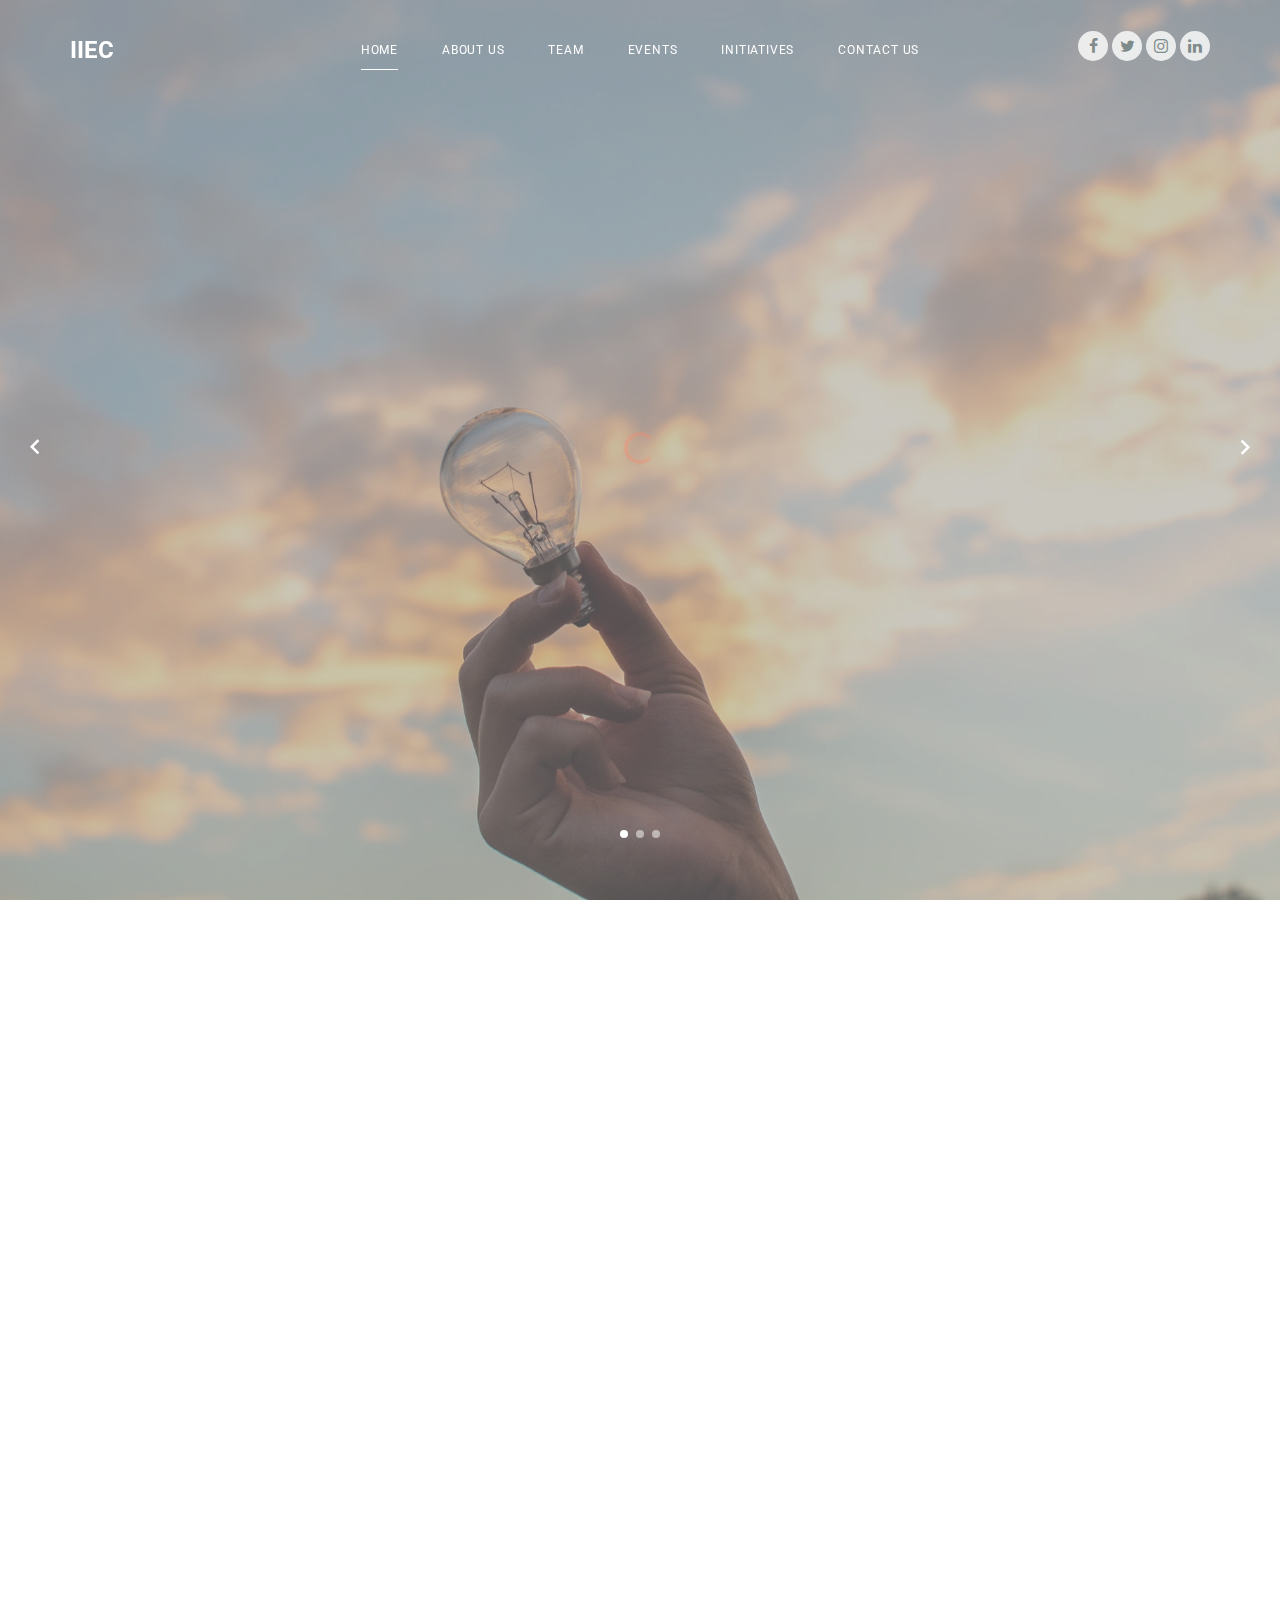
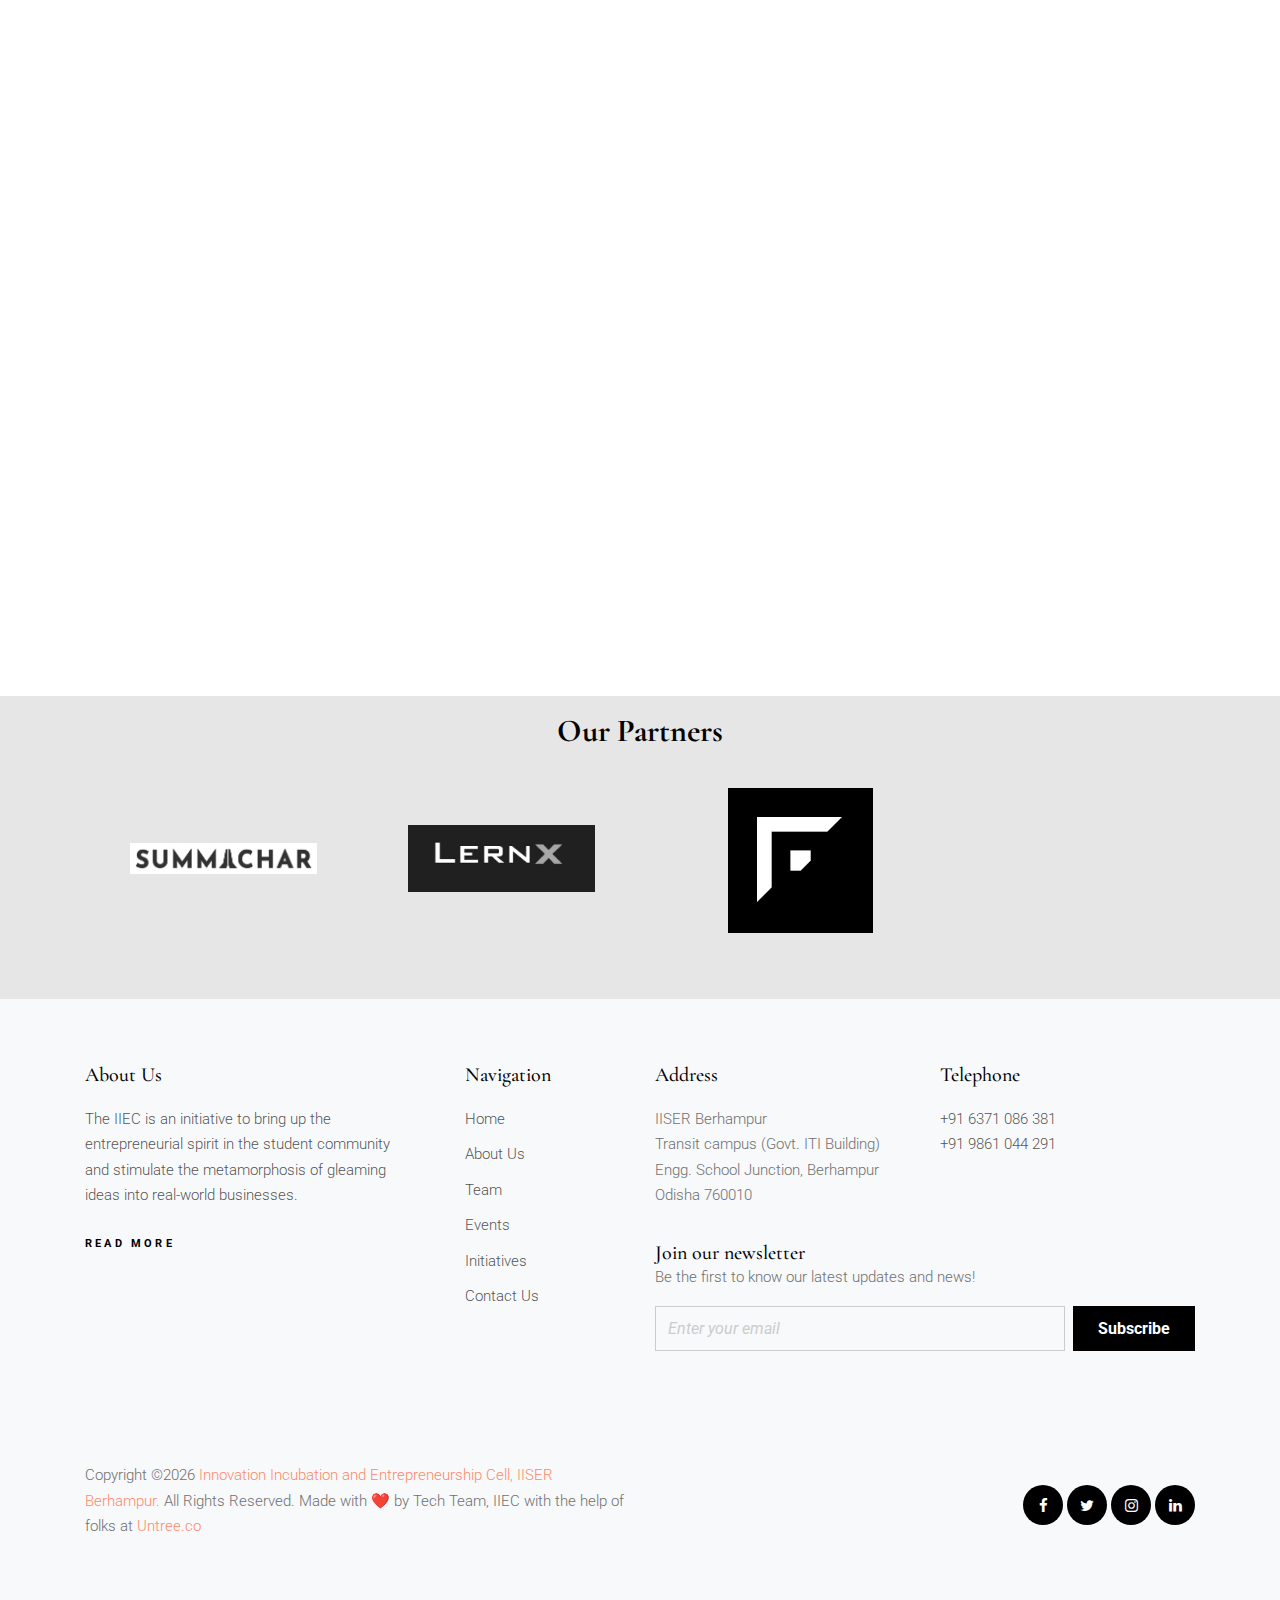
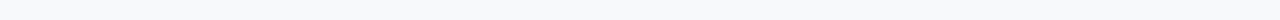
<file: index.html>
<!-- /*
* Template Name: LuxuryHotel
* Template Author: Untree.co
* Tempalte URI: https://untree.co/
* License: https://creativecommons.org/licenses/by/3.0/
*/ -->
<!doctype html>
<html lang="en">

<head>
  <meta charset="utf-8">
  <meta name="viewport" content="width=device-width, initial-scale=1, shrink-to-fit=no">
  <meta name="google-site-verification" content="jRQqTWETznJhp0IGiBNzLlY7pGXnBktV4IYK9RUo81M" />
  <meta name="keywords" content="IIEC, Innovation Incubation and entrepreneurship cell, IISER Berhampur, ecell, IISER, Berhampur, iiec, iiec ecell, entrepreneurship, startup, iiec berhampur, iiec brahmapur, iisers">
	<meta name="description" content="Innovation Incubation and Entrepreneurship Cell, IISER Berhampur ">
  <meta name="author" content="IIEC, IISER Berhampur">
  <link rel="shortcut icon" href="favicon.png">

  <meta name="description" content="" />
  <meta name="keywords" content="" />

    <link href="https://fonts.googleapis.com/css?family=Cormorant+Garamond:400,500i,700|Roboto:300,400,500,700&display=swap" rel="stylesheet">

    <link rel="stylesheet" href="css/vendor/icomoon/style.css">
    <link rel="stylesheet" href="css/vendor/owl.carousel.min.css">
    <link rel="stylesheet" href="css/vendor/aos.css">
    <link rel="stylesheet" href="css/vendor/animate.min.css">
    <link rel="stylesheet" href="css/vendor/bootstrap.css">

    <!-- Theme Style -->
    <link rel="stylesheet" href="css/style.css">
  
  <!-- our partners -->
    <link rel="stylesheet" href="./partnersstyle.css">

    <title>IIEC</title>
  </head>
  <body>

    <div id="untree_co--overlayer"></div>
    <div class="loader">
      <div class="spinner-border text-primary" role="status">
        <span class="sr-only">Loading...</span>
      </div>
    </div>

    <nav class="untree_co--site-mobile-menu">
      <div class="close-wrap d-flex">
        <a href="#" class="d-flex ml-auto js-menu-toggle">
          <span class="close-label">Close</span>
          <div class="close-times">
            <span class="bar1"></span>
            <span class="bar2"></span>
          </div>
        </a>
      </div>
      <div class="site-mobile-inner"></div>
    </nav>


    <div class="untree_co--site-wrap">

      <nav class="untree_co--site-nav js-sticky-nav">
        <div class="container d-flex align-items-center">
          <div class="logo-wrap">
            <a href="index.html" class="untree_co--site-logo">IIEC</a>
          </div>
          <div class="site-nav-ul-wrap text-center d-none d-lg-block">
            <ul class="site-nav-ul js-clone-nav">
              <li class="active"><a href="index.html">Home</a></li>
              
              
              <li><a href="about us.html">About Us</a></li>
              <li><a href="team.html">Team</a></li>
              <li class="has-children">
                <a href="events.html">Events</a>
  
                <ul class="dropdown">
                  <!-- <li class="has-children"> -->
                    <!-- <a href="#">King </a> -->
                    <!-- <ul class="dropdown">
                      <li>
                        <a href="#">King Bedroom</a>
                      </li>
                      <li>
                        <a href="#">Queen &amp; Double Bedroom</a>
                      </li>
                      <li>
                        <a href="#">Le Voila Suite</a>
                      </li>
                    </ul> -->
                  <!-- </li> -->
                  <!-- <li>
                    <a href="#">Queen &amp; Double Bedroom</a>
                  </li> -->
                  <li>
                    <a href="https://iieciiserbpr.github.io/website/events.html">All Events</a>
                  </li>
                  <li>
                    <a href="https://iieciiserbpr.github.io/eventpage/whatafter/index.html">What after BS-MS?</a>
                  </li>
                  <li>
                    <a href="https://iieciiserbpr.github.io/website/eventpage/skillscale/index.html">Skillscale</a>
                  </li>
                </ul>
              </li>
              <li><a href="initiatives.html">Initiatives</a></li>
              <li><a href="contact us.html">Contact Us</a></li>
            </ul>
          </div>
          <div class="icons-wrap text-md-right">

            <ul class="icons-top d-none d-lg-block">
              <li>
                <a href="https://www.facebook.com/entreprenuershipatiiserbpr/"><span class="icon-facebook"></span></a>
              </li>
              <li>
                <a href="https://twitter.com/iiec_iiserbpr"><span class="icon-twitter"></span></a>
              </li>
              <li>
                <a href="https://www.instagram.com/iiec_iiserbpr/"><span class="icon-instagram"></span></a>
              </li>
              <li>
                <a href="https://www.linkedin.com/company/iieciiserberhampur/"><span class="icon-linkedin"></span></a>
              </li>
            </ul>

            <!-- Mobile Toggle -->
            <a href="#" class="d-block d-lg-none burger js-menu-toggle" data-toggle="collapse" data-target="#main-navbar">
              <span></span>
            </a>
          </div>
        </div>
      </nav>

      <div class="untree_co--site-main">
        

        <div class="owl-carousel owl-hero">

          <div class="untree_co--site-hero overlay" style="background-image: url('images/Firstsliders/5.jpg')">
            <div class="container">
              <div class="row align-items-center justify-content-center">
                <div class="col-md-8">
                  <div class="site-hero-contents text-center" data-aos="fade-up">
                    <h1 class="hero-heading" style="font-size: 2.9rem;"> Innovation Incubation and <br> Entrepreneurship Cell </h1>
                    <h1 class="hero-heading" style="font-size: 2.9rem;"> IISER Berhampur</h1>
                    <div class="sub-text">
                      <p style="font-size: 20px; font-weight: 100;">Where Innovation Meets Creation</p>
                    </div>

                  </div>
                </div>
              </div>
            </div>
          </div>

          <div class="untree_co--site-hero overlay"  style="background-image: url('images/Firstsliders/2.jpg')">
            <div class="container">
              <div class="row align-items-center justify-content-center">
                <div class="col-md-7">
                  <div class="site-hero-contents text-center" data-aos="fade-up">
                    <h1 class="hero-heading" style="font-size: 2.9rem;">“It’s not about ideas. It’s about making ideas happen.”</h1>
                    <div class="sub-text">
                      <p style="font-size: 20px; font-weight: 100;">Scott Belsky, Co-Founder, Behance</p>
                    </div>

                  </div>
                </div>
              </div>
            </div>
          </div>

          <div class="untree_co--site-hero overlay" style="background-image: url('images/Firstsliders/3.jpg')">
            <div class="container">
              <div class="row align-items-center justify-content-center">
                <div class="col-md-10">
                  <div class="site-hero-contents text-center" data-aos="fade-up">
                    <h1 class="hero-heading" style="font-size: 2.9rem;">Join us to share your ideas and foster innovation and creativity.</h1>
                  </div>

                </div>
              </div>
            </div>
          </div>

        </div>

        <div class="untree_co--site-section float-left pb-0 featured-rooms">

          <!-- <div class="untree_co--site-section"> -->

            <div class="container-fluid px-md-0">
  
              <div class="row justify-content-center text-center pt-0 pb-5">  
                <div class="col-lg-6 section-heading" data-aos="fade-up">
                  <!-- <h3 class="text-center">The Management</h3> -->
                </div>
              </div>
              
              <div class="row no-gutters" style="margin-bottom: 65px;">
                <div class="col-md-4"  data-aos="fade-up">
                   <img src="images/logo-01.png" alt="Image" class="img-fluid" >
                </div>
                <div class="col-md-8">
                  <div class="row justify-content-center">
                    <div class="col-md-10">
                      <h3 class="mb-4" data-aos="fade-up">Who are we??</h3>
                      <div class="row">
                        <div class="col-md-6" data-aos="fade-up">
                          
                          <!--<p style="color:black;">The IIEC is a non-profit organization run by the students of IISER Berhampur. This is an initiative to bring together a group of remarkable people to bring up the entrepreneurial spirit in the student community and stimulate the metamorphosis of gleaming ideas into real-world businesses.</p> -->                  
                      
                        
                          <p style="color:black;">At IIEC, we aim to nurture innovative young minds and promote the spirit of entrepreneurship in its circle. Our main objective is to infuse creativity and innovation among the students of our college through this club. We organize various activities such as interactive sessions with entrepreneurs, workshops, competitions, seminars and various other exciting events. This is done to provide Corporate and Industrial exposure to students while they are still in their early stages of their career. </p>
                      
                        </div>
                      <div class="col-md-6"  data-aos="fade-up">
                          <p  style="color:black;">IIEC is a non-profit initiative by the students of IISER Berhampur dedicated towards developing a vibrant community, of brilliant minds, where great ideas are appreciated and amplified to make them market-ready. By bringing together college students who share a passion for entrepreneurship, we [students] help promote innovation and develop the next generation of great startups. Here is where we learn about startups, bounce ideas off one another and try solving problems, which one day will impact the world for the greater good.</p>
                        </div> 
                      </div>
                    </div>
                  </div>
                  
                </div>
              </div>
              
            </div>
  
          </div>

        

        
        

          <div class="untree_co--site-section">
          <div class="container">
            <div class="row">
              <div class="col-md-4 section-heading" data-aos="fade-up">
                <h3 class="text-left">News &amp; Events</h3>
                <div class="w-75">
                  <p>The noticeboard for the upcoming events and workshops.</p>
                  </div>
                <p><a href="events.html" class="readmore">All Events</a></p>



                <div class="w-75">

                  <p style="color: red;"></p>
                  </div>
                  <p><a target="_blank" href="https://t.me/+zK38_Nldss82MjNl" class="readmore"></a></p>
              </div>
            
	      
	      <div class="col-md-4">
                <div class="post-entry" data-aos="fade-up" data-aos-delay="200">
                  <a href="#" class="thumb"><img src="images/Data_science.jpg" alt="Image" class="img-fluid"></a>
                  <div class="post-entry-contents">
                    <h3><a href="#">Decoding the Path, Basic Science to AI</a></h3>
                    <div class="date">July 2, 2022 &bullet; by <a href="https://iieciiserbpr.github.io/website/">Innovation Incubation & Entrepreneurship Cell, IISER Berhampur</a></div>
                    <p>Data science is a field that has seen an immense surge in interest in recent years and has people from various fields seeking to work as data scientists.So, if you’ve ever been stuck in a dilemma about switching to data science after your master's then join us in this seminar.

                    </p>
                    <p><a href="https://iieciiserbpr.github.io/website/events.html" class="readmore">Read more</a></p>
                  </div>
                </div>
              </div>

              <div class="col-md-4">
                <div class="post-entry" data-aos="fade-up" data-aos-delay="200">
                  <a href="#" class="thumb"><img src="images/robotics.webp" alt="Image" class="img-fluid"></a>
                  <div class="post-entry-contents">
                    <h3><a href="#">Future Paradigm of Robotics & Machine Learning</a></h3>
                    <div class="date">March 26, 2022 &bullet; by <a href="https://iieciiserbpr.github.io/website/">Innovation Incubation & Entrepreneurship Cell, IISER Berhampur</a></div>
                    <p>If you’ve ever wondered how rovers sent to distant planets move around and collect samples or how the arm-wrestling robots in arcades function, then this webinar is sure to bring you a step closer to unravelling these musings.</p>
                    <p><a href="https://iieciiserbpr.github.io/website/events.html" class="readmore">Read more</a></p>
                  </div>
                </div>
              </div>


            </div>
          </div>
        </div>

        
        
        
    <!-- Our Partners -->

        <div class="untree_co--site-section py-5 bg-body-darker cta" style="padding: 1rem 0 !important;">
          <div class="container">
            <div class="row">
              <div class="col-12 text-center">
                

        <section class="section section-default mt-none mb-none">
          <div class="container">
          <h2 class="mb-sm"><strong> Our Partners</strong></h2>
          <strong>
          <div class="row">
<!--           <div class="col-sm-6 col-md-4 col-lg-3">
          <div class="square-holder">
          <img alt="" src="https://www.pmits.co.uk/portals/0/images/partners/solar-communications-200.png" />
          </div>
          </div> -->
          <div class="col-sm-6 col-md-4 col-lg-3">
          <div class="square-holder">
          <a href="https://www.summachar.in/" class="thumb"><img alt="" src="images/logo_black_whitebg.png">
          </div>
          </div>

          <div class="col-sm-6 col-md-4 col-lg-3">
            <div class="square-holder">
            <a href="#" class="thumb"><img alt="" src="images/LearnX logo.jpeg">
            </div>
            </div>

<!--           <div class="col-sm-6 col-md-4 col-lg-3">
          <div class="square-holder">
          <img alt="" src="https://www.pmits.co.uk/portals/0/images/partners/gxs-200.png" />
          </div>
          </div> -->
<!--           <div class="col-sm-6 col-md-4 col-lg-3">
          <div class="square-holder">
          <img alt="" src="https://www.pmits.co.uk/portals/0/images/partners/jpr-200.png" />
          </div>
          </div> -->
          <div class="col-sm-6 col-md-4 col-lg-3" style="padding-left: 58px;">
          <div class="square-holder">
		  <a href="https://www.forethought.co.in/" class="thumb"> <img alt="" src="images/download (1).png">
          </div>
          </div>
<!--           <div class="col-sm-6 col-md-4 col-lg-3">
          <div class="square-holder">
          <img alt="" src="https://www.pmits.co.uk/Portals/0/img/opera3_logo.png" />
          </div>
          </div> -->
          <!-- <div class="col-sm-6 col-md-4 col-lg-3">
          <div class="square-holder">
          <img alt="" src="https://www.pmits.co.uk/Portals/0/pegasus-logo.png" />
          </div>
          </div> -->
          <!-- <div class="col-sm-6 col-md-4 col-lg-3">
          <div class="square-holder">
          <img alt="" src="https://www.pmits.co.uk/Portals/0/sage business partner.jpg" />
          </div>
          </div> -->
          </div>
          </strong>
          </div>
          </section>

        </div>
      </div>
    </div>
  </div>

    


      
      <footer class="untree_co--site-footer" style="background-color: #f7f9fb; margin-top: 0rem;">

        <div class="container">
          <div class="row">
            <div class="col-md-4 pr-md-5">
              <h3>About Us</h3>
              <p>The IIEC is an initiative to bring up the entrepreneurial spirit in the student community and stimulate the metamorphosis of gleaming ideas into real-world businesses.</p>
              <p><a href="about us.html" class="readmore">Read more</a></p>
            </div>
            <div class="col-md-8 ml-auto">
              <div class="row">
                <div class="col-md-3">
                  <h3>Navigation</h3>
                  <ul class="list-unstyled">
                    <li><a href="index.html">Home</a></li>
                    <li><a href="about us.html">About Us</a></li>
                    <li><a href="team.html">Team</a></li>
                    <li><a href="events.html">Events</a></li>
                    <li><a href="initiatives.html">Initiatives</a></li>
                    <li><a href="contact us.html">Contact Us</a></li>
                  </ul>
                </div>
                <div class="col-md-9 ml-auto">
                  <div class="row mb-3">
                    <div class="col-md-6">
                      <h3>Address</h3>
                      <address>IISER Berhampur <br> Transit campus (Govt. ITI Building) <br> Engg. School Junction, Berhampur <br> Odisha 760010 </address>
                    </div>
                    <div class="col-md-6">
                      <h3>Telephone</h3>
                      <p>
                        <a href="#">+91 6371 086 381</a> <br>
                        <a href="#">+91 9861 044 291</a>
                      </p>
                    </div>
                  </div>
                  
                  <h3 class="mb-0">Join our newsletter</h3>
                  <p>Be the first to know our latest updates and news!</p>
                  <form action="https://forms.gle/2Rt89wZS1wNjRd186" method="" class="form-subscribe">
                    <div class="form-group d-flex">
                      <input type="email" class="form-control mr-2" placeholder="Enter your email">
                      <input type="submit" value="Subscribe" class="btn btn-black px-4 text-white">
                    </div>
                  </form>
                </div>
                
              </div>
            </div>
          </div>
          <div class="row mt-5 pt-5 align-items-center">
            <div class="col-md-6 text-md-left">
              <!-- Link back to Untree.co can't be removed. Template is licensed under CC BY 3.0. If you purchased a license you can remove this. -->
              <p>
                Copyright &copy;<script>document.write(new Date().getFullYear());</script> <a href="index.html" target="_blank" class="text-primary">Innovation Incubation and Entrepreneurship Cell, IISER Berhampur. </a>All Rights Reserved. Made with ❤️ by Tech Team, IIEC with the help of folks at <a href="https://untree.co/" target="_blank" class="text-primary">Untree.co</a>
              </p>
            <!-- Link back to Untree.co can't be removed. Template is licensed under CC BY 3.0. If you purchased a license you can remove this. -->
            </div>
            <div class="col-md-6 text-md-right">
              <ul class="icons-top icons-dark">
                <li>
                <a href="https://www.facebook.com/entreprenuershipatiiserbpr/"><span class="icon-facebook"></span></a>
              </li>
              <li>
                <a href="https://twitter.com/iiec_iiserbpr"><span class="icon-twitter"></span></a>
              </li>
              <li>
                <a href="https://www.instagram.com/iiec_iiserbpr/"><span class="icon-instagram"></span></a>
              </li>
              <li>
                <a href="https://www.linkedin.com/company/iieciiserberhampur/"><span class="icon-linkedin"></span></a>
              </li>
              </ul>

            </div>
          </div>
        </div>
        
      </footer>
    </div>

    <!-- Search -->
    <div class="search-wrap">
      <a href="#" class="close-search js-search-toggle">
        <span>Close</span>
      </a>
      <div class="container">
        <div class="row justify-content-center align-items-center text-center">
          <div class="col-md-12">
            <form action="#">
              <input type="search" name="s" id="s" placeholder="Type a keyword and hit enter..."  autocomplete="false">
            </form>    
          </div>
        </div>
      </div>
    </div>

    <script src="js/vendor/jquery-3.3.1.min.js"></script>
    <script src="js/vendor/popper.min.js"></script>
    <script src="js/vendor/bootstrap.min.js"></script>

    <script src="js/vendor/owl.carousel.min.js"></script>
    
    <script src="js/vendor/jarallax.min.js"></script>
    <script src="js/vendor/jarallax-element.min.js"></script>
    <script sr c="js/vendor/ofi.min.js"></script>

    <script src="js/vendor/aos.js"></script>

    <script src="js/vendor/jquery.lettering.js"></script>
    <script src="js/vendor/jquery.sticky.js"></script>

    <script src="js/vendor/TweenMax.min.js"></script>
    <script src="js/vendor/ScrollMagic.min.js"></script>
    <script src="js/vendor/scrollmagic.animation.gsap.min.js"></script>
    <script src="js/vendor/debug.addIndicators.min.js"></script>


    <script src="js/main.js"></script>
  </body>
</html>
</file>
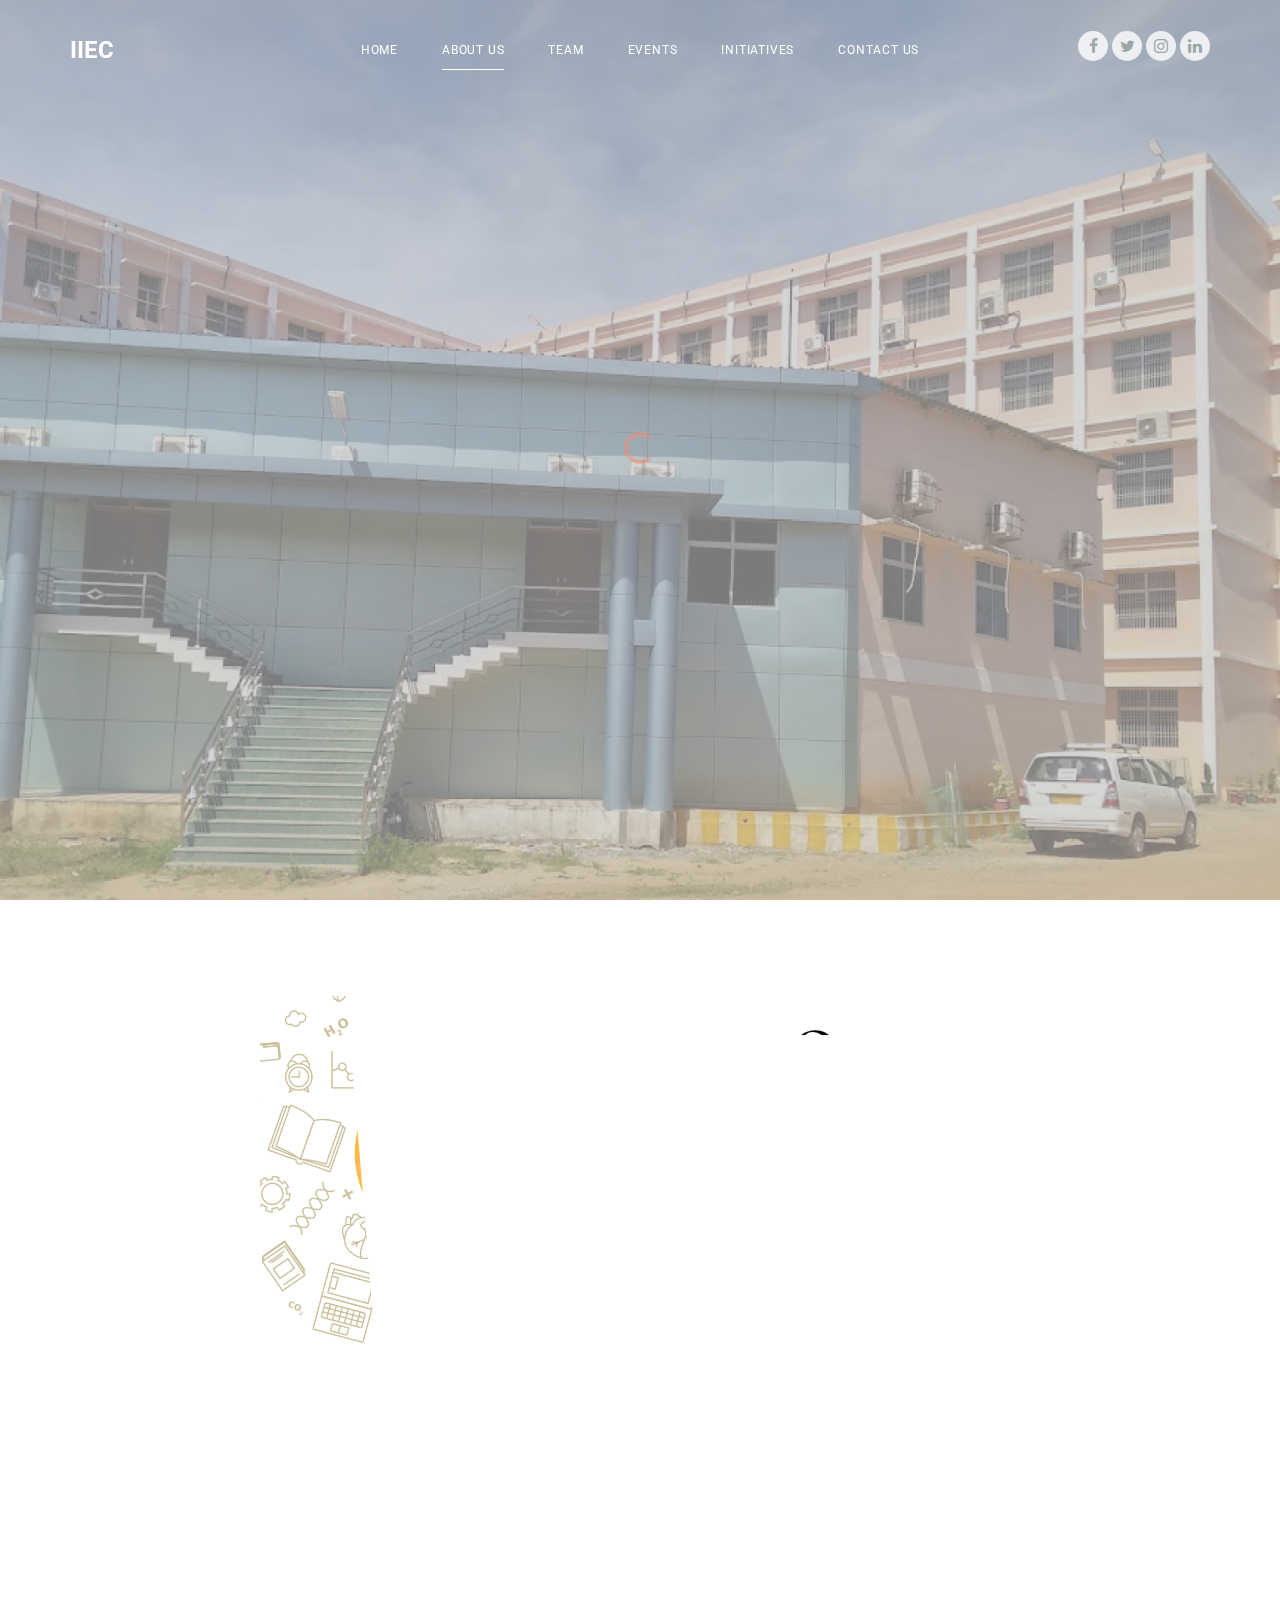
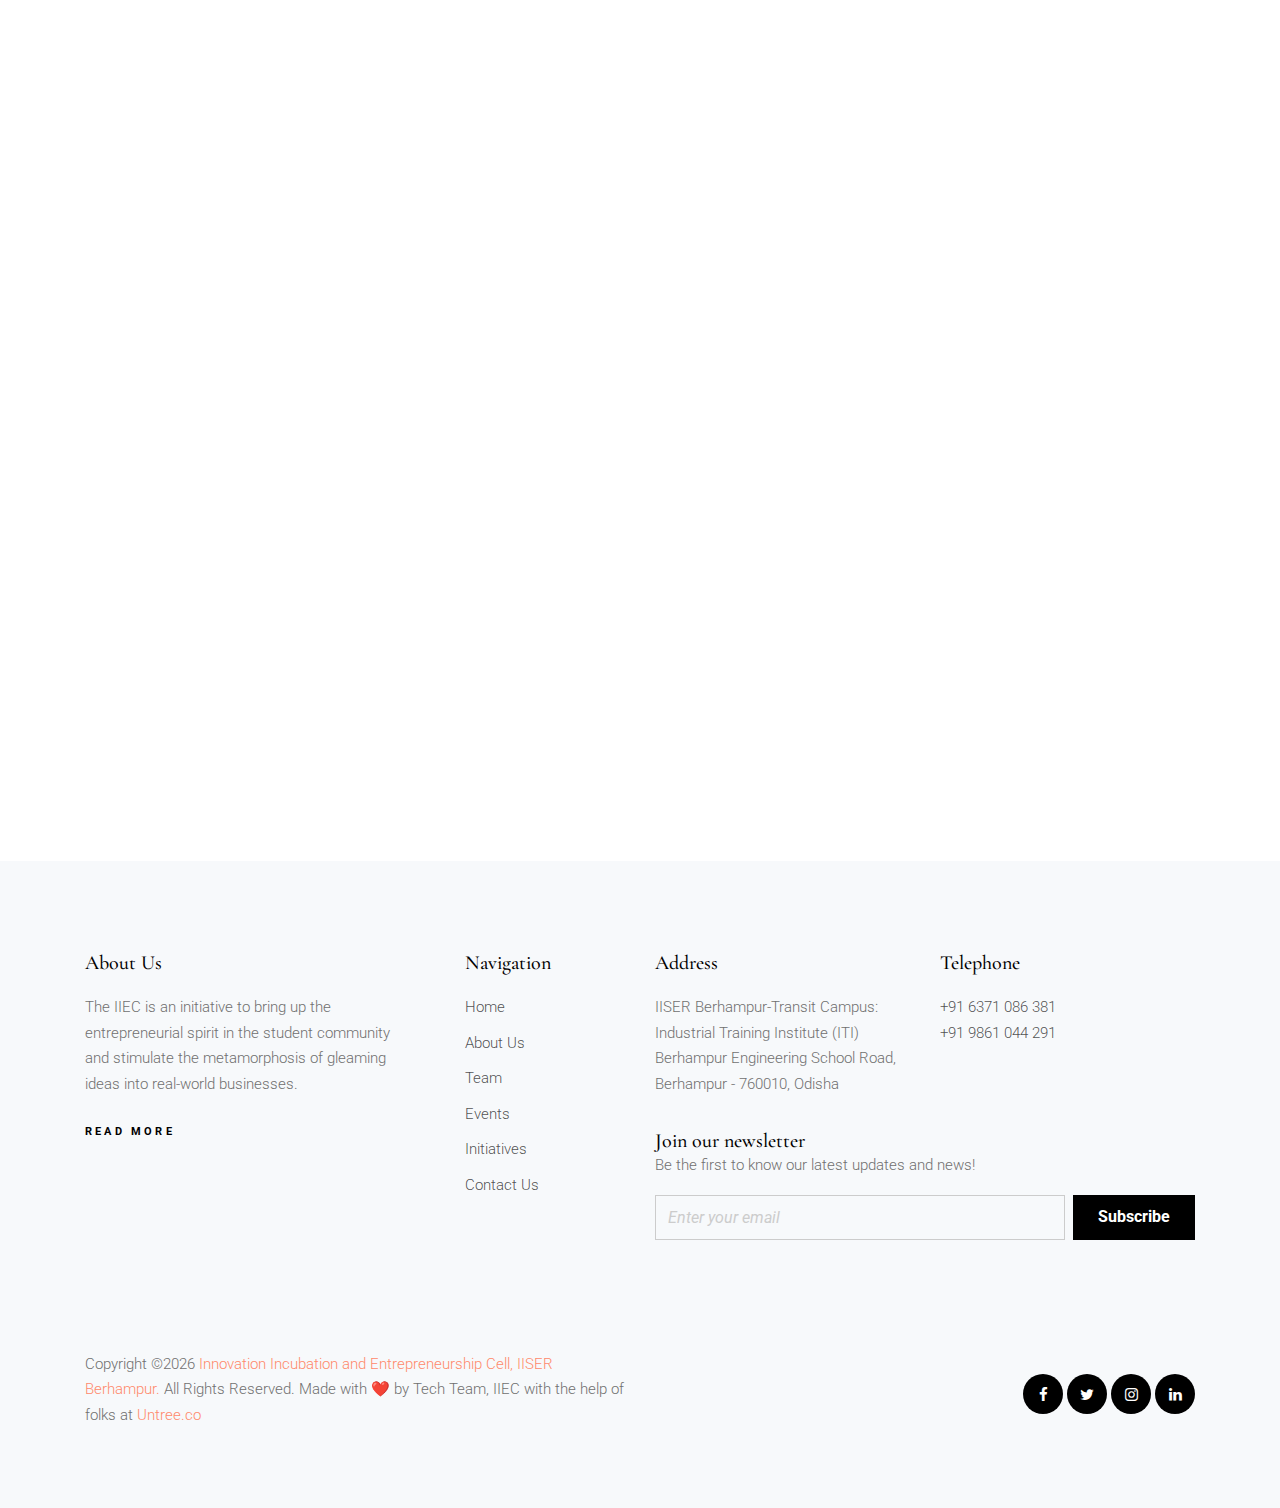
<file: about us.html>
<!-- /*
* Template Name: LuxuryHotel
* Template Author: Untree.co
* Tempalte URI: https://untree.co/
* License: https://creativecommons.org/licenses/by/3.0/
*/ -->
<!doctype html>
<html lang="en">

<head>
  <meta charset="utf-8">
  <meta name="viewport" content="width=device-width, initial-scale=1, shrink-to-fit=no">
  <meta name="author" content="Untree.co">
  <link rel="shortcut icon" href="favicon.png">

  <meta name="description" content="" />
  <meta name="keywords" content="" />

    <link href="https://fonts.googleapis.com/css?family=Cormorant+Garamond:400,500i,700|Roboto:300,400,500,700&display=swap" rel="stylesheet">

    <link rel="stylesheet" href="css/vendor/icomoon/style.css">
    <link rel="stylesheet" href="css/vendor/owl.carousel.min.css">
    <link rel="stylesheet" href="css/vendor/aos.css">
    <link rel="stylesheet" href="css/vendor/animate.min.css">
    <link rel="stylesheet" href="css/vendor/bootstrap.css">

    <!-- Theme Style -->
    <link rel="stylesheet" href="css/style.css">

    <title>About Us</title>
  </head>
  <body>

    <div id="untree_co--overlayer"></div>
    <div class="loader">
      <div class="spinner-border text-primary" role="status">
        <span class="sr-only">Loading...</span>
      </div>
    </div>

    <nav class="untree_co--site-mobile-menu">
      <div class="close-wrap d-flex">
        <a href="#" class="d-flex ml-auto js-menu-toggle">
          <span class="close-label">Close</span>
          <div class="close-times">
            <span class="bar1"></span>
            <span class="bar2"></span>
          </div>
        </a>
      </div>
      <div class="site-mobile-inner"></div>
    </nav>


    <div class="untree_co--site-wrap">

      <nav class="untree_co--site-nav js-sticky-nav">
        <div class="container d-flex align-items-center">
          <div class="logo-wrap">
            <a href="index.html" class="untree_co--site-logo">IIEC</a>
          </div>
          <div class="site-nav-ul-wrap text-center d-none d-lg-block">
            <ul class="site-nav-ul js-clone-nav">
              <li ><a href="index.html">Home</a></li>
              
              
              <li class="active"><a href="about us.html">About Us</a></li>
              <li><a href="team.html">Team</a></li>
              <li class="has-children">
              <a href="events.html">Events</a>

              <ul class="dropdown">
                <!-- <li class="has-children"> -->
                    <!-- <a href="#">King </a> -->
                    <!-- <ul class="dropdown">
                      <li>
                        <a href="#">King Bedroom</a>
                      </li>
                      <li>
                        <a href="#">Queen &amp; Double Bedroom</a>
                      </li>
                      <li>
                        <a href="#">Le Voila Suite</a>
                      </li>
                    </ul> -->
                  <!-- </li> -->
                  <!-- <li>
                    <a href="#">Queen &amp; Double Bedroom</a>
                  </li> -->
                  <li>
                    <a href="https://iieciiserbpr.github.io/website/events.html">All Events</a>
                  </li>
                  <li>
                    <a href="https://iieciiserbpr.github.io/eventpage/whatafter/index.html">What after BS-MS?</a>
                  </li>
                  <li>
                    <a href="https://iieciiserbpr.github.io/website/eventpage/skillscale/index.html">SkillScale</a>
                  </li>
              </ul>
            </li>


              <li><a href="initiatives.html">Initiatives</a></li>
              <li><a href="contact us.html">Contact Us</a></li>
            </ul>
          </div>
          <div class="icons-wrap text-md-right">

            <ul class="icons-top d-none d-lg-block">
              <li>
                <a href="https://www.facebook.com/entreprenuershipatiiserbpr/"><span class="icon-facebook"></span></a>
              </li>
              <li>
                <a href="https://twitter.com/iiec_iiserbpr"><span class="icon-twitter"></span></a>
              </li>
              <li>
                <a href="https://www.instagram.com/iiec_iiserbpr/"><span class="icon-instagram"></span></a>
              </li>
              <li>
                <a href="https://www.linkedin.com/company/iieciiserberhampur/"><span class="icon-linkedin"></span></a>
              </li>
            </ul>

            <!-- Mobile Toggle -->
            <a href="#" class="d-block d-lg-none burger js-menu-toggle" data-toggle="collapse" data-target="#main-navbar">
              <span></span>
            </a>
          </div>
        </div>
      </nav>

      <div class="untree_co--site-main">
        

        <div class="owl-carousel owl-hero">

          <div class="untree_co--site-hero overlay" style="background-image: url('images/about-us.png')">
            <div class="container">
              <div class="row align-items-center justify-content-center">
                <div class="col-md-8">
                  <div class="site-hero-contents text-center" data-aos="fade-up">
                    <h1 class="hero-heading">About Us</h1>
                    <div class="sub-text">
                      <p style="font-size: 20px; font-weight: 100;">The IIEC (Innovation Incubation and Entrepreneurship Cell) is a non-profit organization run by the students of IISER Berhampur. </p>              </div>
                  </div>
                </div>
              </div>
            </div>
          </div>

          

        </div>


      <main class="untree_co--site-main" >
        

        <!-- 4321 -->
       
          <div class="untree_co--site-section float-left pb-0 featured-rooms" >

            
            <div class="container-fluid pt-5" >
              <div class="suite-wrap overlap-image-1">

                <div class="suite">
                  <div class="image-stack" style="margin-right:120px; ;">
                    
                    <div class="image-stack-item image-stack-item-bottom">
                      <div class="overlay"></div>
                      <img src="images/Vision.png" alt="Image" class="img-fluid pic2">
                    </div>
                  </div>
                </div> <!-- .suite -->
  
                
  
                
  
                <div class="suite-contents" data-jarallax-element="50">
                  <h2 class="suite-title" >Our Vision</h2>
                  <div class="suite-excerpt">
                    <p style="font-size:large;">The IIEC aims to water the sapling ideas of the young minds and nurture them in every possible way into a frutiferous tree. Our Vision is to let students explore entrepreneurial skills. We aim to incubate start-ups by providing them a conducive environment and mentorship. We look forward to offer a viable and trustworthy pathway to budding innovators in creating future enterprises.</p> 
                  
                  </div>
                </div>
              </div>
              <!-- 7777 -->
              <div class="suite-wrap overlap-image-1">

                <div class="suite">
                  <div class="image-stack" style="margin-right:120px; ;">
                    
                    <div class="image-stack-item image-stack-item-bottom">
                      <div class="overlay"></div>
                      <img src="images/Mission.png" alt="Image" class="img-fluid pic2">
                    </div>
                  </div>
                </div> <!-- .suite -->
  
                
  
                
  
                <div class="suite-contents" data-jarallax-element="50">
                  <h2 class="suite-title" >Our Mission</h2>
                  <div class="suite-excerpt">
                    <p style="font-size:large;">The IIEC evolves the spirit of entrepreneurship among innovative minds. We motivate students to ideate and take up challenges to convert them into sustainable start-ups. We provide exposure to the youth about latest innovations and entrepreneurial success stories. We assist interested individuals to participate in any B-plan or pitching competition.</p>
   
                  </div>
                </div>
              </div>
             
            </div>
          <!-- 4321 -->
            </div>
   </main>
      <footer class="untree_co--site-footer" style="background-color: #f7f9fb;" style="margin-top: 20px;" >

        <div class="container">
          <div class="row">
            <div class="col-md-4 pr-md-5">
              <h3 style="margin-top: 90px;">About Us</h3>
              <p>The IIEC is an initiative to bring up the entrepreneurial spirit in the student community and stimulate the metamorphosis of gleaming ideas into real-world businesses.</p>
              <p><a href="about us.html" class="readmore">Read more</a></p>
            </div>
            <div class="col-md-8 ml-auto">
              <div class="row">
                <div class="col-md-3">
                  <h3 style="margin-top: 90px;">Navigation</h3>
                  <ul class="list-unstyled">
                    <li><a href="index.html">Home</a></li>
                    <li><a href="about us.html">About Us</a></li>
                    <li><a href="team.html">Team</a></li>
                    <li><a href="events.html">Events</a></li>
                    <li><a href="initiatives.html">Initiatives</a></li>
                    <li><a href="contact us.html">Contact Us</a></li>
                  </ul>
                </div>
                <div class="col-md-9 ml-auto">
                  <div class="row mb-3">
                    <div class="col-md-6">
                      <h3 style="margin-top: 90px;">Address</h3>
                      <address>IISER Berhampur-Transit Campus: Industrial Training Institute (ITI) Berhampur
                      Engineering School Road, Berhampur - 760010, Odisha </address>
                    </div>
                    <div class="col-md-6">
                      <h3 style="margin-top: 90px;">Telephone</h3>
                      <p>
                        <a href="#">+91 6371 086 381</a> <br>
                        <a href="#">+91 9861 044 291</a>
                      </p>
                    </div>
                  </div>
                  
                  <h3 class="mb-0">Join our newsletter</h3>
                  <p>Be the first to know our latest updates and news!</p>
                  <form action="https://forms.gle/2Rt89wZS1wNjRd186" method="" class="form-subscribe">
                    <div class="form-group d-flex">
                      <input type="email" class="form-control mr-2" placeholder="Enter your email">
                      <input type="submit" value="Subscribe" class="btn btn-black px-4 text-white">
                    </div>
                  </form>
                </div>
                
              </div>
            </div>
          </div>
            <div class="row mt-5 pt-5 align-items-center">
              <div class="col-md-6 text-md-left">
                <!-- Link back to Untree.co can't be removed. Template is licensed under CC BY 3.0. If you purchased a license you can remove this. -->
                <p>
                Copyright &copy;<script>document.write(new Date().getFullYear());</script> <a href="index.html" target="_blank" class="text-primary">Innovation Incubation and Entrepreneurship Cell, IISER Berhampur. </a>All Rights Reserved. Made with ❤️ by Tech Team, IIEC with the help of folks at <a href="https://untree.co/" target="_blank" class="text-primary">Untree.co</a>
              </p>
              <!-- Link back to Untree.co can't be removed. Template is licensed under CC BY 3.0. If you purchased a license you can remove this. -->
              </div>
              <div class="col-md-6 text-md-right">
                <ul class="icons-top icons-dark">
                <li>
                <a href="https://www.facebook.com/entreprenuershipatiiserbpr/"><span class="icon-facebook"></span></a>
              </li>
              <li>
                <a href="https://twitter.com/iiec_iiserbpr"><span class="icon-twitter"></span></a>
              </li>
              <li>
                <a href="https://www.instagram.com/iiec_iiserbpr/"><span class="icon-instagram"></span></a>
              </li>
              <li>
                <a href="https://www.linkedin.com/company/iieciiserberhampur/"><span class="icon-linkedin"></span></a>
              </li>
              </ul>
  
              </div>
            </div>
          </div>
          
        </footer>
      </div>
      <!-- Search -->
      <div class="search-wrap">
        <a href="#" class="close-search js-search-toggle">
          <span>Close</span>
        </a>
        <div class="container">
          <div class="row justify-content-center align-items-center text-center">
            <div class="col-md-12">
              <form action="#">
                <input type="search" name="s" id="s" placeholder="Type a keyword and hit enter..."  autocomplete="false">
              </form>    
            </div>
          </div>
        </div>
      </div>
  
      <script src="js/vendor/jquery-3.3.1.min.js"></script>
      <script src="js/vendor/popper.min.js"></script>
      <script src="js/vendor/bootstrap.min.js"></script>
  
      <script src="js/vendor/owl.carousel.min.js"></script>
      
      <script src="js/vendor/jarallax.min.js"></script>
      <script src="js/vendor/jarallax-element.min.js"></script>
      <script src="js/vendor/ofi.min.js"></script>
  
      <script src="js/vendor/aos.js"></script>
  
      <script src="js/vendor/jquery.lettering.js"></script>
      <script src="js/vendor/jquery.sticky.js"></script>
  
      <script src="js/vendor/jquery.fancybox.min.js"></script>
  
      <script src="js/vendor/TweenMax.min.js"></script>
      <script src="js/vendor/ScrollMagic.min.js"></script>
      <script src="js/vendor/scrollmagic.animation.gsap.min.js"></script>
      <script src="js/vendor/debug.addIndicators.min.js"></script>
  
  
      <script src="js/main.js"></script>
    </body>
  </html>
</file>
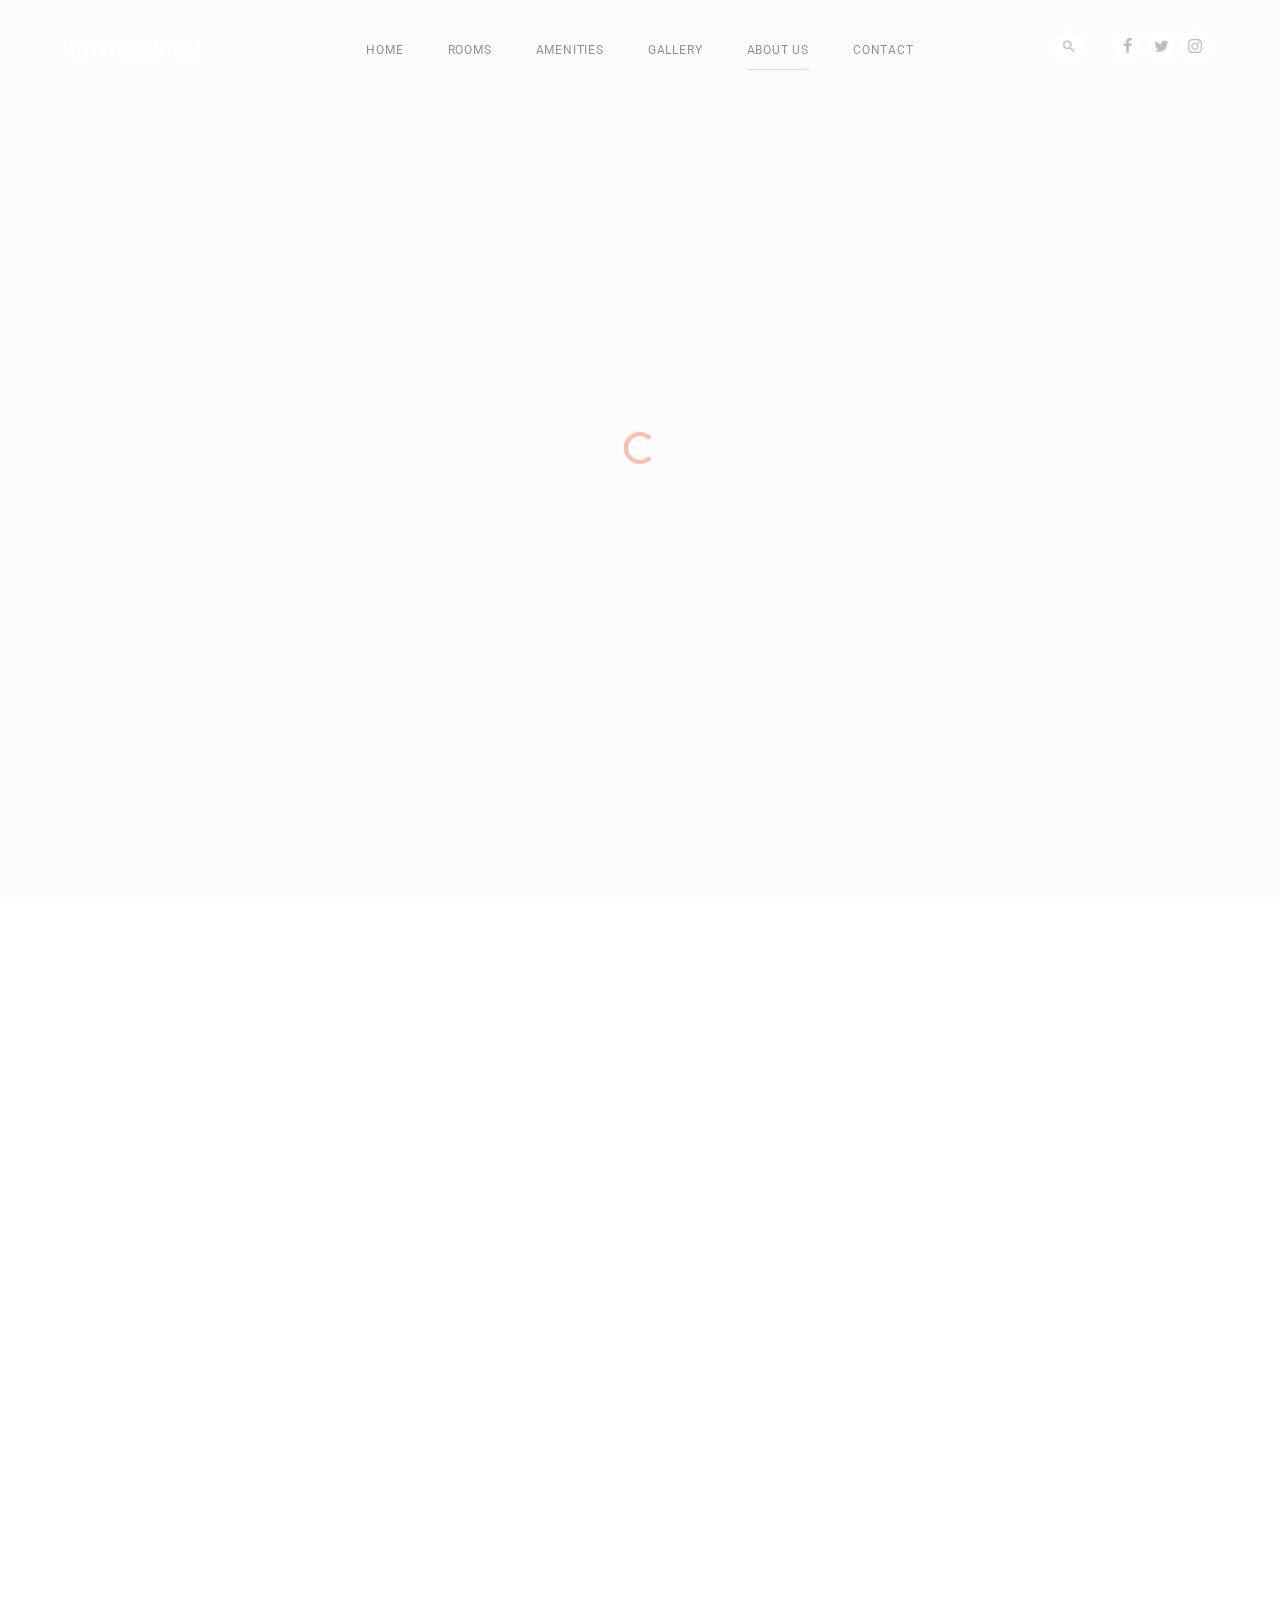
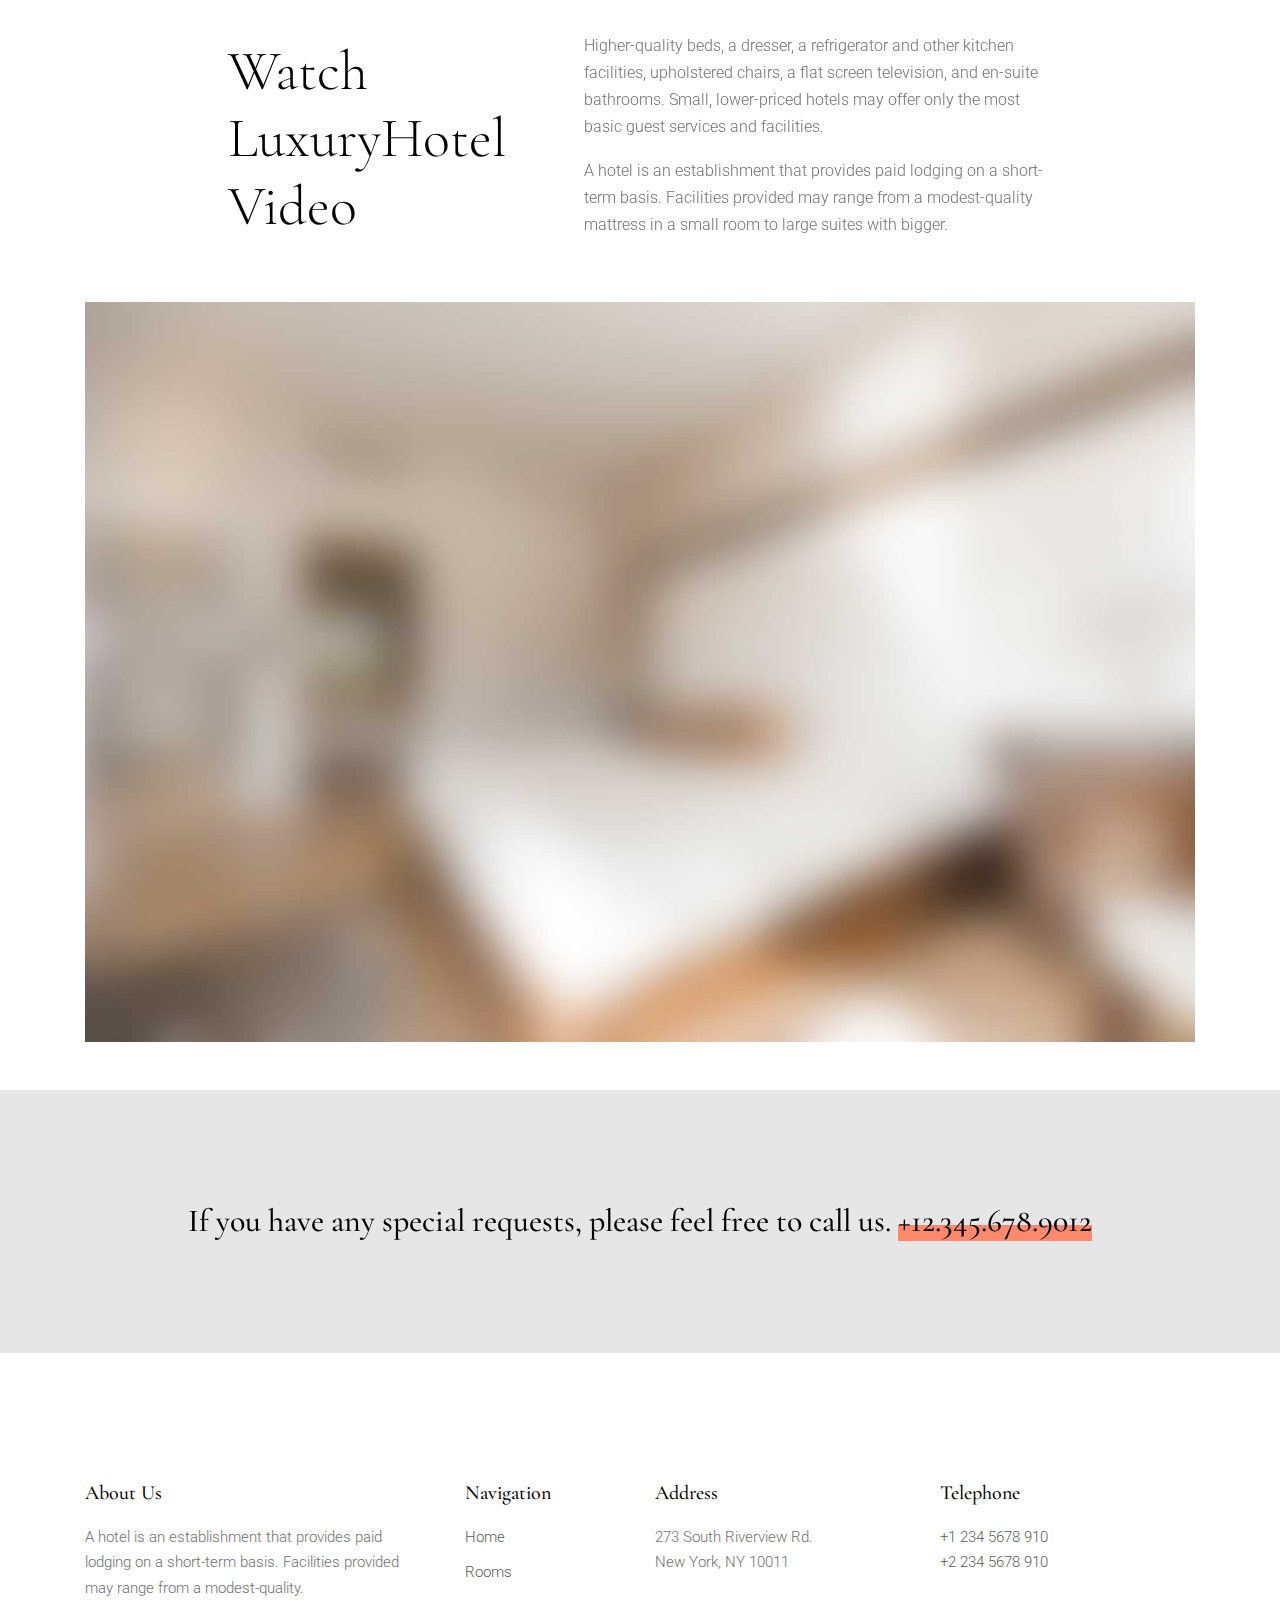
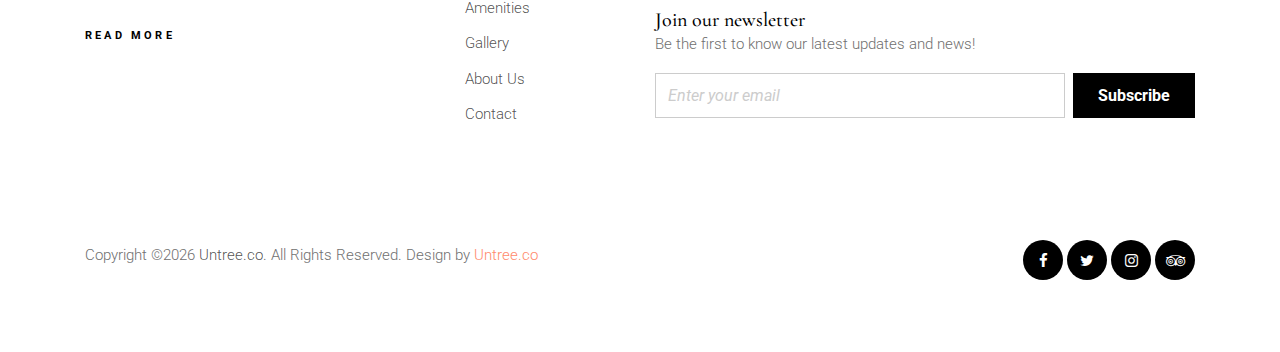
<file: about.html>
<!-- /*
* Template Name: LuxuryHotel
* Template Author: Untree.co
* Tempalte URI: https://untree.co/
* License: https://creativecommons.org/licenses/by/3.0/
*/ -->
<!doctype html>
<html lang="en">

<head>
  <meta charset="utf-8">
  <meta name="viewport" content="width=device-width, initial-scale=1, shrink-to-fit=no">
  <meta name="author" content="Untree.co">
  <link rel="shortcut icon" href="favicon.png">

  <meta name="description" content="" />
  <meta name="keywords" content="" />

    <link href="https://fonts.googleapis.com/css?family=Cormorant+Garamond:400,500i,700|Roboto:300,400,500,700&display=swap" rel="stylesheet">

    <link rel="stylesheet" href="css/vendor/icomoon/style.css">
    <link rel="stylesheet" href="css/vendor/owl.carousel.min.css">
    <link rel="stylesheet" href="css/vendor/aos.css">
    <link rel="stylesheet" href="css/vendor/animate.min.css">
    <link rel="stylesheet" href="css/vendor/bootstrap.css">
    <link rel="stylesheet" href="css/vendor/jquery.fancybox.min.css">

    <!-- Theme Style -->
    <link rel="stylesheet" href="css/style.css">

    <title>LuxuryHotel Free HTML Template by Untree.co</title>
  </head>
  <body>
    
    <div id="untree_co--overlayer"></div>
    <div class="loader">
      <div class="spinner-border text-primary" role="status">
        <span class="sr-only">Loading...</span>
      </div>
    </div>

    
    <nav class="untree_co--site-mobile-menu">
      <div class="close-wrap d-flex">
        <a href="#" class="d-flex ml-auto js-menu-toggle">
          <span class="close-label">Close</span>
          <div class="close-times">
            <span class="bar1"></span>
            <span class="bar2"></span>
          </div>
        </a>
      </div>
      <div class="site-mobile-inner"></div>
    </nav>


    <div class="untree_co--site-wrap">

      <nav class="untree_co--site-nav dark js-sticky-nav">
        <div class="container d-flex align-items-center">
          <div class="logo-wrap">
            <a href="index.html" class="untree_co--site-logo">LuxuryHotel</a>
          </div>
          <div class="site-nav-ul-wrap text-center d-none d-lg-block">
            <ul class="site-nav-ul js-clone-nav">
              <li><a href="index.html">Home</a></li>
              <li class="has-children">
                <a href="rooms.html">Rooms</a>
                <ul class="dropdown">
                  <li class="has-children">
                    <a href="#">King Bedroom</a>
                    <ul class="dropdown">
                      <li>
                        <a href="#">King Bedroom</a>
                      </li>
                      <li>
                        <a href="#">Queen &amp; Double Bedroom</a>
                      </li>
                      <li>
                        <a href="#">Le Voila Suite</a>
                      </li>
                    </ul>
                  </li>
                  <li>
                    <a href="#">Queen &amp; Double Bedroom</a>
                  </li>
                  <li>
                    <a href="#">Le Voila Suite</a>
                  </li>
                </ul>
              </li>
              <li><a href="amenities.html">Amenities</a></li>
              <li><a href="gallery.html">Gallery</a></li>
              <li class="active"><a href="about.html">About Us</a></li>
              <li><a href="contact.html">Contact</a></li>
            </ul>
          </div>
          <div class="icons-wrap text-md-right">

            <ul class="icons-top d-none d-lg-block">
              <li class="mr-4">
                <a href="#" class="js-search-toggle"><span class="icon-search2"></span></a>
              </li>
              <li>
                <a href="#"><span class="icon-facebook"></span></a>
              </li>
              <li>
                <a href="#"><span class="icon-twitter"></span></a>
              </li>
              <li>
                <a href="#"><span class="icon-instagram"></span></a>
              </li>
            </ul>

            <!-- Mobile Toggle -->
            <a href="#" class="d-block d-lg-none burger js-menu-toggle" data-toggle="collapse" data-target="#main-navbar">
              <span></span>
            </a>
          </div>
        </div>
      </nav>

      <main class="untree_co--site-main">
        

        <div class="untree_co--site-hero inner-page bg-light" style="background-color: #fff;">
          <div class="container">
            <div class="row align-items-center">
              <div class="col-md-9">
                <div class="site-hero-contents" data-aos="fade-up">
                  <h1 class="hero-heading">About Luxury Hotel</h1>
                  <div class="sub-text w-75">
                    <p>Facilities provided may range from a modest-quality mattress in a small room to large suites with bigger.</p>
                  </div>
                </div>
              </div>
            </div>
          </div>
        </div>
        
        <div class="untree_co--site-section">

          <div class="container-fluid px-md-0">

            <div class="row justify-content-center text-center pt-0 pb-5">  
              <div class="col-lg-6 section-heading" data-aos="fade-up">
                <h3 class="text-center">The Management</h3>
              </div>
            </div>
            
            <div class="row no-gutters">
              <div class="col-md-4"  data-aos="fade-up">
                 <img src="images/room_1_b.jpg" alt="Image" class="img-fluid" data-jarallax-element="-140">
              </div>
              <div class="col-md-8">
                <div class="row justify-content-center">
                  <div class="col-md-10">
                    <h3 class="mb-4" data-aos="fade-up">Philosophy</h3>
                    <div class="row">
                      <div class="col-md-6" data-aos="fade-up">
                        
                        <p>A hotel is an establishment that provides paid lodging on a short-term basis. Facilities provided may range from a modest-quality mattress in a small room to large suites with bigger.</p>                  

                        <p>Higher-quality beds, a dresser, a refrigerator and other kitchen facilities, upholstered chairs, a flat screen television, and en-suite bathrooms. Small, lower-priced hotels may offer only the most basic guest services and facilities. </p>
                    
                      </div>
                      <div class="col-md-6"  data-aos="fade-up">
                        <p>Larger, higher-priced hotels may provide additional guest facilities such as a swimming pool, business centre (with computers, printers, and other office equipment), childcare, conference and event facilities, tennis or basketball courts, gymnasium, restaurants, day spa, and social function services.</p>
                      </div>
                    </div>
                  </div>
                </div>
                
              </div>
            </div>
            
          </div>

        </div>

        <div class="untree_co--site-section pt-0">
          <div class="container">
            <div class="row justify-content-center">
              <div class="col-md-9">
                <div class="row mb-5 align-items-center">
                  <div class="col-md-5 mr-auto">
                    <h2 class="display-4">Watch LuxuryHotel Video</h2>
                  </div>
                  <div class="col-md-7 ml-auto">
                     <p>Higher-quality beds, a dresser, a refrigerator and other kitchen facilities, upholstered chairs, a flat screen television, and en-suite bathrooms. Small, lower-priced hotels may offer only the most basic guest services and facilities. </p>
                     <p>A hotel is an establishment that provides paid lodging on a short-term basis. Facilities provided may range from a modest-quality mattress in a small room to large suites with bigger.</p>                  
                  </div>
                </div>
              </div>
            </div>
            <div class="row">
              <div class="col-md-12">
                <img src="images/slider_2.jpg" alt="Image" class="img-fluid">
              </div>
            </div>
          </div>
        </div>

        <div class="untree_co--site-section py-5 bg-body-darker cta">
          <div class="container">
            <div class="row">
              <div class="col-12 text-center">
                <h3 class="m-0 p-0">If you have any special requests, please feel free to call us. <a href="tel://+123456789012">+12.345.678.9012</a></h3>
              </div>
            </div>
          </div>
        </div>

      </main>
      <footer class="untree_co--site-footer">

        <div class="container">
          <div class="row">
            <div class="col-md-4 pr-md-5">
              <h3>About Us</h3>
              <p>A hotel is an establishment that provides paid lodging on a short-term basis. Facilities provided may range from a modest-quality.</p>
              <p><a href="#" class="readmore">Read more</a></p>
            </div>
            <div class="col-md-8 ml-auto">
              <div class="row">
                <div class="col-md-3">
                  <h3>Navigation</h3>
                  <ul class="list-unstyled">
                    <li><a href="#">Home</a></li>
                    <li><a href="#">Rooms</a></li>
                    <li><a href="#">Amenities</a></li>
                    <li><a href="#">Gallery</a></li>
                    <li><a href="#">About Us</a></li>
                    <li><a href="#">Contact</a></li>
                  </ul>
                </div>
                <div class="col-md-9 ml-auto">
                  <div class="row mb-3">
                    <div class="col-md-6">
                      <h3>Address</h3>
                      <address>273 South Riverview Rd. <br> New York, NY 10011</address>
                    </div>
                    <div class="col-md-6">
                      <h3>Telephone</h3>
                      <p>
                        <a href="#">+1 234 5678 910</a> <br>
                        <a href="#">+2 234 5678 910</a>
                      </p>
                    </div>
                  </div>

                  <h3 class="mb-0">Join our newsletter</h3>
                  <p>Be the first to know our latest updates and news!</p>
                  <form action="#" method="" class="form-subscribe">
                    <div class="form-group d-flex">
                      <input type="email" class="form-control mr-2" placeholder="Enter your email">
                      <input type="submit" value="Subscribe" class="btn btn-black px-4 text-white">
                    </div>
                  </form>
                </div>
                
              </div>
            </div>
          </div>
          <div class="row mt-5 pt-5 align-items-center">
            <div class="col-md-6 text-md-left">
              <!-- Link back to Untree.co can't be removed. Template is licensed under CC BY 3.0. If you purchased a license you can remove this. -->
              <p>
                Copyright &copy;<script>document.write(new Date().getFullYear());</script> <a href="index.html">Untree.co</a>. All Rights Reserved. Design by <a href="https://untree.co/" target="_blank" class="text-primary">Untree.co</a>
              </p>
            <!-- Link back to Untree.co can't be removed. Template is licensed under CC BY 3.0. If you purchased a license you can remove this. -->
            </div>
            <div class="col-md-6 text-md-right">
              <ul class="icons-top icons-dark">
              <li>
                <a href="#"><span class="icon-facebook"></span></a>
              </li>
              <li>
                <a href="#"><span class="icon-twitter"></span></a>
              </li>
              <li>
                <a href="#"><span class="icon-instagram"></span></a>
              </li>
              <li>
                <a href="#"><span class="icon-tripadvisor"></span></a>
              </li>
            </ul>

            </div>
          </div>
        </div>
        
      </footer>
    </div>
    <!-- Search -->
    <div class="search-wrap">
      <a href="#" class="close-search js-search-toggle">
        <span>Close</span>
      </a>
      <div class="container">
        <div class="row justify-content-center align-items-center text-center">
          <div class="col-md-12">
            <form action="#">
              <input type="search" name="s" id="s" placeholder="Type a keyword and hit enter..."  autocomplete="false">
            </form>    
          </div>
        </div>
      </div>
    </div>

    <script src="js/vendor/jquery-3.3.1.min.js"></script>
    <script src="js/vendor/popper.min.js"></script>
    <script src="js/vendor/bootstrap.min.js"></script>

    <script src="js/vendor/owl.carousel.min.js"></script>
    
    <script src="js/vendor/jarallax.min.js"></script>
    <script src="js/vendor/jarallax-element.min.js"></script>
    <script src="js/vendor/ofi.min.js"></script>

    <script src="js/vendor/aos.js"></script>

    <script src="js/vendor/jquery.lettering.js"></script>
    <script src="js/vendor/jquery.sticky.js"></script>

    <script src="js/vendor/jquery.fancybox.min.js"></script>

    <script src="js/vendor/TweenMax.min.js"></script>
    <script src="js/vendor/ScrollMagic.min.js"></script>
    <script src="js/vendor/scrollmagic.animation.gsap.min.js"></script>
    <script src="js/vendor/debug.addIndicators.min.js"></script>


    <script src="js/main.js"></script>
  </body>
</html>
</file>
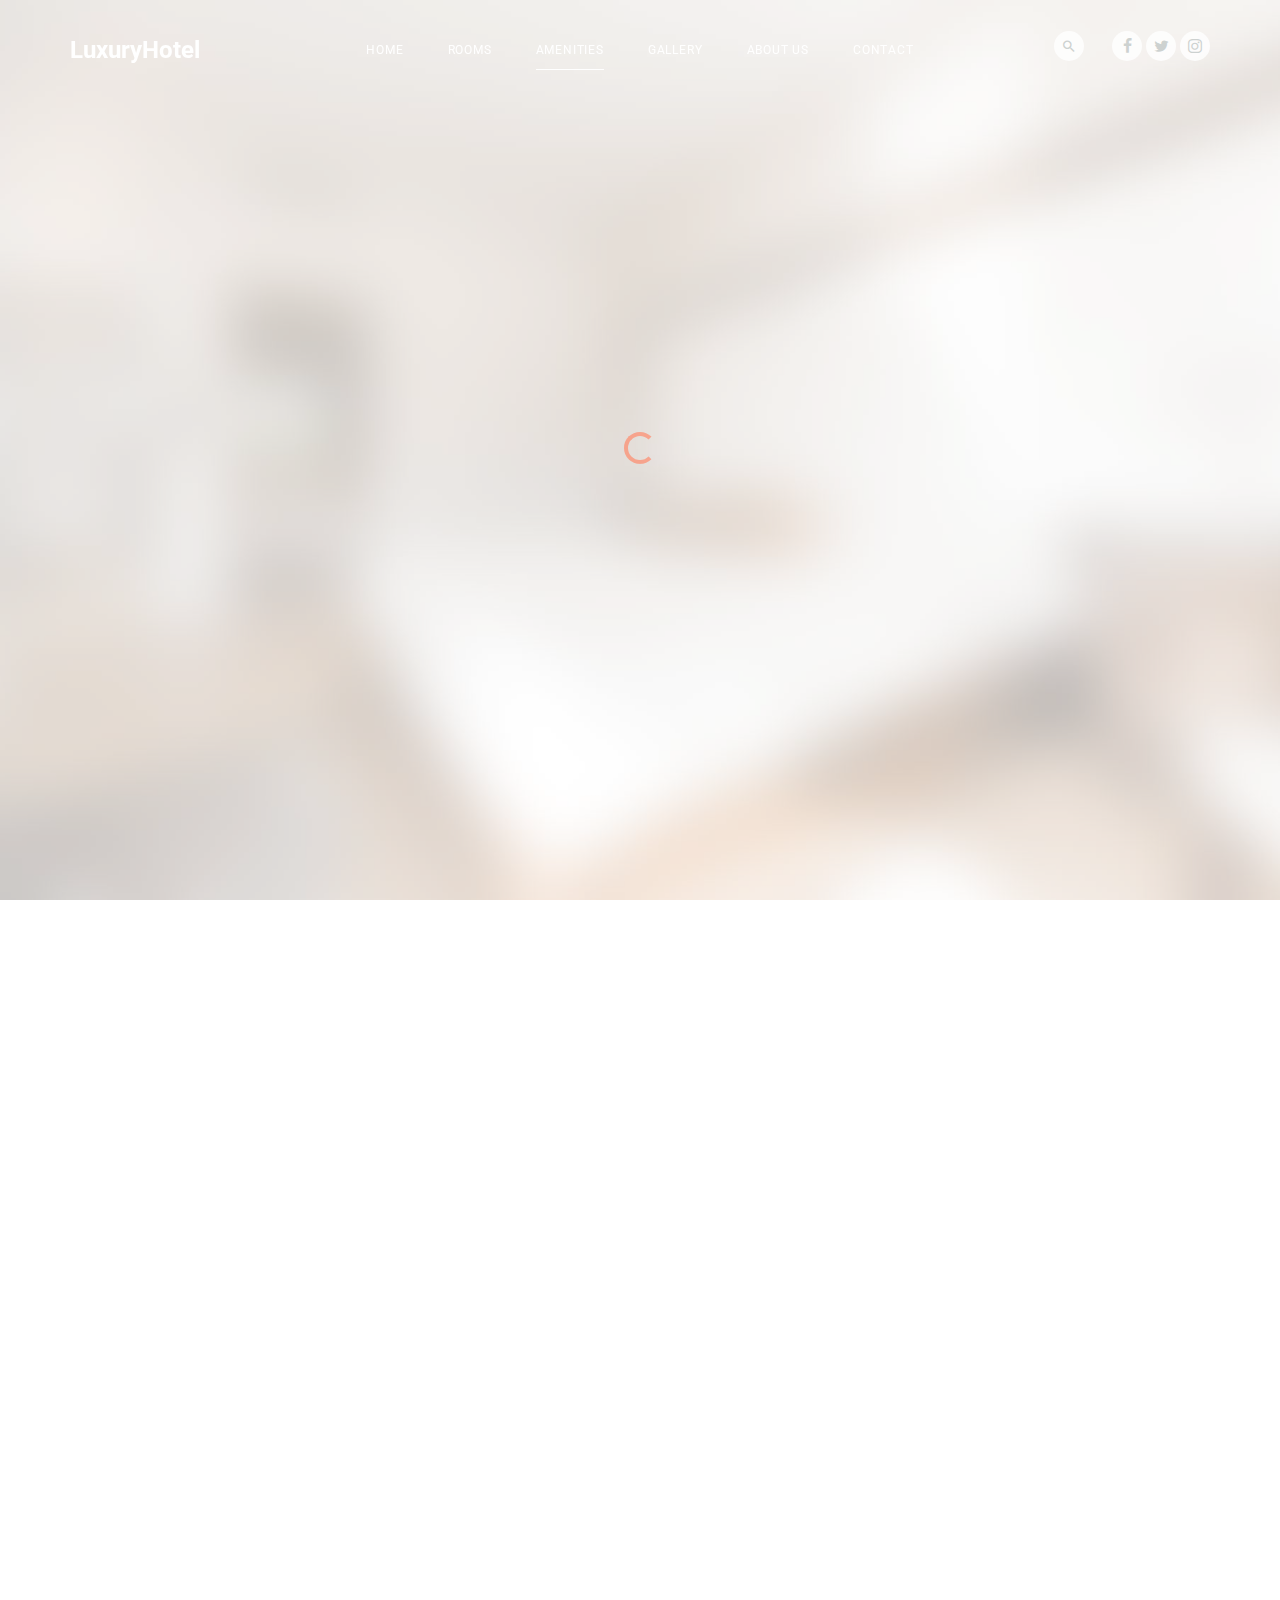
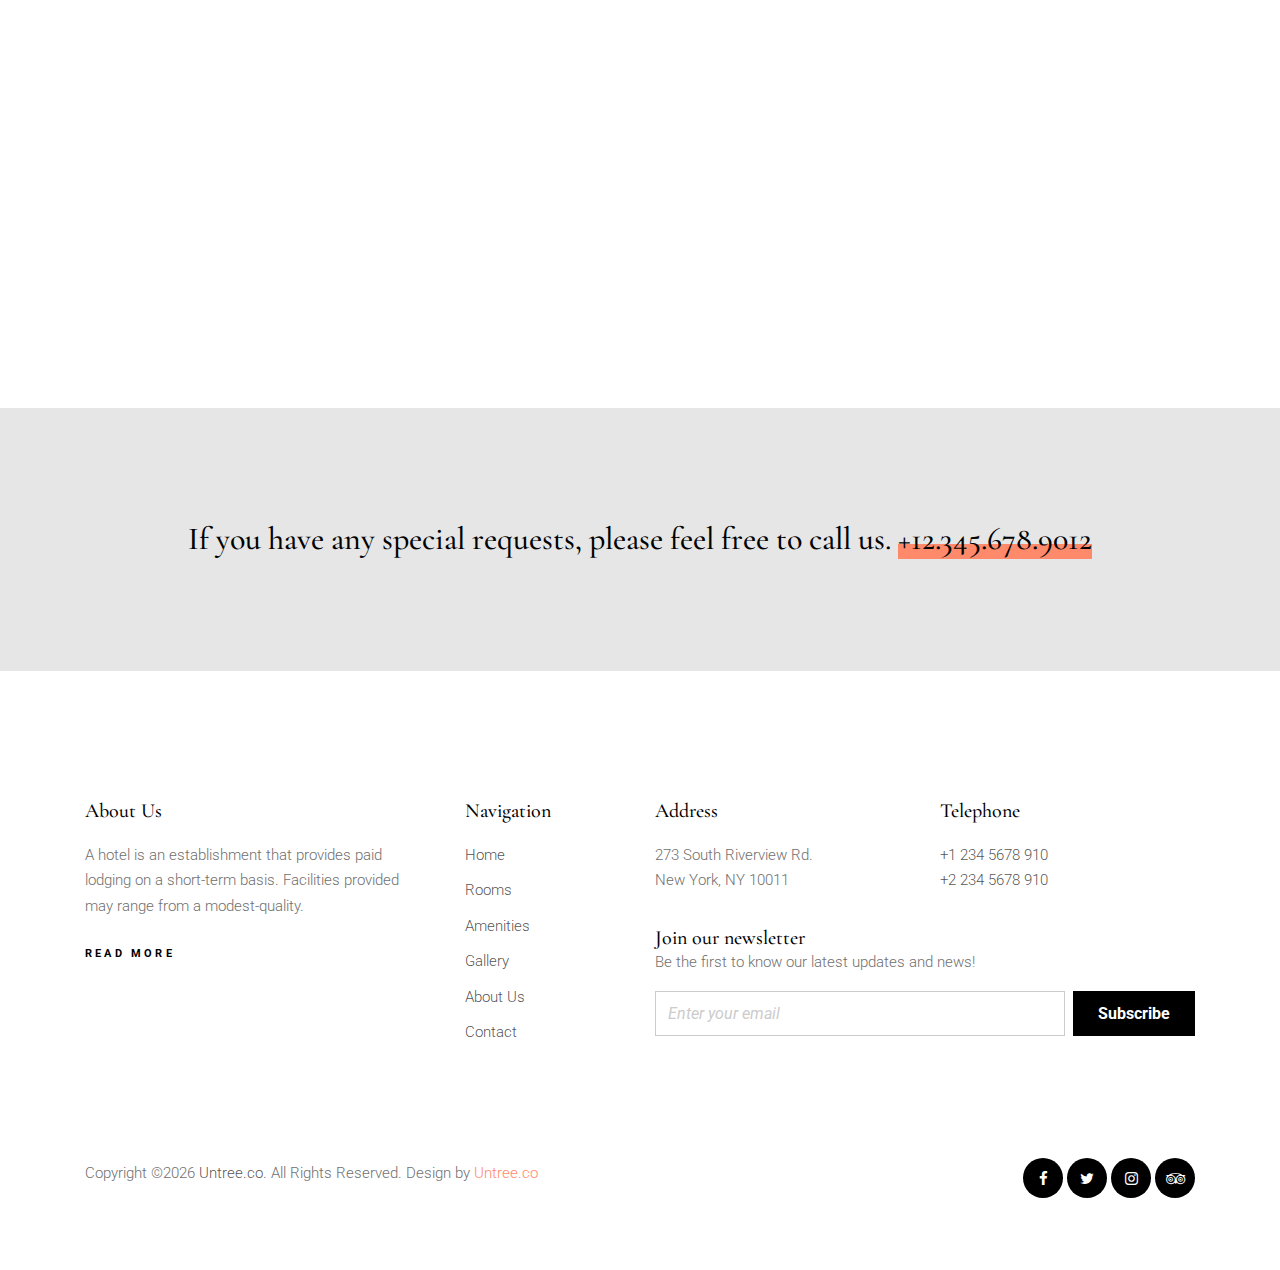
<file: amenities.html>
<!-- /*
* Template Name: LuxuryHotel
* Template Author: Untree.co
* Tempalte URI: https://untree.co/
* License: https://creativecommons.org/licenses/by/3.0/
*/ -->
<!doctype html>
<html lang="en">

<head>
  <meta charset="utf-8">
  <meta name="viewport" content="width=device-width, initial-scale=1, shrink-to-fit=no">
  <meta name="author" content="Untree.co">
  <link rel="shortcut icon" href="favicon.png">

  <meta name="description" content="" />
  <meta name="keywords" content="" />
  
    <link href="https://fonts.googleapis.com/css?family=Cormorant+Garamond:400,500i,700|Roboto:300,400,500,700&display=swap" rel="stylesheet">

    <link rel="stylesheet" href="css/vendor/icomoon/style.css">
    <link rel="stylesheet" href="css/vendor/owl.carousel.min.css">
    <link rel="stylesheet" href="css/vendor/aos.css">
    <link rel="stylesheet" href="css/vendor/animate.min.css">
    <link rel="stylesheet" href="css/vendor/bootstrap.css">

    <!-- Theme Style -->
    <link rel="stylesheet" href="css/style.css">

    <title>Team</title>
  </head>
  <body>
    
    <div id="untree_co--overlayer"></div>
    <div class="loader">
      <div class="spinner-border text-primary" role="status">
        <span class="sr-only">Loading...</span>
      </div>
    </div>
    
    <nav class="untree_co--site-mobile-menu">
      <div class="close-wrap d-flex">
        <a href="#" class="d-flex ml-auto js-menu-toggle">
          <span class="close-label">Close</span>
          <div class="close-times">
            <span class="bar1"></span>
            <span class="bar2"></span>
          </div>
        </a>
      </div>
      <div class="site-mobile-inner"></div>
    </nav>


    <div class="untree_co--site-wrap">

      <nav class="untree_co--site-nav js-sticky-nav">
        <div class="container d-flex align-items-center">
          <div class="logo-wrap">
            <a href="index.html" class="untree_co--site-logo">LuxuryHotel</a>
          </div>
          <div class="site-nav-ul-wrap text-center d-none d-lg-block">
            <ul class="site-nav-ul js-clone-nav">
              <li><a href="index.html">Home</a></li>
              <li class="has-children">
                <a href="rooms.html">Rooms</a>
                <ul class="dropdown">
                  <li class="has-children">
                    <a href="#">King Bedroom</a>
                    <ul class="dropdown">
                      <li>
                        <a href="#">King Bedroom</a>
                      </li>
                      <li>
                        <a href="#">Queen &amp; Double Bedroom</a>
                      </li>
                      <li>
                        <a href="#">Le Voila Suite</a>
                      </li>
                    </ul>
                  </li>
                  <li>
                    <a href="#">Queen &amp; Double Bedroom</a>
                  </li>
                  <li>
                    <a href="#">Le Voila Suite</a>
                  </li>
                </ul>
              </li>
              <li class="active"><a href="amenities.html">Amenities</a></li>
              <li><a href="gallery.html">Gallery</a></li>
              <li><a href="about.html">About Us</a></li>
              <li><a href="contact.html">Contact</a></li>
            </ul>
          </div>
          <div class="icons-wrap text-md-right">

            <ul class="icons-top d-none d-lg-block">
              <li class="mr-4">
                <a href="#" class="js-search-toggle"><span class="icon-search2"></span></a>
              </li>
              <li>
                <a href="#"><span class="icon-facebook"></span></a>
              </li>
              <li>
                <a href="#"><span class="icon-twitter"></span></a>
              </li>
              <li>
                <a href="#"><span class="icon-instagram"></span></a>
              </li>
            </ul>

            <!-- Mobile Toggle -->
            <a href="#" class="d-block d-lg-none burger js-menu-toggle" data-toggle="collapse" data-target="#main-navbar">
              <span></span>
            </a>
          </div>
        </div>
      </nav>

      <main class="site-untree_co--main">
        

        <div class="untree_co--site-hero inner-page" style="background-image: url('images/slider_2.jpg')">
          <div class="container">
            <div class="row align-items-center justify-content-center">
              <div class="col-md-7 text-center">
                <div class="site-hero-contents" data-aos="fade-up">
                  <h1 class="hero-heading text-white">Amenities</h1>
                </div>
              </div>
            </div>
          </div>
        </div>
        
        <div class="untree_co--site-section">
          <div class="container">
            
            <div class="row justify-content-center text-center pt-0 pb-5">  
              <div class="col-lg-6 section-heading" data-aos="fade-up">
                <h3 class="text-center">Hotel Amenities</h3>
              </div>
            </div>
          
            <div class="row custom-row-02192 align-items-stretch">
              <div class="col-md-6 col-lg-4 mb-5" data-aos="fade-up" data-aos-delay="100">
                <div class="media-29191 text-center h-100">
                  <div class="media-29191-icon">
                    <img src="images/svg/parking.svg" alt="Image" class="img-fluid">
                  </div>
                  <h3>Free Self-Parking</h3>
                  <p>A hotel is an establishment that provides paid lodging on a short-term basis. Facilities provided may range from a modest-quality.</p>
                  <p><p><a href="#" class="readmore reverse">Read More</a></p></p>
                </div>
              </div>
              
              <div class="col-md-6 col-lg-4 mb-5" data-aos="fade-up" data-aos-delay="200">
                <div class="media-29191 text-center h-100">
                  <div class="media-29191-icon">
                    <img src="images/svg/internet.svg" alt="Image" class="img-fluid">
                  </div>
                  <h3>High speed Internet access</h3>
                  <p>A hotel is an establishment that provides paid lodging on a short-term basis. Facilities provided may range from a modest-quality.</p>
                  <p><p><a href="#" class="readmore reverse">Read More</a></p></p>
                </div>
              </div>
              <div class="col-md-6 col-lg-4 mb-5" data-aos="fade-up" data-aos-delay="100">
                <div class="media-29191 text-center h-100">
                  <div class="media-29191-icon">
                    <img src="images/svg/wifi.svg" alt="Image" class="img-fluid">
                  </div>
                  <h3>Complimentary WiFi in public areas</h3>
                  <p>A hotel is an establishment that provides paid lodging on a short-term basis. Facilities provided may range from a modest-quality.</p>
                  <p><p><a href="#" class="readmore reverse">Read More</a></p></p>
                </div>
              </div>
              
              <div class="col-md-6 col-lg-4 mb-5" data-aos="fade-up" data-aos-delay="200">
                <div class="media-29191 text-center h-100">
                  <div class="media-29191-icon">
                    <img src="images/svg/elevator.svg" alt="Image" class="img-fluid">
                  </div>
                  <h3>Elevators</h3>
                  <p>A hotel is an establishment that provides paid lodging on a short-term basis. Facilities provided may range from a modest-quality.</p>
                  <p><p><a href="#" class="readmore reverse">Read More</a></p></p>
                </div>
              </div>
              
              <div class="col-md-6 col-lg-4 mb-5" data-aos="fade-up" data-aos-delay="100">
                <div class="media-29191 text-center h-100">
                  <div class="media-29191-icon">
                    <img src="images/svg/partners.svg" alt="Image" class="img-fluid">
                  </div>

                  <h3>Meeting rooms</h3>
                  <p>A hotel is an establishment that provides paid lodging on a short-term basis. Facilities provided may range from a modest-quality.</p>
                  <p><p><a href="#" class="readmore reverse">Read More</a></p></p>
                </div>
              </div>
              <div class="col-md-6 col-lg-4 mb-5" data-aos="fade-up" data-aos-delay="200">
                <div class="media-29191 text-center h-100">
                  <div class="media-29191-icon">
                    <img src="images/svg/washing-machine.svg" alt="Image" class="img-fluid">
                  </div>
                  <h3>Laundry and Valet service</h3>
                  <p>A hotel is an establishment that provides paid lodging on a short-term basis. Facilities provided may range from a modest-quality.</p>
                  <p><p><a href="#" class="readmore reverse">Read More</a></p></p>
                </div>
              </div>

            </div>
          </div>
        </div>

        
        

    
        <div class="untree_co--site-section py-5 bg-body-darker cta">
          <div class="container">
            <div class="row">
              <div class="col-12 text-center">
                <h3 class="m-0 p-0">If you have any special requests, please feel free to call us. <a href="tel://+123456789012">+12.345.678.9012</a></h3>
              </div>
            </div>
          </div>
        </div>


      </main>
      <footer class="untree_co--site-footer">

        <div class="container">
          <div class="row">
            <div class="col-md-4 pr-md-5">
              <h3>About Us</h3>
              <p>A hotel is an establishment that provides paid lodging on a short-term basis. Facilities provided may range from a modest-quality.</p>
              <p><a href="#" class="readmore">Read more</a></p>
            </div>
            <div class="col-md-8 ml-auto">
              <div class="row">
                <div class="col-md-3">
                  <h3>Navigation</h3>
                  <ul class="list-unstyled">
                    <li><a href="#">Home</a></li>
                    <li><a href="#">Rooms</a></li>
                    <li><a href="#">Amenities</a></li>
                    <li><a href="#">Gallery</a></li>
                    <li><a href="#">About Us</a></li>
                    <li><a href="#">Contact</a></li>
                  </ul>
                </div>
                <div class="col-md-9 ml-auto">
                  <div class="row mb-3">
                    <div class="col-md-6">
                      <h3>Address</h3>
                      <address>273 South Riverview Rd. <br> New York, NY 10011</address>
                    </div>
                    <div class="col-md-6">
                      <h3>Telephone</h3>
                      <p>
                        <a href="#">+1 234 5678 910</a> <br>
                        <a href="#">+2 234 5678 910</a>
                      </p>
                    </div>
                  </div>

                  <h3 class="mb-0">Join our newsletter</h3>
                  <p>Be the first to know our latest updates and news!</p>
                  <form action="#" method="" class="form-subscribe">
                    <div class="form-group d-flex">
                      <input type="email" class="form-control mr-2" placeholder="Enter your email">
                      <input type="submit" value="Subscribe" class="btn btn-black px-4 text-white">
                    </div>
                  </form>
                </div>
                
              </div>
            </div>
          </div>
          <div class="row mt-5 pt-5 align-items-center">
            <div class="col-md-6 text-md-left">
              <!-- Link back to Untree.co can't be removed. Template is licensed under CC BY 3.0. If you purchased a license you can remove this. -->
              <p>
                Copyright &copy;<script>document.write(new Date().getFullYear());</script> <a href="index.html">Untree.co</a>. All Rights Reserved. Design by <a href="https://untree.co/" target="_blank" class="text-primary">Untree.co</a>
              </p>
            <!-- Link back to Untree.co can't be removed. Template is licensed under CC BY 3.0. If you purchased a license you can remove this. -->
            </div>
            <div class="col-md-6 text-md-right">
              <ul class="icons-top icons-dark">
              <li>
                <a href="#"><span class="icon-facebook"></span></a>
              </li>
              <li>
                <a href="#"><span class="icon-twitter"></span></a>
              </li>
              <li>
                <a href="#"><span class="icon-instagram"></span></a>
              </li>
              <li>
                <a href="#"><span class="icon-tripadvisor"></span></a>
              </li>
            </ul>

            </div>
          </div>
        </div>
        
      </footer>
    </div>
    <!-- Search -->
    <div class="search-wrap">
      <a href="#" class="close-search js-search-toggle">
        <span>Close</span>
      </a>
      <div class="container">
        <div class="row justify-content-center align-items-center text-center">
          <div class="col-md-12">
            <form action="#">
              <input type="search" name="s" id="s" placeholder="Type a keyword and hit enter..."  autocomplete="false">
            </form>    
          </div>
        </div>
      </div>
    </div>

    <script src="js/vendor/jquery-3.3.1.min.js"></script>
    <script src="js/vendor/popper.min.js"></script>
    <script src="js/vendor/bootstrap.min.js"></script>

    <script src="js/vendor/owl.carousel.min.js"></script>
    
    <script src="js/vendor/jarallax.min.js"></script>
    <script src="js/vendor/jarallax-element.min.js"></script>
    <script src="js/vendor/ofi.min.js"></script>

    <script src="js/vendor/aos.js"></script>

    <script src="js/vendor/jquery.lettering.js"></script>
    <script src="js/vendor/jquery.sticky.js"></script>

    <script src="js/vendor/TweenMax.min.js"></script>
    <script src="js/vendor/ScrollMagic.min.js"></script>
    <script src="js/vendor/scrollmagic.animation.gsap.min.js"></script>
    <script src="js/vendor/debug.addIndicators.min.js"></script>


    <script src="js/main.js"></script>
  </body>
</html>
</file>
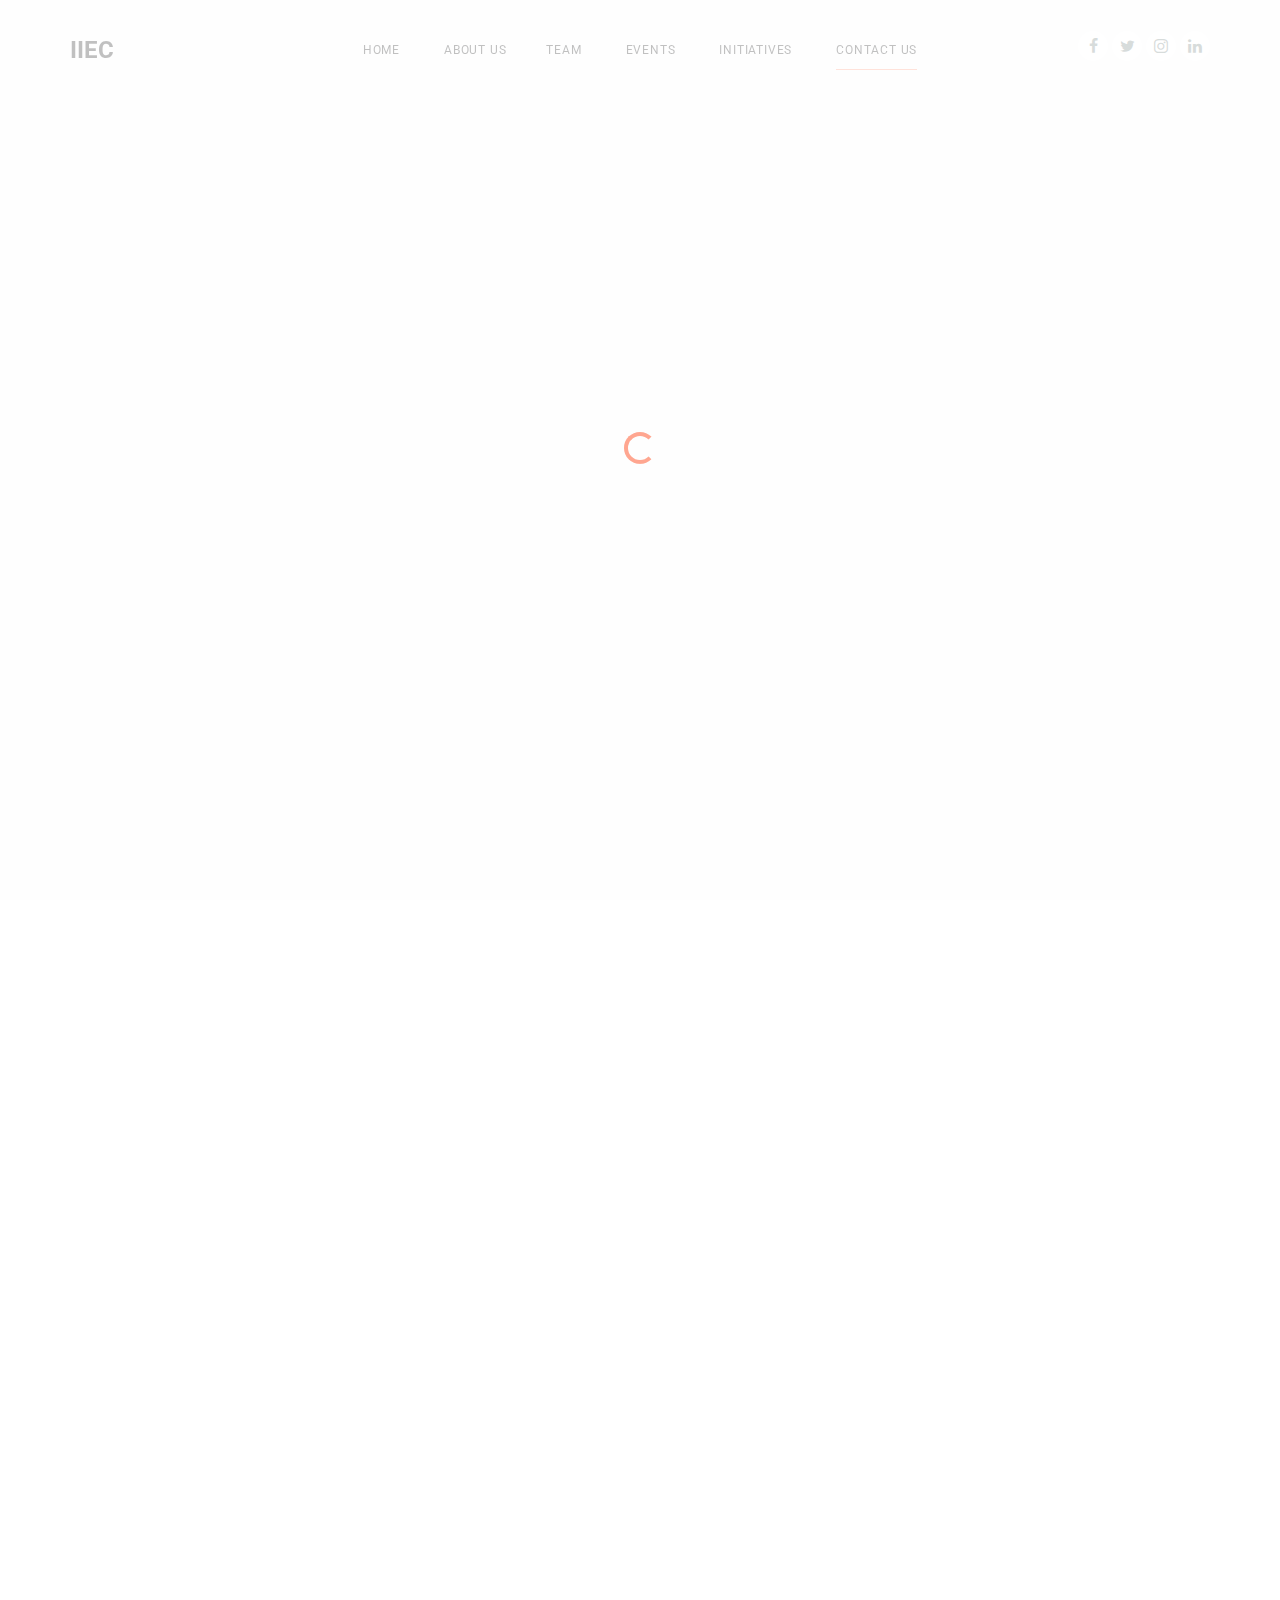
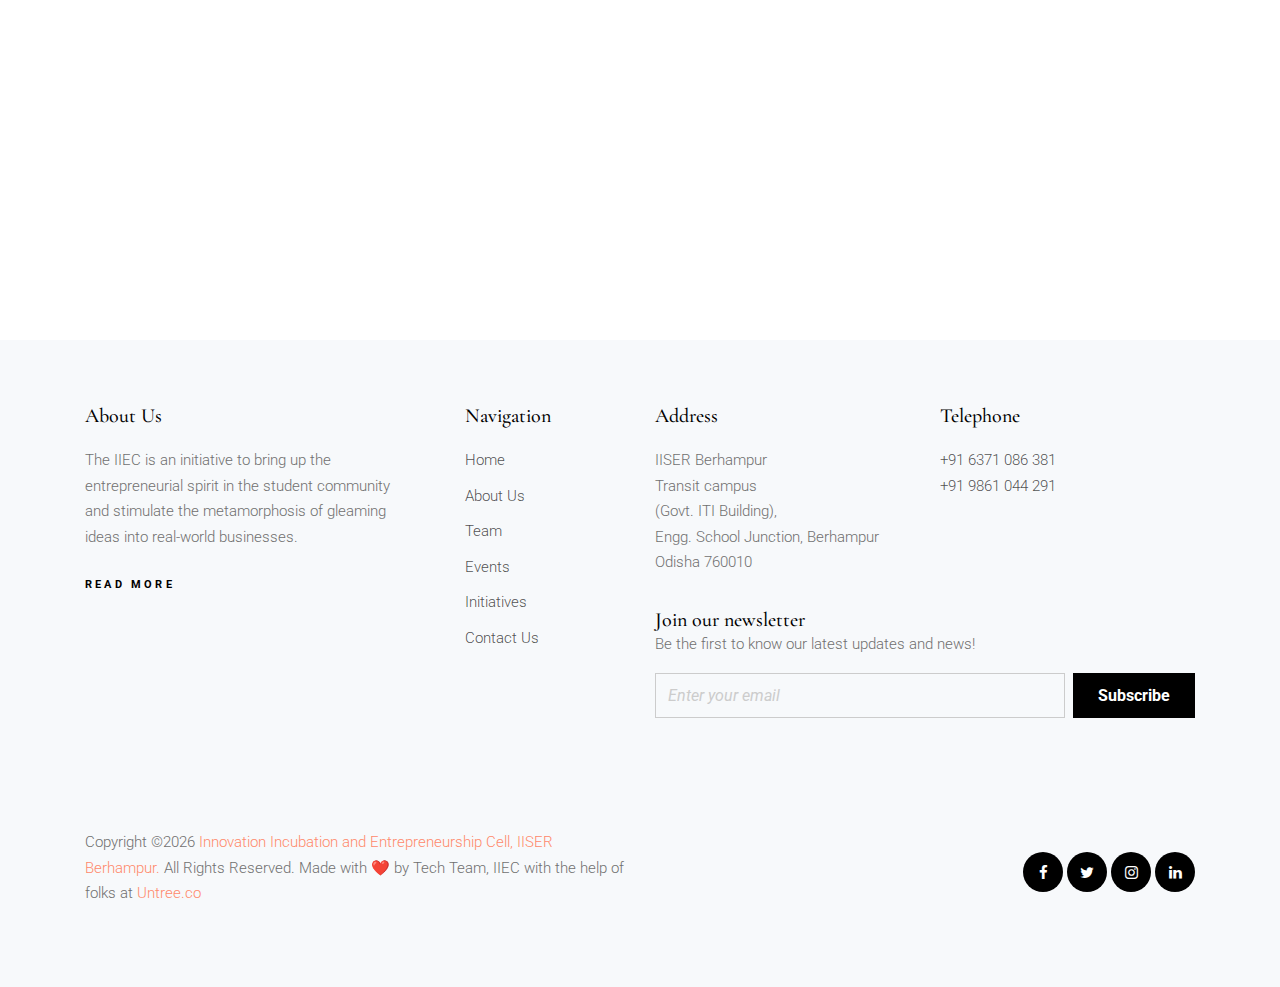
<file: contact us.html>
<!-- /*
* Template Name: LuxuryHotel
* Template Author: Untree.co
* Tempalte URI: https://untree.co/
* License: https://creativecommons.org/licenses/by/3.0/
*/ -->
<!doctype html>
<html lang="en">

<head>
  <meta charset="utf-8">
  <meta name="viewport" content="width=device-width, initial-scale=1, shrink-to-fit=no">
  <meta name="author" content="Untree.co">
  <link rel="shortcut icon" href="favicon.png">

  <meta name="description" content="" />
  <meta name="keywords" content="" />

    <link href="https://fonts.googleapis.com/css?family=Cormorant+Garamond:400,500i,700|Roboto:300,400,500,700&display=swap" rel="stylesheet">

    <link rel="stylesheet" href="css/vendor/icomoon/style.css">
    <link rel="stylesheet" href="css/vendor/owl.carousel.min.css">
    <link rel="stylesheet" href="css/vendor/aos.css">
    <link rel="stylesheet" href="css/vendor/animate.min.css">
    <link rel="stylesheet" href="css/vendor/bootstrap.css">
    <link rel="stylesheet" href="css/vendor/jquery.fancybox.min.css">

    <!-- Theme Style -->
    <link rel="stylesheet" href="css/style.css">

    <title>Contact Us</title>
  </head>
  <body>
    
    <div id="untree_co--overlayer"></div>
    <div class="loader">
      <div class="spinner-border text-primary" role="status">
        <span class="sr-only">Loading...</span>
      </div>
    </div>

    
    <nav class="untree_co--site-mobile-menu">
      <div class="close-wrap d-flex">
        <a href="#" class="d-flex ml-auto js-menu-toggle">
          <span class="close-label">Close</span>
          <div class="close-times">
            <span class="bar1"></span>
            <span class="bar2"></span>
          </div>
        </a>
      </div>
      <div class="site-mobile-inner"></div>
    </nav>


    <div class="untree_co--site-wrap">

      <nav class="untree_co--site-nav dark js-sticky-nav">
        <div class="container d-flex align-items-center">
          <div class="logo-wrap">
            <a href="index.html" class="untree_co--site-logo" style="color: #000;">IIEC</a>
          </div>
          <div class="site-nav-ul-wrap text-center d-none d-lg-block" >
            <ul class="site-nav-ul js-clone-nav">
              <li><a href="index.html">HOME</a></li>
              <li class="has-children">
                <a href="about us.html">ABOUT US</a>

              <li><a href="team.html">TEAM</a></li>
              <li class="has-children">
                <a href="events.html">Events</a>
  
                <ul class="dropdown">
                  <!-- <li class="has-children"> -->
                    <!-- <a href="#">King </a> -->
                    <!-- <ul class="dropdown">
                      <li>
                        <a href="#">King Bedroom</a>
                      </li>
                      <li>
                        <a href="#">Queen &amp; Double Bedroom</a>
                      </li>
                      <li>
                        <a href="#">Le Voila Suite</a>
                      </li>
                    </ul> -->
                  <!-- </li> -->
                  <!-- <li>
                    <a href="#">Queen &amp; Double Bedroom</a>
                  </li> -->
                  <li>
                    <a href="https://iieciiserbpr.github.io/website/events.html">All Events</a>
                  </li>
                  <li>
                    <a href="https://iieciiserbpr.github.io/eventpage/whatafter/index.html">What after BS-MS?</a>
                  </li>
                  <li>
                    <a href="https://iieciiserbpr.github.io/website/eventpage/skillscale/index.html">SkillScale</a>
                  </li>
                </ul>
              </li>
              <li><a href="initiatives.html">INITIATIVES</a></li>
              <li class="active" style="color: #000;"><a href="contact us.html">CONTACT US</a></li>
            </ul>
          </div>
          <div class="icons-wrap text-md-right">

            <ul class="icons-top d-none d-lg-block">
              <li>
                <a href="https://www.facebook.com/entreprenuershipatiiserbpr/"><span class="icon-facebook"></span></a>
              </li>
              <li>
                <a href="https://twitter.com/iiec_iiserbpr"><span class="icon-twitter"></span></a>
              </li>
              <li>
                <a href="https://www.instagram.com/iiec_iiserbpr/"><span class="icon-instagram"></span></a>
              </li>
              <li>
                <a href="https://www.linkedin.com/company/iieciiserberhampur/"><span class="icon-linkedin"></span></a>
              </li>
            </ul>

            <!-- Mobile Toggle -->
            <a href="#" class="d-block d-lg-none burger js-menu-toggle" data-toggle="collapse" data-target="#main-navbar">
              <span></span>
            </a>
          </div>
        </div>
      </nav>

      <main class="untree_co--site-main">
        

        <div class="untree_co--site-hero inner-page bg-light" style="background-color: #fff;">
          <div class="container">
            <div class="row align-items-center">
              <div class="col-md-9">
                <div class="site-hero-contents" data-aos="fade-up">
                  <h1 class="hero-heading" style="font-size: 4rem;">Contact Us</h1>
                  <div class="sub-text w-75">
                    <p></p>
                  </div>
                </div>
              </div>
            </div>
          </div>
        </div>
        
        <div class="untree_co--site-section">
          <div class="container">
           

            
              <div class="row">
                <!-- 321 -->
                <div class="col-12" data-aos="fade-up">
                  
                </div>
                <div class="col-md-6 mb-5 mb-md-0" data-aos="fade-up" data-aos-delay="100">
                  
                
                  <div class="form-group">
                    <iframe src="https://www.google.com/maps/embed?pb=!1m18!1m12!1m3!1d3765.3521040578244!2d84.82531771465167!3d19.310521586953783!2m3!1f0!2f0!3f0!3m2!1i1024!2i768!4f13.1!3m3!1m2!1s0x3a3d509c85462089%3A0x2d772056ef73e7e7!2sIISER%20Berhampur!5e0!3m2!1sen!2sin!4v1632306375449!5m2!1sen!2sin" width="700" height="830" style="border:0;" allowfullscreen="" loading="lazy"></iframe>
                    
                  </div>
                  
              </div>


              <div class="col-md-4 ml-auto"  data-aos="fade-up" data-aos-delay="200">
                <div class="media-29190">
                  <span class="label">REACH OUT TO US</span>
                  <p><a href="https://docs.google.com/forms/d/e/1FAIpQLSdXGjaMZCkMqhzgvdPXyqqDqSBHOyy-PmgzObsswyVBD-tTuA/viewform">Give your feedback here.</a></p>
                </div>
                <div class="media-29190">
                  <span class="label">Email</span>
                  <p><a href="mailto:iiec@iiserbpr.ac.in">iiec@iiserbpr.ac.in</a></p>
                </div>
                <div class="media-29190">
                  <span class="label">Phone</span>
                  <p><a href="tel:+916371086381">+91 6371 086 381</a> <br>
                    <a href="tel:+919861044291">+91 9861 044 291</a></p>
                </div>
                <div class="media-29190">
                  <span class="label">Address</span>
                  <p>IISER Berhampur <br> Transit campus <br> (Govt. ITI Building) <br> Engg. School Junction, Berhampur <br> Odisha 760010 </p>
                </div>
                 <!-- 321 -->


                  
                  <div class="media-29190" style=" margin-top: 20px;">
                    <span class="label">Social</span>
                    <ul class="icons-top icons-dark">
                      <li>
                <a href="https://www.facebook.com/entreprenuershipatiiserbpr/"><span class="icon-facebook"></span></a>
              </li>
              <li>
                <a href="https://twitter.com/iiec_iiserbpr"><span class="icon-twitter"></span></a>
              </li>
              <li>
                <a href="https://www.instagram.com/iiec_iiserbpr/"><span class="icon-instagram"></span></a>
              </li>
              <li>
                <a href="https://www.linkedin.com/company/iieciiserberhampur/"><span class="icon-linkedin"></span></a>
              </li>
                    </ul>
                  </div>
                

                </div>
            
          </div>
        </div>

        

      </main>
      <footer class="untree_co--site-footer" style="background-color: #f7f9fb;">

        <div class="container">
          <div class="row">
            <div class="col-md-4 pr-md-5">
              <h3>About Us</h3>
              <p>The IIEC is an initiative to bring up the entrepreneurial spirit in the student community and stimulate the metamorphosis of gleaming ideas into real-world businesses. </p>
              <p><a href="about us.html" class="readmore">Read more</a></p>
         
            </div>
            <div class="col-md-8 ml-auto">
              <div class="row">
                <div class="col-md-3">
                  <h3>Navigation</h3>
                  <ul class="list-unstyled">
                    <li><a href="index.html">Home</a></li>
                    <li><a href="about us.html">About Us</a></li>
                    <li><a href="team.html">Team</a></li>
                    <li><a href="events.html">Events</a></li>
                    <li><a href="initiatives.html">Initiatives</a></li>
                    <li><a href="contact us.html">Contact Us</a></li>
                  </ul>
                </div>
                <div class="col-md-9 ml-auto">
                  <div class="row mb-3">
                    <div class="col-md-6">
                      <h3>Address</h3>
                      <address>IISER Berhampur <br> Transit campus <br> (Govt. ITI Building), <br> Engg. School Junction, Berhampur <br> Odisha 760010 </address>
                    </div>
                    <div class="col-md-6">
                      <h3>Telephone</h3>
                      <p>
                        <a href="#">+91 6371 086 381</a> <br>
                        <a href="#">+91 9861 044 291</a>
                      </p>
                    </div>
                  </div>

                  <h3 class="mb-0">Join our newsletter</h3>
                  <p>Be the first to know our latest updates and news!</p>
                  <form action="https://forms.gle/2Rt89wZS1wNjRd186" method="" class="form-subscribe">
                    <div class="form-group d-flex">
                      <input type="email" class="form-control mr-2" placeholder="Enter your email">
                      <input type="submit" value="Subscribe" class="btn btn-black px-4 text-white">
                    </div>
                  </form>
                </div>
                
              </div>
            </div>
          </div>
          <div class="row mt-5 pt-5 align-items-center">
            <div class="col-md-6 text-md-left">
              <!-- Link back to Untree.co can't be removed. Template is licensed under CC BY 3.0. If you purchased a license you can remove this. -->
              <p>
                Copyright &copy;<script>document.write(new Date().getFullYear());</script> <a href="index.html" target="_blank" class="text-primary">Innovation Incubation and Entrepreneurship Cell, IISER Berhampur. </a>All Rights Reserved. Made with ❤️ by Tech Team, IIEC with the help of folks at <a href="https://untree.co/" target="_blank" class="text-primary">Untree.co</a>
              </p>
            <!-- Link back to Untree.co can't be removed. Template is licensed under CC BY 3.0. If you purchased a license you can remove this. -->
            </div>
            <div class="col-md-6 text-md-right" >
              <ul class="icons-top icons-dark">
              <li>
                <a href="https://www.facebook.com/entreprenuershipatiiserbpr/"><span class="icon-facebook"></span></a>
              </li>
              <li>
                <a href="https://twitter.com/iiec_iiserbpr"><span class="icon-twitter"></span></a>
              </li>
              <li>
                <a href="https://www.instagram.com/iiec_iiserbpr/"><span class="icon-instagram"></span></a>
              </li>
              <li>
                <a href="https://www.linkedin.com/company/iieciiserberhampur/"><span class="icon-linkedin"></span></a>
              </li>
            </ul>

            </div>
          </div>
        </div>
        
      </footer>
    </div>
    <!-- Search -->
    <div class="search-wrap">
      <a href="#" class="close-search js-search-toggle">
        <span>Close</span>
      </a>
      <div class="container">
        <div class="row justify-content-center align-items-center text-center">
          <div class="col-md-12">
            <form action="#">
              <input type="search" name="s" id="s" placeholder="Type a keyword and hit enter..."  autocomplete="false">
            </form>    
          </div>
        </div>
      </div>
    </div>

    <script src="js/vendor/jquery-3.3.1.min.js"></script>
    <script src="js/vendor/popper.min.js"></script>
    <script src="js/vendor/bootstrap.min.js"></script>

    <script src="js/vendor/owl.carousel.min.js"></script>
    
    <script src="js/vendor/jarallax.min.js"></script>
    <script src="js/vendor/jarallax-element.min.js"></script>
    <script src="js/vendor/ofi.min.js"></script>

    <script src="js/vendor/aos.js"></script>

    <script src="js/vendor/jquery.lettering.js"></script>
    <script src="js/vendor/jquery.sticky.js"></script>

    <script src="js/vendor/jquery.fancybox.min.js"></script>

    <script src="js/vendor/TweenMax.min.js"></script>
    <script src="js/vendor/ScrollMagic.min.js"></script>
    <script src="js/vendor/scrollmagic.animation.gsap.min.js"></script>
    <script src="js/vendor/debug.addIndicators.min.js"></script>


    <script src="js/main.js"></script>
  </body>
</html>
</file>
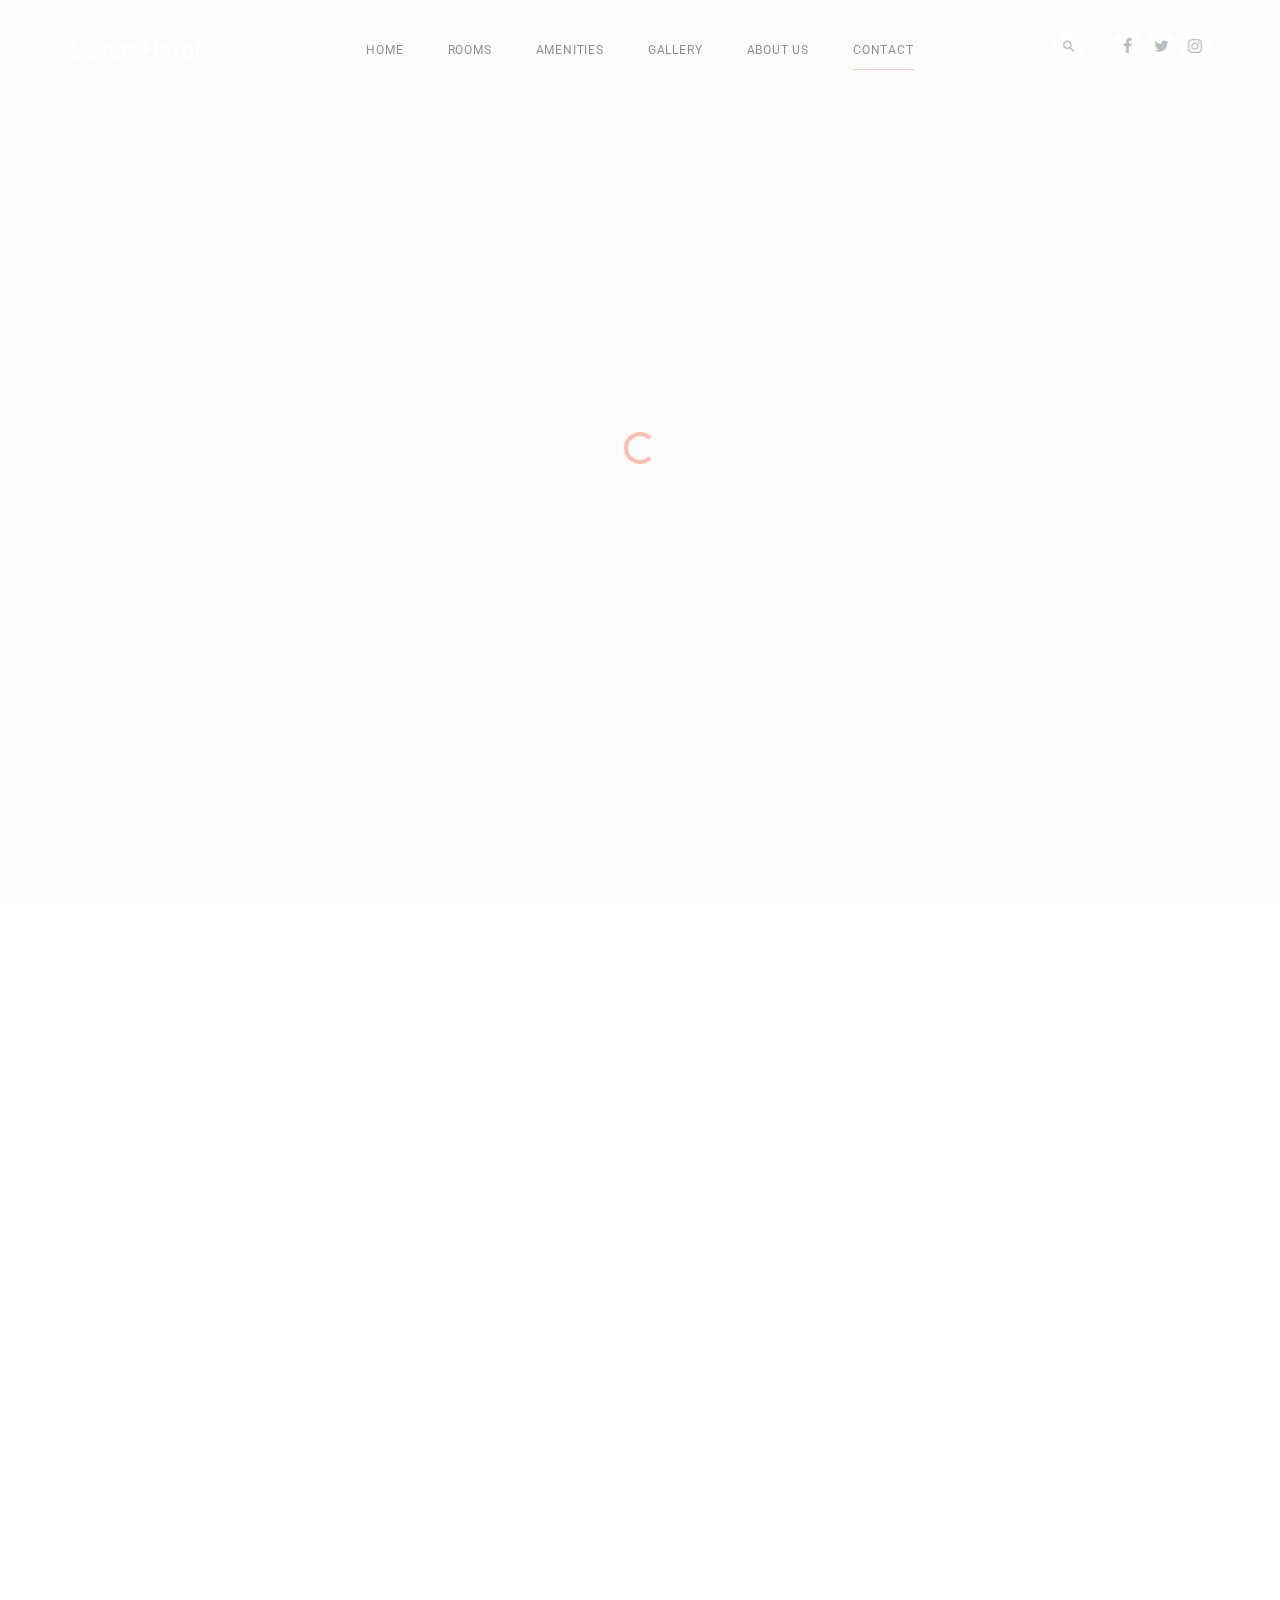
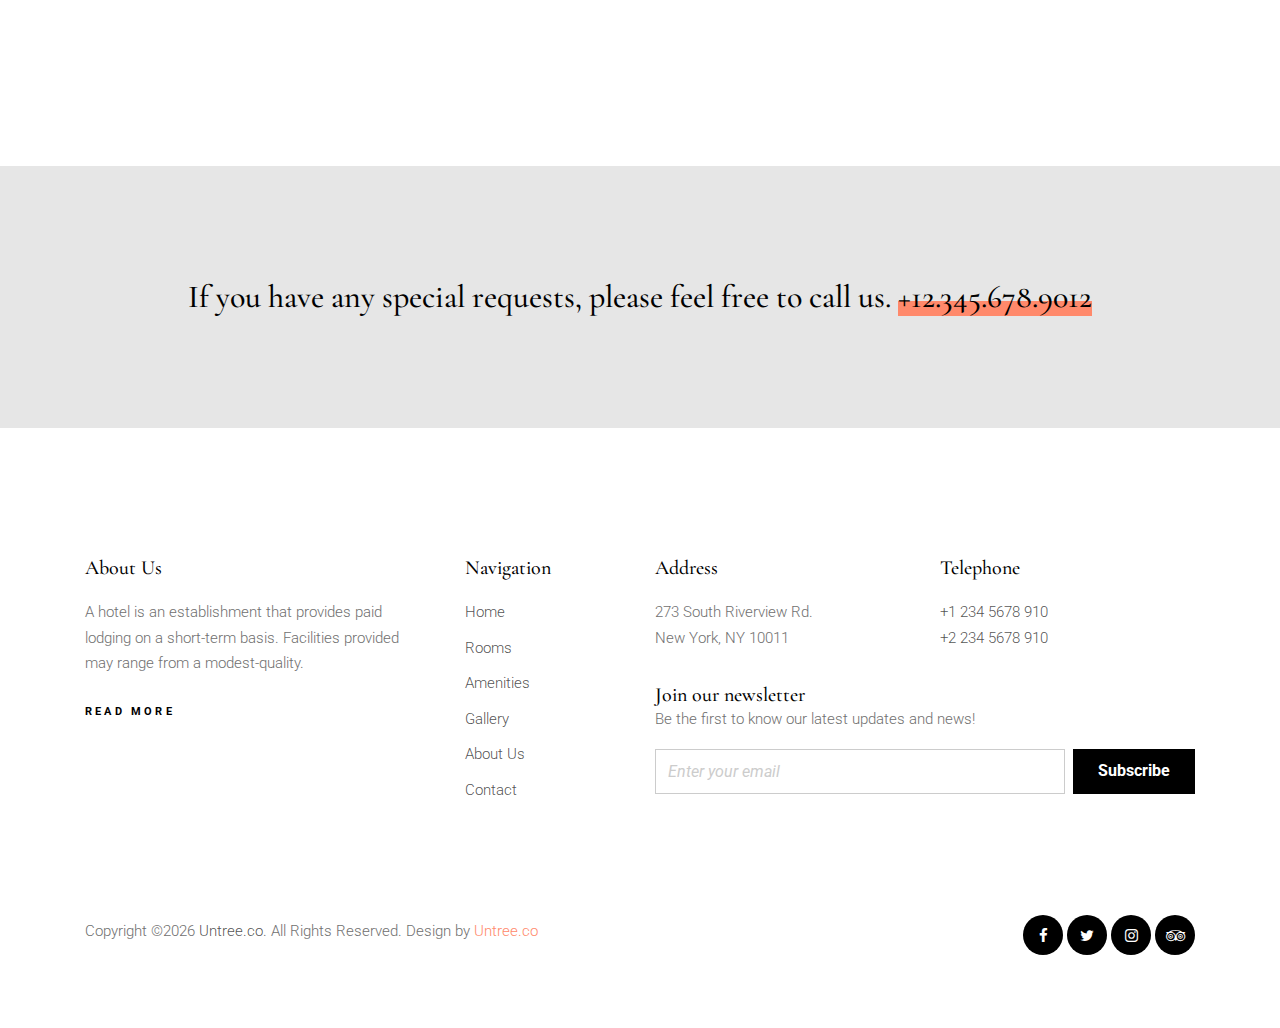
<file: contact.html>
<!-- /*
* Template Name: LuxuryHotel
* Template Author: Untree.co
* Tempalte URI: https://untree.co/
* License: https://creativecommons.org/licenses/by/3.0/
*/ -->
<!doctype html>
<html lang="en">

<head>
  <meta charset="utf-8">
  <meta name="viewport" content="width=device-width, initial-scale=1, shrink-to-fit=no">
  <meta name="author" content="Untree.co">
  <link rel="shortcut icon" href="favicon.png">

  <meta name="description" content="" />
  <meta name="keywords" content="" />

    <link href="https://fonts.googleapis.com/css?family=Cormorant+Garamond:400,500i,700|Roboto:300,400,500,700&display=swap" rel="stylesheet">

    <link rel="stylesheet" href="css/vendor/icomoon/style.css">
    <link rel="stylesheet" href="css/vendor/owl.carousel.min.css">
    <link rel="stylesheet" href="css/vendor/aos.css">
    <link rel="stylesheet" href="css/vendor/animate.min.css">
    <link rel="stylesheet" href="css/vendor/bootstrap.css">
    <link rel="stylesheet" href="css/vendor/jquery.fancybox.min.css">

    <!-- Theme Style -->
    <link rel="stylesheet" href="css/style.css">

    <title>LuxuryHotel Free HTML Template by Untree.co</title>
  </head>
  <body>
    
    <div id="untree_co--overlayer"></div>
    <div class="loader">
      <div class="spinner-border text-primary" role="status">
        <span class="sr-only">Loading...</span>
      </div>
    </div>

    
    <nav class="untree_co--site-mobile-menu">
      <div class="close-wrap d-flex">
        <a href="#" class="d-flex ml-auto js-menu-toggle">
          <span class="close-label">Close</span>
          <div class="close-times">
            <span class="bar1"></span>
            <span class="bar2"></span>
          </div>
        </a>
      </div>
      <div class="site-mobile-inner"></div>
    </nav>


    <div class="untree_co--site-wrap">

      <nav class="untree_co--site-nav dark js-sticky-nav">
        <div class="container d-flex align-items-center">
          <div class="logo-wrap">
            <a href="index.html" class="untree_co--site-logo">LuxuryHotel</a>
          </div>
          <div class="site-nav-ul-wrap text-center d-none d-lg-block">
            <ul class="site-nav-ul js-clone-nav">
              <li><a href="index.html">Home</a></li>
              <li class="has-children">
                <a href="rooms.html">Rooms</a>
                <ul class="dropdown">
                  <li class="has-children">
                    <a href="#">King Bedroom</a>
                    <ul class="dropdown">
                      <li>
                        <a href="#">King Bedroom</a>
                      </li>
                      <li>
                        <a href="#">Queen &amp; Double Bedroom</a>
                      </li>
                      <li>
                        <a href="#">Le Voila Suite</a>
                      </li>
                    </ul>
                  </li>
                  <li>
                    <a href="#">Queen &amp; Double Bedroom</a>
                  </li>
                  <li>
                    <a href="#">Le Voila Suite</a>
                  </li>
                </ul>
              </li>
              <li><a href="amenities.html">Amenities</a></li>
              <li><a href="gallery.html">Gallery</a></li>
              <li><a href="about.html">About Us</a></li>
              <li class="active"><a href="contact.html">Contact</a></li>
            </ul>
          </div>
          <div class="icons-wrap text-md-right">

            <ul class="icons-top d-none d-lg-block">
              <li class="mr-4">
                <a href="#" class="js-search-toggle"><span class="icon-search2"></span></a>
              </li>
              <li>
                <a href="#"><span class="icon-facebook"></span></a>
              </li>
              <li>
                <a href="#"><span class="icon-twitter"></span></a>
              </li>
              <li>
                <a href="#"><span class="icon-instagram"></span></a>
              </li>
            </ul>

            <!-- Mobile Toggle -->
            <a href="#" class="d-block d-lg-none burger js-menu-toggle" data-toggle="collapse" data-target="#main-navbar">
              <span></span>
            </a>
          </div>
        </div>
      </nav>

      <main class="untree_co--site-main">
        

        <div class="untree_co--site-hero inner-page bg-light" style="background-color: #fff;">
          <div class="container">
            <div class="row align-items-center">
              <div class="col-md-9">
                <div class="site-hero-contents" data-aos="fade-up">
                  <h1 class="hero-heading">Contact Us</h1>
                  <div class="sub-text w-75">
                    <p>Facilities provided may range from a modest-quality mattress in a small room to large suites with bigger.</p>
                  </div>
                </div>
              </div>
            </div>
          </div>
        </div>
        
        <div class="untree_co--site-section">
          <div class="container">
            
              <div class="row">
                <div class="col-12" data-aos="fade-up">
                  <h2 class="display-4 mb-5">Fill the form</h2>
                </div>
                <div class="col-md-6 mb-5 mb-md-0" data-aos="fade-up" data-aos-delay="100">
                  
                  <form action="#">
                    <div class="form-group">
                      <label for="name">Your Name *</label>
                      <input type="text" class="form-control" id="name">
                    </div>
                    <div class="form-group">
                      <label for="email2">Your Email *</label>
                      <input type="text" class="form-control" id="email2">
                    </div>
                    <div class="form-group">
                      <label for="subject">Subject</label>
                      <input type="text" class="form-control" id="subject">
                    </div>
                    <div class="form-group">
                      <label for="message">Message *</label>
                      <textarea name="message" class="form-control" id="message" cols="30" rows="10"></textarea>
                    </div>
                    <div class="form-group">
                      <input type="submit" value="Send" class="btn btn-black px-5 text-white">
                    </div>
                  </form>
                </div>
                <div class="col-md-4 ml-auto"  data-aos="fade-up" data-aos-delay="200">
                  <div class="media-29190">
                    <span class="label">Email</span>
                    <p><a href="#">info@Untree.co</a></p>
                  </div>
                  <div class="media-29190">
                    <span class="label">Phone</span>
                    <p><a href="#">+30 931 3829 399</a></p>
                  </div>
                  <div class="media-29190">
                    <span class="label">Address</span>
                    <p>273 South Riverview Rd. New York, NY 10011</p>
                  </div>
                  <div class="media-29190">
                    <span class="label">Social</span>
                    <ul class="icons-top icons-dark">
                      <li>
                        <a href="#"><span class="icon-facebook"></span></a>
                      </li>
                      <li>
                        <a href="#"><span class="icon-twitter"></span></a>
                      </li>
                      <li>
                        <a href="#"><span class="icon-instagram"></span></a>
                      </li>
                      <li>
                        <a href="#"><span class="icon-tripadvisor"></span></a>
                      </li>
                    </ul>
                  </div>
                </div>

              </div>
            
          </div>
        </div>

        <div class="untree_co--site-section py-5 bg-body-darker cta">
          <div class="container">
            <div class="row">
              <div class="col-12 text-center">
                <h3 class="m-0 p-0">If you have any special requests, please feel free to call us. <a href="tel://+123456789012">+12.345.678.9012</a></h3>
              </div>
            </div>
          </div>
        </div>

      </main>
      <footer class="untree_co--site-footer">

        <div class="container">
          <div class="row">
            <div class="col-md-4 pr-md-5">
              <h3>About Us</h3>
              <p>A hotel is an establishment that provides paid lodging on a short-term basis. Facilities provided may range from a modest-quality.</p>
              <p><a href="#" class="readmore">Read more</a></p>
            </div>
            <div class="col-md-8 ml-auto">
              <div class="row">
                <div class="col-md-3">
                  <h3>Navigation</h3>
                  <ul class="list-unstyled">
                    <li><a href="#">Home</a></li>
                    <li><a href="#">Rooms</a></li>
                    <li><a href="#">Amenities</a></li>
                    <li><a href="#">Gallery</a></li>
                    <li><a href="#">About Us</a></li>
                    <li><a href="#">Contact</a></li>
                  </ul>
                </div>
                <div class="col-md-9 ml-auto">
                  <div class="row mb-3">
                    <div class="col-md-6">
                      <h3>Address</h3>
                      <address>273 South Riverview Rd. <br> New York, NY 10011</address>
                    </div>
                    <div class="col-md-6">
                      <h3>Telephone</h3>
                      <p>
                        <a href="#">+1 234 5678 910</a> <br>
                        <a href="#">+2 234 5678 910</a>
                      </p>
                    </div>
                  </div>

                  <h3 class="mb-0">Join our newsletter</h3>
                  <p>Be the first to know our latest updates and news!</p>
                  <form action="#" method="" class="form-subscribe">
                    <div class="form-group d-flex">
                      <input type="email" class="form-control mr-2" placeholder="Enter your email">
                      <input type="submit" value="Subscribe" class="btn btn-black px-4 text-white">
                    </div>
                  </form>
                </div>
                
              </div>
            </div>
          </div>
          <div class="row mt-5 pt-5 align-items-center">
            <div class="col-md-6 text-md-left">
              <!-- Link back to Untree.co can't be removed. Template is licensed under CC BY 3.0. If you purchased a license you can remove this. -->
              <p>
                Copyright &copy;<script>document.write(new Date().getFullYear());</script> <a href="index.html">Untree.co</a>. All Rights Reserved. Design by <a href="https://untree.co/" target="_blank" class="text-primary">Untree.co</a>
              </p>
            <!-- Link back to Untree.co can't be removed. Template is licensed under CC BY 3.0. If you purchased a license you can remove this. -->
            </div>
            <div class="col-md-6 text-md-right">
              <ul class="icons-top icons-dark">
              <li>
                <a href="#"><span class="icon-facebook"></span></a>
              </li>
              <li>
                <a href="#"><span class="icon-twitter"></span></a>
              </li>
              <li>
                <a href="#"><span class="icon-instagram"></span></a>
              </li>
              <li>
                <a href="#"><span class="icon-tripadvisor"></span></a>
              </li>
            </ul>

            </div>
          </div>
        </div>
        
      </footer>
    </div>
    <!-- Search -->
    <div class="search-wrap">
      <a href="#" class="close-search js-search-toggle">
        <span>Close</span>
      </a>
      <div class="container">
        <div class="row justify-content-center align-items-center text-center">
          <div class="col-md-12">
            <form action="#">
              <input type="search" name="s" id="s" placeholder="Type a keyword and hit enter..."  autocomplete="false">
            </form>    
          </div>
        </div>
      </div>
    </div>

    <script src="js/vendor/jquery-3.3.1.min.js"></script>
    <script src="js/vendor/popper.min.js"></script>
    <script src="js/vendor/bootstrap.min.js"></script>

    <script src="js/vendor/owl.carousel.min.js"></script>
    
    <script src="js/vendor/jarallax.min.js"></script>
    <script src="js/vendor/jarallax-element.min.js"></script>
    <script src="js/vendor/ofi.min.js"></script>

    <script src="js/vendor/aos.js"></script>

    <script src="js/vendor/jquery.lettering.js"></script>
    <script src="js/vendor/jquery.sticky.js"></script>

    <script src="js/vendor/jquery.fancybox.min.js"></script>

    <script src="js/vendor/TweenMax.min.js"></script>
    <script src="js/vendor/ScrollMagic.min.js"></script>
    <script src="js/vendor/scrollmagic.animation.gsap.min.js"></script>
    <script src="js/vendor/debug.addIndicators.min.js"></script>


    <script src="js/main.js"></script>
  </body>
</html>
</file>
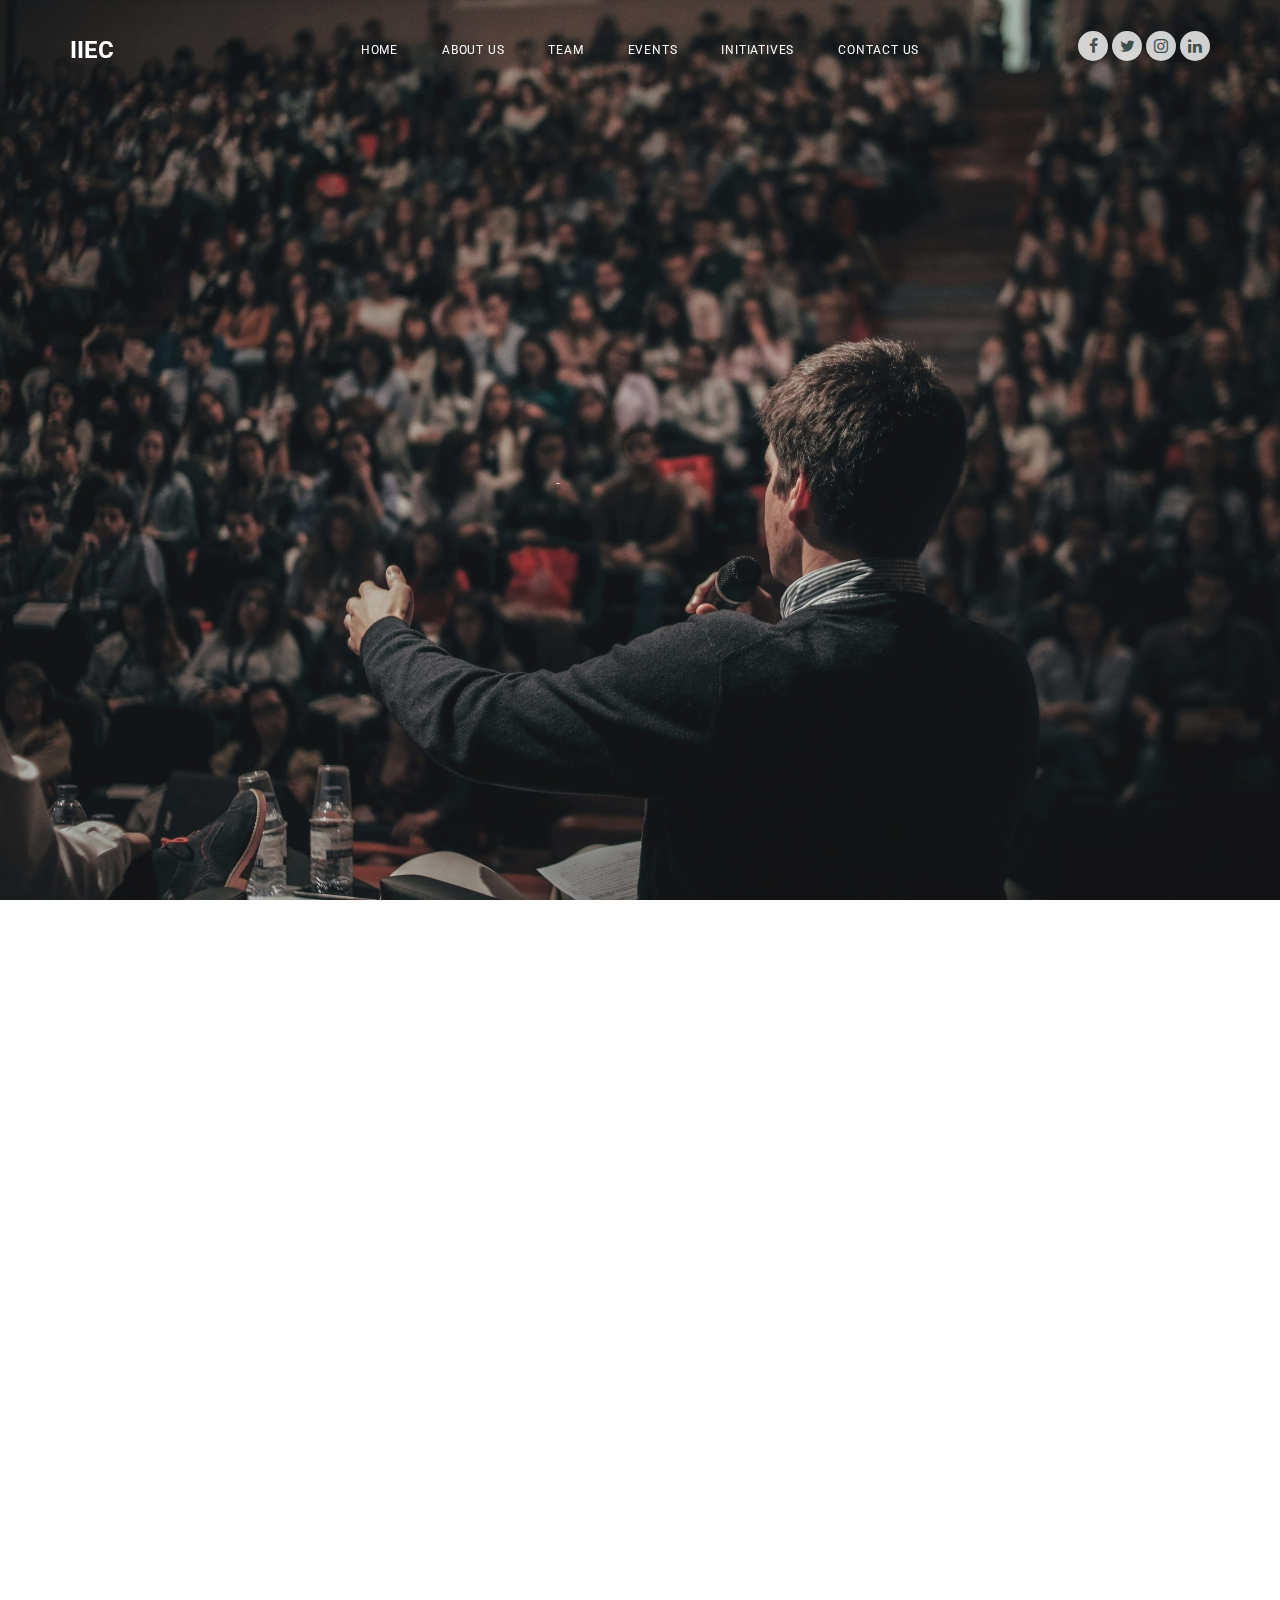
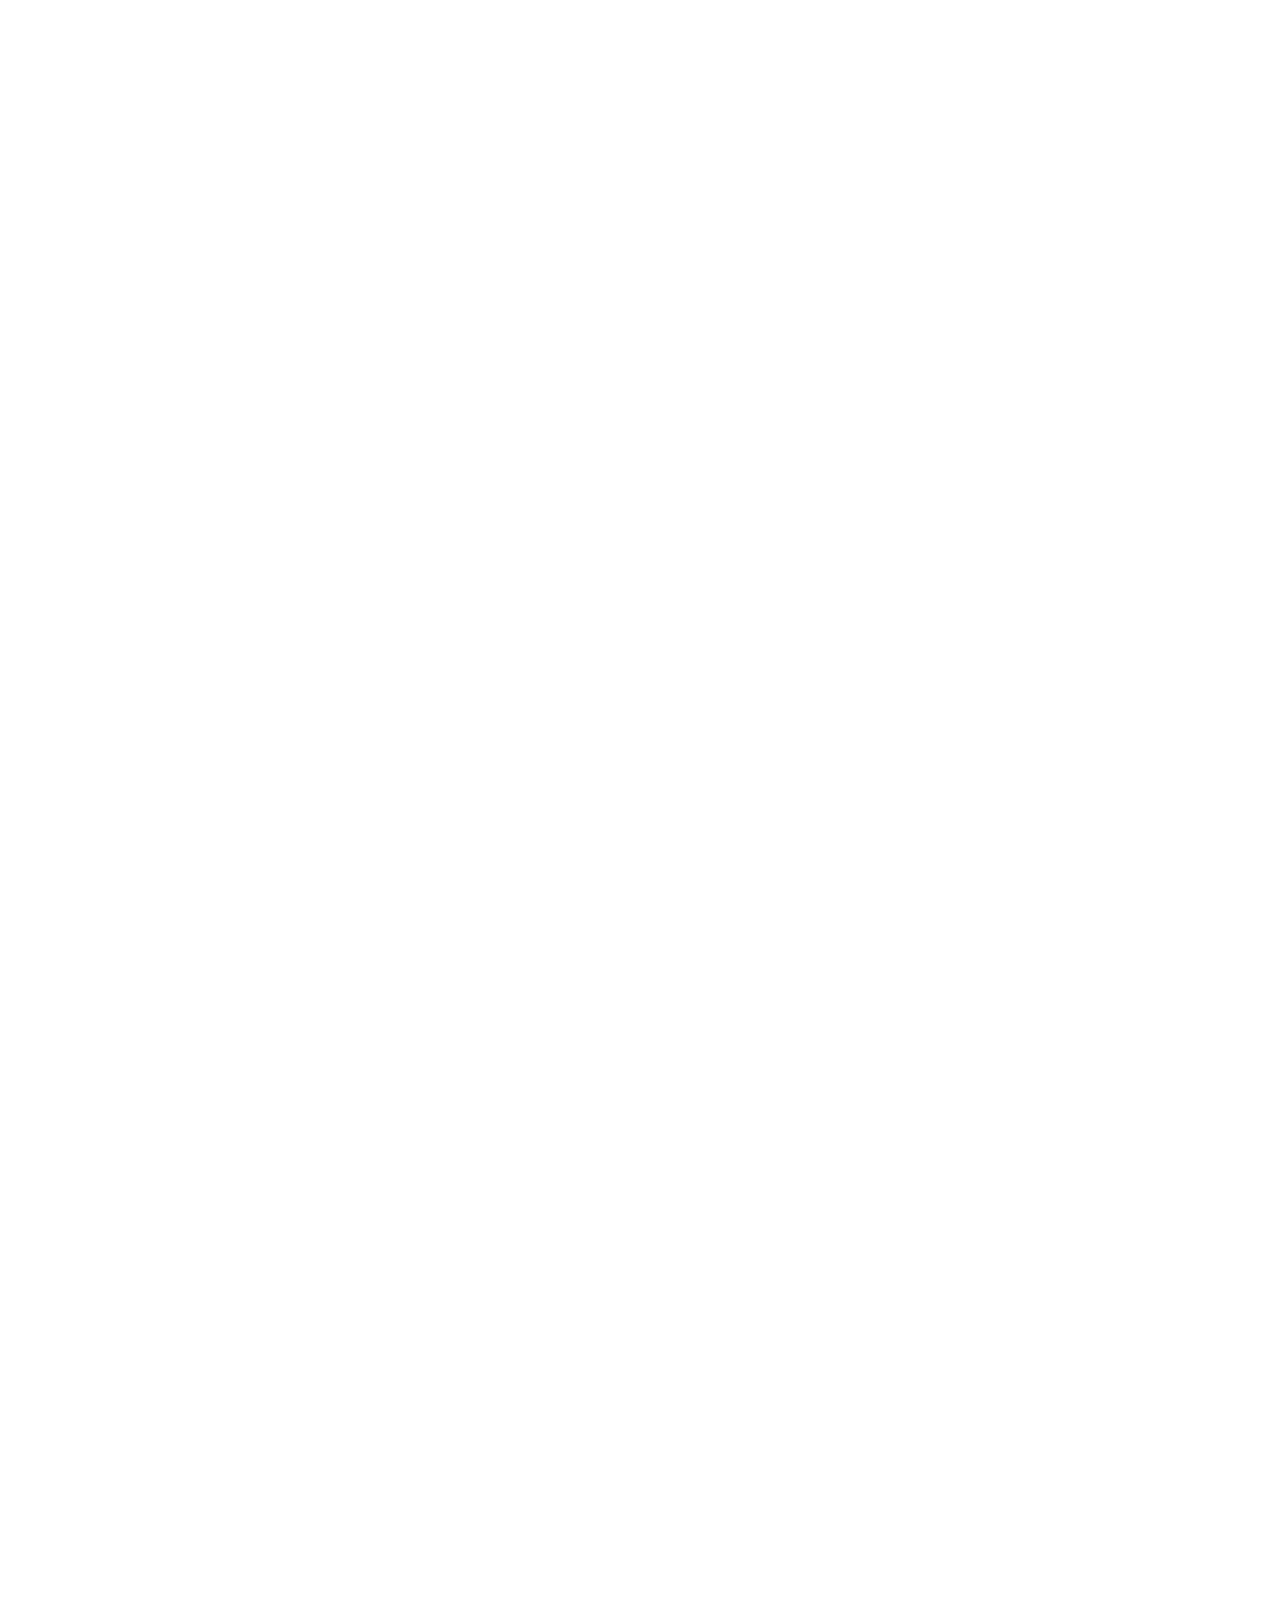
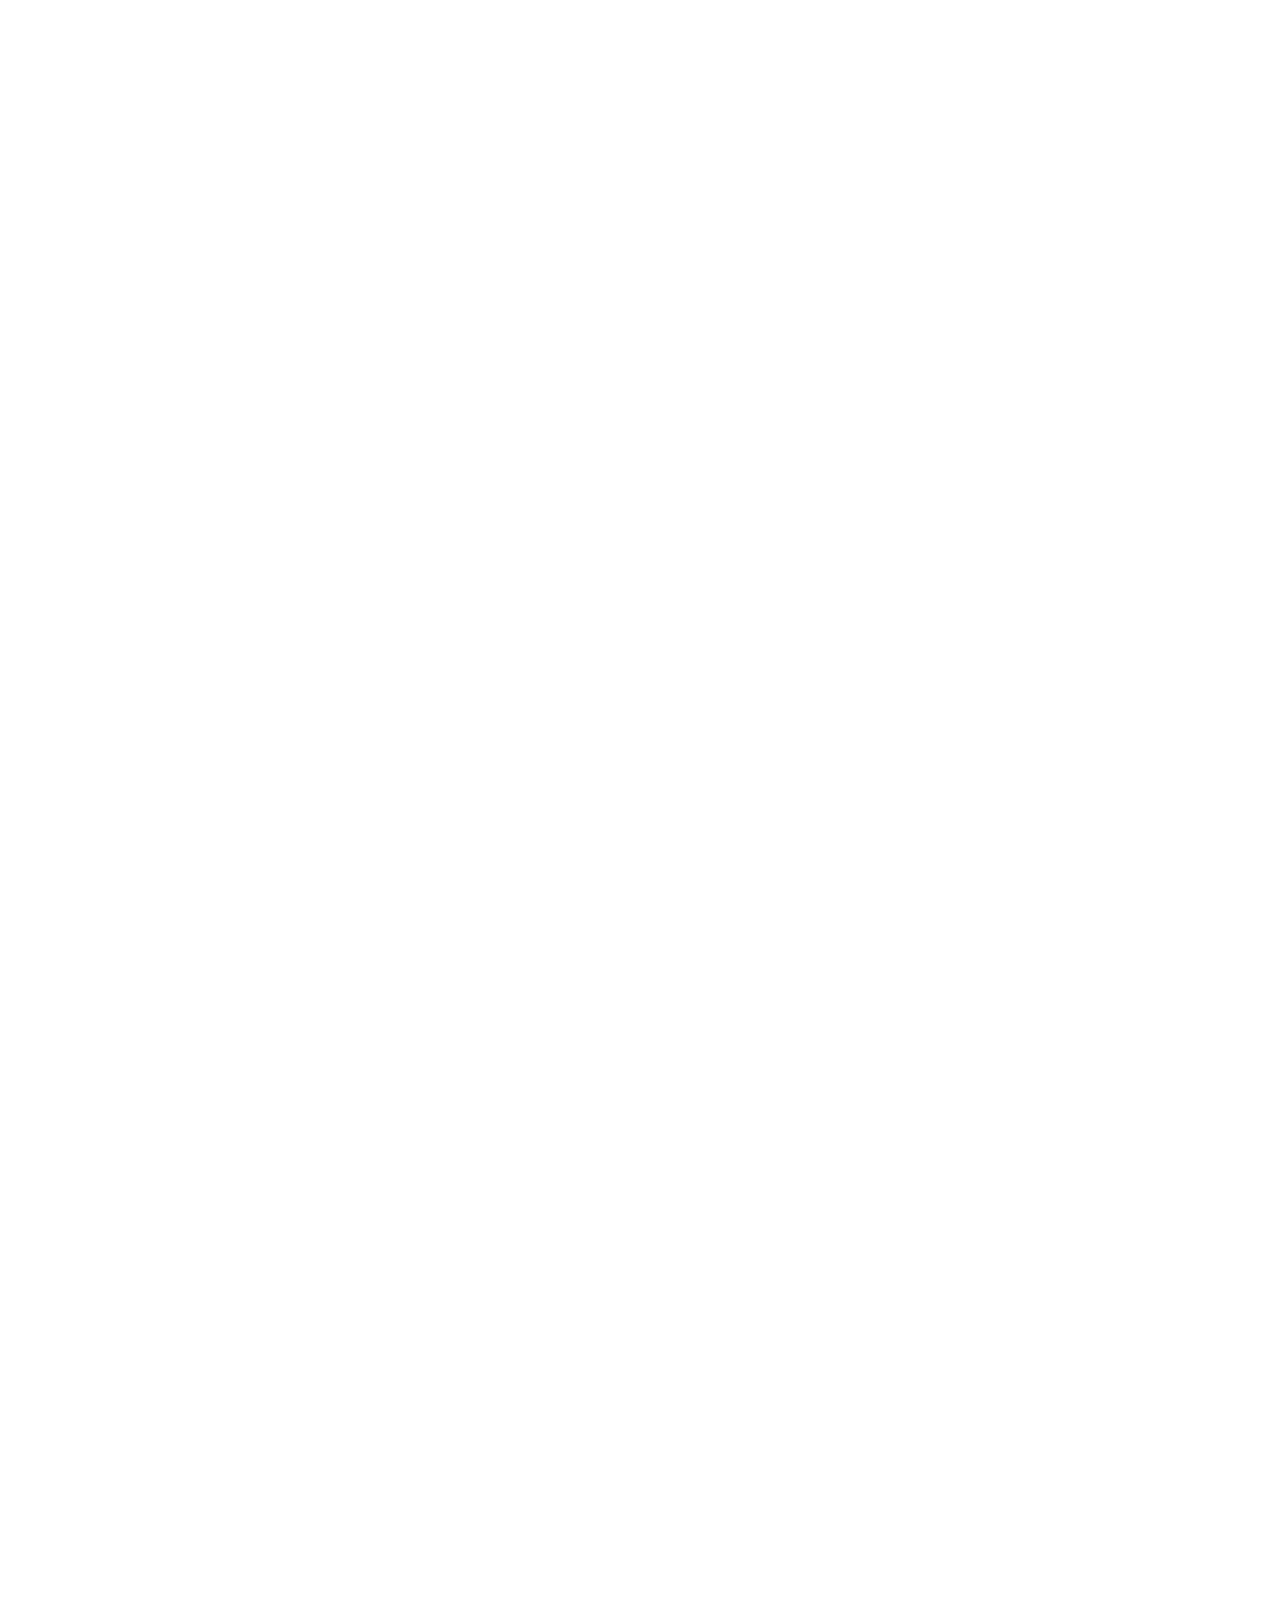
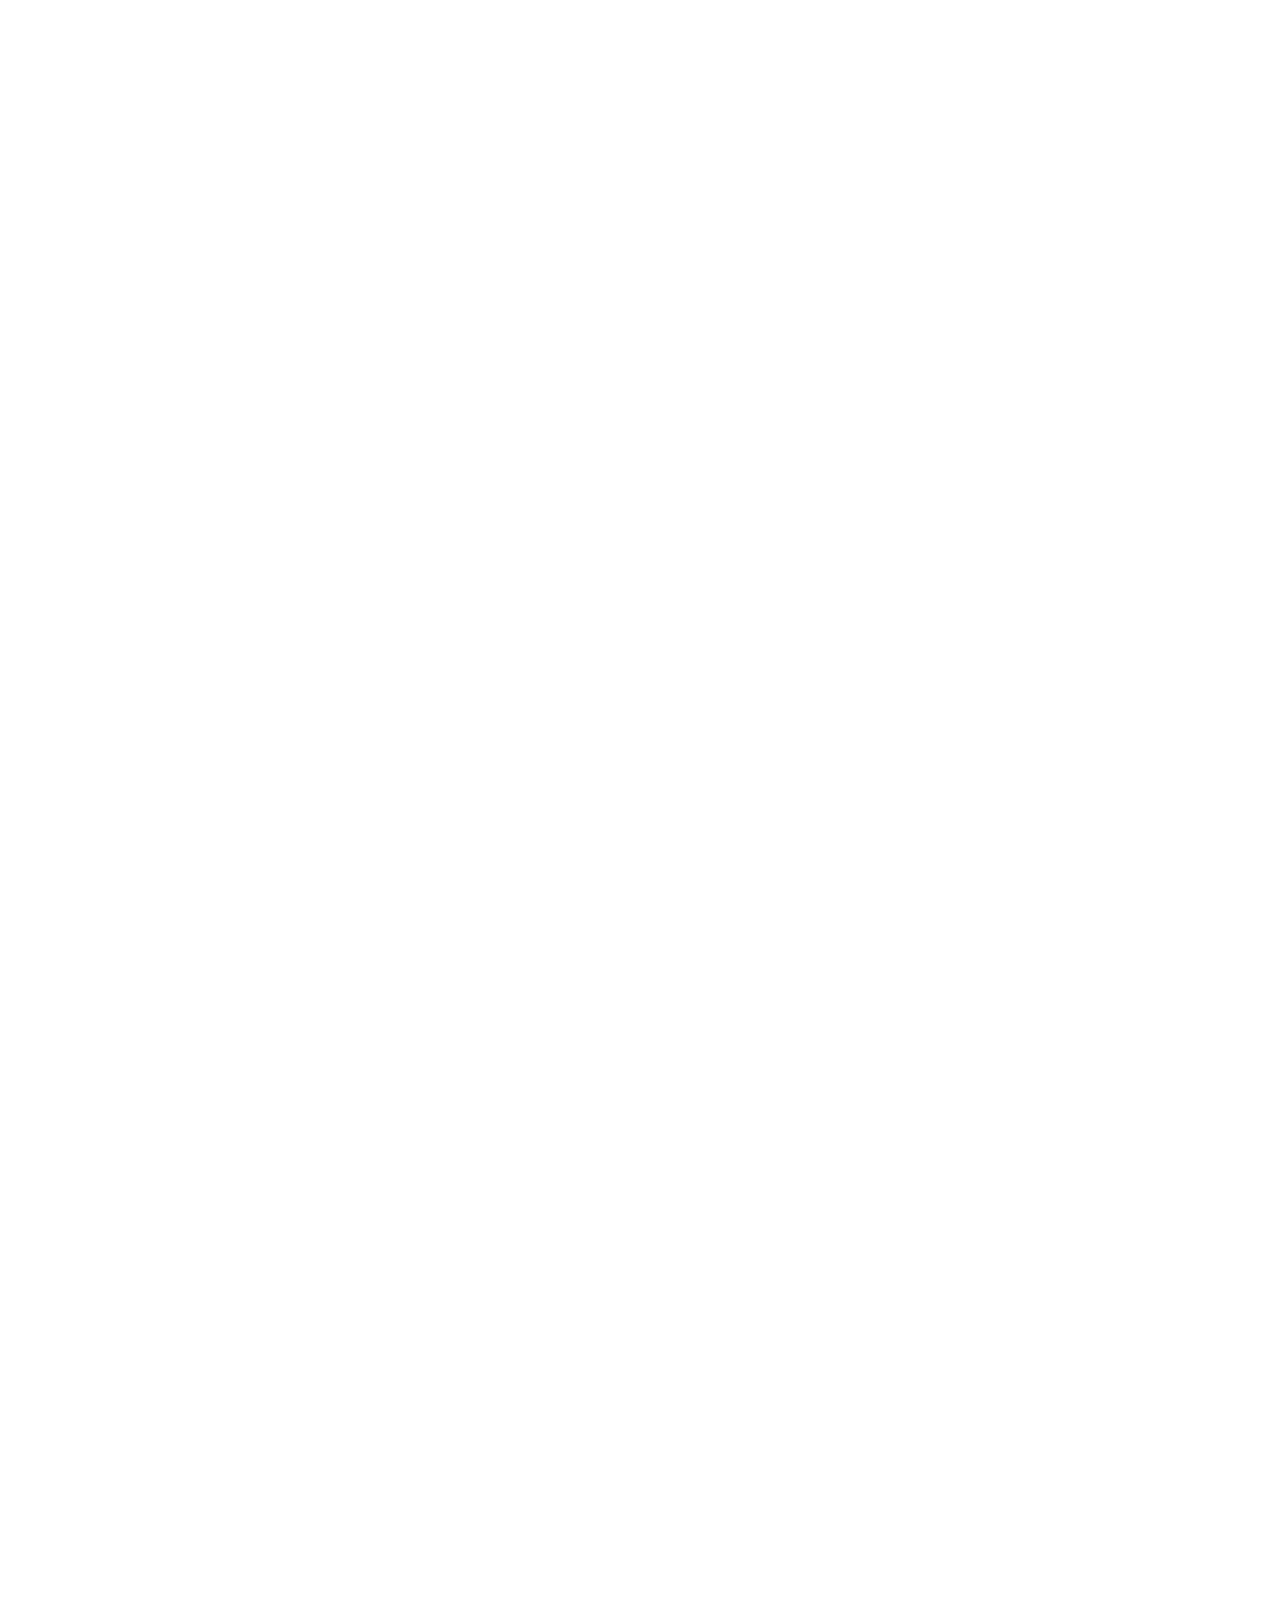
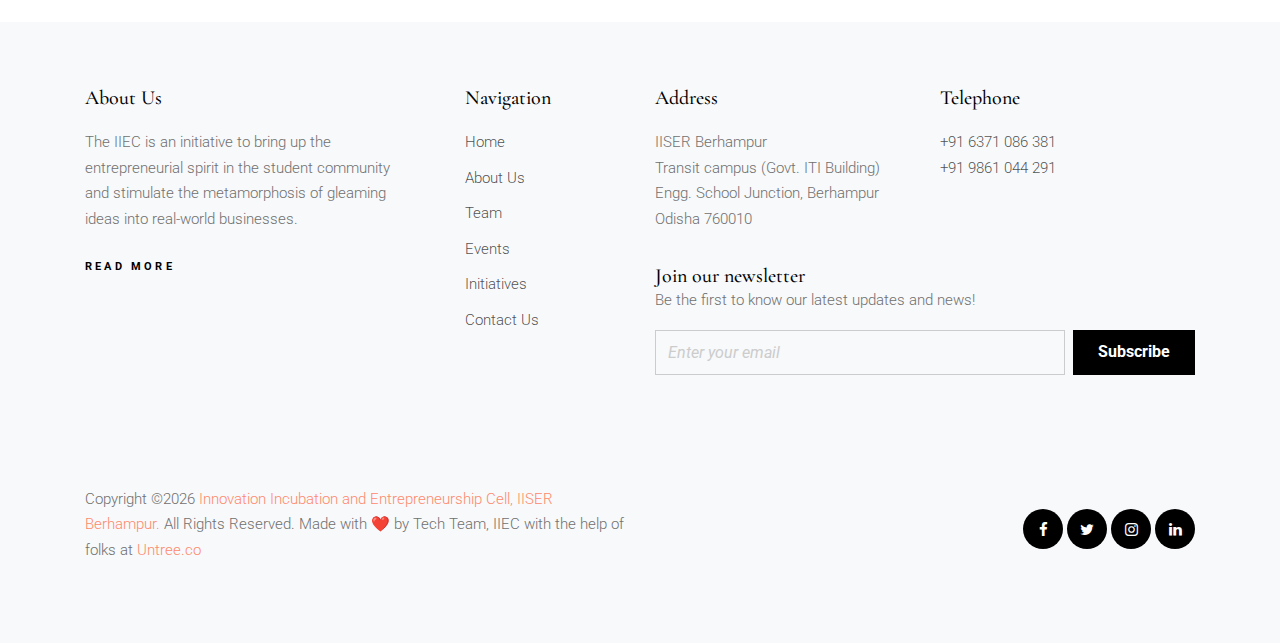
<file: events.html>
<!-- /*
* Template Name: LuxuryHotel
* Template Author: Untree.co
* Tempalte URI: https://untree.co/
* License: https://creativecommons.org/licenses/by/3.0/
*/ -->
<!doctype html>
<html lang="en">

<head>
  <meta charset="utf-8">
  <meta name="viewport" content="width=device-width, initial-scale=1, shrink-to-fit=no">
  <meta name="author" content="Untree.co">
  <link rel="shortcut icon" href="favicon.png">

  <meta name="description" content="" />
  <meta name="keywords" content="" />

    <link href="https://fonts.googleapis.com/css?family=Cormorant+Garamond:400,500i,700|Roboto:300,400,500,700&display=swap" rel="stylesheet">

    <link rel="stylesheet" href="css/vendor/icomoon/style.css">
    <link rel="stylesheet" href="css/vendor/owl.carousel.min.css">
    <link rel="stylesheet" href="css/vendor/aos.css">
    <link rel="stylesheet" href="css/vendor/animate.min.css">
    <link rel="stylesheet" href="css/vendor/bootstrap.css">
    <link rel="stylesheet" href="css/vendor/jquery.fancybox.min.css">

    <!-- Theme Style -->
    <link rel="stylesheet" href="css/style.css">

    <title>Events</title>
  </head>
  <body>
    
    <div id="untree_co--overlayer"></div>
    <div class="loader">
      <div class="spinner-border text-primary" role="status">
        <span class="sr-only">Loading...</span>
      </div>
    </div>

    
    <nav class="untree_co--site-mobile-menu">
      <div class="close-wrap d-flex">
        <a href="#" class="d-flex ml-auto js-menu-toggle">
          <span class="close-label">Close</span>
          <div class="close-times">
            <span class="bar1"></span>
            <span class="bar2"></span>
          </div>
        </a>
      </div>
      <div class="site-mobile-inner"></div>
    </nav>


    <div class="untree_co--site-wrap">

      <nav class="untree_co--site-nav js-sticky-nav">
        <div class="container d-flex align-items-center">
          <div class="logo-wrap">
            <a href="index.html" class="untree_co--site-logo">IIEC</a>
          </div>
          <div class="site-nav-ul-wrap text-center d-none d-lg-block">
            <ul class="site-nav-ul js-clone-nav">
              <li><a href="index.html">Home</a></li>
              <li><a href="about us.html">About Us</a></li>
              <li><a href="team.html">Team</a></li>
              <li class="has-children">
                  <a href="events.html">Events</a>
                  <ul class="dropdown">
                    <!-- <li class="has-children"> -->
                    <!-- <a href="#">King </a> -->
                    <!-- <ul class="dropdown">
                      <li>
                        <a href="#">King Bedroom</a>
                      </li>
                      <li>
                        <a href="#">Queen &amp; Double Bedroom</a>
                      </li>
                      <li>
                        <a href="#">Le Voila Suite</a>
                      </li>
                    </ul> -->
                  <!-- </li> -->
                  <!-- <li>
                    <a href="#">Queen &amp; Double Bedroom</a>
                  </li> -->

                  <li>
                    <a href="https://iieciiserbpr.github.io/website/events.html">All Events</a>
                  </li>
                  <li>
                    <a href="https://iieciiserbpr.github.io/eventpage/whatafter/index.html">What after BS-MS?</a>
                  </li>
                  <li>
                    <a href="https://iieciiserbpr.github.io/website/eventpage/skillscale/index.html">SkillScale</a>
                  </li>
                  </ul>
                </li>
                
              <li><a href="initiatives.html">Initiatives</a></li>
              <li><a href="contact us.html">Contact Us</a></li>
            </ul>
          </div>
          <div class="icons-wrap text-md-right">

            <ul class="icons-top d-none d-lg-block">
              <li>
                <a href="https://www.facebook.com/entreprenuershipatiiserbpr/"><span class="icon-facebook"></span></a>
              </li>
              <li>
                <a href="https://twitter.com/iiec_iiserbpr"><span class="icon-twitter"></span></a>
              </li>
              <li>
                <a href="https://www.instagram.com/iiec_iiserbpr/"><span class="icon-instagram"></span></a>
              </li>
              <li>
                <a href="https://www.linkedin.com/company/iieciiserberhampur/"><span class="icon-linkedin"></span></a>
              </li>
            </ul>

            <!-- Mobile Toggle -->
            <a href="#" class="d-block d-lg-none burger js-menu-toggle" data-toggle="collapse" data-target="#main-navbar">
              <span></span>
            </a>
          </div>
        </div>
      </nav>

      <main class="untree_co--site-main">
        

        <div class="untree_co--site-hero inner-page" style="background-image: url('images/eventshero.jpg')">
          <div class="container">
            <div class="row align-items-center justify-content-center">
              <div class="col-md-7 text-center">
                <div class="site-hero-contents" data-aos="fade-up">
                  <h1 class="hero-heading text-white" style="font-size: 4rem;">Events</h1>
                </div>
              </div>
            </div>
          </div>
        </div>
        
        <div class="untree_co--site-section">

          <div class="container-fluid px-0">

<!--             <div class="row justify-content-center text-center pt-0 pb-5">  
              <div class="col-lg-6 section-heading" data-aos="fade-up">
                <h3 class="text-center">Slider Gallery</h3>
              </div>
            </div>

            <div class="row align-items-stretch">
              <div class="col-9 relative" data-aos="fade-up" data-aos-delay="">
                <div class="owl-carousel owl-gallery-big">
                  <div class="slide-thumb bg-image" style="background-image: url('images/New Microsoft PowerPoint Presentation - Copy (1).png')"></div>
                  <div class="slide-thumb bg-image" style="background-image: url('images/Mad Ad.jpg')"></div>
                  <div class="slide-thumb bg-image" style="background-image: url('images/What After BSMS.jpg')"></div>
                  <div class="slide-thumb bg-image" style="background-image: url('images/Pitching.jpg')"></div>
                  <div class="slide-thumb bg-image" style="background-image: url('images/Entrepreneurdhip.jpg')"></div>
                </div>

                <div class="slider-counter text-center"></div>

              </div>
              <div class="col-3 relative"  data-aos="fade-up" data-aos-delay="100">

                <div class="owl-carousel owl-gallery-small">
                  <div class="slide-thumb bg-image" style="background-image: url('images/room_1_a.jpg')"><a href="#"></a></div>
                  <div class="slide-thumb bg-image" style="background-image: url('images/room_1_b.jpg')"><a href="#"></a></div>
                  <div class="slide-thumb bg-image" style="background-image: url('images/room_2_a.jpg')"><a href="#"></a></div>
                  <div class="slide-thumb bg-image" style="background-image: url('images/room_2_b.jpg')"><a href="#"></a></div>
                </div>

              </div>
            </div> -->
          </div>

        </div>

          <div class="row justify-content-center text-center pt-0 pb-5">  
          <div class="col-lg-6 section-heading" data-aos="fade-up">
            <h3 class="text-center">Our Events</h3>
          </div>
        </div>
        <!-- <div class="col-md-4 section-heading aos-init aos-animate" data-aos="fade-up">
          <h3 class="text-left">News &amp; Events</h3>
          <div class="w-75">
            <p>A hotel is an establishment that provides paid lodging on a short-term basis.</p>
          </div>
          <p><a href="#" class="readmore">All Posts</a></p>
        </div> -->
        <div class="container">
      <div class="row">
	      
	      
	      
	      <div class="col-md-4">
                <div class="post-entry" data-aos="fade-up" data-aos-delay="200">
                  <a href="#" class="thumb"><img src="images/Survive.jpeg" alt="Image" class="img-fluid"></a>
                  <div class="post-entry-contents">
                    <h3><a href="#">Talk Session: How To Survive A Startup</a></h3>
                    <div class="date">January 16, 2022 &bullet; by <a href="#"> Mr Anuroop K B </a></div>
                    <p> IIEC, IISER Berhampur is aiming to guide the young entrepreneurs of our community. One way is by providing them with mentoring and guidance and solving their doubts by experienced people who have mastered this field.</p>
<!--                     <p><a href="events.html" class="readmore">Read more</a></p> -->
                  </div>
                </div>
              </div>
	      
	      <div class="col-md-4">
                <div class="post-entry" data-aos="fade-up" data-aos-delay="200">
                  <a href="#" class="thumb"><img src="images/illustration.jpg" alt="Image" class="img-fluid"></a>
                  <div class="post-entry-contents">
                    <h3><a href="#">SkillScale Session 1: Introduction to Scientific Illustration</a></h3>
                    <div class="date">January 15, 2022 &bullet; by <a href="#"> Mr. Rafeeque Mavoor </a></div>
                    <p> The Innovation Incubation and Entrepreneurship Cell (IIEC) of IISER Berhampur is delighted to announce the 1st session of the skill development series, SkillScale, “The Introduction to Scientific Illustration” to teach you the skills required to master the art of creating beautiful and meaningful Scientific illustrations and animations.</p>
<!--                     <p><a href="events.html" class="readmore">Read more</a></p> -->
                  </div>
                </div>
              </div>
	      
	      
	      <div class="col-md-4">
                <div class="post-entry" data-aos="fade-up" data-aos-delay="200">
                  <a href="#" class="thumb"><img src="images/poster.jpg" alt="Image" class="img-fluid"></a>
                  <div class="post-entry-contents">
                    <h3><a href="#">Panel Discussion: What after BS-MS? | Episode 4</a></h3>
                    <div class="date">November 25, 2021 &bullet; by <a href="#"> Aditya Prasad Dash, Kumar Priyadarshi, Vinay Nikam </a></div>
                    <p> The IIEC (Innovation Incubation and Entrepreneurship Cell), IISER Berhampur, is glad to announce the 4th episode of the "What after BS-MS?" series, a panel discussion for which we have 3 distinguished speakers from the sectors of higher education, job, and entrepreneurship.</p>
                    <p><a href="https://youtu.be/giX1RHOLugc" class="readmore">Read more</a></p>
                  </div>
                </div>
              </div>
	      
	      <div class="col-md-4">
                <div class="post-entry" data-aos="fade-up" data-aos-delay="200">
                  <a href="#" class="thumb"><img src="images/bmc poster.jpg" alt="Image" class="img-fluid"></a>
                  <div class="post-entry-contents">
                    <h3><a href="#">Business Model Canvas & Pitching</a></h3>
                    <div class="date">November 21, 2021 &bullet; by <a href="#"> Mr Swarup K Chakrabarti </a></div>
                    <p> The Innovation Incubation and Entrepreneurship Cell (IIEC) of IISER Berhampur are delighted to announce a talk session 'Business Model Canvas & Pitching' to educate you about the nitty-gritty of Business Model Canvasing and Pitching.</p>
<!--                     <p><a href="https://www.youtube.com/watch?v=a3mBzD3QLm4" class="readmore">Read more</a></p> -->
                  </div>
                </div>
              </div>
	      
	      
	      <div class="col-md-4">
                <div class="post-entry" data-aos="fade-up" data-aos-delay="200">
                  <a href="#" class="thumb"><img src="images/Jai Eapen poster.jpg" alt="Image" class="img-fluid"></a>
                  <div class="post-entry-contents">
                    <h3><a href="#">Entrepreneur's Bootcamp: A Deep Dive For New Venture</a></h3>
                    <div class="date">November 20, 2021 &bullet; by <a href="#"> Mr Jai Eapen </a></div>
                    <p> The Innovation Incubation and Entrepreneurship Cell (IIEC) of IISER Berhampur are delighted to announce an Entrepreneur's Bootcamp: A Deep Dive For New Venture to educate you about how to build a venture from scratch.</p>
<!--                     <p><a href="https://www.youtube.com/watch?v=a3mBzD3QLm4" class="readmore">Read more</a></p> -->
                  </div>
                </div>
              </div>
	      
	      
	      
	      <div class="col-md-4">
                <div class="post-entry" data-aos="fade-up" data-aos-delay="200">
                  <a href="#" class="thumb"><img src="images/speaker session.png" alt="Image" class="img-fluid"></a>
                  <div class="post-entry-contents">
                    <h3><a href="#">Decoding the fundamentals of building a start-up</a></h3>
                    <div class="date">October 20, 2021 &bullet; by <a href="#"> Mr.Pawas Jain and Mr.Abheejit </a></div>
                    <p> A talk session on "Decoding the fundamentals of building a start-up" to educate you about entrepreneurship. We have two eminent speakers Mr.Pawas Jain (CEO of the TBC Group, Digital Media Entrepreneur, Business consultant, Chartered accountant, Author of the'First Time') and Mr.Abheejit (Space researcher, Entrepreneur, Founder, and Director of Vruksh Ecosystem Foundation).</p>
                    <p><a href="https://www.youtube.com/watch?v=a3mBzD3QLm4" class="readmore">Read more</a></p>
                  </div>
                </div>
              </div>
		    
		    
		    
	  <div class="col-md-4">
          <div class="post-entry aos-init aos-animate" data-aos="fade-up" data-aos-delay="100">
            <a href="#" class="thumb"><img src="images/Eureka Session.png" alt="Image" class="img-fluid"></a>
            <div class="post-entry-contents">
              <h3><a href="#">A workshop on Innovation and Entrepreneurship - Eureka Junior </a></h3>
              <div class="date">October 19th, 2021 • by <a href="#"> Mr. Vishal Bhardwaj </a></div>
              <p> An online workshop on innovation and incubation for students of classes VI to XII. The Speaker Mr. Vishal Bhardwaj( Co-Founder of Predictions for success, Engineer by mistake, and Business head of Passionate Management services, TEDx Speaker) shares his views on entrepreneurship and details regarding Eureka Junior, an entrepreneurial competition, which would offer them a chance to win 3 lakh INR. </p>
              <p><a href="https://youtu.be/v4HP4mjs4ng" class="readmore">Read more</a></p>
            </div>
          </div>
        </div>
        
        
        
        <div class="col-md-4">
                <div class="post-entry" data-aos="fade-up" data-aos-delay="200">
                  <a href="#" class="thumb"><img src="images/linkedin invitation poster.png" alt="Image" class="img-fluid"></a>
                  <div class="post-entry-contents">
                    <h3><a href="#">Quick and easy way to boost your Linkedin profile</a></h3>
                    <div class="date">September 22, 2021 &bullet; by <a href="#">Soumyajit Samal, BS-MS</a></div>
                    <p>As a task in the NEC 2021 by E-cell, IIT Bombay, a brief presentation was done to give an idea to the college freshmen about the significance of a Linkedin page. Several etiquettes were also discussed which could boost networking and help to connect with people of the same field over the platform.</p>
                    <p><a href="https://drive.google.com/file/d/154rYtnmdW-ivQPa5pv3St5dMq6qeKYUn/view?usp=sharing" class="readmore">Read more</a></p>
                  </div>
                </div>
              </div>
		    
       <div class="col-md-4">
          <div class="post-entry aos-init aos-animate" data-aos="fade-up" data-aos-delay="100">
            <a href="#" class="thumb"><img src="images/10.jpg" alt="Image" class="img-fluid"></a>
            <div class="post-entry-contents">
              <h3><a href="#">Incubating a Startup at IISER Berhampur</a></h3>
              <div class="date">September 19, 2021 • by <a href="#">Prof. T.S Sridhar</a></div>
              <p>An illuminating talk session by faculty Prof. T.S Sridhar, along with a Q&A Session. This talk focuses on various ways to initiate a startup and also about challenges that can be faced while initiating a startup.</p>
              <p><a href="https://drive.google.com/file/d/1DcxXdlCBoN09BuuHmcNPi2Lgo28Tv6gZ/view?usp=sharing" class="readmore">Read more</a></p>
            </div>
          </div>
        </div>
        

        
        <div class="col-md-4">
            <div class="post-entry aos-init" data-aos="fade-up" data-aos-delay="100">
              <a href="#" class="thumb"><img src="images/8.jpg" alt="Image" class="img-fluid"></a>
              <div class="post-entry-contents">
                <h3><a href="#">What after BS-MS? - III</a></h3>
                <div class="date">May 23 2021 • by <a href="#">Shipra Kumar</a> And <a href="#">Brihaspati K. Gaurav</a></div>
                <p>An enlightening lecture on the future opportunities by Shipra Kumar scholar at London school of economics, IISER PUNE alumni and Brihaspati Kumar Gaurav Pathway Leader at Stryker global technology venter Pvt Ltd , IIM Ahmedabad.</p>
                <p><a href="#" class="readmore"></a></p>
              </div>
            </div>
          </div>
        
         <div class="col-md-4">
            <div class="post-entry aos-init" data-aos="fade-up" data-aos-delay="100">
              <a href="#" class="thumb"><img src="images/7.jpg" alt="Image" class="img-fluid"></a>
              <div class="post-entry-contents">
                <h3><a href="#">What after BS-MS? - II</a></h3>
                <div class="date">March 21, 2021 • by <a href="#">Jennifer Loeb</a></div>
                <p>Advancement in the sector of industry for biology – A bio revolution; an interactive session with Jennifer Loeb -senior global commercialization market manager, Promega on the recent developments in the field of biology in the industrial sector.</p>
                <p><a href="#" class="readmore"></a></p>
              </div>
            </div>
          </div>

        <div class="col-md-4">
            <div class="post-entry aos-init aos-animate" data-aos="fade-up" data-aos-delay="100">
              <a href="#" class="thumb"><img src="images/9.jpg" alt="Image" class="img-fluid"></a>
              <div class="post-entry-contents">
                <h3><a href="#">What is Pitching?</a></h3>
                <div class="date">January 19, 2021 • by <a href="#">Bikash Kumar Behera</a></div>
                <p>An online workshop was conducted on pitching by Bikash  Kumar Behera, founder and CEO of Bikash Quantum. The  workshop was focused on the different techniques of  delivering a good pitch and also a short monolog on the  speaker's journey.</p>
                <p><a href="#" class="readmore"></a></p>
              </div>
            </div>
          </div>          

          

         

          <div class="col-md-4">
            <div class="post-entry aos-init" data-aos="fade-up" data-aos-delay="100">
              <a href="#" class="thumb"><img src="images/6.jpg" alt="Image" class="img-fluid"></a>
              <div class="post-entry-contents">
                <h3><a href="#">What after BS-MS? - I</a></h3>
                <div class="date">January 18, 2021 • by <a href="#">Dr. Gopu K</a> and <a href="#">Dr. Sameer Patwardhan</a> and <a href="#">Dr.Bodhisatta Nandy</a></div>
                <p>A Panel discussion was conducted to discuss the various career opportunities after BS-MS Dual Degree. The panel consisted of experts from academia, industry and from entrepreneurial background.</p>
                <p><a href="#" class="readmore"></a></p>
              </div>
            </div>
          </div>
          
          <div class="col-md-4">
            <div class="post-entry aos-init" data-aos="fade-up" data-aos-delay="200">
              <a href="#" class="thumb"><img src="images/5.jpg" alt="Image" class="img-fluid"></a>
              <div class="post-entry-contents">
                <h3><a href="#">Entrepreneur's Voyage</a></h3>
                <div class="date">January 12, 2021 • by <a href="#">Alina Alam</a> and <a href="#">Shristi Pandey</a></div>
                <p>An online webinar was conducted on the journey of  becoming an entrepreneur. The stories were shared by Alina  Alam,the founder of Mitti Cafe and Shriti Pandey, the founder  of Strawcture Eco.</p>
                <p><a href="https://drive.google.com/file/d/1oVPyZnFXAMh_g6Im4SskDD0plEnhI9N_/view?usp=sharing" class="readmore">Read more</a></p>
              </div>
            </div>
          </div>
        
        <div class="col-md-4">
            <div class="post-entry aos-init" data-aos="fade-up" data-aos-delay="200">
              <a href="#" class="thumb"><img src="images/00.jpg" alt="Image" class="img-fluid"></a>
              <div class="post-entry-contents">
                <h3><a href="#">The Genesis</a></h3>
                <div class="date">December 19 & 20, 2020 • by <a href="#">Alina Alam</a>, <a href="#">Dr. Urvashi Sahni</a>, <a href="#">Ankit Bansal</a> and <a href="#">Shristi Pandey</a></div>
                <p>An entrepreneurial talk session, with a panel of inspirational speakers – Alina Alam (CEO & founder of MITTI CAFÉ), Dr. Urvashi Sahni (CEO & Founder of SHEF) Ankit Bansal (CEO & founder of RETAIN THE STAR) Shriti Pandey (CEO & Founder of STRAWCTURE); A proud moment for IISER Berhampur IIEC club for being a media and event partner for Genesis.</p>
                <p><a href="#" class="readmore"></a></p>
              </div>
            </div>
          </div>
        
         <div class="col-md-4">
            <div class="post-entry aos-init" data-aos="fade-up" data-aos-delay="200">
              <a href="#" class="thumb"><img src="images/2.jpg" alt="Image" class="img-fluid"></a>
              <div class="post-entry-contents">
                <h3><a href="#">Mad Ad : Exploring the Hidden Entrepreneur in you</a></h3>
                <div class="date">December 20, 2020 •
                   <!-- by <a href="#">Joefrey Mahusay</a> -->
                </div>
                <p>An advertisement making competition for students to showcase their marketing skills. This includes humor and conceptual advertising display to various advertising scripts and ideas related to different industries in the form of posters or videos for a product of their liking. The posters and videos were posted on our social media handles.</p>
                <p><a href="#" class="readmore"></a></p>
              </div>
            </div>
          </div>

          <div class="col-md-4">
            <div class="post-entry aos-init" data-aos="fade-up" data-aos-delay="200">
              <a href="#" class="thumb"><img src="images/4.jpg" alt="Image" class="img-fluid"></a>
              <div class="post-entry-contents">
                <h3><a href="#">Illuminate-2020</a></h3>
                <div class="date">December 4, 2020 •
                  <!-- by <a href="#">IIEC</a> -->
                </div>
                <p>Illuminate 2020 was an insightful 3-days long workshop  conducted in association with E cell IIT Bombay. The  workshop provided exhaustive entrepreneurial knowledge at  a very reasonable registration fees.It provied a broader understanding of the different facets  associated with buliding a successful business idea.</p>
                <p><a href="#" class="readmore"></a></p>
              </div>
            </div>
          </div>

          <div class="col-md-4">
            <div class="post-entry aos-init" data-aos="fade-up" data-aos-delay="200">
              <a href="#" class="thumb"><img src="images/3.jpg" alt="Image" class="img-fluid"></a>
              <div class="post-entry-contents">
                <h3><a href="#">Udyamita Talks</a></h3>
                <div class="date">November 29, 2020 • by <a href="#">Ravi Rajan</a></div>
                <p>An online talk series was conducted with the initial talk given  on Business Model Canvas by Mr. Ravi Rajan, founder of  velocity1 and a government advisor on entrepreneurship.  Through his talk, Mr Rajan gave a detailed idea on Business  model canvas and answered the queries of the audience
                </p>
                <p><a href="https://drive.google.com/file/d/12dgnrIEmJVakNgS5v2sy1eJD4d86bJpM/view?usp=sharing" class="readmore">Read more</a></p>
              </div>
            </div>
          </div>

         
          
          <div class="col-md-4">
            <div class="post-entry aos-init" data-aos="fade-up" data-aos-delay="200">
              <a href="#" class="thumb"><img src="images/1.jpg" alt="Image" class="img-fluid"></a>
              <div class="post-entry-contents">
                <h3><a href="#">Meet with an Astro-Entrepreneur</a></h3>
                <div class="date">October 06, 2020 • by <a href="#">Mr.Sangram Shivajirao Deshpande</a></div>
                <p>An interactive talk with Mr. Sangaram Shivairao Deshpande, the founder of Astro programmers desk and Astrosarawati in collaboration with 137 inverse - physics club of IISER Berhampur. An insightful event conducted for the astrophiles to enlighten them with the scope of entrepreneurship in the field of astronomy.</p>
                <p><a href="#" class="readmore"></a></p>
              </div>
            </div>
          </div>

          
        </div>
        </div>
<!--         <div class="untree_co--site-section">
          <div class="container">
            <div class="row justify-content-center text-center pt-0 pb-5">  
              <div class="col-lg-6 section-heading" data-aos="fade-up">
                <h3 class="text-center">More Galleries</h3>
              </div>
            </div>
            <div class="row gutter-2">
              <div class="col-md-6" data-aos="fade-up" data-aos-delay="">
                <a href="images/img_1.jpg" data-fancybox="gallery">
                  <img src="images/img_1.jpg" alt="Image" class="img-fluid">
                </a>
              </div>
              <div class="col-md-6" data-aos="fade-up" data-aos-delay="100">
                <a href="images/img_2.jpg" data-fancybox="gallery">
                  <img src="images/img_2.jpg" alt="Image" class="img-fluid">
                </a>
              </div>
              <div class="col-md-4" data-aos="fade-up" data-aos-delay="100">
                <a href="images/img_1.jpg" data-fancybox="gallery">
                  <img src="images/img_1.jpg" alt="Image" class="img-fluid">
                </a>
              </div>
              <div class="col-md-4" data-aos="fade-up" data-aos-delay="200">
                <a href="images/img_1.jpg" data-fancybox="gallery">
                  <img src="images/img_1.jpg" alt="Image" class="img-fluid">
                </a>
              </div>
              <div class="col-md-4" data-aos="fade-up" data-aos-delay="300">
                <a href="images/img_1.jpg" data-fancybox="gallery">
                  <img src="images/img_1.jpg" alt="Image" class="img-fluid">
                </a>
              </div>
              <div class="col-md-6" data-aos="fade-up" data-aos-delay="">
                <a href="images/img_1.jpg" data-fancybox="gallery">
                  <img src="images/img_1.jpg" alt="Image" class="img-fluid">
                </a>
              </div>
              <div class="col-md-6" data-aos="fade-up" data-aos-delay="100">
                <a href="images/img_2.jpg" data-fancybox="gallery">
                  <img src="images/img_2.jpg" alt="Image" class="img-fluid">
                </a>
              </div> -->
            </div>
          </div>
        </div>

        
        

    
        

      </main>
      <footer class="untree_co--site-footer" style="background-color: #f7f9fb;">

        <div class="container">
          <div class="row">
            <div class="col-md-4 pr-md-5">
              <h3>About Us</h3>
              <p>The IIEC is an initiative to bring up the entrepreneurial spirit in the student community and stimulate the metamorphosis of gleaming ideas into real-world businesses.</p>
              <p><a href="about us.html" class="readmore">Read more</a></p>
            </div>
            <div class="col-md-8 ml-auto">
              <div class="row">
                <div class="col-md-3">
                  <h3>Navigation</h3>
                  <ul class="list-unstyled">
                    <li><a href="index.html">Home</a></li>
                    <li><a href="about us.html">About Us</a></li>
                    <li><a href="team.html">Team</a></li>
                    <li><a href="events.html">Events</a></li>
                    <li><a href="initiatives.html">Initiatives</a></li>
                    <li><a href="contact us.html">Contact Us</a></li>
                  </ul>
                </div>
                <div class="col-md-9 ml-auto">
                  <div class="row mb-3">
                    <div class="col-md-6">
                      <h3>Address</h3>
                      <address>IISER Berhampur <br> Transit campus (Govt. ITI Building) <br> Engg. School Junction, Berhampur <br> Odisha 760010 </address>
                    </div>
                    <div class="col-md-6">
                      <h3>Telephone</h3>
                      <p>
                        <a href="#">+91 6371 086 381</a> <br>
                        <a href="#">+91 9861 044 291</a>
                      </p>
                    </div>
                  </div>

                  <h3 class="mb-0">Join our newsletter</h3>
                  <p>Be the first to know our latest updates and news!</p>
                  <form action="https://forms.gle/2Rt89wZS1wNjRd186" method="" class="form-subscribe">
                    <div class="form-group d-flex">
                      <input type="email" class="form-control mr-2" placeholder="Enter your email">
                      <input type="submit" value="Subscribe" class="btn btn-black px-4 text-white">
                    </div>
                  </form>
                </div>
                
              </div>
            </div>
          </div>
          <div class="row mt-5 pt-5 align-items-center">
            <div class="col-md-6 text-md-left">
              <!-- Link back to Untree.co can't be removed. Template is licensed under CC BY 3.0. If you purchased a license you can remove this. -->
              <p>
                Copyright &copy;<script>document.write(new Date().getFullYear());</script> <a href="index.html" target="_blank" class="text-primary">Innovation Incubation and Entrepreneurship Cell, IISER Berhampur. </a>All Rights Reserved. Made with ❤️ by Tech Team, IIEC with the help of folks at <a href="https://untree.co/" target="_blank" class="text-primary">Untree.co</a>
              </p>
            <!-- Link back to Untree.co can't be removed. Template is licensed under CC BY 3.0. If you purchased a license you can remove this. -->
            </div>
            <div class="col-md-6 text-md-right">
              <ul class="icons-top icons-dark">
                <li>
                <a href="https://www.facebook.com/entreprenuershipatiiserbpr/"><span class="icon-facebook"></span></a>
              </li>
              <li>
                <a href="https://twitter.com/iiec_iiserbpr"><span class="icon-twitter"></span></a>
              </li>
              <li>
                <a href="https://www.instagram.com/iiec_iiserbpr/"><span class="icon-instagram"></span></a>
              </li>
              <li>
                <a href="https://www.linkedin.com/company/iieciiserberhampur/"><span class="icon-linkedin"></span></a>
              </li>
              </ul>

            </div>
          </div>
        </div>
        
      </footer>
    </div>
    <!-- Search -->
    <div class="search-wrap">
      <a href="#" class="close-search js-search-toggle">
        <span>Close</span>
      </a>
      <div class="container">
        <div class="row justify-content-center align-items-center text-center">
          <div class="col-md-12">
            <form action="#">
              <input type="search" name="s" id="s" placeholder="Type a keyword and hit enter..."  autocomplete="false">
            </form>    
          </div>
        </div>
      </div>
    </div>

    <script src="js/vendor/jquery-3.3.1.min.js"></script>
    <script src="js/vendor/popper.min.js"></script>
    <script src="js/vendor/bootstrap.min.js"></script>

    <script src="js/vendor/owl.carousel.min.js"></script>
    
    <script src="js/vendor/jarallax.min.js"></script>
    <script src="js/vendor/jarallax-element.min.js"></script>
    <script src="js/vendor/ofi.min.js"></script>

    <script src="js/vendor/aos.js"></script>

    <script src="js/vendor/jquery.lettering.js"></script>
    <script src="js/vendor/jquery.sticky.js"></script>

    <script src="js/vendor/jquery.fancybox.min.js"></script>

    <script src="js/vendor/TweenMax.min.js"></script>
    <script src="js/vendor/ScrollMagic.min.js"></script>
    <script src="js/vendor/scrollmagic.animation.gsap.min.js"></script>
    <script src="js/vendor/debug.addIndicators.min.js"></script>


    <script src="js/main.js"></script>
  </body>
</html>
</file>
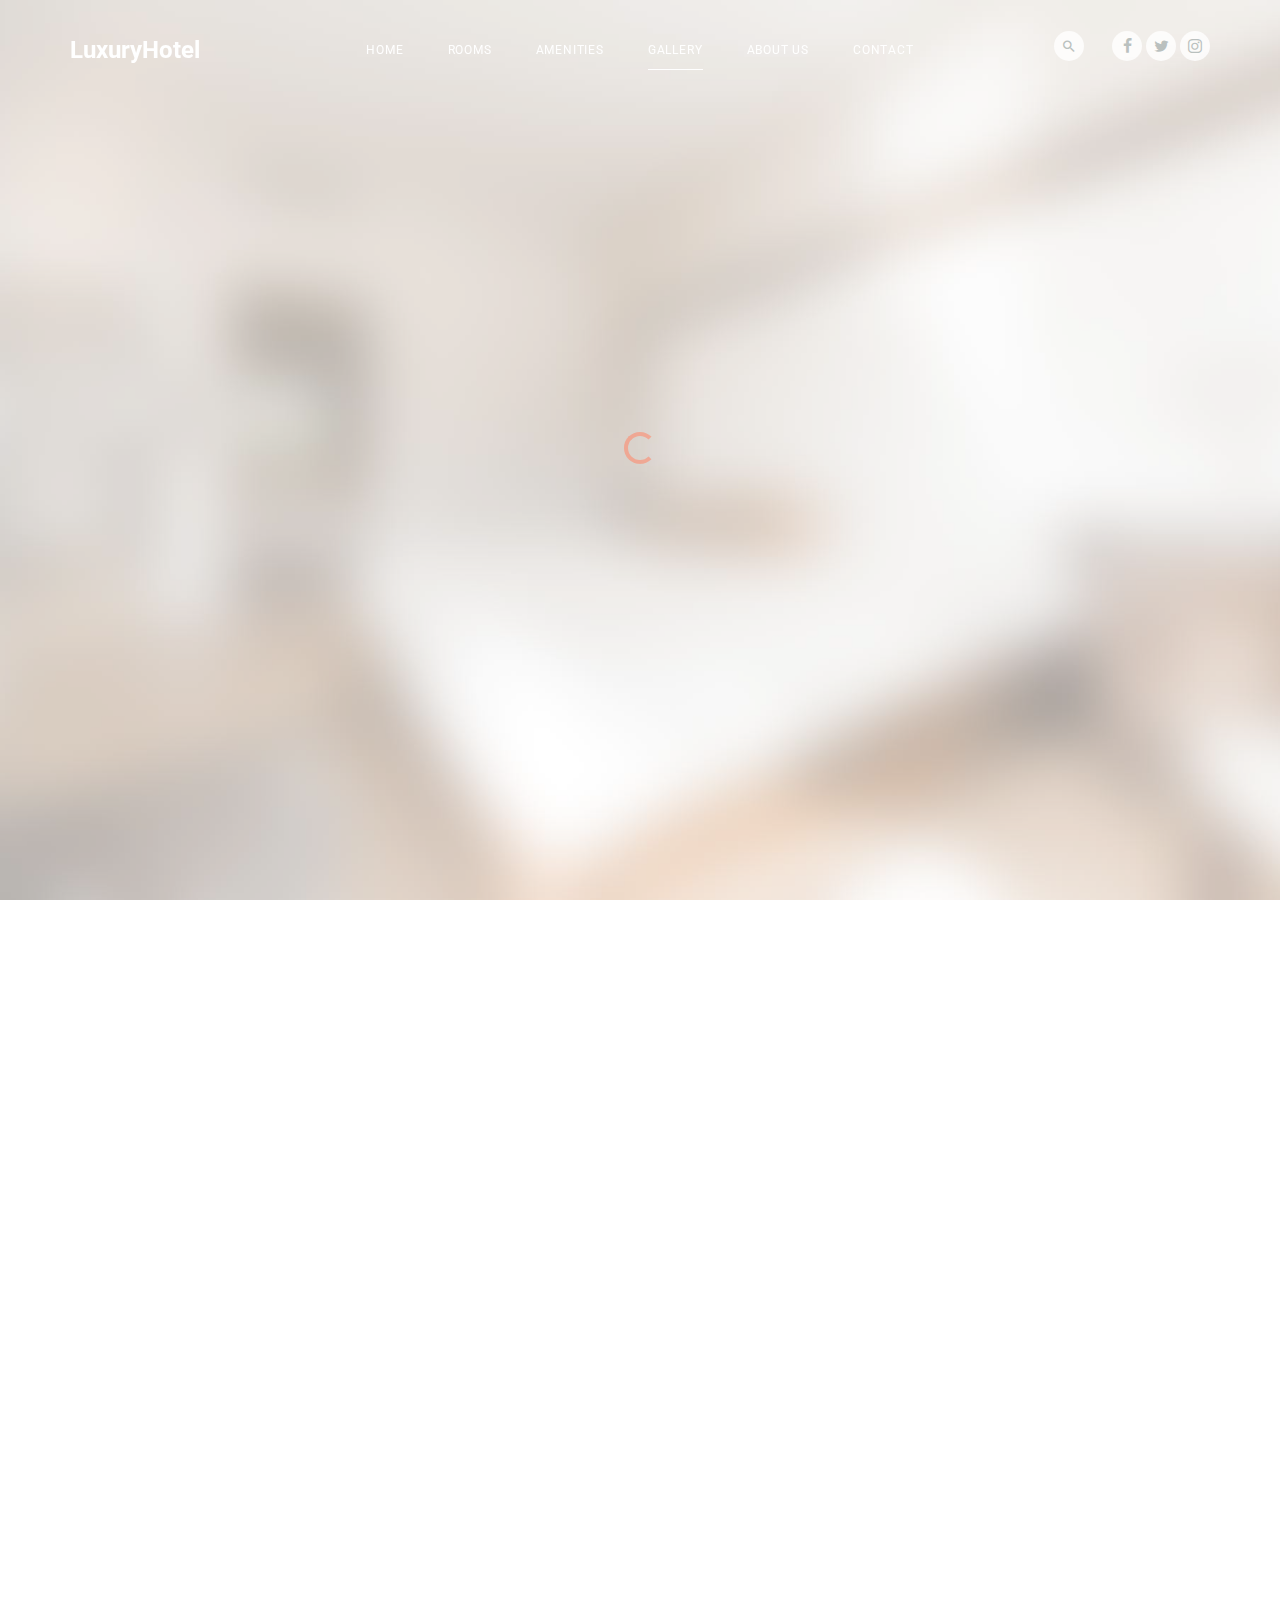
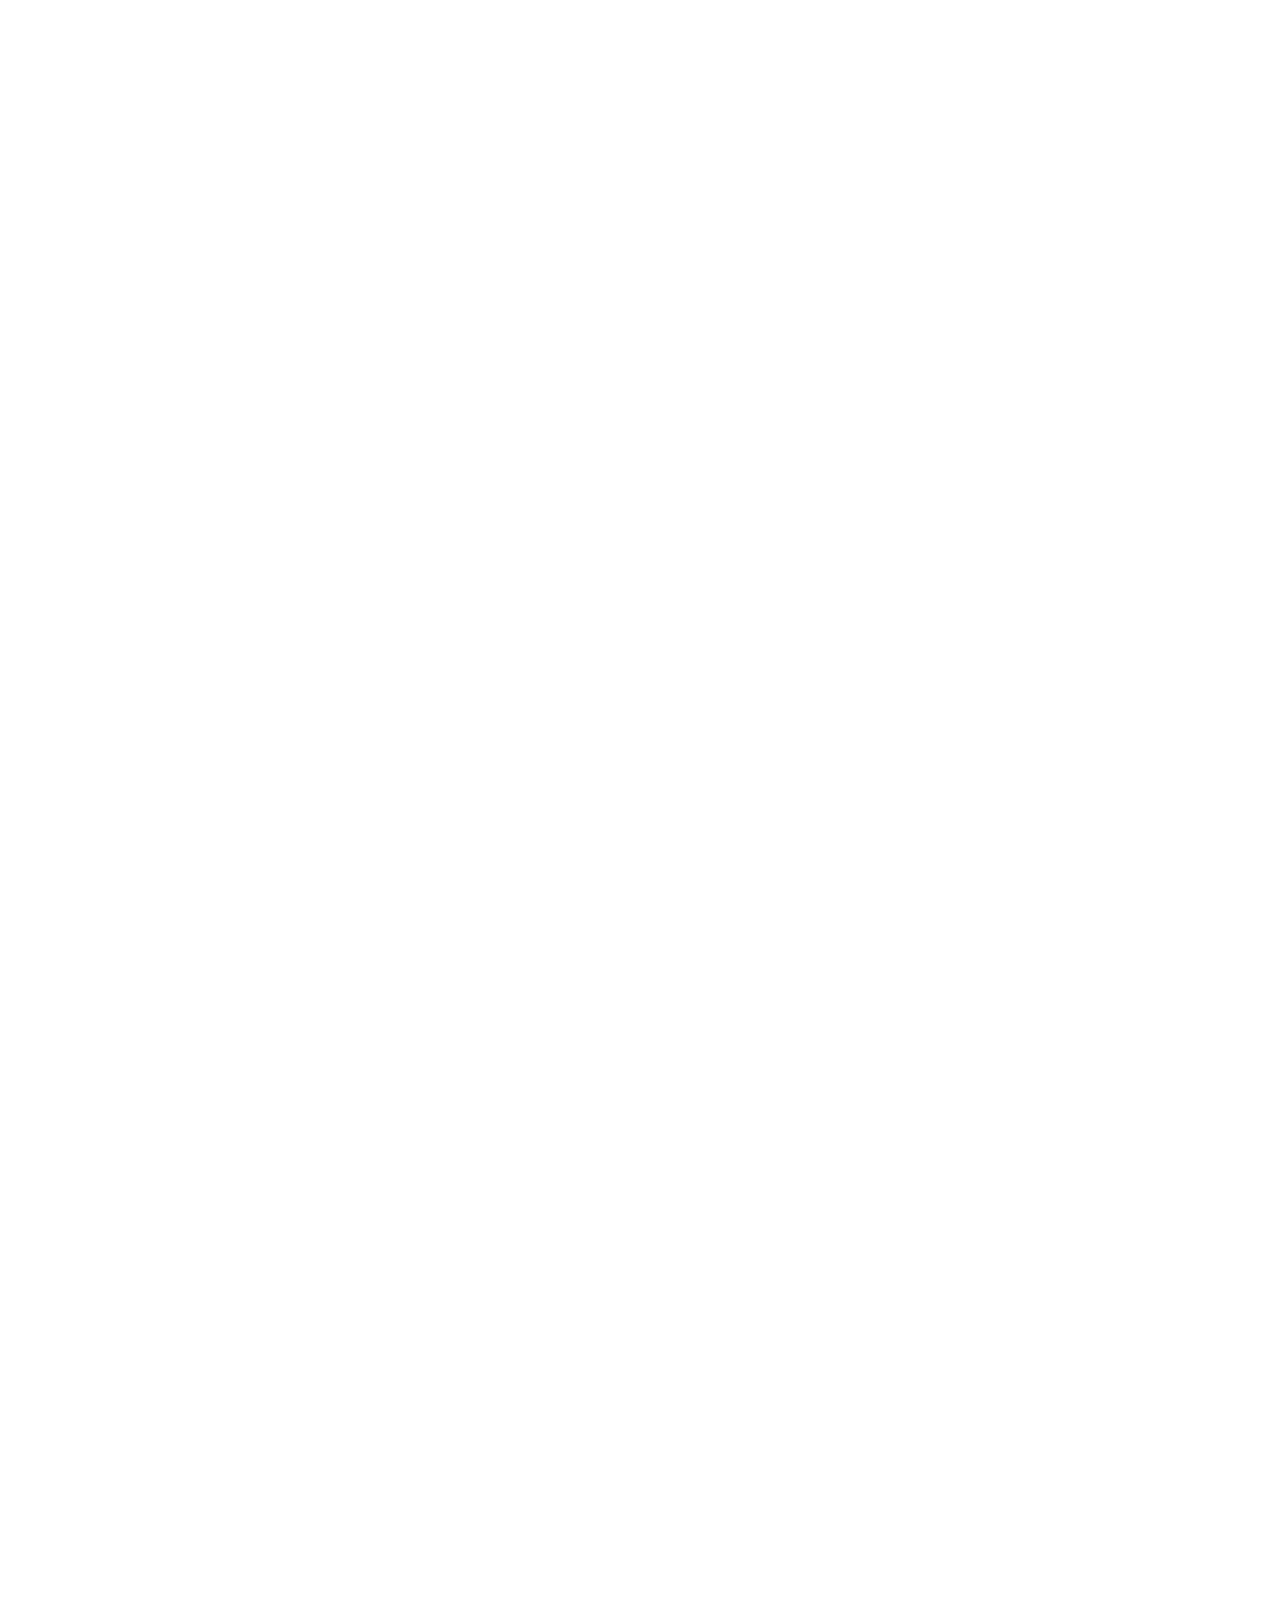
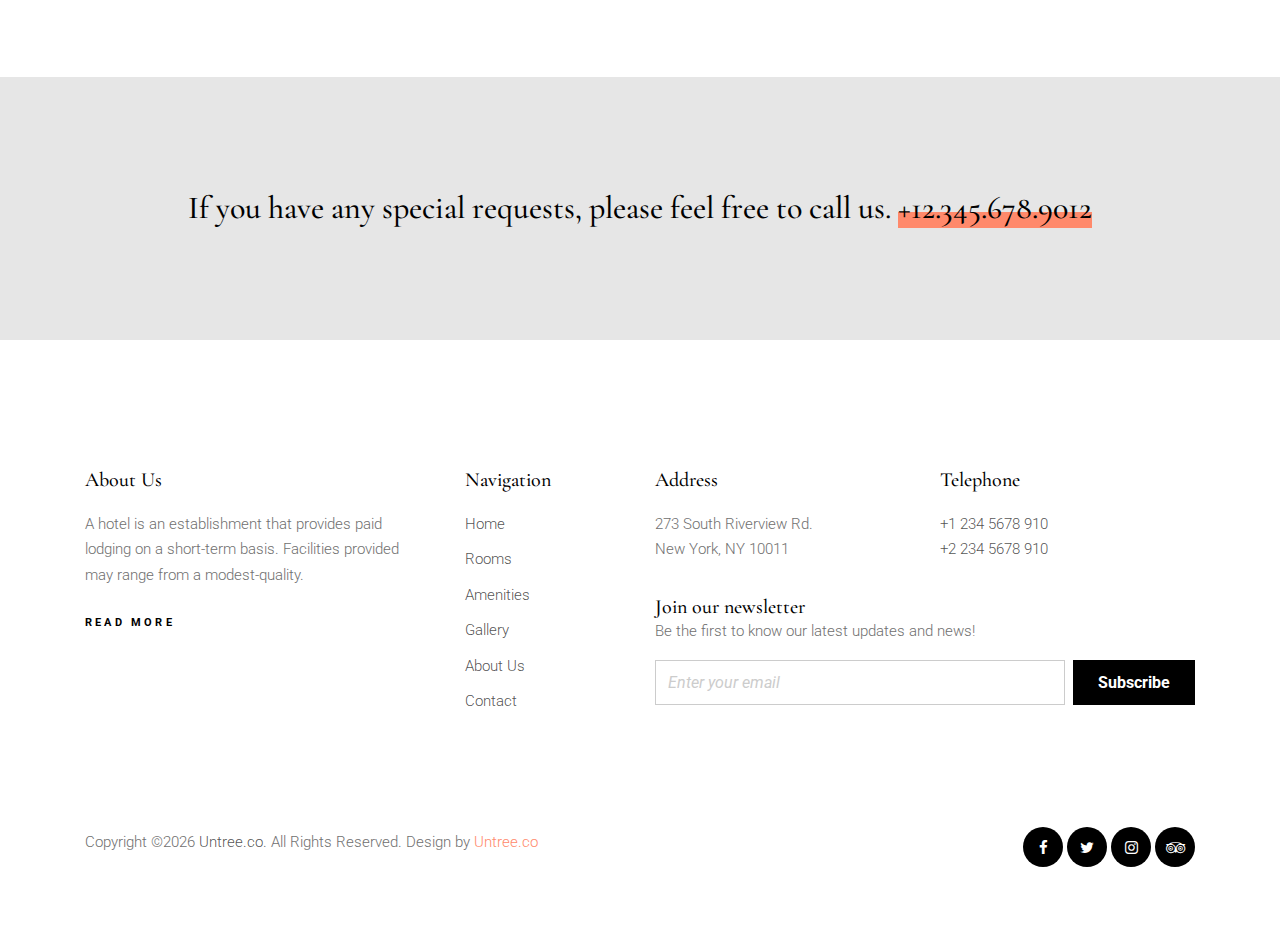
<file: gallery.html>
<!-- /*
* Template Name: LuxuryHotel
* Template Author: Untree.co
* Tempalte URI: https://untree.co/
* License: https://creativecommons.org/licenses/by/3.0/
*/ -->
<!doctype html>
<html lang="en">

<head>
  <meta charset="utf-8">
  <meta name="viewport" content="width=device-width, initial-scale=1, shrink-to-fit=no">
  <meta name="author" content="Untree.co">
  <link rel="shortcut icon" href="favicon.png">

  <meta name="description" content="" />
  <meta name="keywords" content="" />

    <link href="https://fonts.googleapis.com/css?family=Cormorant+Garamond:400,500i,700|Roboto:300,400,500,700&display=swap" rel="stylesheet">

    <link rel="stylesheet" href="css/vendor/icomoon/style.css">
    <link rel="stylesheet" href="css/vendor/owl.carousel.min.css">
    <link rel="stylesheet" href="css/vendor/aos.css">
    <link rel="stylesheet" href="css/vendor/animate.min.css">
    <link rel="stylesheet" href="css/vendor/bootstrap.css">
    <link rel="stylesheet" href="css/vendor/jquery.fancybox.min.css">

    <!-- Theme Style -->
    <link rel="stylesheet" href="css/style.css">

    <title>LuxuryHotel Free HTML Template by Untree.co</title>
  </head>
  <body>
    
    <div id="untree_co--overlayer"></div>
    <div class="loader">
      <div class="spinner-border text-primary" role="status">
        <span class="sr-only">Loading...</span>
      </div>
    </div>

    
    <nav class="untree_co--site-mobile-menu">
      <div class="close-wrap d-flex">
        <a href="#" class="d-flex ml-auto js-menu-toggle">
          <span class="close-label">Close</span>
          <div class="close-times">
            <span class="bar1"></span>
            <span class="bar2"></span>
          </div>
        </a>
      </div>
      <div class="site-mobile-inner"></div>
    </nav>


    <div class="untree_co--site-wrap">

      <nav class="untree_co--site-nav js-sticky-nav">
        <div class="container d-flex align-items-center">
          <div class="logo-wrap">
            <a href="index.html" class="untree_co--site-logo">LuxuryHotel</a>
          </div>
          <div class="site-nav-ul-wrap text-center d-none d-lg-block">
            <ul class="site-nav-ul js-clone-nav">
              <li><a href="index.html">Home</a></li>
              <li class="has-children">
                <a href="rooms.html">Rooms</a>
                <ul class="dropdown">
                  <li class="has-children">
                    <a href="#">King Bedroom</a>
                    <ul class="dropdown">
                      <li>
                        <a href="#">King Bedroom</a>
                      </li>
                      <li>
                        <a href="#">Queen &amp; Double Bedroom</a>
                      </li>
                      <li>
                        <a href="#">Le Voila Suite</a>
                      </li>
                    </ul>
                  </li>
                  <li>
                    <a href="#">Queen &amp; Double Bedroom</a>
                  </li>
                  <li>
                    <a href="#">Le Voila Suite</a>
                  </li>
                </ul>
              </li>
              <li><a href="amenities.html">Amenities</a></li>
              <li class="active"><a href="gallery.html">Gallery</a></li>
              <li><a href="about.html">About Us</a></li>
              <li><a href="contact.html">Contact</a></li>
            </ul>
          </div>
          <div class="icons-wrap text-md-right">

            <ul class="icons-top d-none d-lg-block">
              <li class="mr-4">
                <a href="#" class="js-search-toggle"><span class="icon-search2"></span></a>
              </li>
              <li>
                <a href="#"><span class="icon-facebook"></span></a>
              </li>
              <li>
                <a href="#"><span class="icon-twitter"></span></a>
              </li>
              <li>
                <a href="#"><span class="icon-instagram"></span></a>
              </li>
            </ul>

            <!-- Mobile Toggle -->
            <a href="#" class="d-block d-lg-none burger js-menu-toggle" data-toggle="collapse" data-target="#main-navbar">
              <span></span>
            </a>
          </div>
        </div>
      </nav>

      <main class="untree_co--site-main">
        

        <div class="untree_co--site-hero inner-page" style="background-image: url('images/slider_2.jpg')">
          <div class="container">
            <div class="row align-items-center justify-content-center">
              <div class="col-md-7 text-center">
                <div class="site-hero-contents" data-aos="fade-up">
                  <h1 class="hero-heading text-white">Gallery</h1>
                </div>
              </div>
            </div>
          </div>
        </div>
        
        <div class="untree_co--site-section">

          <div class="container-fluid px-0">

            <div class="row justify-content-center text-center pt-0 pb-5">  
              <div class="col-lg-6 section-heading" data-aos="fade-up">
                <h3 class="text-center">Slider Gallery</h3>
              </div>
            </div>

            <div class="row align-items-stretch">
              <div class="col-9 relative" data-aos="fade-up" data-aos-delay="">
                <div class="owl-carousel owl-gallery-big">
                  <div class="slide-thumb bg-image" style="background-image: url('images/room_1_a.jpg')"></div>
                  <div class="slide-thumb bg-image" style="background-image: url('images/room_1_b.jpg')"></div>
                  <div class="slide-thumb bg-image" style="background-image: url('images/room_2_a.jpg')"></div>
                  <div class="slide-thumb bg-image" style="background-image: url('images/room_2_b.jpg')"></div>
                </div>

                <div class="slider-counter text-center"></div>

              </div>
              <div class="col-3 relative"  data-aos="fade-up" data-aos-delay="100">

                <div class="owl-carousel owl-gallery-small">
                  <div class="slide-thumb bg-image" style="background-image: url('images/room_1_a.jpg')"><a href="#"></a></div>
                  <div class="slide-thumb bg-image" style="background-image: url('images/room_1_b.jpg')"><a href="#"></a></div>
                  <div class="slide-thumb bg-image" style="background-image: url('images/room_2_a.jpg')"><a href="#"></a></div>
                  <div class="slide-thumb bg-image" style="background-image: url('images/room_2_b.jpg')"><a href="#"></a></div>
                </div>

              </div>
            </div>
          </div>

        </div>

        <div class="untree_co--site-section">
          <div class="container">
            <div class="row justify-content-center text-center pt-0 pb-5">  
              <div class="col-lg-6 section-heading" data-aos="fade-up">
                <h3 class="text-center">More Galleries</h3>
              </div>
            </div>
            <div class="row gutter-2">
              <div class="col-md-6" data-aos="fade-up" data-aos-delay="">
                <a href="images/img_1.jpg" data-fancybox="gallery">
                  <img src="images/img_1.jpg" alt="Image" class="img-fluid">
                </a>
              </div>
              <div class="col-md-6" data-aos="fade-up" data-aos-delay="100">
                <a href="images/img_2.jpg" data-fancybox="gallery">
                  <img src="images/img_2.jpg" alt="Image" class="img-fluid">
                </a>
              </div>
              <div class="col-md-4" data-aos="fade-up" data-aos-delay="100">
                <a href="images/img_1.jpg" data-fancybox="gallery">
                  <img src="images/img_1.jpg" alt="Image" class="img-fluid">
                </a>
              </div>
              <div class="col-md-4" data-aos="fade-up" data-aos-delay="200">
                <a href="images/img_1.jpg" data-fancybox="gallery">
                  <img src="images/img_1.jpg" alt="Image" class="img-fluid">
                </a>
              </div>
              <div class="col-md-4" data-aos="fade-up" data-aos-delay="300">
                <a href="images/img_1.jpg" data-fancybox="gallery">
                  <img src="images/img_1.jpg" alt="Image" class="img-fluid">
                </a>
              </div>
              <div class="col-md-6" data-aos="fade-up" data-aos-delay="">
                <a href="images/img_1.jpg" data-fancybox="gallery">
                  <img src="images/img_1.jpg" alt="Image" class="img-fluid">
                </a>
              </div>
              <div class="col-md-6" data-aos="fade-up" data-aos-delay="100">
                <a href="images/img_2.jpg" data-fancybox="gallery">
                  <img src="images/img_2.jpg" alt="Image" class="img-fluid">
                </a>
              </div>
            </div>
          </div>
        </div>

        
        

    
        <div class="untree_co--site-section py-5 bg-body-darker cta">
          <div class="container">
            <div class="row">
              <div class="col-12 text-center">
                <h3 class="m-0 p-0">If you have any special requests, please feel free to call us. <a href="tel://+123456789012">+12.345.678.9012</a></h3>
              </div>
            </div>
          </div>
        </div>

      </main>
      <footer class="untree_co--site-footer">

        <div class="container">
          <div class="row">
            <div class="col-md-4 pr-md-5">
              <h3>About Us</h3>
              <p>A hotel is an establishment that provides paid lodging on a short-term basis. Facilities provided may range from a modest-quality.</p>
              <p><a href="#" class="readmore">Read more</a></p>
            </div>
            <div class="col-md-8 ml-auto">
              <div class="row">
                <div class="col-md-3">
                  <h3>Navigation</h3>
                  <ul class="list-unstyled">
                    <li><a href="#">Home</a></li>
                    <li><a href="#">Rooms</a></li>
                    <li><a href="#">Amenities</a></li>
                    <li><a href="#">Gallery</a></li>
                    <li><a href="#">About Us</a></li>
                    <li><a href="#">Contact</a></li>
                  </ul>
                </div>
                <div class="col-md-9 ml-auto">
                  <div class="row mb-3">
                    <div class="col-md-6">
                      <h3>Address</h3>
                      <address>273 South Riverview Rd. <br> New York, NY 10011</address>
                    </div>
                    <div class="col-md-6">
                      <h3>Telephone</h3>
                      <p>
                        <a href="#">+1 234 5678 910</a> <br>
                        <a href="#">+2 234 5678 910</a>
                      </p>
                    </div>
                  </div>

                  <h3 class="mb-0">Join our newsletter</h3>
                  <p>Be the first to know our latest updates and news!</p>
                  <form action="#" method="" class="form-subscribe">
                    <div class="form-group d-flex">
                      <input type="email" class="form-control mr-2" placeholder="Enter your email">
                      <input type="submit" value="Subscribe" class="btn btn-black px-4 text-white">
                    </div>
                  </form>
                </div>
                
              </div>
            </div>
          </div>
          <div class="row mt-5 pt-5 align-items-center">
            <div class="col-md-6 text-md-left">
              <!-- Link back to Untree.co can't be removed. Template is licensed under CC BY 3.0. If you purchased a license you can remove this. -->
              <p>
                Copyright &copy;<script>document.write(new Date().getFullYear());</script> <a href="index.html">Untree.co</a>. All Rights Reserved. Design by <a href="https://untree.co/" target="_blank" class="text-primary">Untree.co</a>
              </p>
            <!-- Link back to Untree.co can't be removed. Template is licensed under CC BY 3.0. If you purchased a license you can remove this. -->
            </div>
            <div class="col-md-6 text-md-right">
              <ul class="icons-top icons-dark">
              <li>
                <a href="#"><span class="icon-facebook"></span></a>
              </li>
              <li>
                <a href="#"><span class="icon-twitter"></span></a>
              </li>
              <li>
                <a href="#"><span class="icon-instagram"></span></a>
              </li>
              <li>
                <a href="#"><span class="icon-tripadvisor"></span></a>
              </li>
            </ul>

            </div>
          </div>
        </div>
        
      </footer>
    </div>
    <!-- Search -->
    <div class="search-wrap">
      <a href="#" class="close-search js-search-toggle">
        <span>Close</span>
      </a>
      <div class="container">
        <div class="row justify-content-center align-items-center text-center">
          <div class="col-md-12">
            <form action="#">
              <input type="search" name="s" id="s" placeholder="Type a keyword and hit enter..."  autocomplete="false">
            </form>    
          </div>
        </div>
      </div>
    </div>

    <script src="js/vendor/jquery-3.3.1.min.js"></script>
    <script src="js/vendor/popper.min.js"></script>
    <script src="js/vendor/bootstrap.min.js"></script>

    <script src="js/vendor/owl.carousel.min.js"></script>
    
    <script src="js/vendor/jarallax.min.js"></script>
    <script src="js/vendor/jarallax-element.min.js"></script>
    <script src="js/vendor/ofi.min.js"></script>

    <script src="js/vendor/aos.js"></script>

    <script src="js/vendor/jquery.lettering.js"></script>
    <script src="js/vendor/jquery.sticky.js"></script>

    <script src="js/vendor/jquery.fancybox.min.js"></script>

    <script src="js/vendor/TweenMax.min.js"></script>
    <script src="js/vendor/ScrollMagic.min.js"></script>
    <script src="js/vendor/scrollmagic.animation.gsap.min.js"></script>
    <script src="js/vendor/debug.addIndicators.min.js"></script>


    <script src="js/main.js"></script>
  </body>
</html>
</file>
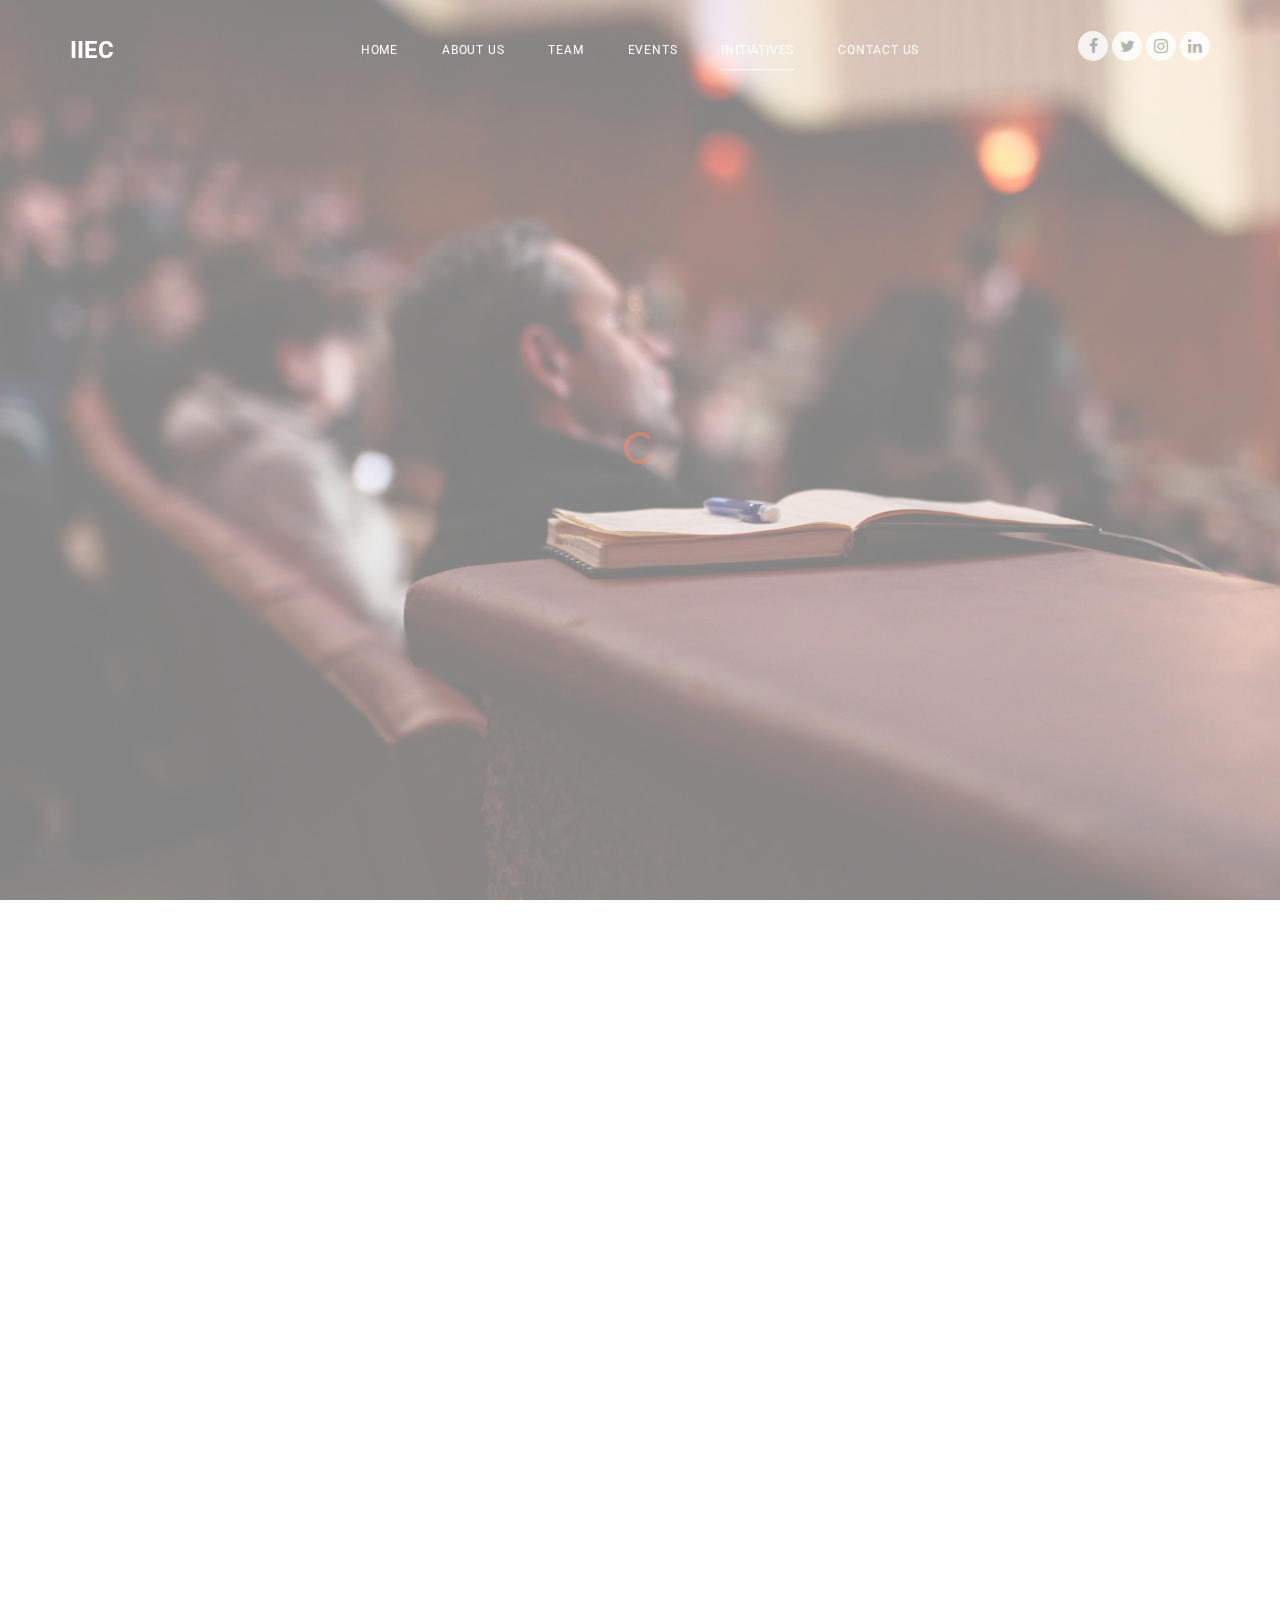
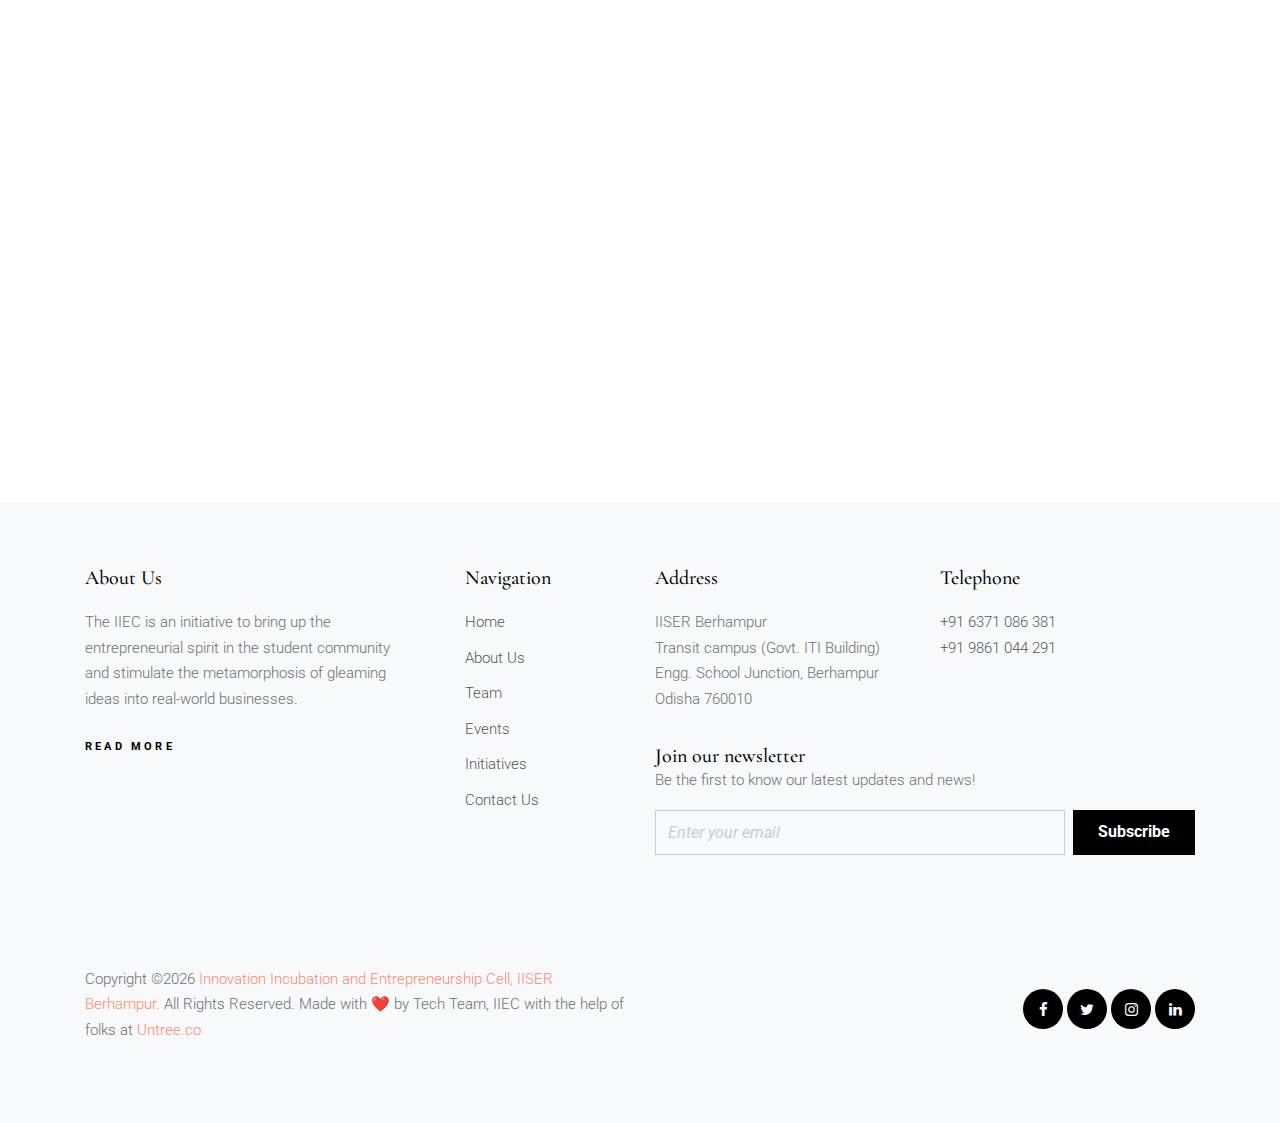
<file: initiatives.html>
<!-- /*
* Template Name: LuxuryHotel
* Template Author: Untree.co
* Tempalte URI: https://untree.co/
* License: https://creativecommons.org/licenses/by/3.0/
*/ -->
<!doctype html>
<html lang="en">

<head>
  <meta charset="utf-8">
  <meta name="viewport" content="width=device-width, initial-scale=1, shrink-to-fit=no">
  <meta name="author" content="Untree.co">
  <link rel="shortcut icon" href="favicon.png">

  <meta name="description" content="" />
  <meta name="keywords" content="" />

    <link href="https://fonts.googleapis.com/css?family=Cormorant+Garamond:400,500i,700|Roboto:300,400,500,700&display=swap" rel="stylesheet">

    <link rel="stylesheet" href="css/vendor/icomoon/style.css">
    <link rel="stylesheet" href="css/vendor/owl.carousel.min.css">
    <link rel="stylesheet" href="css/vendor/aos.css">
    <link rel="stylesheet" href="css/vendor/animate.min.css">
    <link rel="stylesheet" href="css/vendor/bootstrap.css">
    <link rel="stylesheet" href="css/vendor/jquery.fancybox.min.css">

    <!-- Theme Style -->
    <link rel="stylesheet" href="css/style.css">

    <title>Initiatives</title>
  </head>
  <body>
    
    <div id="untree_co--overlayer"></div>
    <div class="loader">
      <div class="spinner-border text-primary" role="status">
        <span class="sr-only">Loading...</span>
      </div>
    </div>

    
    <nav class="untree_co--site-mobile-menu">
      <div class="close-wrap d-flex">
        <a href="#" class="d-flex ml-auto js-menu-toggle">
          <span class="close-label">Close</span>
          <div class="close-times">
            <span class="bar1"></span>
            <span class="bar2"></span>
          </div>
        </a>
      </div>
      <div class="site-mobile-inner"></div>
    </nav>


    <div class="untree_co--site-wrap">

      <nav class="untree_co--site-nav js-sticky-nav">
        <div class="container d-flex align-items-center">
          <div class="logo-wrap">
            <a href="index.html" class="untree_co--site-logo">IIEC</a>
          </div>
          <div class="site-nav-ul-wrap text-center d-none d-lg-block">
            <ul class="site-nav-ul js-clone-nav">
              <li><a href="index.html">Home</a></li>
              <li><a href="about us.html">About Us</a></li>
              <li><a href="team.html">Team</a></li>
              <li class="has-children">
                <a href="events.html">Events</a>
                
                
                  <ul class="dropdown">
                  <!-- <li class="has-children"> -->
                    <!-- <a href="#">King </a> -->
                    <!-- <ul class="dropdown">
                      <li>
                        <a href="#">King Bedroom</a>
                      </li>
                      <li>
                        <a href="#">Queen &amp; Double Bedroom</a>
                      </li>
                      <li>
                        <a href="#">Le Voila Suite</a>
                      </li>
                    </ul> -->
                  <!-- </li> -->
                  <!-- <li>
                    <a href="#">Queen &amp; Double Bedroom</a>
                  </li> -->
                  <li>
                    <a href="https://iieciiserbpr.github.io/website/events.html">All Events</a>
                  </li>
                  <li>
                    <a href="https://iieciiserbpr.github.io/eventpage/whatafter/index.html">What after BS-MS?</a>
                  </li>
                  <li>
                    <a href="https://iieciiserbpr.github.io/website/eventpage/skillscale/index.html">SkillScale</a>
                  </li>
                  
                </ul>
              </li>

           

              
              
              <li class="active"><a href="initiatives.html">Initiatives</a></li>
              <li><a href="contact us.html">Contact Us</a></li>
            </ul>
          </div>
          <div class="icons-wrap text-md-right">

            <ul class="icons-top d-none d-lg-block">
              <li>
                <a href="https://www.facebook.com/entreprenuershipatiiserbpr/"><span class="icon-facebook"></span></a>
              </li>
              <li>
                <a href="https://twitter.com/iiec_iiserbpr"><span class="icon-twitter"></span></a>
              </li>
              <li>
                <a href="https://www.instagram.com/iiec_iiserbpr/"><span class="icon-instagram"></span></a>
              </li>
              <li>
                <a href="https://www.linkedin.com/company/iieciiserberhampur/"><span class="icon-linkedin"></span></a>
              </li>
            </ul>

            <!-- Mobile Toggle -->
            <a href="#" class="d-block d-lg-none burger js-menu-toggle" data-toggle="collapse" data-target="#main-navbar">
              <span></span>
            </a>
          </div>
        </div>
      </nav>

      <main class="untree_co--site-main">
        

        <div class="untree_co--site-hero inner-page" style="background-image: url('images/initiative.jpg')">
          <div class="container">
            <div class="row align-items-center justify-content-center">
              <div class="col-md-7 text-center">
                <div class="site-hero-contents" data-aos="fade-up">
                  <h1 class="hero-heading text-white" style="font-size: 4rem;">Initiatives</h1>
                </div>
              </div>
            </div>
          </div>
        </div>



              


                    <!-- Initiate -->

        <div class="untree_co--site-section">
          <div class="container">
            <div class="container pt-0 pb-5">
            <div class="row justify-content-center text-center">  
              <div class="col-lg-6 section-heading" data-aos="fade-up">
                <h3 class="text-center">Our Initiatives</h3>
              </div>
            </div>
          </div>
            <div class="row custom-row-02192 align-items-stretch">
              <div class="col-md-6 col-lg-4 mb-5" data-aos="fade-up" data-aos-delay="100">
                <div class="media-29191 text-center h-100">
                  <div class="media-29191-icon">
                    <img src="images/svg/customer-service-help-svgrepo-com.svg" alt="Image" class="img-fluid">
                  </div>
                  <h3>Start-up Support</h3>
                  <p>Every start-up needs support to carry it in this long journey where you need to put all your efforts and have to be patient. We are here to help you to give guidance on all you need, whether it to provide you with skilled people or to provide you any legal guidance you need.</p>
                  <!-- <p><p><a href="#" class="readmore reverse">Read More</a></p></p> -->
                </div>
              </div>
              
              <div class="col-md-6 col-lg-4 mb-5" data-aos="fade-up" data-aos-delay="200">
                <div class="media-29191 text-center h-100">
                  <div class="media-29191-icon">
                    <img src="images/svg/business-presentation-man-svgrepo-com.svg" alt="Image" class="img-fluid">
                  </div>
                  <h3>Guidance to deliver a perfect pitch</h3>
                  <p style="color:black;">To deliver a perfect pitch is a skill that is a must if you want to be a successful entrepreneur where you need to hit all the important points in a pitch, we will help you to focus on giving a pitch that will stand out all audiences as well as investors.</p>
                  <!-- <p><p><a href="#" class="readmore reverse">Read More</a></p></p> -->
                </div>
              </div>
              <div class="col-md-6 col-lg-4 mb-5" data-aos="fade-up" data-aos-delay="100">
                <div class="media-29191 text-center h-100">
                  <div class="media-29191-icon">
                    <img src="images/svg/skill-svgrepo-com.svg" alt="Image" class="img-fluid">
                  </div>
                  <h3>Skill Development</h3>
                  <p  style="color:black;"> We will help you through focusing on particular skill development by conducting workshops and seminars on specific topics like science on how to write research paper, stock market analysis, coding, and robotics which will help you in overall development. </p>
                  <!-- <p><p><a href="#" class="readmore reverse">Read More</a></p></p> -->
                </div>
              </div>
              
              <div class="col-md-6 col-lg-4 mb-5" data-aos="fade-up" data-aos-delay="200">
                <div class="media-29191 text-center h-100">
                  <div class="media-29191-icon">
                    <img src="images/svg/education-graduation-learning-school-study-svgrepo-com.svg" alt="Image" class="img-fluid">
                  </div>
                  <h3>Career counselling support</h3>
                  <p  style="color:black;"> Career counseling helps you to know about different fields and options you have to make it as your own career, it helps you to recognize your strength and weaknesses and work accordingly. </p>
                  <!-- <p><p><a href="#" class="readmore reverse">Read More</a></p></p> -->
                </div>
              </div>
              
              <!-- <div class="col-md-6 col-lg-4 mb-5" data-aos="fade-up" data-aos-delay="100">
                <div class="media-29191 text-center h-100">
                  <div class="media-29191-icon">
                    <img src="images/svg/partners.svg" alt="Image" class="img-fluid">
                  </div>

                  <h3>Meeting rooms</h3>
                  <p>A hotel is an establishment that provides paid lodging on a short-term basis. Facilities provided may range from a modest-quality.</p>
                  <p><p><a href="#" class="readmore reverse">Read More</a></p></p>
                </div>
              </div> -->

              <!-- <div class="col-md-6 col-lg-4 mb-5" data-aos="fade-up" data-aos-delay="200">
                <div class="media-29191 text-center h-100">
                  <div class="media-29191-icon">
                    <img src="images/svg/washing-machine.svg" alt="Image" class="img-fluid">
                  </div>
                  <h3>Laundry and Valet service</h3>
                  <p>A hotel is an establishment that provides paid lodging on a short-term basis. Facilities provided may range from a modest-quality.</p>
                  <p><p><a href="#" class="readmore reverse">Read More</a></p></p>
                </div>
              </div> -->

            </div>
          </div>
        </div>

        <!-- Ending  -->
</main>

      <footer class="untree_co--site-footer" style="background-color: #f7f9fb;">

        <div class="container">
          <div class="row">
            <div class="col-md-4 pr-md-5">
              <h3>About Us</h3>
              <p>The IIEC is an initiative to bring up the entrepreneurial spirit in the student community and stimulate the metamorphosis of gleaming ideas into real-world businesses.</p>
              <p><a href="about us.html" class="readmore">Read more</a></p>
            </div>
            <div class="col-md-8 ml-auto">
              <div class="row">
                <div class="col-md-3">
                  <h3>Navigation</h3>
                  <ul class="list-unstyled">
                    <li><a href="index.html">Home</a></li>
                    <li><a href="about us.html">About Us</a></li>
                    <li><a href="team.html">Team</a></li>
                    <li><a href="events.html">Events</a></li>
                    <li><a href="initiatives.html">Initiatives</a></li>
                    <li><a href="contact us.html">Contact Us</a></li>
                  </ul>
                </div>
                <div class="col-md-9 ml-auto">
                  <div class="row mb-3">
                    <div class="col-md-6">
                      <h3>Address</h3>
                      <address>IISER Berhampur <br> Transit campus (Govt. ITI Building) <br> Engg. School Junction, Berhampur <br> Odisha 760010 </address>
                    </div>
                    <div class="col-md-6">
                      <h3>Telephone</h3>
                      <p>
                        <a href="#">+91 6371 086 381</a> <br>
                        <a href="#">+91 9861 044 291</a>
                      </p>
                    </div>
                  </div>

                  <h3 class="mb-0">Join our newsletter</h3>
                  <p>Be the first to know our latest updates and news!</p>
                  <form action="https://forms.gle/2Rt89wZS1wNjRd186" method="" class="form-subscribe">
                    <div class="form-group d-flex">
                      <input type="email" class="form-control mr-2" placeholder="Enter your email">
                      <input type="submit" value="Subscribe" class="btn btn-black px-4 text-white">
                    </div>
                  </form>
                </div>
                
              </div>
            </div>
          </div>
          <div class="row mt-5 pt-5 align-items-center">
            <div class="col-md-6 text-md-left">
              <!-- Link back to Untree.co can't be removed. Template is licensed under CC BY 3.0. If you purchased a license you can remove this. -->
              <p>
                Copyright &copy;<script>document.write(new Date().getFullYear());</script> <a href="index.html" target="_blank" class="text-primary">Innovation Incubation and Entrepreneurship Cell, IISER Berhampur. </a>All Rights Reserved. Made with ❤️ by Tech Team, IIEC with the help of folks at <a href="https://untree.co/" target="_blank" class="text-primary">Untree.co</a>
              </p>
            <!-- Link back to Untree.co can't be removed. Template is licensed under CC BY 3.0. If you purchased a license you can remove this. -->
            </div>
            <div class="col-md-6 text-md-right">
              <ul class="icons-top icons-dark">
                <li>
                <a href="https://www.facebook.com/entreprenuershipatiiserbpr/"><span class="icon-facebook"></span></a>
              </li>
              <li>
                <a href="https://twitter.com/iiec_iiserbpr"><span class="icon-twitter"></span></a>
              </li>
              <li>
                <a href="https://www.instagram.com/iiec_iiserbpr/"><span class="icon-instagram"></span></a>
              </li>
              <li>
                <a href="https://www.linkedin.com/company/iieciiserberhampur/"><span class="icon-linkedin"></span></a>
              </li>
              </ul>

            </div>
          </div>
        </div>
        
      </footer>
    </div>
    <!-- Search -->
    <div class="search-wrap">
      <a href="#" class="close-search js-search-toggle">
        <span>Close</span>
      </a>
      <div class="container">
        <div class="row justify-content-center align-items-center text-center">
          <div class="col-md-12">
            <form action="#">
              <input type="search" name="s" id="s" placeholder="Type a keyword and hit enter..."  autocomplete="false">
            </form>    
          </div>
        </div>
      </div>
    </div>

    <script src="js/vendor/jquery-3.3.1.min.js"></script>
    <script src="js/vendor/popper.min.js"></script>
    <script src="js/vendor/bootstrap.min.js"></script>

    <script src="js/vendor/owl.carousel.min.js"></script>
    
    <script src="js/vendor/jarallax.min.js"></script>
    <script src="js/vendor/jarallax-element.min.js"></script>
    <script src="js/vendor/ofi.min.js"></script>

    <script src="js/vendor/aos.js"></script>

    <script src="js/vendor/jquery.lettering.js"></script>
    <script src="js/vendor/jquery.sticky.js"></script>

    <script src="js/vendor/jquery.fancybox.min.js"></script>

    <script src="js/vendor/TweenMax.min.js"></script>
    <script src="js/vendor/ScrollMagic.min.js"></script>
    <script src="js/vendor/scrollmagic.animation.gsap.min.js"></script>
    <script src="js/vendor/debug.addIndicators.min.js"></script>


    <script src="js/main.js"></script>
  </body>
</html>
</file>
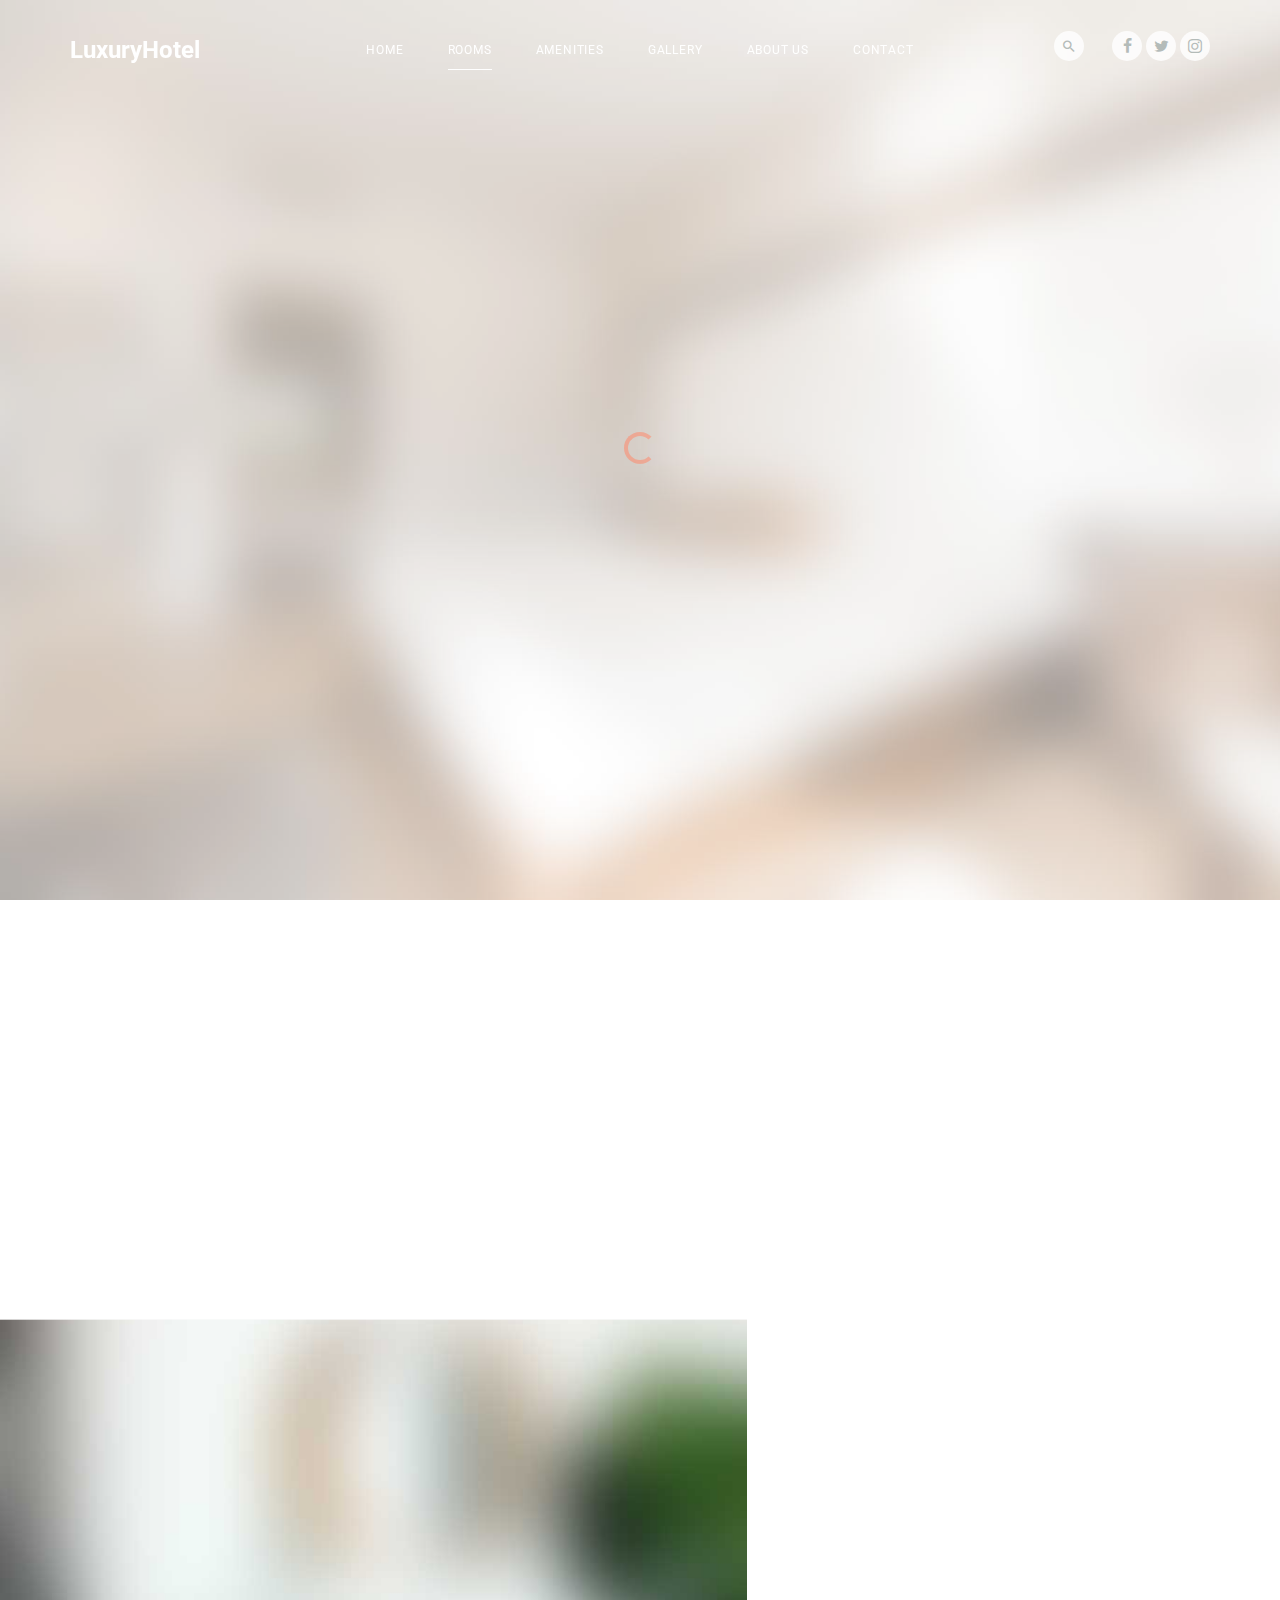
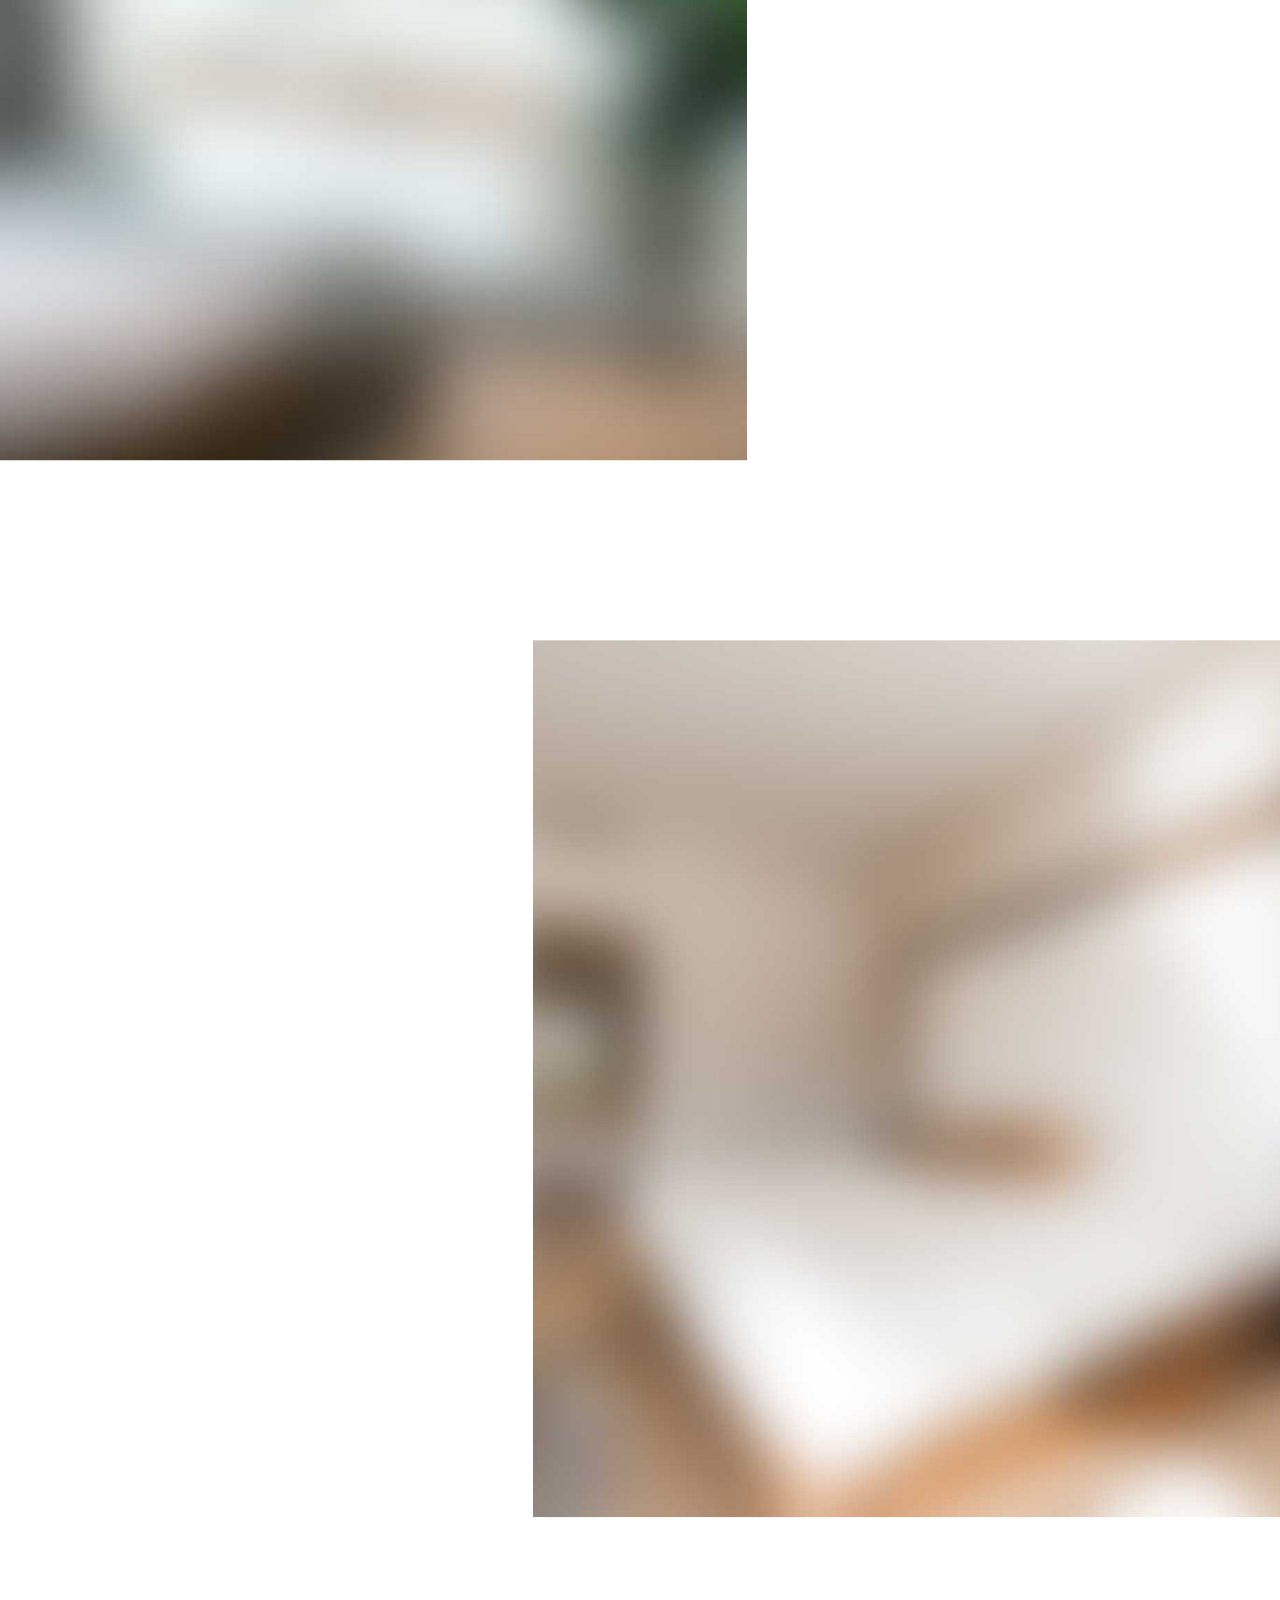
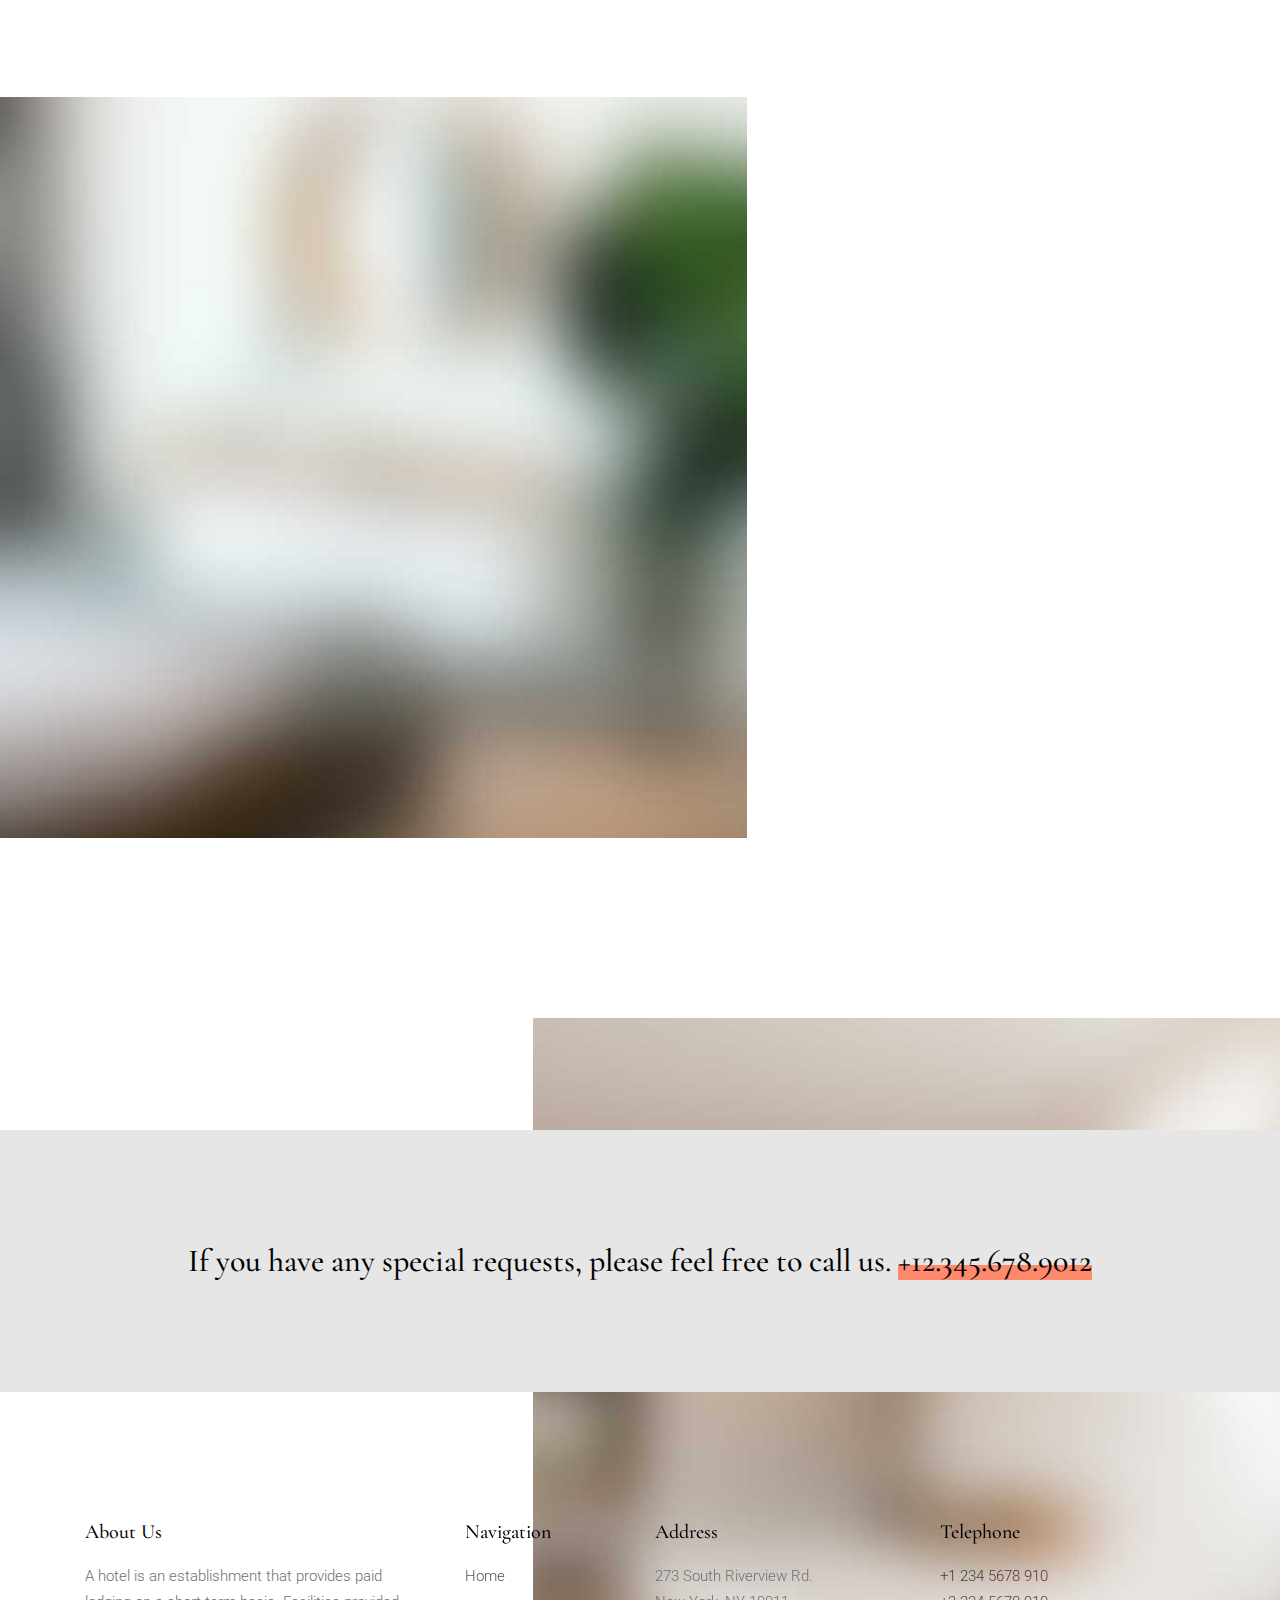
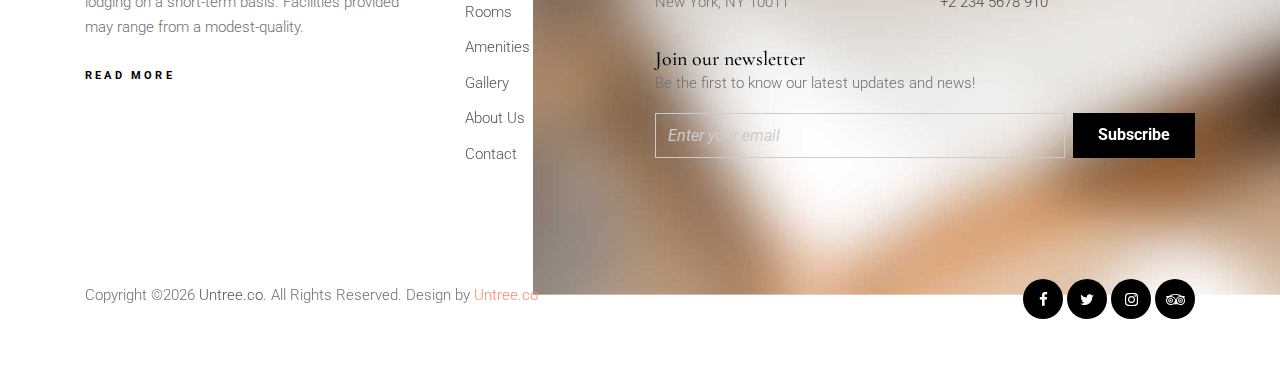
<file: rooms.html>
<!-- /*
* Template Name: LuxuryHotel
* Template Author: Untree.co
* Tempalte URI: https://untree.co/
* License: https://creativecommons.org/licenses/by/3.0/
*/ -->
<!doctype html>
<html lang="en">

<head>
  <meta charset="utf-8">
  <meta name="viewport" content="width=device-width, initial-scale=1, shrink-to-fit=no">
  <meta name="author" content="Untree.co">
  <link rel="shortcut icon" href="favicon.png">

  <meta name="description" content="" />
  <meta name="keywords" content="" />

    <link href="https://fonts.googleapis.com/css?family=Cormorant+Garamond:400,500i,700|Roboto:300,400,500,700&display=swap" rel="stylesheet">

    <link rel="stylesheet" href="css/vendor/icomoon/style.css">
    <link rel="stylesheet" href="css/vendor/owl.carousel.min.css">
    <link rel="stylesheet" href="css/vendor/aos.css">
    <link rel="stylesheet" href="css/vendor/animate.min.css">
    <link rel="stylesheet" href="css/vendor/bootstrap.css">

    <!-- Theme Style -->
    <link rel="stylesheet" href="css/style.css">

    <title>LuxuryHotel Free HTML Template by Untree.co</title>
  </head>
  <body>
    
    <div id="untree_co--overlayer"></div>
    <div class="loader">
      <div class="spinner-border text-primary" role="status">
        <span class="sr-only">Loading...</span>
      </div>
    </div>
    
    <nav class="untree_co--site-mobile-menu">
      <div class="close-wrap d-flex">
        <a href="#" class="d-flex ml-auto js-menu-toggle">
          <span class="close-label">Close</span>
          <div class="close-times">
            <span class="bar1"></span>
            <span class="bar2"></span>
          </div>
        </a>
      </div>
      <div class="site-mobile-inner"></div>
    </nav>


    <div class="untree_co--site-wrap">

      <nav class="untree_co--site-nav js-sticky-nav">
        <div class="container d-flex align-items-center">
          <div class="logo-wrap">
            <a href="index.html" class="untree_co--site-logo">LuxuryHotel</a>
          </div>
          <div class="site-nav-ul-wrap text-center d-none d-lg-block">
            <ul class="site-nav-ul js-clone-nav">
              <li><a href="index.html">Home</a></li>
              <li class="has-children active">
                <a href="rooms.html">Rooms</a>
                <ul class="dropdown">
                  <li class="has-children">
                    <a href="#">King Bedroom</a>
                    <ul class="dropdown">
                      <li>
                        <a href="#">King Bedroom</a>
                      </li>
                      <li>
                        <a href="#">Queen &amp; Double Bedroom</a>
                      </li>
                      <li>
                        <a href="#">Le Voila Suite</a>
                      </li>
                    </ul>
                  </li>
                  <li>
                    <a href="#">Queen &amp; Double Bedroom</a>
                  </li>
                  <li>
                    <a href="#">Le Voila Suite</a>
                  </li>
                </ul>
              </li>
              <li><a href="amenities.html">Amenities</a></li>
              <li><a href="gallery.html">Gallery</a></li>
              <li><a href="about.html">About Us</a></li>
              <li><a href="contact.html">Contact</a></li>
            </ul>
          </div>
          <div class="icons-wrap text-md-right">

            <ul class="icons-top d-none d-lg-block">
              <li class="mr-4">
                <a href="#" class="js-search-toggle"><span class="icon-search2"></span></a>
              </li>
              <li>
                <a href="#"><span class="icon-facebook"></span></a>
              </li>
              <li>
                <a href="#"><span class="icon-twitter"></span></a>
              </li>
              <li>
                <a href="#"><span class="icon-instagram"></span></a>
              </li>
            </ul>

            <!-- Mobile Toggle -->
            <a href="#" class="d-block d-lg-none burger js-menu-toggle" data-toggle="collapse" data-target="#main-navbar">
              <span></span>
            </a>
          </div>
        </div>
      </nav>

      <main class="untree_co--site-main">
        
        <div class="untree_co--site-hero inner-page" style="background-image: url('images/slider_2.jpg')">
          <div class="container">
            <div class="row align-items-center justify-content-center">
              <div class="col-md-7 text-center">
                <div class="site-hero-contents" data-aos="fade-up">
                  <h1 class="hero-heading text-white">Our Rooms</h1>
                </div>
              </div>
            </div>
          </div>
        </div>
        <div class="untree_co--site-section pb-0">
          <div class="container-fluid px-md-0">

            <div class="row justify-content-center text-center site-section pt-0">
              <div class="col-md-6">
                <h2 class="display-4" data-aos="fade-up">Enjoy Your Stay</h2>
                <p data-aos="fade-up" data-aos-delay="100">A hotel is an establishment that provides paid lodging on a short-term basis. Facilities provided may range from a modest-quality mattress </p>
              </div>
            </div>
            <div class="row no-gutters align-items-stretch room-animate site-section">
              <div class="col-md-7 img-wrap" data-jarallax-element="-100">
                
                <div class="bg-image h-100" style="background-color: #efefef; background-image: url('images/room_1_a.jpg');">
                
                </div>
              </div>
              <div class="col-md-5">
                <div class="row justify-content-center">
                  <div class="col-md-8 py-5">
                    <h3 class="display-4 heading">King Bedroom</h3>
                    <div class="room-exerpt">
                      <div class="room-price mb-4">$200<span class="per">/night</span></div>
                      <p>A hotel is an establishment that provides paid lodging on a short-term basis. Facilities provided may range from a modest-quality mattress </p>
                      <p>Small, lower-priced hotels may offer only the most basic guest services and facilities. </p>

                      <div class="row mt-5">
                        <div class="col-12">
                          <h3 class="mb-4">Amenities</h3>
                          <ul class="list-unstyled ul-check">
                            <li>32-inch LCD TV with cable channels and DVD player</li>
                            <li>Handheld and mounted rain shower heads</li>
                            <li>Wi-Fi access</li>
                            <li>Safety deposit box</li>
                            <li>Mini-bar</li>
                          </ul>
                        </div>
                      </div>
                    </div>

                  </div>
                </div>

              </div>
            </div>
          </div>


          <div class="container-fluid px-md-0">
            <div class="row no-gutters align-items-stretch room-animate site-section">
              <div class="col-md-7 order-md-2 img-wrap" data-jarallax-element="-100">
                
                <div class="bg-image h-100" style="background-color: #efefef; background-image: url('images/slider_2.jpg');"></div>
                
              </div>
              <div class="col-md-5">
                <div class="row justify-content-center">
                  <div class="col-md-8 py-5">
                    <h3 class="display-4 heading">Queen &amp; Double Bedroom</h3>
                    <div class="room-exerpt">
                      <div class="room-price mb-4">$200<span class="per">/night</span></div>
                      <p>A hotel is an establishment that provides paid lodging on a short-term basis. Facilities provided may range from a modest-quality mattress </p>

                      <p>Small, lower-priced hotels may offer only the most basic guest services and facilities. </p>

                      <div class="row mt-5">
                        <div class="col-12">
                          <h3 class="mb-4">Amenities</h3>
                          <ul class="list-unstyled ul-check">
                            <li>32-inch LCD TV with cable channels and DVD player</li>
                            <li>Handheld and mounted rain shower heads</li>
                            <li>Wi-Fi access</li>
                            <li>Safety deposit box</li>
                            <li>Mini-bar</li>
                          </ul>
                        </div>
                      </div>
                    </div>
                  </div>
                </div>

              </div>
            </div>
          </div>

          <div class="container-fluid px-md-0">

            <div class="row no-gutters align-items-stretch room-animate site-section">
              <div class="col-md-7 img-wrap" data-jarallax-element="-100">
                
                <div class="bg-image h-100" style="background-color: #efefef; background-image: url('images/room_1_a.jpg');"></div>
                
              </div>
              <div class="col-md-5">
                <div class="row justify-content-center">
                  <div class="col-md-8 py-5">
                    <h3 class="display-4 heading">King Bedroom</h3>
                    <div class="room-exerpt">
                      <div class="room-price mb-4">$200<span class="per">/night</span></div>
                      <p>A hotel is an establishment that provides paid lodging on a short-term basis. Facilities provided may range from a modest-quality mattress </p>
                      <p>Small, lower-priced hotels may offer only the most basic guest services and facilities. </p>

                      <div class="row mt-5">
                        <div class="col-12">
                          <h3 class="mb-4">Amenities</h3>
                          <ul class="list-unstyled ul-check">
                            <li>32-inch LCD TV with cable channels and DVD player</li>
                            <li>Handheld and mounted rain shower heads</li>
                            <li>Wi-Fi access</li>
                            <li>Safety deposit box</li>
                            <li>Mini-bar</li>
                          </ul>
                        </div>
                      </div>
                    </div>

                  </div>
                </div>

              </div>
            </div>
          </div>


          <div class="container-fluid px-md-0">
            <div class="row no-gutters align-items-stretch room-animate site-section pb-0">
              <div class="col-md-7 order-md-2 img-wrap" data-jarallax-element="-100">
                <div class="bg-image h-100" style="background-color: #efefef; background-image: url('images/slider_2.jpg');"></div>
              </div>
              <div class="col-md-5">
                <div class="row justify-content-center">
                  <div class="col-md-8 py-5">
                    <h3 class="display-4 heading">Queen &amp; Double Bedroom</h3>
                    <div class="room-exerpt">
                      <div class="room-price mb-4">$200<span class="per">/night</span></div>
                      <p>A hotel is an establishment that provides paid lodging on a short-term basis. Facilities provided may range from a modest-quality mattress </p>

                      <p>Small, lower-priced hotels may offer only the most basic guest services and facilities. </p>

                      <div class="row mt-5">
                        <div class="col-12">
                          <h3 class="mb-4">Amenities</h3>
                          <ul class="list-unstyled ul-check">
                            <li>32-inch LCD TV with cable channels and DVD player</li>
                            <li>Handheld and mounted rain shower heads</li>
                            <li>Wi-Fi access</li>
                            <li>Safety deposit box</li>
                            <li>Mini-bar</li>
                          </ul>
                        </div>
                      </div>
                    </div>
                  </div>
                </div>

              </div>
            </div>
          </div>
        </div>

    
        <div class="untree_co--site-section py-5 bg-body-darker cta">
          <div class="container">
            <div class="row">
              <div class="col-12 text-center">
                <h3 class="m-0 p-0">If you have any special requests, please feel free to call us. <a href="tel://+123456789012">+12.345.678.9012</a></h3>
              </div>
            </div>
          </div>
        </div>


      </main>
      <footer class="untree_co--site-footer">

        <div class="container">
          <div class="row">
            <div class="col-md-4 pr-md-5">
              <h3>About Us</h3>
              <p>A hotel is an establishment that provides paid lodging on a short-term basis. Facilities provided may range from a modest-quality.</p>
              <p><a href="#" class="readmore">Read more</a></p>
            </div>
            <div class="col-md-8 ml-auto">
              <div class="row">
                <div class="col-md-3">
                  <h3>Navigation</h3>
                  <ul class="list-unstyled">
                    <li><a href="#">Home</a></li>
                    <li><a href="#">Rooms</a></li>
                    <li><a href="#">Amenities</a></li>
                    <li><a href="#">Gallery</a></li>
                    <li><a href="#">About Us</a></li>
                    <li><a href="#">Contact</a></li>
                  </ul>
                </div>
                <div class="col-md-9 ml-auto">
                  <div class="row mb-3">
                    <div class="col-md-6">
                      <h3>Address</h3>
                      <address>273 South Riverview Rd. <br> New York, NY 10011</address>
                    </div>
                    <div class="col-md-6">
                      <h3>Telephone</h3>
                      <p>
                        <a href="#">+1 234 5678 910</a> <br>
                        <a href="#">+2 234 5678 910</a>
                      </p>
                    </div>
                  </div>

                  <h3 class="mb-0">Join our newsletter</h3>
                  <p>Be the first to know our latest updates and news!</p>
                  <form action="#" method="" class="form-subscribe">
                    <div class="form-group d-flex">
                      <input type="email" class="form-control mr-2" placeholder="Enter your email">
                      <input type="submit" value="Subscribe" class="btn btn-black px-4 text-white">
                    </div>
                  </form>
                </div>
                
              </div>
            </div>
          </div>
          <div class="row mt-5 pt-5 align-items-center">
            <div class="col-md-6 text-md-left">
              <!-- Link back to Untree.co can't be removed. Template is licensed under CC BY 3.0. If you purchased a license you can remove this. -->
              <p>
                Copyright &copy;<script>document.write(new Date().getFullYear());</script> <a href="index.html">Untree.co</a>. All Rights Reserved. Design by <a href="https://untree.co/" target="_blank" class="text-primary">Untree.co</a>
              </p>
            <!-- Link back to Untree.co can't be removed. Template is licensed under CC BY 3.0. If you purchased a license you can remove this. -->
            </div>
            <div class="col-md-6 text-md-right">
              <ul class="icons-top icons-dark">
              <li>
                <a href="#"><span class="icon-facebook"></span></a>
              </li>
              <li>
                <a href="#"><span class="icon-twitter"></span></a>
              </li>
              <li>
                <a href="#"><span class="icon-instagram"></span></a>
              </li>
              <li>
                <a href="#"><span class="icon-tripadvisor"></span></a>
              </li>
            </ul>

            </div>
          </div>
        </div>
        
      </footer>
    </div>
    <!-- Search -->
    <div class="search-wrap">
      <a href="#" class="close-search js-search-toggle">
        <span>Close</span>
      </a>
      <div class="container">
        <div class="row justify-content-center align-items-center text-center">
          <div class="col-md-12">
            <form action="#">
              <input type="search" name="s" id="s" placeholder="Type a keyword and hit enter..."  autocomplete="false">
            </form>    
          </div>
        </div>
      </div>
    </div>

    <script src="js/vendor/jquery-3.3.1.min.js"></script>
    <script src="js/vendor/popper.min.js"></script>
    <script src="js/vendor/bootstrap.min.js"></script>

    <script src="js/vendor/owl.carousel.min.js"></script>
    
    <script src="js/vendor/jarallax.min.js"></script>
    <script src="js/vendor/jarallax-element.min.js"></script>
    <script src="js/vendor/ofi.min.js"></script>

    <script src="js/vendor/aos.js"></script>

    <script src="js/vendor/jquery.lettering.js"></script>
    <script src="js/vendor/jquery.sticky.js"></script>

    <script src="js/vendor/TweenMax.min.js"></script>
    <script src="js/vendor/ScrollMagic.min.js"></script>
    <script src="js/vendor/scrollmagic.animation.gsap.min.js"></script>
    <script src="js/vendor/debug.addIndicators.min.js"></script>


    <script src="js/main.js"></script>
  </body>
</html>
</file>
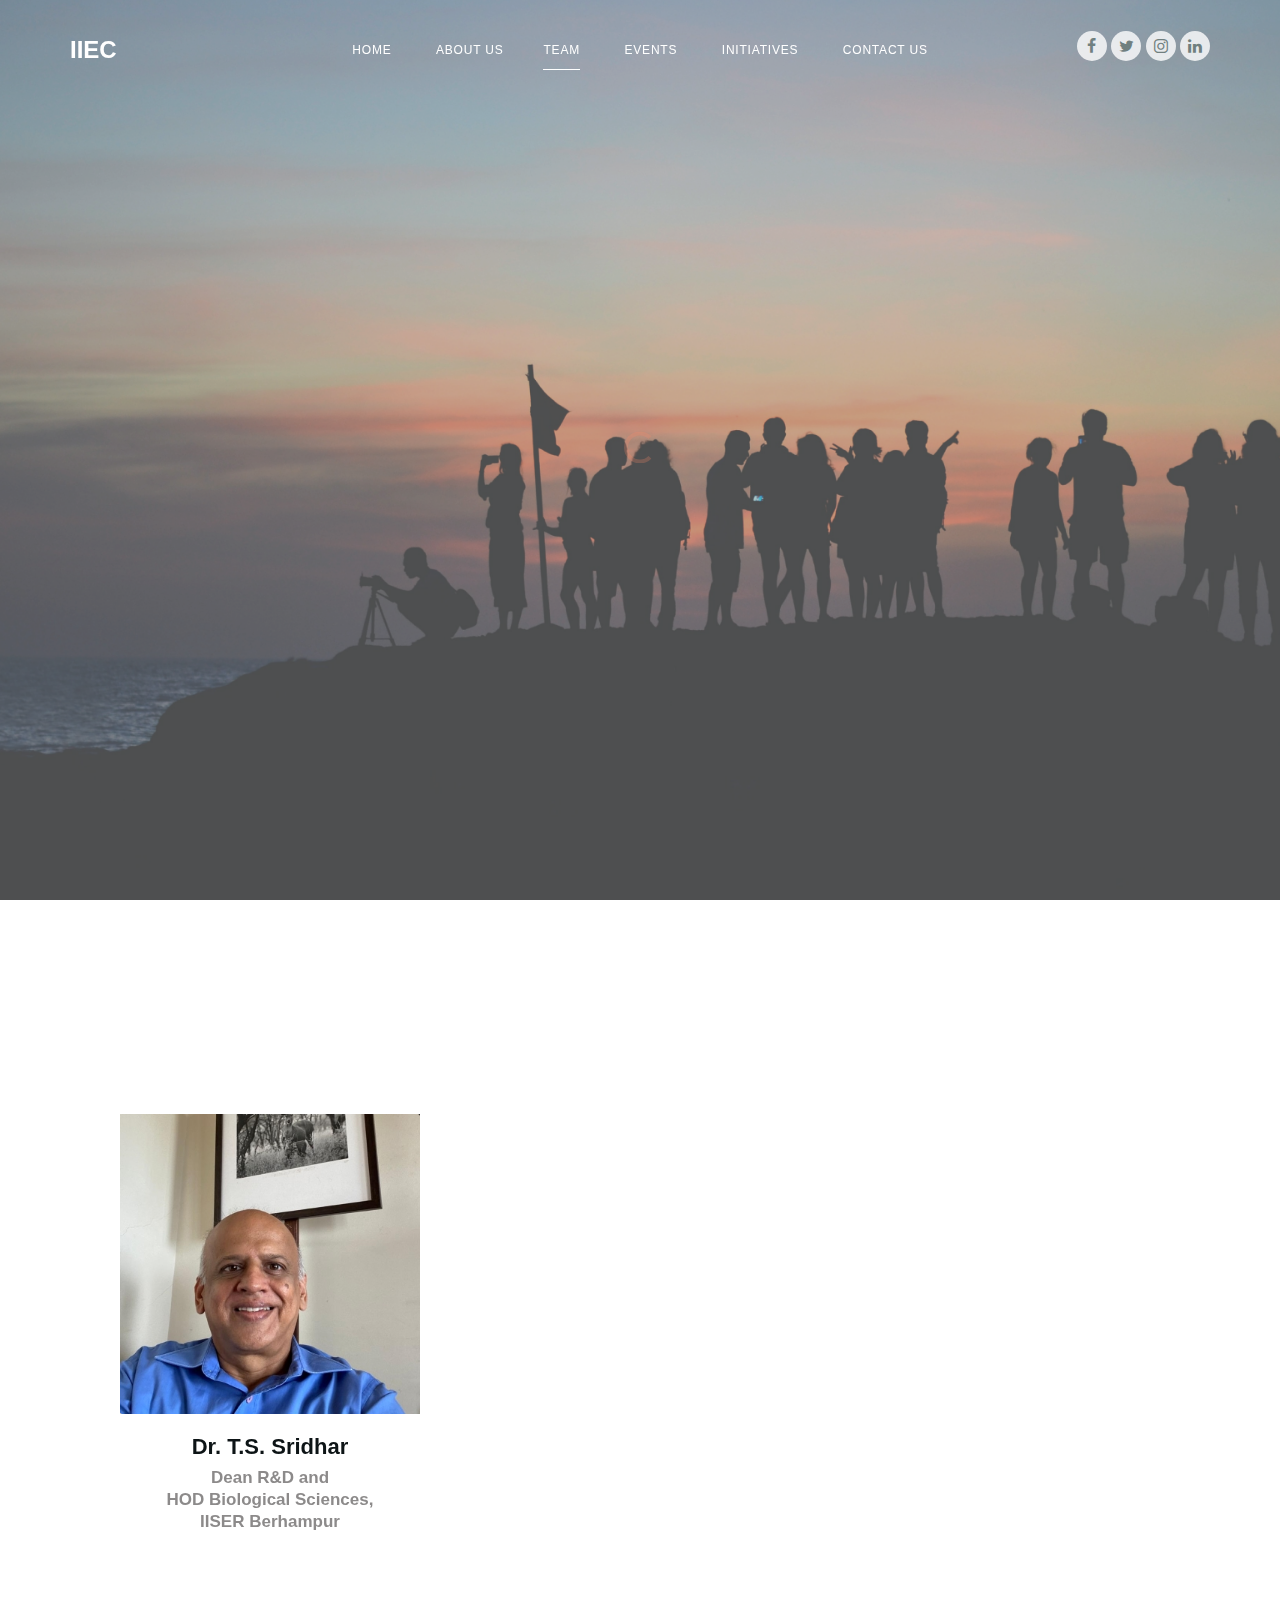
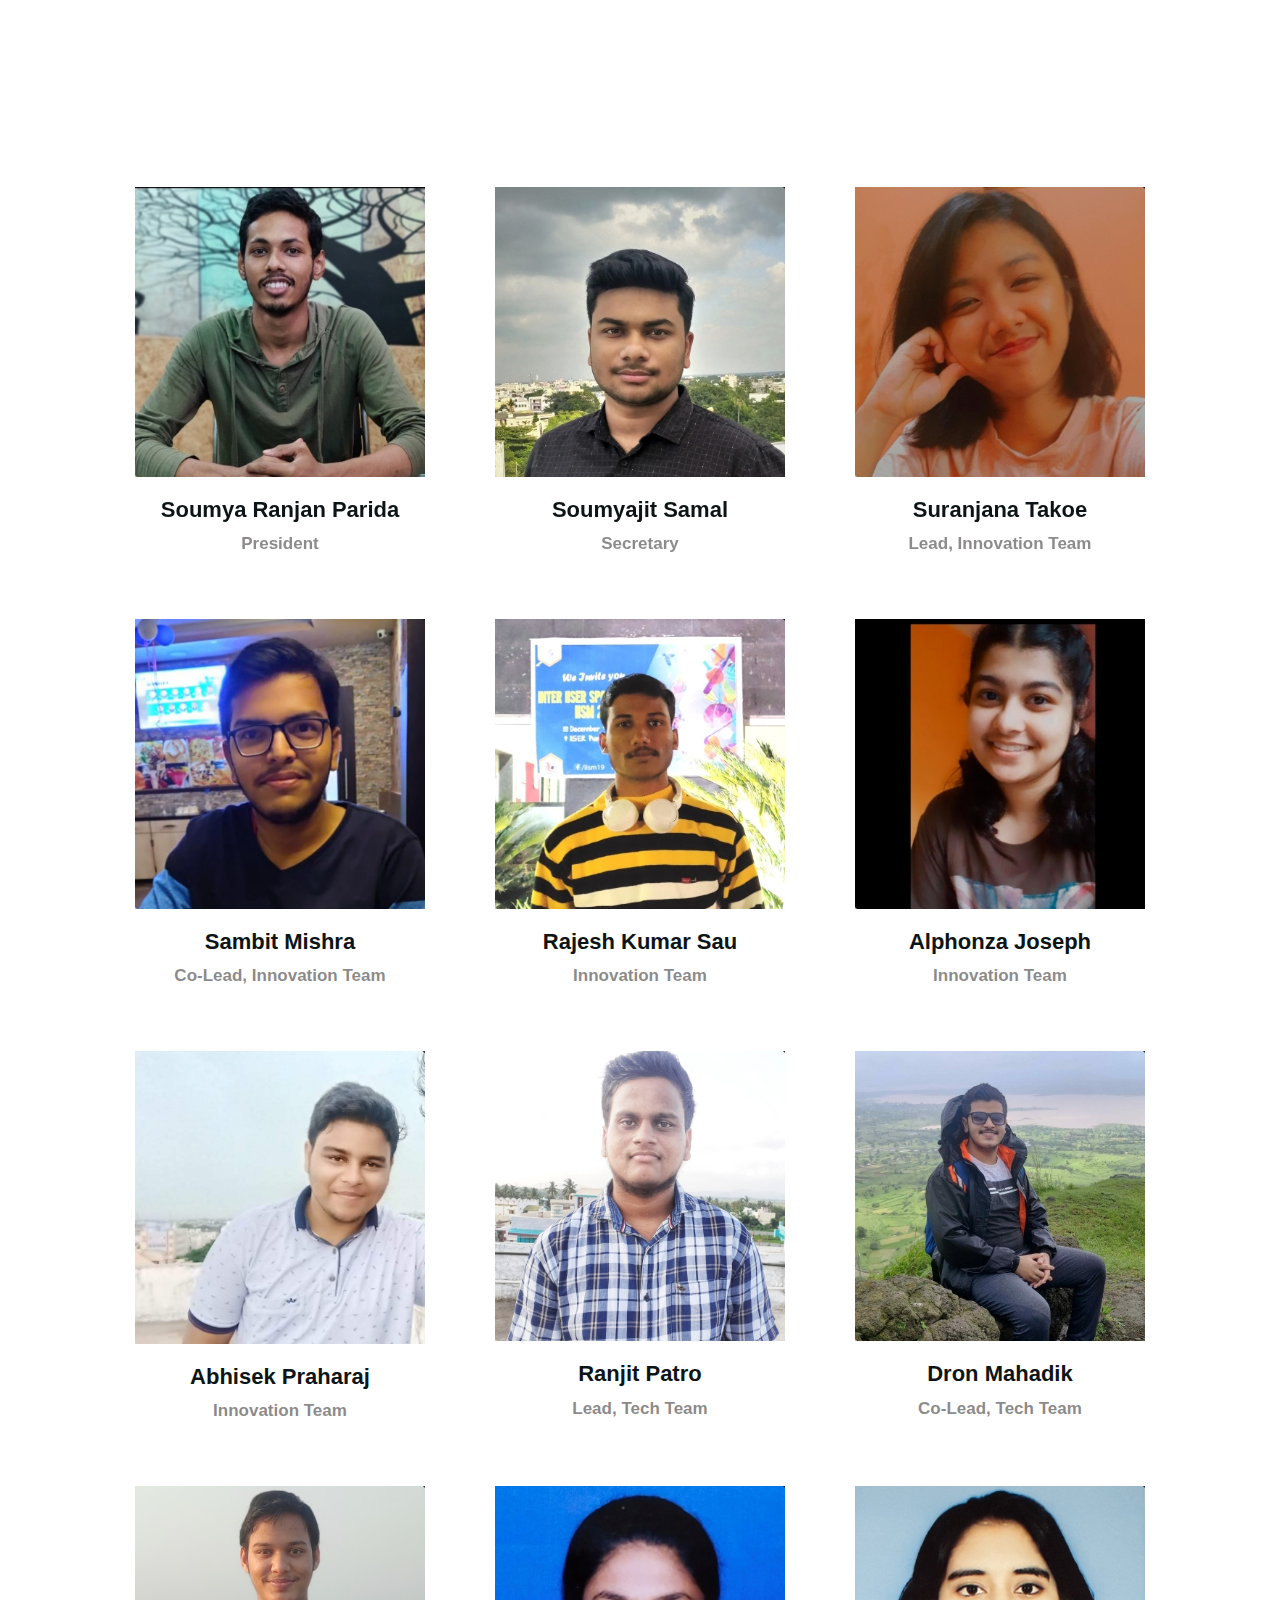
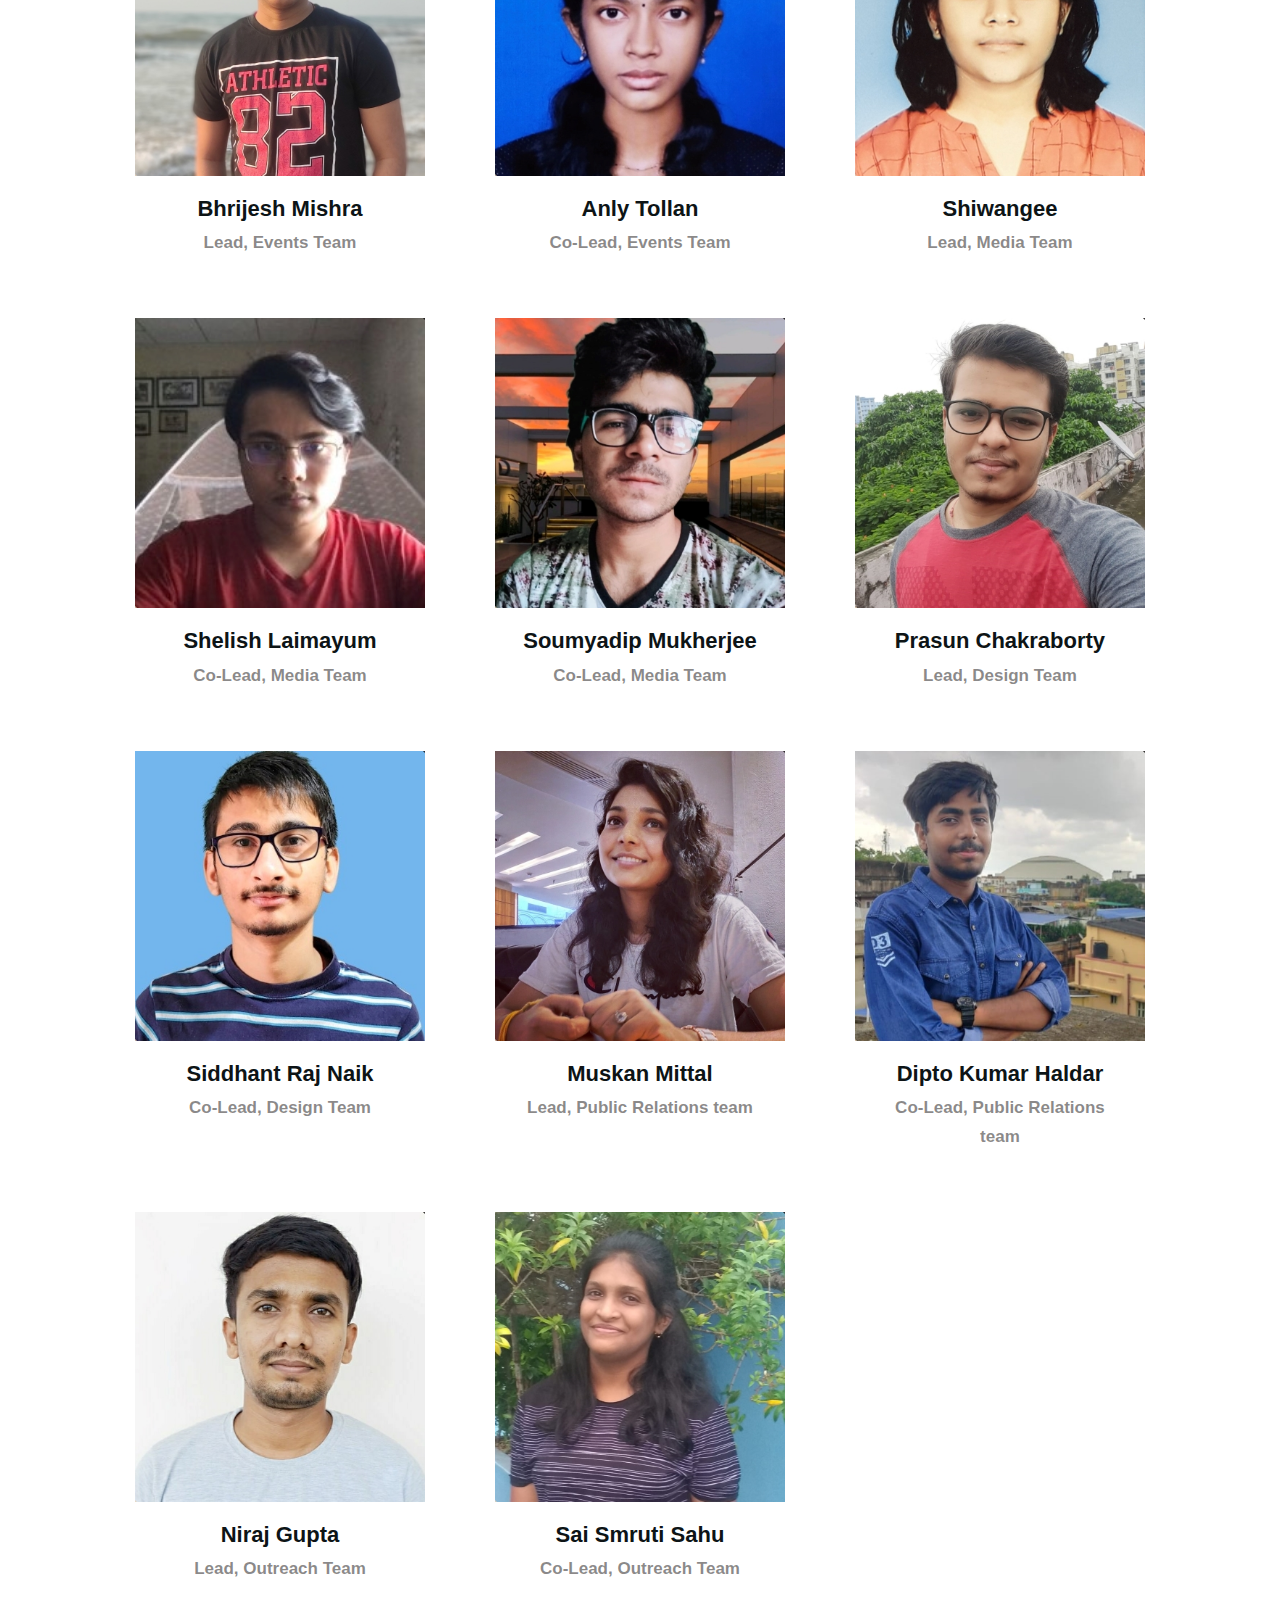
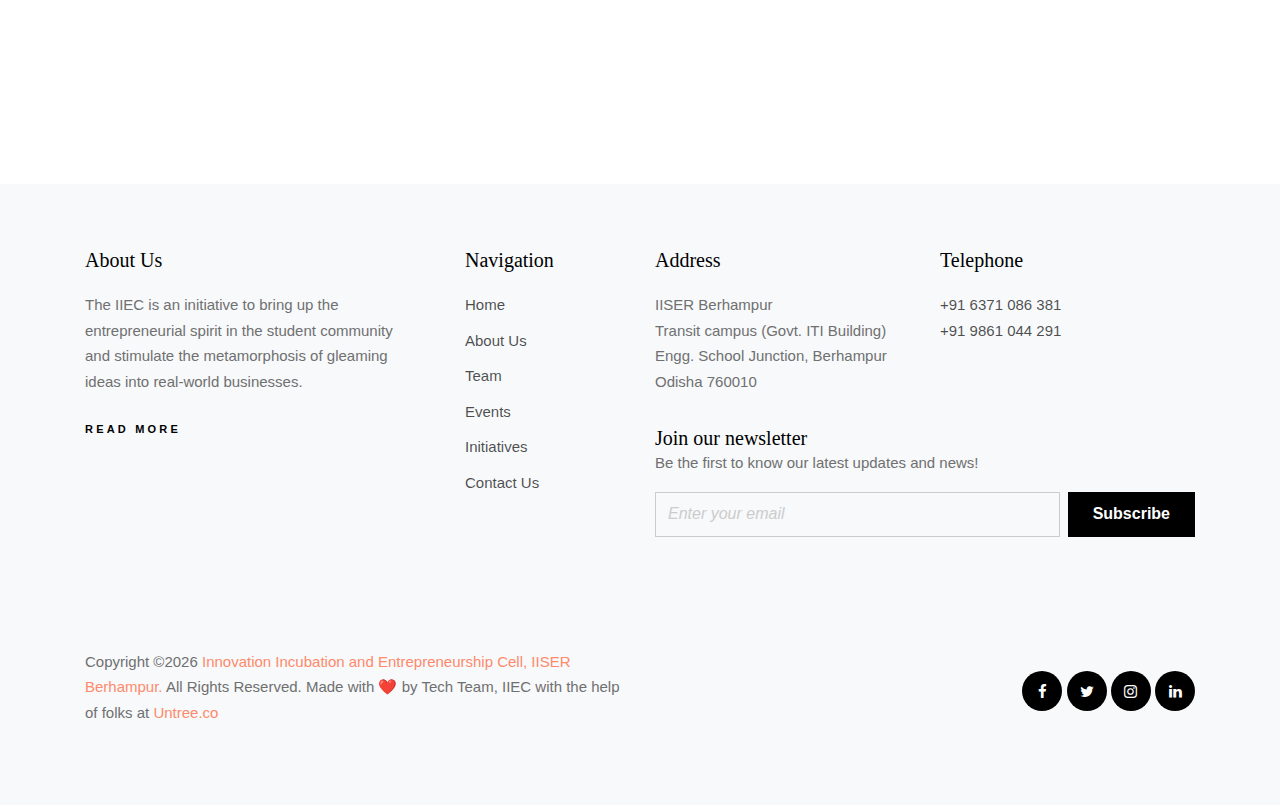
<file: team.html>
<!-- /*
* Template Name: LuxuryHotel
* Template Author: Untree.co
* Tempalte URI: https://untree.co/
* License: https://creativecommons.org/licenses/by/3.0/
*/ -->
<!doctype html>
<html lang="en">

<head>
  <meta charset="utf-8">
  <meta name="viewport" content="width=device-width, initial-scale=1, shrink-to-fit=no">
  <meta name="author" content="Untree.co">
  <link rel="shortcut icon" href="favicon.png">

  <meta name="description" content="" />
  <meta name="keywords" content="" />
  
    

    <link rel="stylesheet" href="css/vendor/icomoon/style.css">
    <link rel="stylesheet" href="css/vendor/owl.carousel.min.css">
    <link rel="stylesheet" href="css/vendor/aos.css">
    <link rel="stylesheet" href="css/vendor/animate.min.css">
    <link rel="stylesheet" href="css/vendor/bootstrap.css">
    <link rel="stylesheet" href="./teamstyle.css">

    <!-- Theme Style -->
    <link rel="stylesheet" href="css/style.css">

    <title>Team</title>
  </head>
  <body>
    
    <div id="untree_co--overlayer"></div>
    <div class="loader">
      <div class="spinner-border text-primary" role="status">
        <span class="sr-only">Loading...</span>
      </div>
    </div>
    
    <nav class="untree_co--site-mobile-menu">
      <div class="close-wrap d-flex">
        <a href="#" class="d-flex ml-auto js-menu-toggle">
          <span class="close-label">Close</span>
          <div class="close-times">
            <span class="bar1"></span>
            <span class="bar2"></span>
          </div>
        </a>
      </div>
      <div class="site-mobile-inner"></div>
    </nav>


    <div class="untree_co--site-wrap">

      <nav class="untree_co--site-nav js-sticky-nav">
        <div class="container d-flex align-items-center">
          <div class="logo-wrap">
            <a href="index.html" class="untree_co--site-logo">IIEC</a>
          </div>
          <div class="site-nav-ul-wrap text-center d-none d-lg-block">
            <ul class="site-nav-ul js-clone-nav">
              <li><a href="index.html">Home</a></li>
              <li class="has-children">
                <a href="about us.html">About Us</a>
                

              <li class="active"><a href="team.html">Team</a></li>
              <li class="has-children">
                <a href="events.html">Events</a>
  
                <ul class="dropdown">
                  <!-- <li class="has-children"> -->
                    <!-- <a href="#">King </a> -->
                    <!-- <ul class="dropdown">
                      <li>
                        <a href="#">King Bedroom</a>
                      </li>
                      <li>
                        <a href="#">Queen &amp; Double Bedroom</a>
                      </li>
                      <li>
                        <a href="#">Le Voila Suite</a>
                      </li>
                    </ul> -->
                  <!-- </li> -->
                  <!-- <li>
                    <a href="#">Queen &amp; Double Bedroom</a>
                  </li> -->
                  <li>
                    <a href="https://iieciiserbpr.github.io/website/events.html">All Events</a>
                  </li>
                  <li>
                    <a href="https://iieciiserbpr.github.io/eventpage/whatafter/index.html">What after BS-MS?</a>
                  </li>
                  <li>
                    <a href="https://iieciiserbpr.github.io/website/eventpage/skillscale/index.html">SkillScale</a>
                  </li>
                </ul>
              </li>
              <li><a href="initiatives.html">Initiatives</a></li>
              <li><a href="contact us.html">Contact Us</a></li>
            </ul>
          </div>
          <div class="icons-wrap text-md-right">

            <ul class="icons-top d-none d-lg-block">
              <li>
                <a href="https://www.facebook.com/entreprenuershipatiiserbpr/"><span class="icon-facebook"></span></a>
              </li>
              <li>
                <a href="https://twitter.com/iiec_iiserbpr"><span class="icon-twitter"></span></a>
              </li>
              <li>
                <a href="https://www.instagram.com/iiec_iiserbpr/"><span class="icon-instagram"></span></a>
              </li>
              <li>
                <a href="https://www.linkedin.com/company/iieciiserberhampur/"><span class="icon-linkedin"></span></a>
              </li>
            </ul>

            <!-- Mobile Toggle -->
            <a href="#" class="d-block d-lg-none burger js-menu-toggle" data-toggle="collapse" data-target="#main-navbar">
              <span></span>
            </a>
          </div>
        </div>
      </nav>

      <main class="site-untree_co--main">
        

        <div class="untree_co--site-hero inner-page" style="background-image: url('images/teampage.png')">
          <div class="container">
            <div class="row align-items-center justify-content-center">
              <div class="col-md-7 text-center">
                <div class="site-hero-contents" data-aos="fade-up">
                  <h1 class="hero-heading text-white" style="font-weight: 4rem;" >Team</h1>
                </div>
              </div>
            </div>
          </div>
        </div>
        
        <div class="untree_co--site-section">
          <div class="container">
            
            <div class="row justify-content-center text-center pt-0 pb-5">  
              <div class="col-lg-6 section-heading" data-aos="fade-up">
                <h3 class="text-center">Faculty Advisor</h3>
              </div>
            </div>
          
            
<!-- *******************************************paste ur code here********************************************* -->
<div class="container">
  <div class="row">

    <!-- Card #1 -->
      
   <div class="col-md-4 col-sm-6">
          <div class="our-team">
              <div class="pic">
                  <img src="images/sridharsir.jpeg">
                    <ul class="social">
<!--                       <li><a href="#" class="icon-facebook"></a></li>
                      <li><a href="#" class="icon-twitter"></a></li>
                      <li><a href="#" class="icon-instagram"></a></li> -->
                      <li><a href="mailto:sridhar@iiserbpr.ac.in" class="icon-envelope" style: Line-s></a></li>
                  </ul>
                </div>
                <div class="team-content">
                  <h3 class="title">Dr. T.S. Sridhar</h3>
                  <span class="post" style="line-height: 1.3;">Dean R&D and <br> HOD Biological Sciences, <br> IISER Berhampur</span>
              </div>
          </div>
      </div>
    
      <div class="untree_co--site-section">
    <div class="container">
      
      <div class="row justify-content-center text-center pt-0 pb-5">  
        <div class="col-lg-6 section-heading" data-aos="fade-up">
          <h3 class="text-center">Our Members</h3>
        </div>
      </div>


      <div class="container">
        <div class="row">


  <!-- Card #3 -->
      
  <div class="col-md-4 col-sm-6">
    <div class="our-team">
        <div class="pic">
            <img src="images\soumya.jpg">
              <ul class="social">
                <li><a href="https://www.facebook.com/soumyaranjan.parida.3367" class="icon-facebook"></a></li>
                <li><a href="https://twitter.com/SoumyaR91577743" class="icon-twitter"></a></li>
                <li><a href="https://www.instagram.com/i._.m._.me/" class="icon-instagram"></a></li>
                <li><a href="mailto:soumya19@iiserbpr.ac.in" class="icon-envelope"></a></li>
                
            </ul>
          </div>
          <div class="team-content">
            <h3 class="title">Soumya Ranjan Parida</h3>
            <span class="post">President</span>
        </div>
    </div>
</div>


<!-- Card #4 -->
      
<div class="col-md-4 col-sm-6">
  <div class="our-team">
      <div class="pic">
          <img src="images\soumyajit.jpg">
            <ul class="social">
              <li><a href="https://www.facebook.com/soumyajit.samal.338" class="icon-facebook"></a></li>
              <li><a href="https://twitter.com/soumyajit140300" class="icon-twitter"></a></li>
              <li><a href="https://www.instagram.com/soumyajit.14/" class="icon-instagram"></a></li>
              <li><a href="mailto:soumyajits19@iiserbpr.ac.in" class="icon-envelope"></a></li>
          </ul>
        </div>
        <div class="team-content">
          <h3 class="title">Soumyajit Samal</h3>
          <span class="post">Secretary</span>
      </div>
  </div>
</div>
          
<!--Card #5-->
          <div class="col-md-4 col-sm-6">
  <div class="our-team">
      <div class="pic">
          <img src="images\suranjana.jpg">
            <ul class="social">
<!--               <li><a href="#" class="icon-facebook"></a></li> -->
<!--               <li><a href="#" class="icon-twitter"></a></li> -->
              <li><a href="https://www.instagram.com/suranjanatakoe/" class="icon-instagram"></a></li>
              <li><a href="mailto:suranjana18@iiserbpr.ac.in" class="icon-envelope"></a></li>
          </ul>
        </div>
        <div class="team-content">
          <h3 class="title">Suranjana Takoe</h3>
          <span class="post">Lead, Innovation Team</span>
      </div>
  </div>
</div>


<!-- Card #6 -->
      
<div class="col-md-4 col-sm-6">
  <div class="our-team">
      <div class="pic">
          <img src="images\sambit.jpg">
            <ul class="social">
              <li><a href="https://www.facebook.com/sambit.mishra.980" class="icon-facebook"></a></li>
              <li>
                <a href="https://www.linkedin.com/in/sambit-mishra-236b441b7/"><span class="icon-linkedin"></span></a>
              </li>
<!--               <li><a href="#" class="icon-twitter"></a></li> -->
              <li><a href="https://www.instagram.com/ig._.evan._.20._/" class="icon-instagram"></a></li>
              <li><a href="mailto:sambitm19@iiserbpr.ac.in" class="icon-envelope"></a></li>
          </ul>
        </div>
        <div class="team-content">
          <h3 class="title">Sambit Mishra</h3>
          <span class="post">Co-Lead, Innovation Team</span>
      </div>
  </div>
</div>
          
<!--   Card #7          -->
          <div class="col-md-4 col-sm-6">
  <div class="our-team">
      <div class="pic">
          <img src="images\rajesh.jpg">
            <ul class="social">
              <li><a href="https://www.facebook.com/rajesh.sau04" class="icon-facebook"></a></li>
              <li><a href="https://twitter.com/RJ0421?fbclid=IwAR0OYQjseCJ93oiPmNOETZc3NF7wvTH4MZQ3HMOrJtlqOZRhBFN-jVYbCT4" class="icon-twitter"></a></li>
              <li><a href="https://www.instagram.com/rajeshsau_0421/?fbclid=IwAR2C8lTnEDXiTcoVyKXMbNRniqRAeb9t7aR9DaBq4VSVMuNS9fKq8uTRgak" class="icon-instagram"></a></li>
              <li><a href="mailto:rajesh19@iiserbpr.ac.in" class="icon-envelope"></a></li>
          </ul>
        </div>
        <div class="team-content">
          <h3 class="title">Rajesh Kumar Sau</h3>
          <span class="post">Innovation Team</span>
      </div>
  </div>
</div>
          
          
          <!--           card #8 -->
          <div class="col-md-4 col-sm-6">
  <div class="our-team">
      <div class="pic">
          <img src="images/Alphanzo.jpeg">
            <ul class="social">
<!--               <li><a href="#" class="icon-facebook"></a></li> -->
<!--               <li><a href="#" class="icon-twitter"></a></li> -->
              <li><a href="https://www.instagram.com/alphonza_joseph/" class="icon-instagram"></a></li>
              <li><a href="mailto:alphonza19@iiserbpr.ac.in" class="icon-envelope"></a></li>
          </ul>
        </div>
        <div class="team-content">
          <h3 class="title">Alphonza Joseph</h3>
          <span class="post">Innovation Team</span>
      </div>
  </div>
</div>
          
<!--           card #8 -->
          <div class="col-md-4 col-sm-6">
  <div class="our-team">
      <div class="pic">
          <img src="images\abhisek.jpeg">
            <ul class="social">
<!--               <li><a href="#" class="icon-facebook"></a></li> -->
              <li><a href="https://twitter.com/AbhisekPrahara1" class="icon-twitter"></a></li>
<!--               <li><a href="#" class="icon-instagram"></a></li> -->
              <li><a href="mailto:abhisekp19@iiserbpr.ac.in" class="icon-envelope"></a></li>
          </ul>
        </div>
        <div class="team-content">
          <h3 class="title">Abhisek Praharaj</h3>
          <span class="post">Innovation Team</span>
      </div>
  </div>
</div>

          
          <!-- card #9 -->
      
<div class="col-md-4 col-sm-6">
  <div class="our-team">
      <div class="pic">
          <img src="images\Ranjit.jpeg">
            <ul class="social">
              <li><a href="https://www.facebook.com/ranjit.patro.35175" class="icon-facebook"></a></li>
              <li><a href="https://twitter.com/Ranjit__Patro" class="icon-twitter"></a></li>
              <li><a href="https://www.instagram.com/ranj.it489/" class="icon-instagram"></a></li>
              <li><a href="mailto:ranjitp20@iiserbpr.ac.in" class="icon-envelope"></a></li>
          </ul>
        </div>
        <div class="team-content">
          <h3 class="title">Ranjit Patro</h3>
          <span class="post">Lead, Tech Team</span>
      </div>
  </div>
</div>


<!-- Card #10 -->
      
<div class="col-md-4 col-sm-6">
  <div class="our-team">
      <div class="pic">
          <img src="images\dron.jpeg">
            <ul class="social">
              <li><a href="https://www.facebook.com/profile.php?id=100009364027403" class="icon-facebook"></a></li>
              <li><a href="https://twitter.com/Dron_Mahadik" class="icon-twitter"></a></li>
              <li><a href="https://www.instagram.com/dron_mahadik_03/" class="icon-instagram"></a></li>
              <li><a href="mailto:mahadikda20@iiserbpr.ac.in" class="icon-envelope"></a></li>
          </ul>
        </div>
        <div class="team-content">
          <h3 class="title">Dron Mahadik</h3>
          <span class="post">Co-Lead, Tech Team</span>
      </div>
  </div>
</div>


          

<!-- Card #11 -->
      
<div class="col-md-4 col-sm-6">
  <div class="our-team">
      <div class="pic">
          <img src="images\brijesh.jpg">
            <ul class="social">
              <li><a href="https://www.facebook.com/profile.php?id=100069185963894" class="icon-facebook"></a></li>
              <li><a href="https://twitter.com/BhrijeshM" class="icon-twitter"></a></li>
              <li><a href="https://www.instagram.com/bhrijeshmishra/" class="icon-instagram"></a></li>
              <li><a href="mailto:bhrijeshm20@iiserbpr.ac.in" class="icon-envelope"></a></li>
          </ul>
        </div>
        <div class="team-content">
          <h3 class="title">Bhrijesh Mishra</h3>
          <span class="post">Lead, Events Team</span>
      </div>
  </div>
</div>




<!-- Card #12 -->
      
<div class="col-md-4 col-sm-6">
  <div class="our-team">
      <div class="pic">
       <img src="images\anly.jpg">
    <ul class="social">
<!--               <li><a href="#" class="icon-facebook"></a></li> -->
<!--               <li><a href="#" class="icon-twitter"></a></li> -->
              <li><a href="https://www.instagram.com/a.nl.y/" class="icon-instagram"></a></li>
      <li><a href="mailto:anlyt20@iiserbpr.ac.in" class="icon-envelope"></a></li>
          </ul>
        </div>
        <div class="team-content">
          <h3 class="title">Anly Tollan</h3>
          <span class="post">Co-Lead, Events Team</span>
      </div>
  </div>
</div>




<!-- Card #13 -->
      
<div class="col-md-4 col-sm-6">
  <div class="our-team">
      <div class="pic">
          <img src="images\shuwangee.jpg">
            <ul class="social">
<!--               <li><a href="#" class="icon-facebook"></a></li> -->
<!--               <li><a href="#" class="icon-twitter"></a></li> -->
              <li><a href="https://www.instagram.com/shiwangee27/" class="icon-instagram"></a></li>
              <li><a href="mailto:shiwangee20@iiserbpr.ac.in" class="icon-envelope"></a></li>
          </ul>
        </div>
        <div class="team-content">
          <h3 class="title">Shiwangee</h3>
          <span class="post">Lead, Media Team</span>
      </div>
  </div>
</div>




<!-- Card #14 -->
      
<div class="col-md-4 col-sm-6">
  <div class="our-team">
      <div class="pic">
          <img src="images\shelish.jpeg">
            <ul class="social">
              <li><a href="https://www.facebook.com/shelish.laimayum.56" class="icon-facebook"></a></li>
              <li><a href="https://twitter.com/ShelishL" class="icon-twitter"></a></li>
              <li><a href="https://www.instagram.com/shelish_laimayum/" class="icon-instagram"></a></li>
              <li><a href="mailto:shelishl20@iiserbpr.ac.in" class="icon-envelope"></a></li>
          </ul>
        </div>
        <div class="team-content">
          <h3 class="title">Shelish Laimayum</h3>
          <span class="post">Co-Lead, Media Team</span>
      </div>
  </div>
</div>






<!-- Card #15 -->
      
<div class="col-md-4 col-sm-6">
  <div class="our-team">
      <div class="pic">
          <img src="images/Soumyadip.jpeg">
            <ul class="social">
              <li><a href="https://www.facebook.com/profile.php?id=100071013742718" class="icon-facebook"></a></li>
              <li><a href="https://twitter.com/Soumyad76250307" class="icon-twitter"></a></li>
              <li><a href="https://www.instagram.com/isoumyadip_m/" class="icon-instagram"></a></li>
              <li><a href="mailto:soumyadipm20@iiserbpr.ac.in" class="icon-envelope"></a></li>
          </ul>
        </div>
        <div class="team-content">
          <h3 class="title">Soumyadip Mukherjee</h3>
          <span class="post">Co-Lead, Media Team</span>
      </div>
  </div>
</div>




<!-- Card #16 -->
      
<div class="col-md-4 col-sm-6">
  <div class="our-team">
      <div class="pic">
          <img src="images\Prasun.jpeg">
            <ul class="social">
<!--               <li><a href="#" class="icon-facebook"></a></li> -->
<!--               <li><a href="#" class="icon-twitter"></a></li> -->
              <li><a href="https://www.instagram.com/rishuprasun/" class="icon-instagram"></a></li>
              <li><a href="mailto:prasunc20@iiserbpr.ac.in" class="icon-envelope"></a></li>
          </ul>
        </div>
        <div class="team-content">
          <h3 class="title">Prasun Chakraborty</h3>
          <span class="post">Lead, Design Team</span>
      </div>
  </div>
</div>




<!-- Card #17 -->
      
<div class="col-md-4 col-sm-6">
  <div class="our-team">
      <div class="pic">
          <img src="images\siddhant.jpeg">
            <ul class="social">
              <li><a href="https://www.facebook.com/siddhant.raj.3557" class="icon-facebook"></a></li>
              <li><a href="https://twitter.com/siddhantrajnaik" class="icon-twitter"></a></li>
              <li><a href="https://www.instagram.com/siddhantrajnaik/" class="icon-instagram"></a></li>
              <li><a href="mailto:siddhantrn20@iiserbpr.ac.in" class="icon-envelope"></a></li>
          </ul>
        </div>
        <div class="team-content">
          <h3 class="title">Siddhant Raj Naik</h3>
          <span class="post">Co-Lead, Design Team</span>
      </div>
  </div>
</div>



<!-- Card #18 -->
      
<div class="col-md-4 col-sm-6">
  <div class="our-team">
      <div class="pic">
          <img src="images\muskan.jpg">
            <ul class="social">
<!--               <li><a href="#" class="icon-facebook"></a></li> -->
<!--               <li><a href="#" class="icon-twitter"></a></li> -->
              <li><a href="https://www.instagram.com/muskanmittal__11/" class="icon-instagram"></a></li>
              <li><a href="mailto:muskanm21@iiserbpr.ac.in" class="icon-envelope"></a></li>
          </ul>
        </div>
        <div class="team-content">
          <h3 class="title">Muskan Mittal</h3>
          <span class="post">Lead, Public Relations team</span>
      </div>
  </div>
</div>



<!-- Card #19 -->
      
<div class="col-md-4 col-sm-6">
  <div class="our-team">
      <div class="pic">
          <img src="images\Dipto Kumar Haldar.jpeg">
            <ul class="social">
              <li><a href="https://www.facebook.com/profile.php?id=100069887470610" class="icon-facebook"></a></li>
              <li><a href="https://twitter.com/haldar_dipto" class="icon-twitter"></a></li>
              <li><a href="https://www.instagram.com/diptokumarhaldar/" class="icon-instagram"></a></li>
              <li><a href="mailto:diptokh20@iiserbpr.ac.in" class="icon-envelope"></a></li>
          </ul>
        </div>
        <div class="team-content">
          <h3 class="title">Dipto Kumar Haldar</h3>
          <span class="post">Co-Lead, Public Relations team</span>
      </div>
  </div>
</div>



<!-- Card #20 -->
      
<div class="col-md-4 col-sm-6">
  <div class="our-team">
      <div class="pic">
          <img src="images\niraj.jpg">
            <ul class="social">
              <li><a href="#" class="icon-facebook"></a></li>
              <li><a href="#" class="icon-twitter"></a></li>
              <li><a href="#" class="icon-instagram"></a></li>
              <li><a href="mailto:nirajg20@iiserbpr.ac.in" class="icon-envelope"></a></li>
          </ul>
        </div>
        <div class="team-content">
          <h3 class="title">Niraj Gupta</h3>
          <span class="post">Lead, Outreach Team</span>
      </div>
  </div>
</div>



<!-- Card #21 -->
      
<div class="col-md-4 col-sm-6">
  <div class="our-team">
      <div class="pic">
          <img src="images\sai smruti.jpg">
            <ul class="social">
<!--               <li><a href="#" class="icon-facebook"></a></li> -->
              <li><a href="https://twitter.com/SaiSmrutiSahu1" class="icon-twitter"></a></li>
              <li><a href="https://www.instagram.com/sahusaismruti/" class="icon-instagram"></a></li>
              <li><a href="mailto:saiss20@iiserbpr.ac.in" class="icon-envelope"></a></li>
          </ul>
        </div>
        <div class="team-content">
          <h3 class="title">Sai Smruti Sahu</h3>
          <span class="post">Co-Lead, Outreach Team</span>
      </div>
  </div>
</div>
            
</div>          
</div>        
</div>

        
      


      </main>
      <footer class="untree_co--site-footer" style="background-color: #f7f9fb;">

        <div class="container">
          <div class="row">
            <div class="col-md-4 pr-md-5">
              <h3>About Us</h3>
              <p>The IIEC is an initiative to bring up the entrepreneurial spirit in the student community and stimulate the metamorphosis of gleaming ideas into real-world businesses.</p>
              <p><a href="about us.html" class="readmore">Read more</a></p>
            </div>
            <div class="col-md-8 ml-auto">
              <div class="row">
                <div class="col-md-3">
                  <h3>Navigation</h3>
                  <ul class="list-unstyled">
                    <li><a href="index.html">Home</a></li>
                    <li><a href="about us.html">About Us</a></li>
                    <li><a href="team.html">Team</a></li>
                    <li><a href="events.html">Events</a></li>
                    <li><a href="initiatives.html">Initiatives</a></li>
                    <li><a href="contact us.html">Contact Us</a></li>
                  </ul>
                </div>
                <div class="col-md-9 ml-auto">
                  <div class="row mb-3">
                    <div class="col-md-6">
                      <h3>Address</h3>
                      <address>IISER Berhampur <br> Transit campus (Govt. ITI Building) <br> Engg. School Junction, Berhampur <br> Odisha 760010 </address>
                    </div>
                    <div class="col-md-6">
                      <h3>Telephone</h3>
                      <p>
                        <a href="#">+91 6371 086 381</a> <br>
                        <a href="#">+91 9861 044 291</a>
                      </p>
                    </div>
                  </div>

                  <h3 class="mb-0">Join our newsletter</h3>
                  <p>Be the first to know our latest updates and news!</p>
                  <form action="https://forms.gle/2Rt89wZS1wNjRd186" method="" class="form-subscribe">
                    <div class="form-group d-flex">
                      <input type="email" class="form-control mr-2" placeholder="Enter your email">
                      <input type="submit" value="Subscribe" class="btn btn-black px-4 text-white">
                    </div>
                  </form>
                </div>
                
              </div>
            </div>
          </div>
          <div class="row mt-5 pt-5 align-items-center">
            <div class="col-md-6 text-md-left">
              <!-- Link back to Untree.co can't be removed. Template is licensed under CC BY 3.0. If you purchased a license you can remove this. -->
              <p>
                Copyright &copy;<script>document.write(new Date().getFullYear());</script> <a href="index.html" target="_blank" class="text-primary">Innovation Incubation and Entrepreneurship Cell, IISER Berhampur. </a>All Rights Reserved. Made with ❤️ by Tech Team, IIEC with the help of folks at <a href="https://untree.co/" target="_blank" class="text-primary">Untree.co</a>
              </p>
            <!-- Link back to Untree.co can't be removed. Template is licensed under CC BY 3.0. If you purchased a license you can remove this. -->
            </div>
            <div class="col-md-6 text-md-right">
              <ul class="icons-top icons-dark">
                <li>
                <a href="https://www.facebook.com/entreprenuershipatiiserbpr/"><span class="icon-facebook"></span></a>
              </li>
              <li>
                <a href="https://twitter.com/iiec_iiserbpr"><span class="icon-twitter"></span></a>
              </li>
              <li>
                <a href="https://www.instagram.com/iiec_iiserbpr/"><span class="icon-instagram"></span></a>
              </li>
              <li>
                <a href="https://www.linkedin.com/company/iieciiserberhampur/"><span class="icon-linkedin"></span></a>
              </li>
              </ul>

            </div>
          </div>
        </div>
        
      </footer>
    </div>
    <!-- Search -->
    <div class="search-wrap">
      <a href="#" class="close-search js-search-toggle">
        <span>Close</span>
      </a>
      <div class="container">
        <div class="row justify-content-center align-items-center text-center">
          <div class="col-md-12">
            <form action="#">
              <input type="search" name="s" id="s" placeholder="Type a keyword and hit enter..."  autocomplete="false">
            </form>    
          </div>
        </div>
      </div>
    </div>

    <script src="js/vendor/jquery-3.3.1.min.js"></script>
    <script src="js/vendor/popper.min.js"></script>
    <script src="js/vendor/bootstrap.min.js"></script>

    <script src="js/vendor/owl.carousel.min.js"></script>
    
    <script src="js/vendor/jarallax.min.js"></script>
    <script src="js/vendor/jarallax-element.min.js"></script>
    <script src="js/vendor/ofi.min.js"></script>

    <script src="js/vendor/aos.js"></script>

    <script src="js/vendor/jquery.lettering.js"></script>
    <script src="js/vendor/jquery.sticky.js"></script>

    <script src="js/vendor/TweenMax.min.js"></script>
    <script src="js/vendor/ScrollMagic.min.js"></script>
    <script src="js/vendor/scrollmagic.animation.gsap.min.js"></script>
    <script src="js/vendor/debug.addIndicators.min.js"></script>


    <script src="js/main.js"></script>
  </body>
</html>
</file>
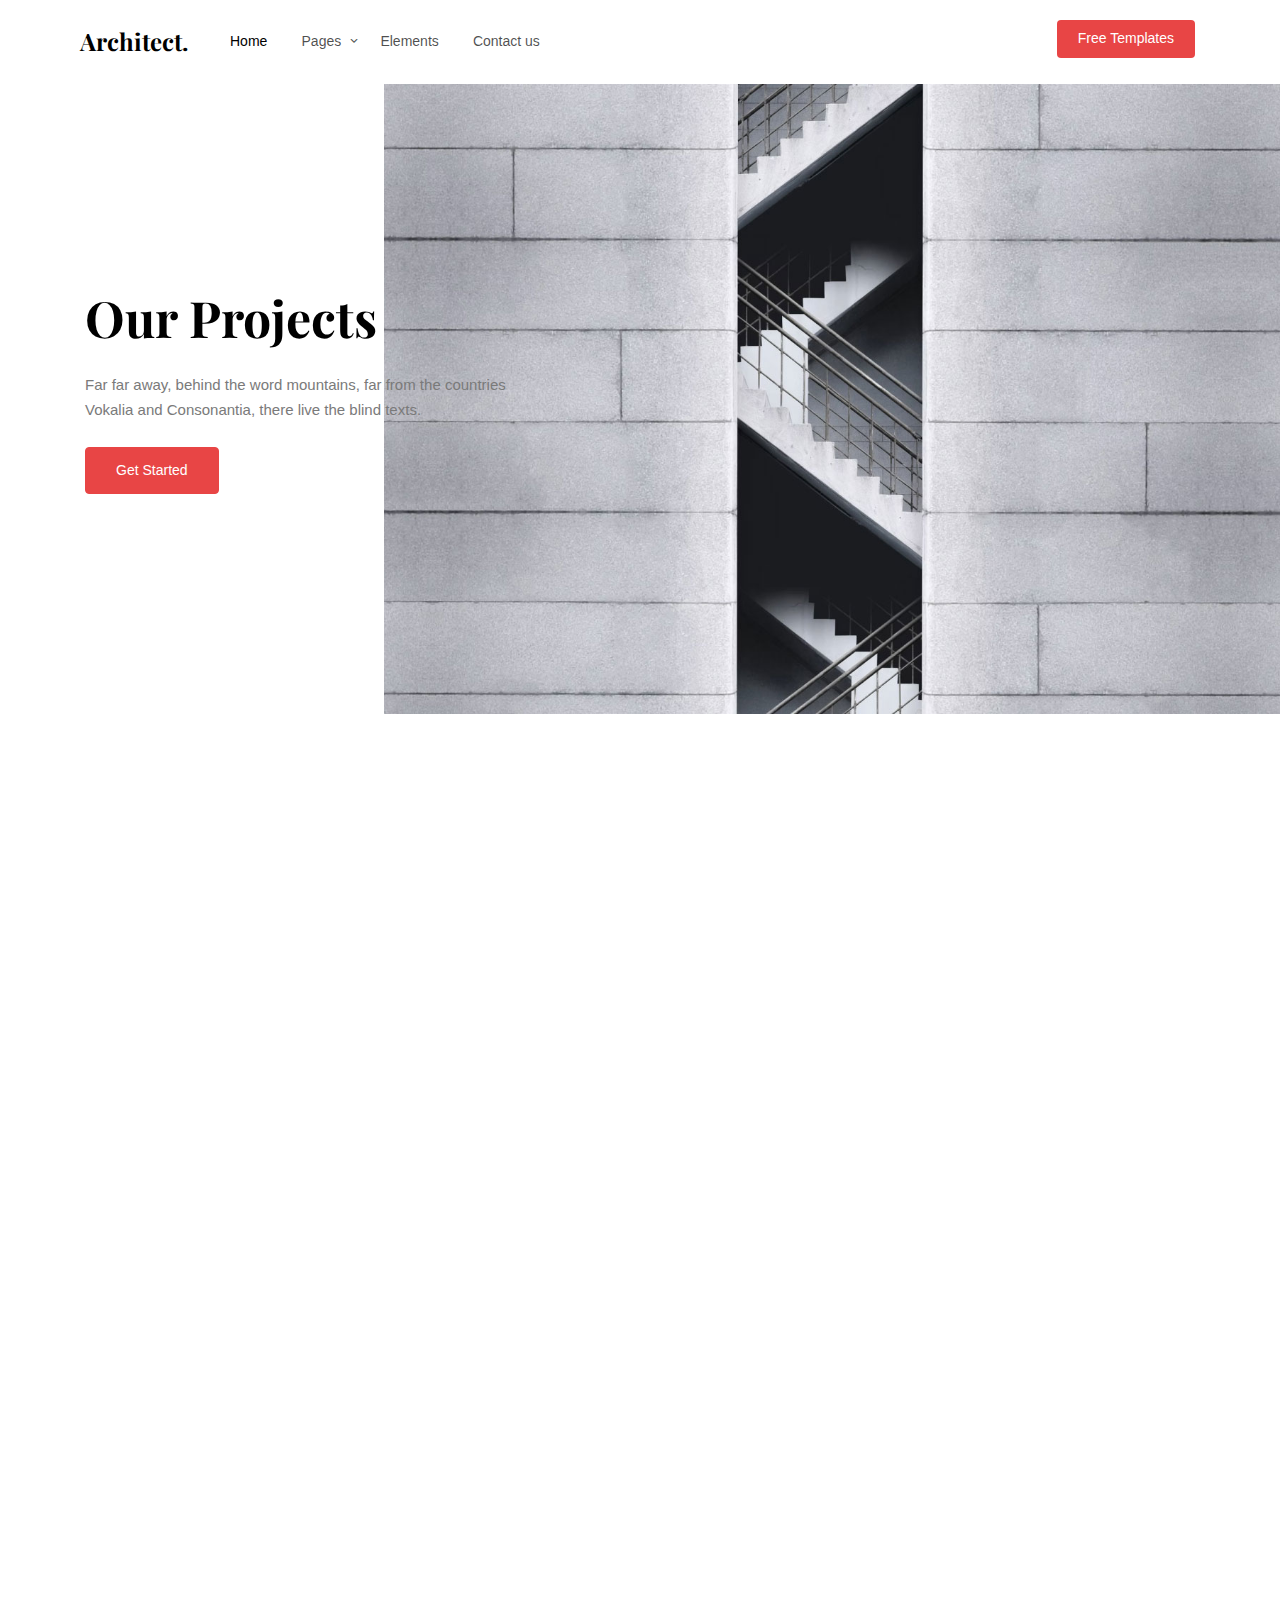
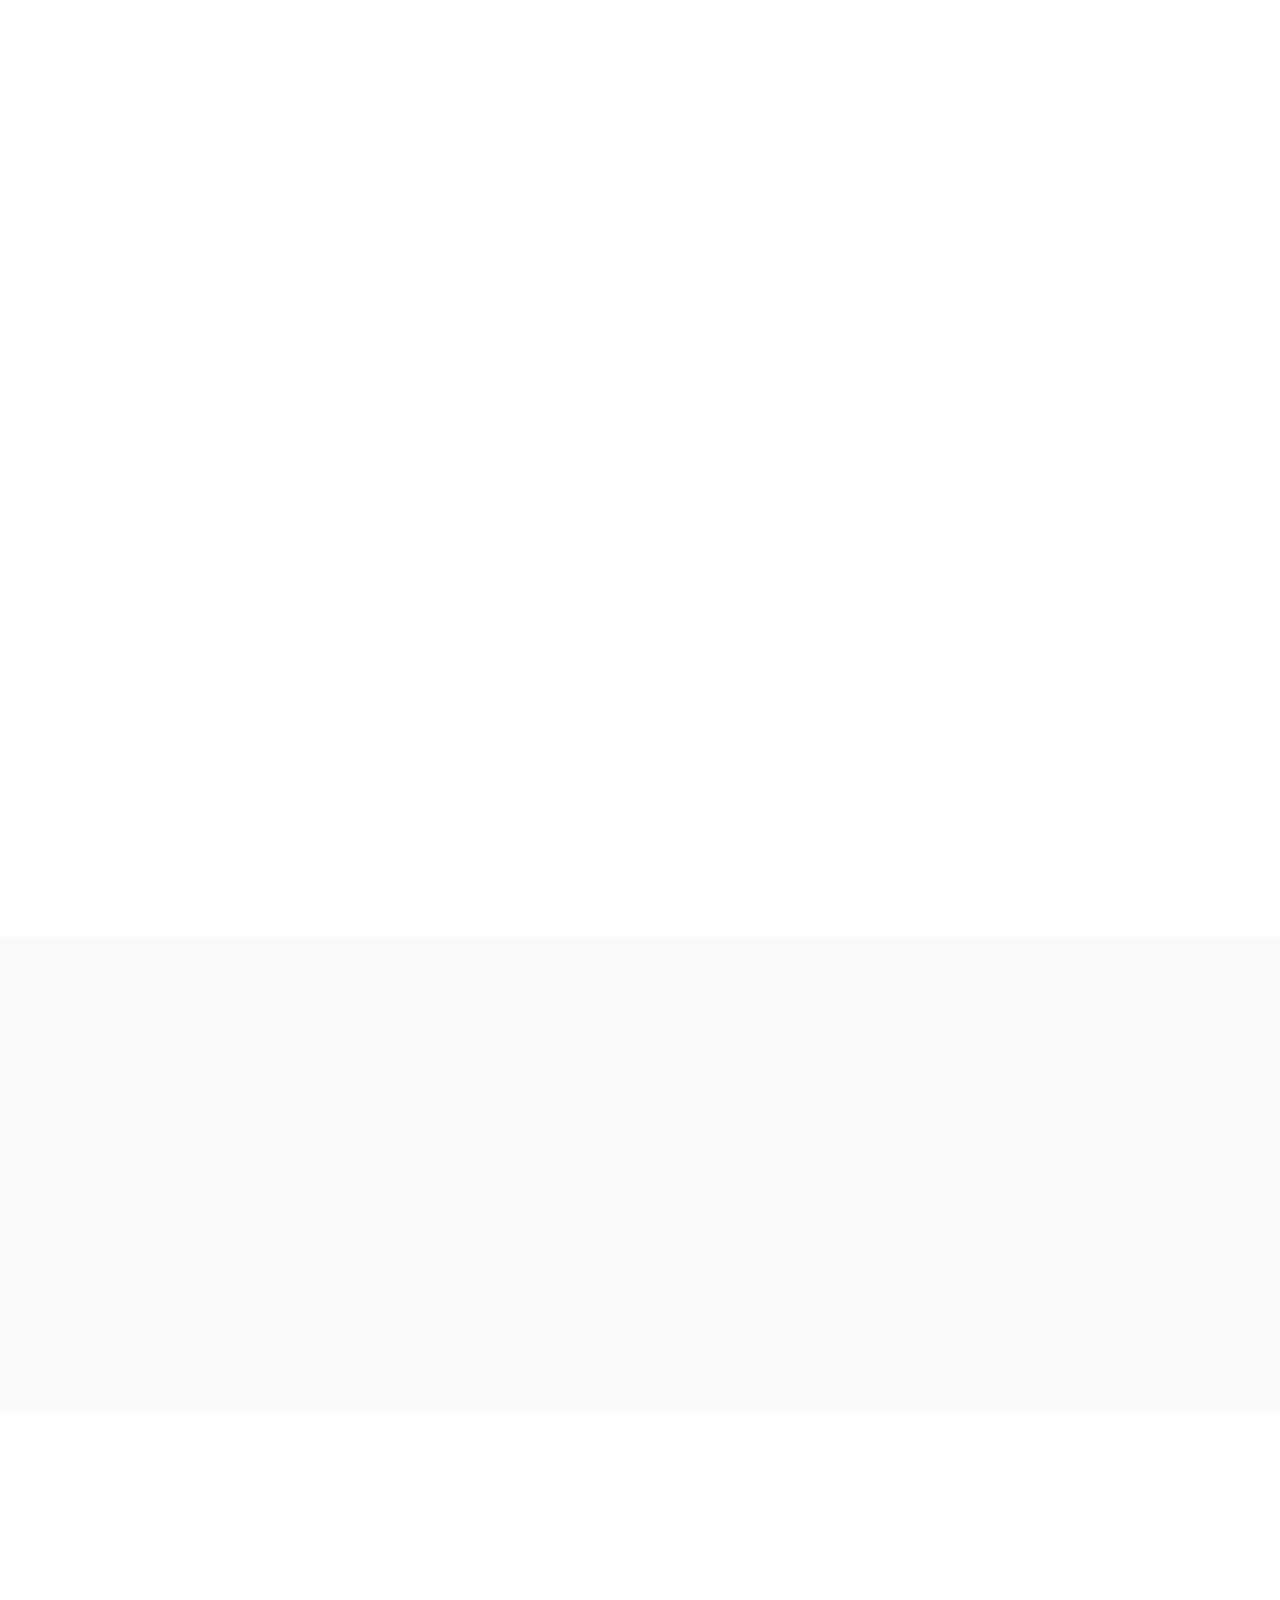
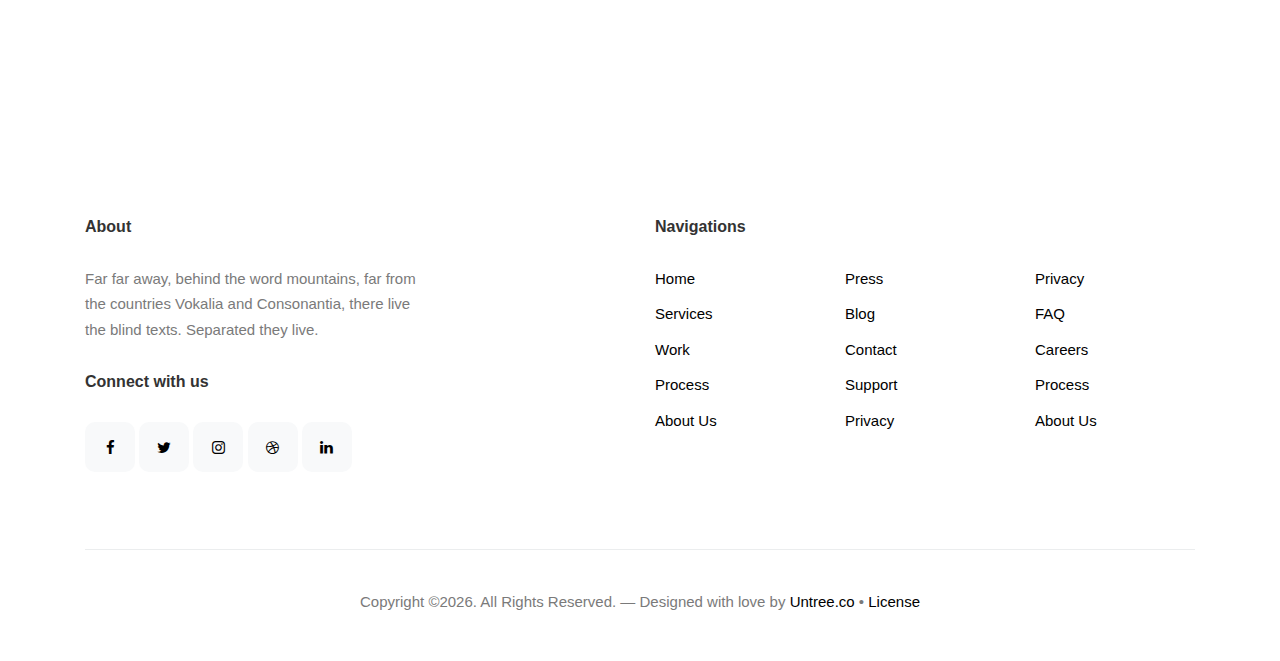
<file: eventpage/skillscale/portfolio.html>
<!-- /*
* Template Name: Architect
* Template Author: Untree.co
* Tempalte URI: https://untree.co/
* License: https://creativecommons.org/licenses/by/3.0/
*/ -->
<!doctype html>
<html lang="en">
<head>
  <meta charset="utf-8">
  <meta name="viewport" content="width=device-width, initial-scale=1, shrink-to-fit=no">
  <meta name="author" content="Untree.co">
  <link rel="shortcut icon" href="favicon.png">

  <meta name="description" content="" />
  <meta name="keywords" content="bootstrap, bootstrap4" />


  <link rel="preconnect" href="https://fonts.gstatic.com">
  <link href="https://fonts.googleapis.com/css2?family=Merriweather:wght@300;400&family=Playfair+Display:ital,wght@0,400;0,700;1,400;1,600&display=swap" rel="stylesheet">
  
  <link rel="stylesheet" href="css/bootstrap.min.css">
  <link rel="stylesheet" href="css/owl.carousel.min.css">
  <link rel="stylesheet" href="css/owl.theme.default.min.css">
  <link rel="stylesheet" href="fonts/icomoon/style.css">
  <link rel="stylesheet" href="fonts/feather/style.css">
  <link rel="stylesheet" href="fonts/flaticon/font/flaticon.css">
  <link rel="stylesheet" href="css/jquery.fancybox.min.css">
  <link rel="stylesheet" href="css/aos.css">
  <link rel="stylesheet" href="css/style.css">


  <title>Architect Free HTML Template by Untree.co</title>
</head>
<body>


  <div class="site-mobile-menu site-navbar-target">
    <div class="site-mobile-menu-header">
      <div class="site-mobile-menu-close">
        <span class="icofont-close js-menu-toggle"></span>
      </div>
    </div>
    <div class="site-mobile-menu-body"></div>
  </div>

  


  <nav class="site-nav">
    <div class="container">

      <div class="row align-items-center">

        <div class="logo">
          <a href="index.html" class="text-black">Architect<span class="text-black">.</span></a>
        </div>
        <div class="col-12 col-sm-12 col-lg-12 site-navigation text-left">
          <ul class="js-clone-nav d-none d-lg-inline-block text-left site-menu">
            <li class="active"><a href="index.html">Home</a></li>
            <li class="has-children">
              <a href="#">Pages</a>
              <ul class="dropdown">
                <li class="active"><a href="portfolio.html">Portfolio</a></li>
                <li><a href="single.html">Single</a></li>
                <li><a href="about.html">About</a></li>
                <li><a href="contact.html">Contact</a></li>

                <li class="has-children">
                  <a href="#">Menu Two</a>
                  <ul class="dropdown">
                    <li><a href="#">Sub Menu One</a></li>
                    <li><a href="#">Sub Menu Two</a></li>
                    <li><a href="#">Sub Menu Three</a></li>
                  </ul>
                </li>
                <li><a href="#">Menu Three</a></li>
              </ul>
            </li>
            <li><a href="elements.html">Elements</a></li>
            <li><a href="contact.html">Contact us</a></li>
          </ul>

          <ul class="js-clone-nav d-none d-lg-inline-block text-left site-menu float-right menu-absolute">
            <li class="cta-button"><a href="https://untree.co/" target="_blank">Free Templates</a></li>
          </ul>

          <a href="#" class="burger  ml-auto site-menu-toggle js-menu-toggle d-block d-lg-none dark" data-toggle="collapse" data-target="#main-navbar">
            <span></span>
          </a>

        </div>

      </div>  
    </div> <!-- END container -->

  </nav> <!-- END nav -->

  

  <div class="untree_co-slider">


    <div class="image-slider-wrap">
      <div class="image-slider">
        <div class="item active" style="background-image: url('images/landscape-1.jpg')"></div>
      </div>

    </div>

    <div class="container" data-aos="fade-up">
      <div class="row align-items-center">
        <div class="col-lg-5 ">

          <div>
            <h1 class="mb-4"><span class="d-block">Our Projects</span></h1>
            <p class="mb-4">Far far away, behind the word mountains, far from the countries Vokalia and Consonantia, there live the blind texts. </p>
            <p><a href="#" class="btn btn-primary">Get Started</a></p>
          </div> 
        </div>
      </div>

    </div>
  </div>


  <div class="site-section" id="portfolio-section">
    <div class="container">

      <div class="filters" data-aos="fade-up" data-aos-delay="100">
        <ul>
          <li class="active" data-filter="*">All</li>
          <li data-filter=".packaging">Packaging</li>
          <li data-filter=".mockup">Mockup</li>
          <li data-filter=".typography">Typography</li>
          <li data-filter=".photography">Photography</li>
        </ul>
      </div>

      <div class="filters-content mb-5" data-aos="fade-up" data-aos-delay="200">
        <div class="row grid">
          <div class="isotope-card col-sm-4 all mockup">
            <a href="images/sq-1.jpg" data-fancybox="gal">
              <img src="images/sq-1.jpg" alt="Image" class="img-fluid">
              <div class="contents">
                <h3>Interior Design</h3>
                <div class="cat">Mockup</div>
              </div>
            </a>
          </div>

          <div class="isotope-card col-sm-4 all mockup">
            <a href="images/sq-2.jpg" data-fancybox="gal">
              <img src="images/sq-2.jpg" alt="Image" class="img-fluid">
              <div class="contents">
                <h3>Interior Design</h3>
                <div class="cat">Mockup</div>
              </div>
            </a>
          </div>
          <div class="isotope-card col-sm-4 all mockup">
            <a href="images/sq-3.jpg" data-fancybox="gal">
              <img src="images/sq-3.jpg" alt="Image" class="img-fluid">
              <div class="contents">
                <h3>Interior Design</h3>
                <div class="cat">Mockup</div>
              </div>
            </a>
          </div>
          <div class="isotope-card col-sm-4 all typography">
            <a href="images/sq-4.jpg" data-fancybox="gal">
              <img src="images/sq-4.jpg" alt="Image" class="img-fluid">
              <div class="contents">
                <h3>House Design</h3>
                <div class="cat">Typography</div>
              </div>
            </a>

          </div>                            
          <div class="isotope-card col-sm-4 all mockup">
            <a href="images/sq-5.jpg" data-fancybox="gal">
              <img src="images/sq-5.jpg" alt="Image" class="img-fluid">
              <div class="contents">
                <h3>Arc</h3>
                <div class="cat">Mockup</div>
              </div>
            </a>
          </div>
          <div class="isotope-card col-sm-4 all packaging">
            <a href="images/sq-6.jpg" data-fancybox="gal">
              <img src="images/sq-6.jpg" alt="Image" class="img-fluid">
              <div class="contents">
                <h3>Architectural</h3>
                <div class="cat">Packaging</div>
              </div>
            </a>
          </div>
          <div class="isotope-card col-sm-4 all typography">
            <a href="images/sq-7.jpg" data-fancybox="gal">
              <img src="images/sq-7.jpg" alt="Image" class="img-fluid">
              <div class="contents">
                <h3>Building</h3>
                <div class="cat">Packaging</div>
              </div>
            </a>
          </div>
          <div class="isotope-card col-sm-4 all photography">
            <a href="images/sq-3.jpg" data-fancybox="gal">
              <img src="images/sq-3.jpg" alt="Image" class="img-fluid">
              <div class="contents">
                <h3>House Design</h3>
                <div class="cat">Photography</div>
              </div>
            </a>
          </div>
          <div class="isotope-card col-sm-4 all photography">
            <a href="images/sq-5.jpg" data-fancybox="gal">
              <img src="images/sq-5.jpg" alt="Image" class="img-fluid">
              <div class="contents">
                <h3>House Design</h3>
                <div class="cat">Photography</div>
              </div>
            </a>

          </div>

          <div class="isotope-card col-sm-4 all photography">
            <a href="images/sq-6.jpg" data-fancybox="gal">
              <img src="images/sq-6.jpg" alt="Image" class="img-fluid">
              <div class="contents">
                <h3>House Design</h3>
                <div class="cat">Photography</div>
              </div>
            </a>

          </div>
          <div class="isotope-card col-sm-4 all photography">
            <a href="images/sq-4.jpg" data-fancybox="gal">
              <img src="images/sq-4.jpg" alt="Image" class="img-fluid">
              <div class="contents">
                <h3>House Design</h3>
                <div class="cat">Photography</div>
              </div>
            </a>

          </div>
          <div class="isotope-card col-sm-4 all photography">
            <a href="images/sq-1.jpg" data-fancybox="gal">
              <img src="images/sq-1.jpg" alt="Image" class="img-fluid">
              <div class="contents">
                <h3>House Design</h3>
                <div class="cat">Photography</div>
              </div>
            </a>

          </div>

        </div>
      </div>
    </div>
  </div>
  <!-- .untrtee_co-section -->


  <div class="testimonial-section bg-light">
    <div class="container">
      <div class="row align-items-center justify-content-between">
        <div class="col-lg-4 mb-5 section-title" data-aos="fade-up" data-aos-delay="0">

          <h2 class="mb-4 font-weight-bold heading">Testimonials</h2>
          <p class="mb-4">Far far away, behind the word mountains, far from the countries Vokalia and Consonantia, there live the blind texts. </p>
          <p><a href="#" class="btn btn-primary">Product Tour</a></p>
        </div>
        <div class="col-lg-7" data-aos="fade-up" data-aos-delay="100">

          <div class="testimonial--wrap">
            <div class="owl-single owl-carousel no-dots no-nav">
              <div class="testimonial-item">
                <div class="d-flex align-items-center mb-4">
                  <div class="photo mr-3">
                    <img src="images/person_4-min.jpg" alt="Image" class="img-fluid">
                  </div>
                  <div class="author">
                    <cite class="d-block mb-0">Kaila Woodland</cite>
                    <span>Owner, Greenland, Inc.</span>
                  </div>
                </div>
                <blockquote>
                  <p>&ldquo;Far far away, behind the word mountains, far from the countries Vokalia and Consonantia, there live the blind texts. Separated they live.&rdquo;</p>
                </blockquote>
              </div>  

              <div class="testimonial-item">
                <div class="d-flex align-items-center mb-4">
                  <div class="photo mr-3">
                    <img src="images/person_1-min.jpg" alt="Image" class="img-fluid">
                  </div>
                  <div class="author">
                    <cite class="d-block mb-0">Kaila Woodland</cite>
                    <span>Owner, Greenland, Inc.</span>
                  </div>
                </div>
                <blockquote>
                  <p>&ldquo;Far far away, behind the word mountains, far from the countries Vokalia and Consonantia, there live the blind texts. Separated they live.&rdquo;</p>
                </blockquote>
              </div>  

              <div class="testimonial-item">
                <div class="d-flex align-items-center mb-4">
                  <div class="photo mr-3">
                    <img src="images/person_2-min.jpg" alt="Image" class="img-fluid">
                  </div>
                  <div class="author">
                    <cite class="d-block mb-0">Kaila Woodland</cite>
                    <span>Owner, Greenland, Inc.</span>
                  </div>
                </div>
                <blockquote>
                  <p>&ldquo;Far far away, behind the word mountains, far from the countries Vokalia and Consonantia, there live the blind texts. Separated they live.&rdquo;</p>
                </blockquote>
              </div>  
            </div>
            <div class="custom-nav-wrap">
              <a href="#" class="custom-owl-prev"><span class="icon-keyboard_backspace"></span></a>
              <a href="#" class="custom-owl-next"><span class="icon-keyboard_backspace"></span></a>
            </div>
          </div>

        </div>
      </div>
    </div>
  </div>


  <div class="site-section">
    <div class="container">
      <div class="row justify-content-center">
        <div class="col-lg-5 text-center">
          <h2 class="heading font-weight-bold" data-aos="fade-up" data-aos-delay="0">Stay updated</h2>
          <p data-aos="fade-up" data-aos-delay="100">Far far away, behind the word mountains, far from the countries Vokalia and Consonantia, there live the blind texts.</p>
          <form action="" class="d-flex mt-4" data-aos="fade-up" data-aos-delay="200">
            <input class="form-control mr-2 pt-4 pb-4" type="email" placeholder="Enter your e-mail">
            <input type="submit" value="Subscribe" class="btn btn-primary">
          </form>
        </div>    
      </div>    
    </div>    
  </div>


  <div class="site-footer">
    <div class="container">
      <div class="row justify-content-between">
        <div class="col-lg-4">
          <div class="widget">
            <h3>About</h3>
            <p>Far far away, behind the word mountains, far from the countries Vokalia and Consonantia, there live the blind texts. Separated they live.</p>
          </div>
          <div class="widget">
            <h3>Connect with us</h3>
            <ul class="social list-unstyled">
              <li><a href="#"><span class="icon-facebook"></span></a></li>
              <li><a href="#"><span class="icon-twitter"></span></a></li>
              <li><a href="#"><span class="icon-instagram"></span></a></li>
              <li><a href="#"><span class="icon-dribbble"></span></a></li>
              <li><a href="#"><span class="icon-linkedin"></span></a></li>
            </ul>
          </div>
        </div>
        <div class="col-lg-6">
          <div class="row">
            <div class="col-12">
              <div class="widget">
                <h3>Navigations</h3>
              </div>
            </div>
            <div class="col-6 col-sm-6 col-md-4">
              <div class="widget">
                <ul class="links list-unstyled">
                  <li><a href="#">Home</a></li>
                  <li><a href="#">Services</a></li>
                  <li><a href="#">Work</a></li>
                  <li><a href="#">Process</a></li>
                  <li><a href="#">About Us</a></li>
                </ul>
              </div>
            </div>
            <div class="col-6 col-sm-6 col-md-4">
              <div class="widget">
                <ul class="links list-unstyled">
                  <li><a href="#">Press</a></li>
                  <li><a href="#">Blog</a></li>
                  <li><a href="#">Contact</a></li>
                  <li><a href="#">Support</a></li>
                  <li><a href="#">Privacy</a></li>
                </ul>
              </div>
            </div>
            <div class="col-6 col-sm-6 col-md-4">
              <div class="widget">
                <ul class="links list-unstyled">
                  <li><a href="#">Privacy</a></li>
                  <li><a href="#">FAQ</a></li>
                  <li><a href="#">Careers</a></li>
                  <li><a href="#">Process</a></li>
                  <li><a href="#">About Us</a></li>
                </ul>
              </div>
            </div>
          </div>
        </div>
      </div>

      <div class="row justify-content-center text-center copyright">
        <div class="col-md-8">
          <p>Copyright &copy;<script>document.write(new Date().getFullYear());</script>. All Rights Reserved. &mdash; Designed with love by <a href="https://untree.co" target="_blank" rel="nofollow noopener">Untree.co</a> &bullet; <a href="https://untree.co/license" target="_blank" rel="nofollow noopener">License</a>
          </p>
        </div>
      </div>
    </div>
  </div>


  <div id="overlayer"></div>
  <div class="loader">
    <div class="spinner-border" role="status">
      <span class="sr-only">Loading...</span>
    </div>
  </div>

  <script src="js/jquery-3.5.1.min.js"></script>
  <script src="js/jquery-migrate-3.0.0.min.js"></script>
  <script src="js/popper.min.js"></script>
  <script src="js/bootstrap.min.js"></script>
  <script src="js/owl.carousel.min.js"></script>
  <script src="js/aos.js"></script>
  <script src="js/imagesloaded.pkgd.js"></script>
  <script src="js/isotope.pkgd.min.js"></script>
  <script src="js/jquery.animateNumber.min.js"></script>
  <script src="js/jquery.stellar.min.js"></script>
  <script src="js/jquery.waypoints.min.js"></script>
  <script src="js/jquery.fancybox.min.js"></script>

  <script src="js/custom.js"></script>


</body>
</html>
</file>
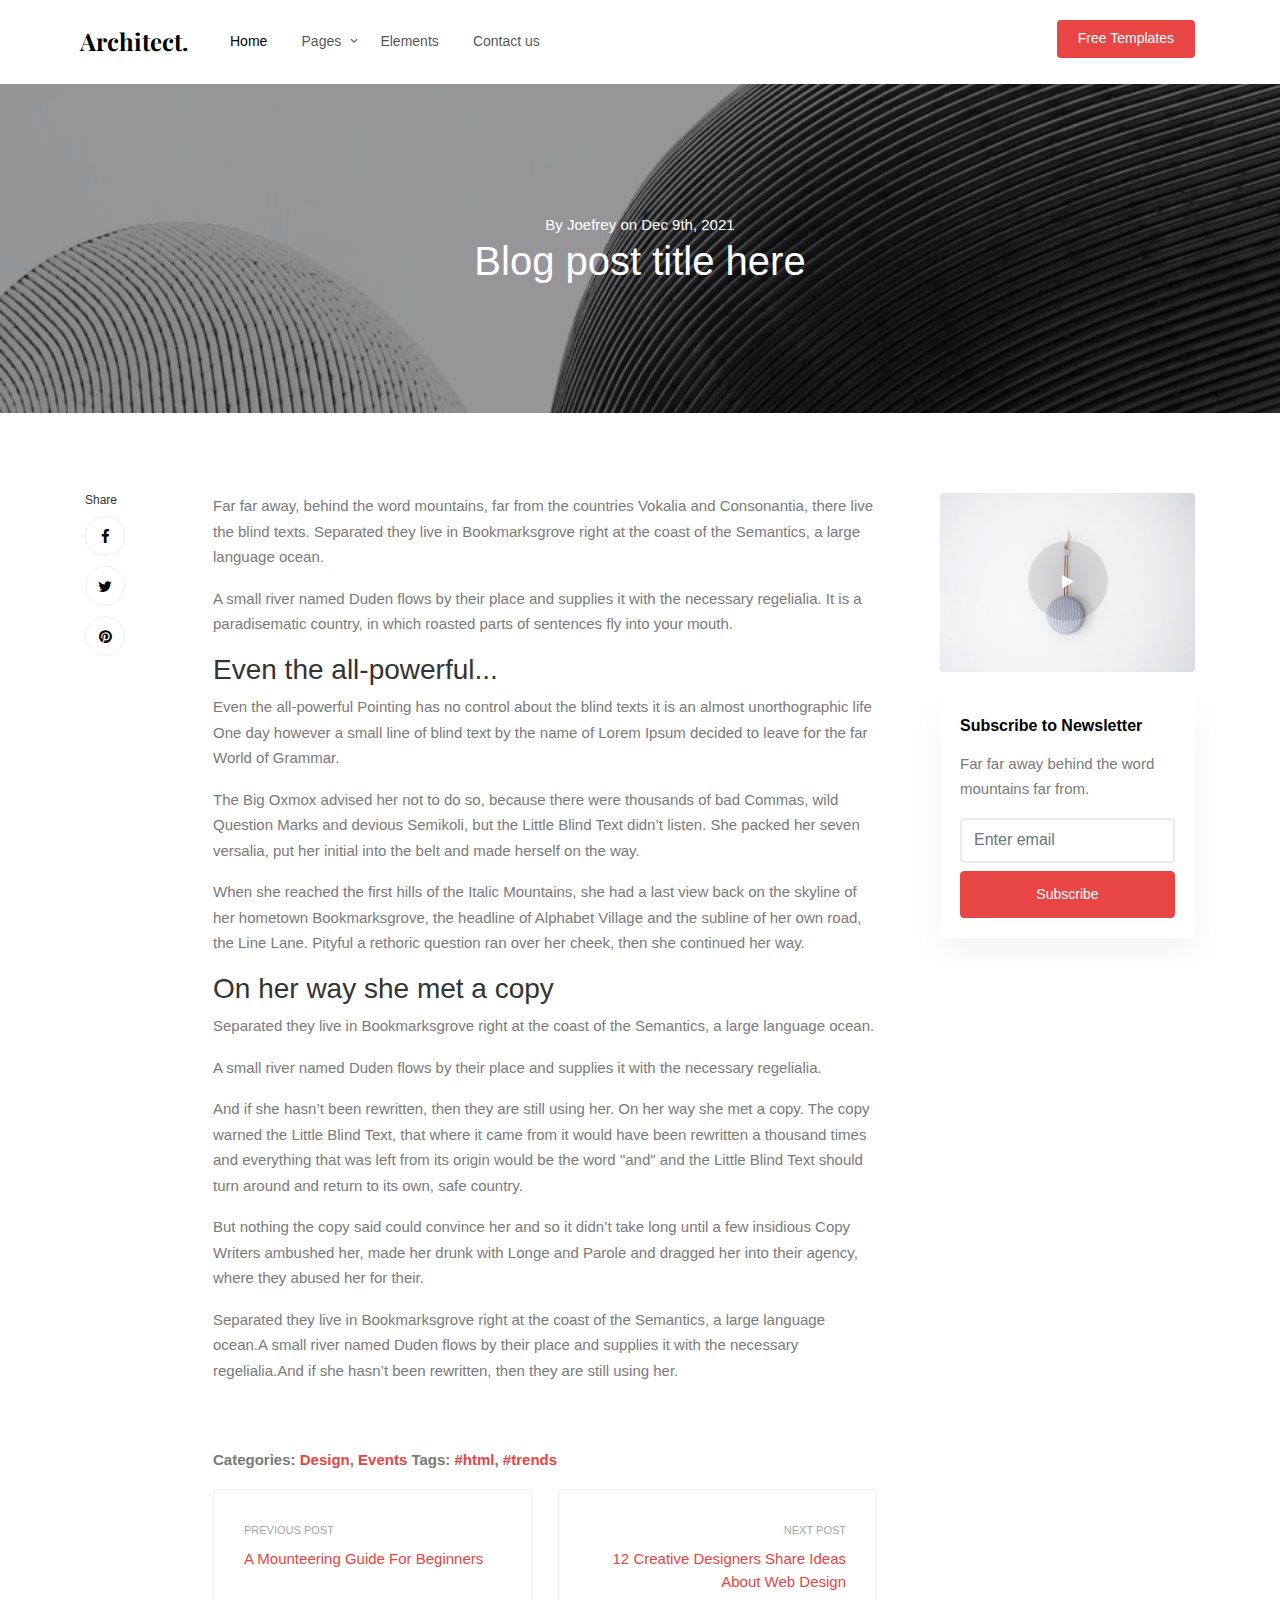
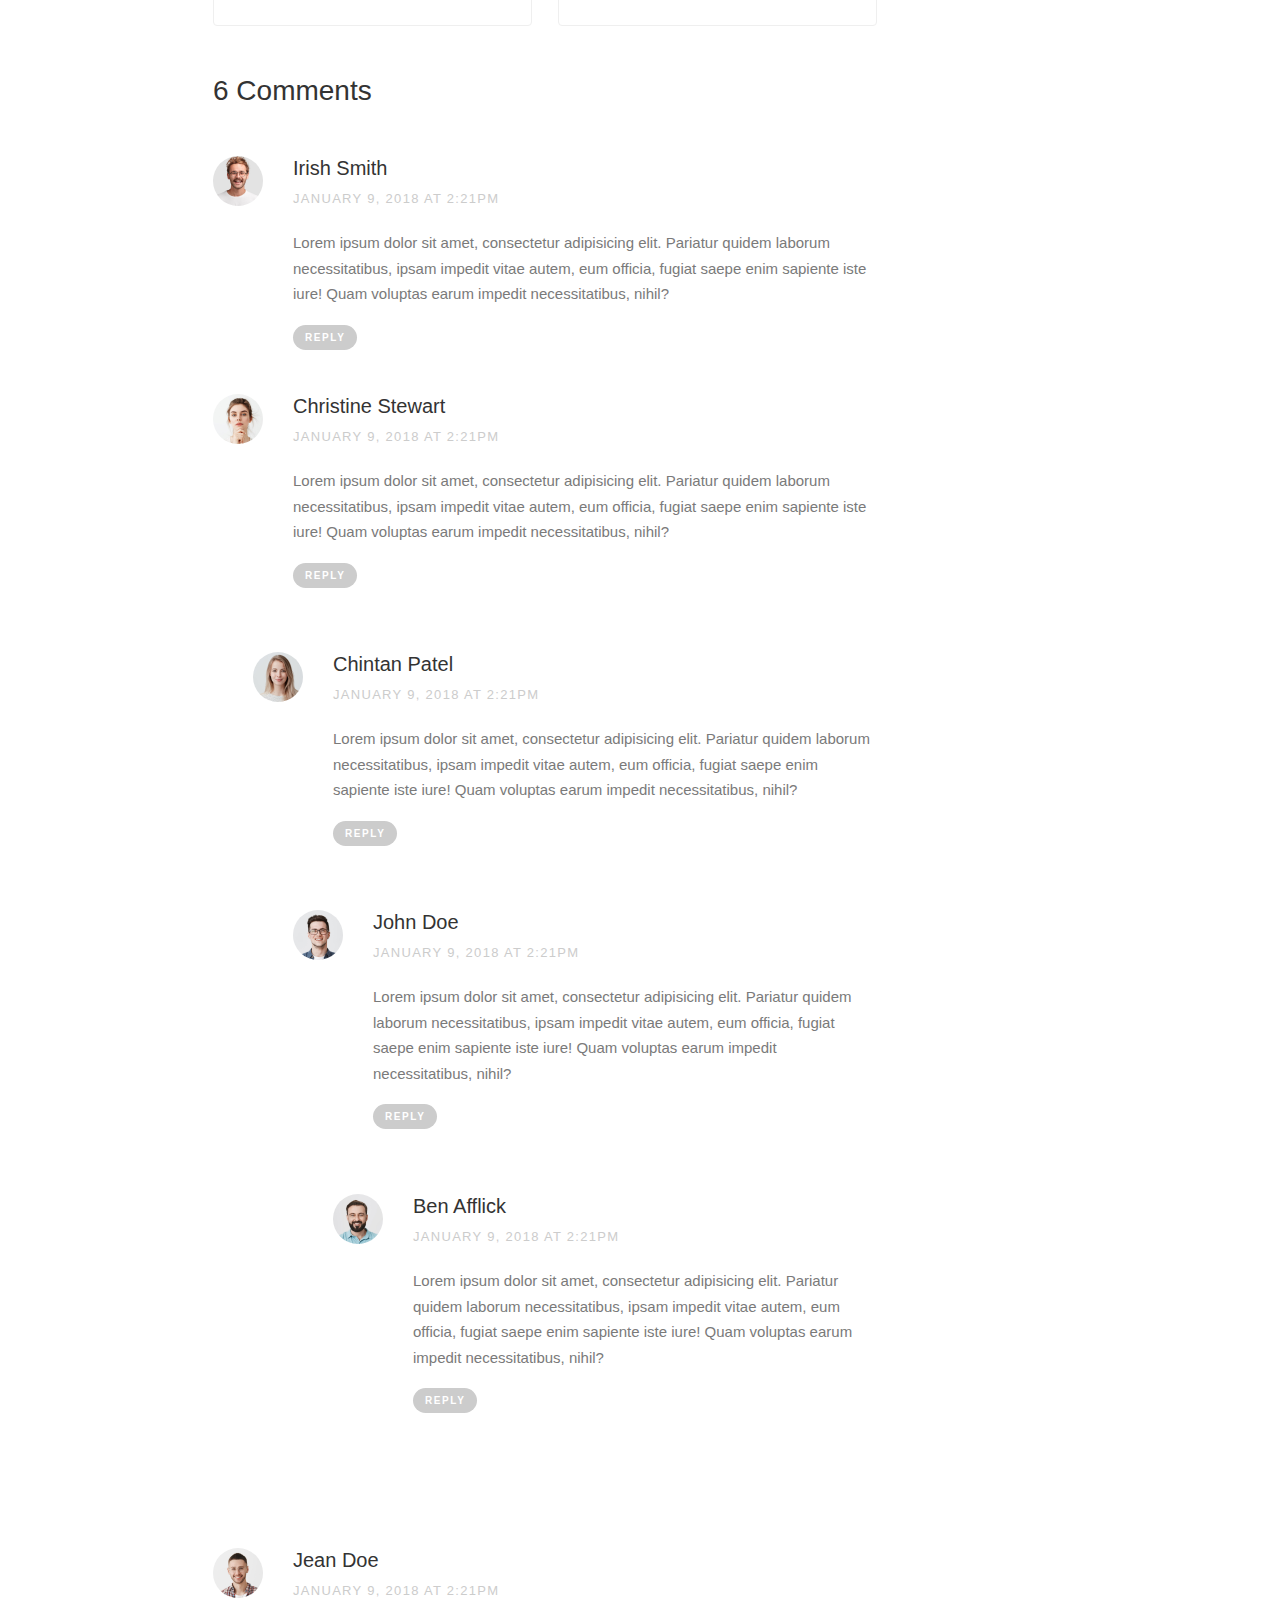
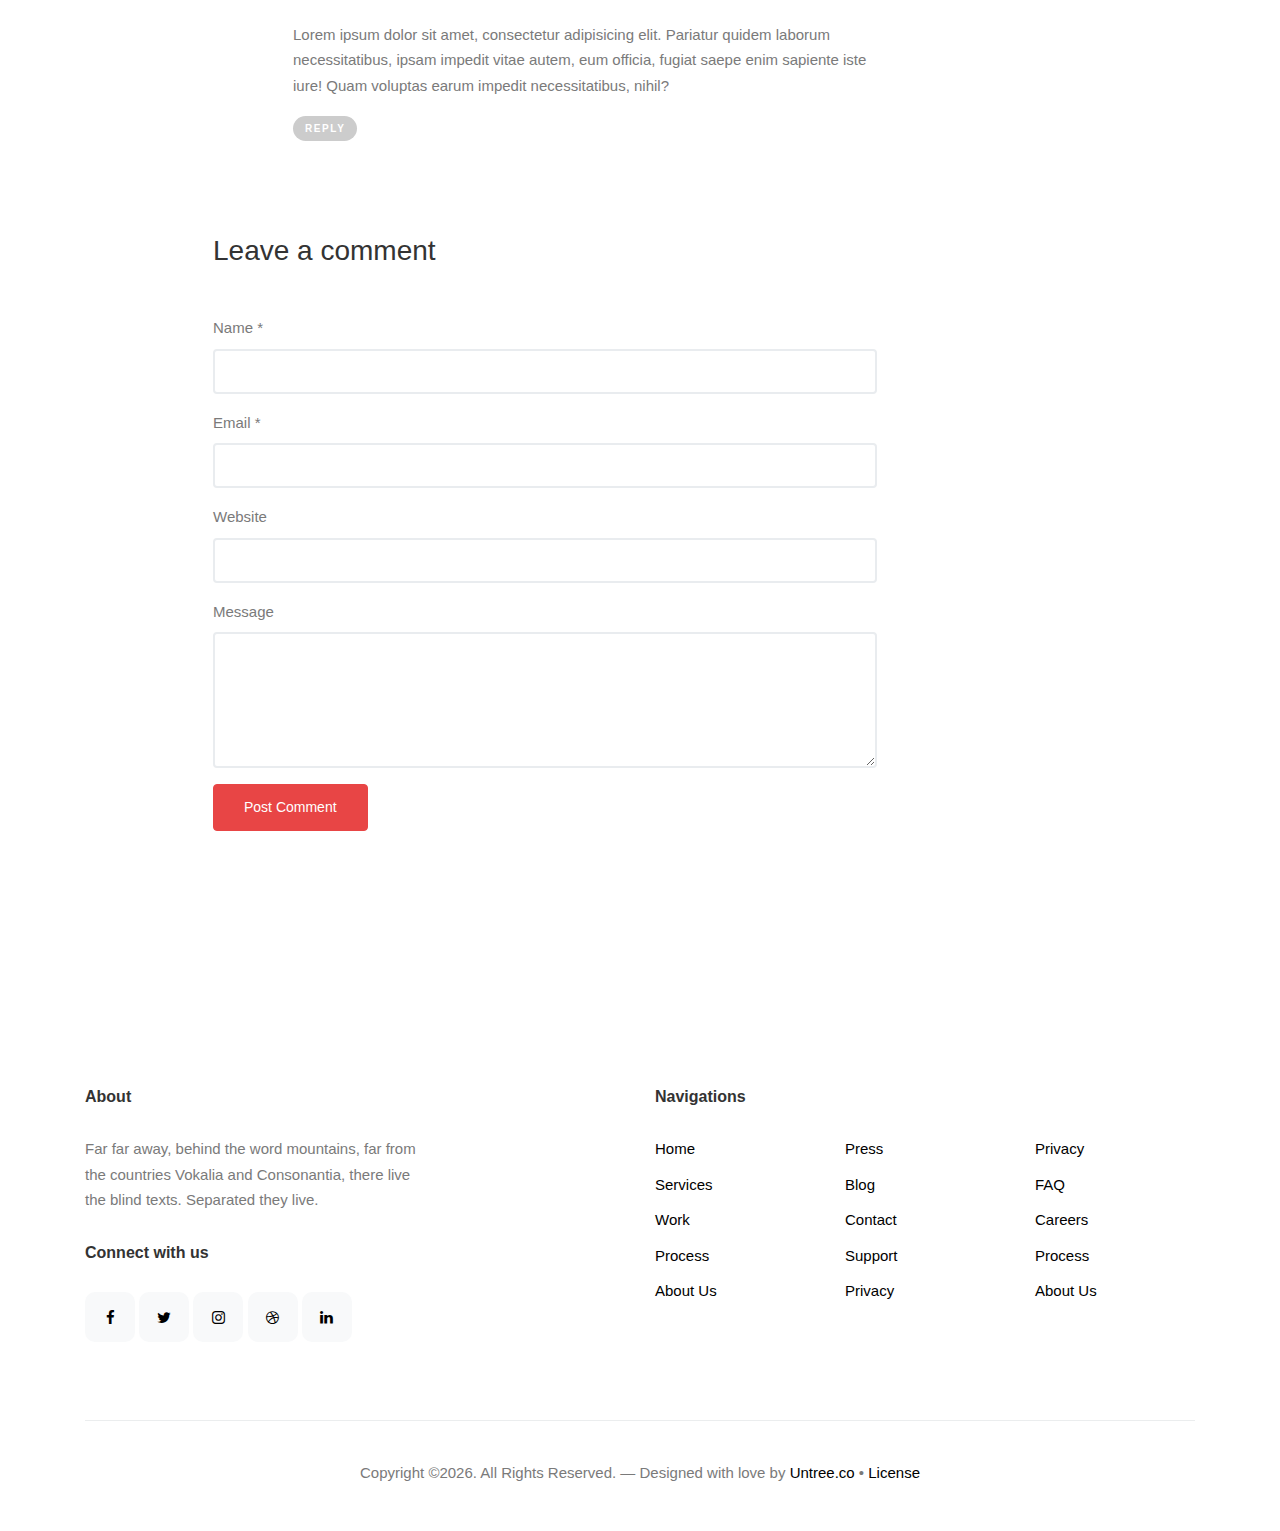
<file: eventpage/skillscale/single.html>
<!-- /*
  * Template Name: Architect
  * Template Author: Untree.co
  * Tempalte URI: https://untree.co/
  * License: https://creativecommons.org/licenses/by/3.0/
  */ -->
  <!doctype html>
  <html lang="en">
  <head>
    <meta charset="utf-8">
    <meta name="viewport" content="width=device-width, initial-scale=1, shrink-to-fit=no">
    <meta name="author" content="Untree.co">
    <link rel="shortcut icon" href="favicon.png">

    <meta name="description" content="" />
    <meta name="keywords" content="bootstrap, bootstrap4" />


    <link rel="preconnect" href="https://fonts.gstatic.com">
    <link href="https://fonts.googleapis.com/css2?family=Merriweather:wght@300;400&family=Playfair+Display:ital,wght@0,400;0,700;1,400;1,600&display=swap" rel="stylesheet">
    
    <link rel="stylesheet" href="css/bootstrap.min.css">
    <link rel="stylesheet" href="css/owl.carousel.min.css">
    <link rel="stylesheet" href="css/owl.theme.default.min.css">
    <link rel="stylesheet" href="fonts/icomoon/style.css">
    <link rel="stylesheet" href="fonts/feather/style.css">
    <link rel="stylesheet" href="fonts/flaticon/font/flaticon.css">
    <link rel="stylesheet" href="css/jquery.fancybox.min.css">
    <link rel="stylesheet" href="css/aos.css">
    <link rel="stylesheet" href="css/style.css">


    <title>Architect Free HTML Template by Untree.co</title>
  </head>
  <body>


    <div class="site-mobile-menu site-navbar-target">
      <div class="site-mobile-menu-header">
        <div class="site-mobile-menu-close">
          <span class="icofont-close js-menu-toggle"></span>
        </div>
      </div>
      <div class="site-mobile-menu-body"></div>
    </div>

    


    <nav class="site-nav">
      <div class="container">

        <div class="row align-items-center">

          <div class="logo">
            <a href="index.html" class="text-black">Architect<span class="text-black">.</span></a>
          </div>
          <div class="col-12 col-sm-12 col-lg-12 site-navigation text-left">
            <ul class="js-clone-nav d-none d-lg-inline-block text-left site-menu">
              <li class="active"><a href="index.html">Home</a></li>
              <li class="has-children">
                <a href="#">Pages</a>
                <ul class="dropdown">
                  <li><a href="portfolio.html">Portfolio</a></li>
                  <li class="active"><a href="single.html">Single</a></li>
                  <li><a href="about.html">About</a></li>
                  <li><a href="contact.html">Contact</a></li>

                  <li class="has-children">
                    <a href="#">Menu Two</a>
                    <ul class="dropdown">
                      <li><a href="#">Sub Menu One</a></li>
                      <li><a href="#">Sub Menu Two</a></li>
                      <li><a href="#">Sub Menu Three</a></li>
                    </ul>
                  </li>
                  <li><a href="#">Menu Three</a></li>
                </ul>
              </li>
              <li><a href="elements.html">Elements</a></li>
              <li><a href="contact.html">Contact us</a></li>
            </ul>

            <ul class="js-clone-nav d-none d-lg-inline-block text-left site-menu float-right menu-absolute">
              <li class="cta-button"><a href="https://untree.co/" target="_blank">Free Templates</a></li>
            </ul>

            <a href="#" class="burger  ml-auto site-menu-toggle js-menu-toggle d-block d-lg-none dark" data-toggle="collapse" data-target="#main-navbar">
              <span></span>
            </a>

          </div>

        </div>  
      </div> <!-- END container -->

    </nav> <!-- END nav -->

    

    <div class="site-section overlay site-cover-2" style="background-image: url('images/img_v_3-min.jpg')">
      <div class="container">
        <div class="row">
          <div class="col-lg-7 mx-auto text-center">
            <p class="mb-0 text-white"><span>By Joefrey</span> <span>on Dec 9th, 2021</span></p>
            <h1 class="text-white mb-0">Blog post title here</h1>

          </div>
        </div>
      </div>
    </div>


    <div class="site-section">
      <div class="container article">
        <div class="row justify-content-center align-items-stretch">

          <article class="col-lg-8 order-lg-2 px-lg-5">
            <p>Far far away, behind the word mountains, far from the countries Vokalia and Consonantia, there live the blind texts. Separated they live in Bookmarksgrove right at the coast of the Semantics, a large language ocean.</p>

            <p>A small river named Duden flows by their place and supplies it with the necessary regelialia. It is a paradisematic country, in which roasted parts of sentences fly into your mouth.</p>

            <h3>Even the all-powerful...</h3>
            <p>Even the all-powerful Pointing has no control about the blind texts it is an almost unorthographic life One day however a small line of blind text by the name of Lorem Ipsum decided to leave for the far World of Grammar.</p>

            <p>The Big Oxmox advised her not to do so, because there were thousands of bad Commas, wild Question Marks and devious Semikoli, but the Little Blind Text didn’t listen. She packed her seven versalia, put her initial into the belt and made herself on the way.</p>

            <p>When she reached the first hills of the Italic Mountains, she had a last view back on the skyline of her hometown Bookmarksgrove, the headline of Alphabet Village and the subline of her own road, the Line Lane. Pityful a rethoric question ran over her cheek, then she continued her way.</p>

            <h3>On her way she met a copy</h3>
            <p>Separated they live in Bookmarksgrove right at the coast of the Semantics, a large language ocean.</p>
            <p>A small river named Duden flows by their place and supplies it with the necessary regelialia.</p>
            <p>And if she hasn’t been rewritten, then they are still using her.
            On her way she met a copy. The copy warned the Little Blind Text, that where it came from it would have been rewritten a thousand times and everything that was left from its origin would be the word "and" and the Little Blind Text should turn around and return to its own, safe country. </p>

            <p>But nothing the copy said could convince her and so it didn’t take long until a few insidious Copy Writers ambushed her, made her drunk with Longe and Parole and dragged her into their agency, where they abused her for their.</p>

            <p>Separated they live in Bookmarksgrove right at the coast of the Semantics, a large language ocean.A small river named Duden flows by their place and supplies it with the necessary regelialia.And if she hasn’t been rewritten, then they are still using her.</p>



            <div class="pt-5 categories_tags ">
              <p>Categories:  <a href="#">Design</a>, <a href="#">Events</a>  Tags: <a href="#">#html</a>, <a href="#">#trends</a></p>
            </div>

            <div class="post-single-navigation d-flex align-items-stretch">
              <a href="#" class="mr-auto w-50 pr-4">
                <span class="d-block">Previous Post</span>
                A Mounteering Guide For Beginners
              </a>
              <a href="#" class="ml-auto w-50 text-right pl-4">
                <span class="d-block">Next Post</span>
                12 Creative Designers Share Ideas About Web Design
              </a>
            </div>


            <div class="pt-5">
              <h3 class="mb-5">6 Comments</h3>
              <ul class="comment-list">
                <li class="comment">
                  <div class="vcard bio">
                    <img src="images/person_6-min.jpg" alt="Image placeholder">
                  </div>
                  <div class="comment-body">
                    <h3>Irish Smith</h3>
                    <div class="meta">January 9, 2018 at 2:21pm</div>
                    <p>Lorem ipsum dolor sit amet, consectetur adipisicing elit. Pariatur quidem laborum necessitatibus, ipsam impedit vitae autem, eum officia, fugiat saepe enim sapiente iste iure! Quam voluptas earum impedit necessitatibus, nihil?</p>
                    <p><a href="#" class="reply">Reply</a></p>
                  </div>
                </li>

                <li class="comment">
                  <div class="vcard bio">
                    <img src="images/person_5-min.jpg" alt="Image placeholder">
                  </div>
                  <div class="comment-body">
                    <h3>Christine Stewart</h3>
                    <div class="meta">January 9, 2018 at 2:21pm</div>
                    <p>Lorem ipsum dolor sit amet, consectetur adipisicing elit. Pariatur quidem laborum necessitatibus, ipsam impedit vitae autem, eum officia, fugiat saepe enim sapiente iste iure! Quam voluptas earum impedit necessitatibus, nihil?</p>
                    <p><a href="#" class="reply">Reply</a></p>
                  </div>

                  <ul class="children">
                    <li class="comment">
                      <div class="vcard bio">
                        <img src="images/person_4-min.jpg" alt="Image placeholder">
                      </div>
                      <div class="comment-body">
                        <h3>Chintan Patel</h3>
                        <div class="meta">January 9, 2018 at 2:21pm</div>
                        <p>Lorem ipsum dolor sit amet, consectetur adipisicing elit. Pariatur quidem laborum necessitatibus, ipsam impedit vitae autem, eum officia, fugiat saepe enim sapiente iste iure! Quam voluptas earum impedit necessitatibus, nihil?</p>
                        <p><a href="#" class="reply">Reply</a></p>
                      </div>


                      <ul class="children">
                        <li class="comment">
                          <div class="vcard bio">
                            <img src="images/person_3-min.jpg" alt="Image placeholder">
                          </div>
                          <div class="comment-body">
                            <h3>John Doe</h3>
                            <div class="meta">January 9, 2018 at 2:21pm</div>
                            <p>Lorem ipsum dolor sit amet, consectetur adipisicing elit. Pariatur quidem laborum necessitatibus, ipsam impedit vitae autem, eum officia, fugiat saepe enim sapiente iste iure! Quam voluptas earum impedit necessitatibus, nihil?</p>
                            <p><a href="#" class="reply">Reply</a></p>
                          </div>

                          <ul class="children">
                            <li class="comment">
                              <div class="vcard bio">
                                <img src="images/person_2-min.jpg" alt="Image placeholder">
                              </div>
                              <div class="comment-body">
                                <h3>Ben Afflick</h3>
                                <div class="meta">January 9, 2018 at 2:21pm</div>
                                <p>Lorem ipsum dolor sit amet, consectetur adipisicing elit. Pariatur quidem laborum necessitatibus, ipsam impedit vitae autem, eum officia, fugiat saepe enim sapiente iste iure! Quam voluptas earum impedit necessitatibus, nihil?</p>
                                <p><a href="#" class="reply">Reply</a></p>
                              </div>
                            </li>
                          </ul>
                        </li>
                      </ul>
                    </li>
                  </ul>
                </li>

                <li class="comment">
                  <div class="vcard bio">
                    <img src="images/person_1-min.jpg" alt="Image placeholder">
                  </div>
                  <div class="comment-body">
                    <h3>Jean Doe</h3>
                    <div class="meta">January 9, 2018 at 2:21pm</div>
                    <p>Lorem ipsum dolor sit amet, consectetur adipisicing elit. Pariatur quidem laborum necessitatibus, ipsam impedit vitae autem, eum officia, fugiat saepe enim sapiente iste iure! Quam voluptas earum impedit necessitatibus, nihil?</p>
                    <p><a href="#" class="reply">Reply</a></p>
                  </div>
                </li>
              </ul>
              <!-- END comment-list -->
              
              <div class="comment-form-wrap pt-5">
                <h3 class="mb-5">Leave a comment</h3>
                <form action="#" class="">
                  <div class="form-group">
                    <label for="name">Name *</label>
                    <input type="text" class="form-control" id="name">
                  </div>
                  <div class="form-group">
                    <label for="email">Email *</label>
                    <input type="email" class="form-control" id="email">
                  </div>
                  <div class="form-group">
                    <label for="website">Website</label>
                    <input type="url" class="form-control" id="website">
                  </div>

                  <div class="form-group">
                    <label for="message">Message</label>
                    <textarea name="message" id="message" cols="30" rows="5" class="form-control"></textarea>
                  </div>
                  <div class="form-group">
                    <input type="submit" value="Post Comment" class="btn btn-primary btn-md">
                  </div>

                </form>
              </div>
            </div>
            

          </article>

          <div class="col-md-12 col-lg-1 order-lg-1">
            <div class="share sticky-top">
              <h3>Share</h3>
              <ul class="list-unstyled share-article">
                <li><a href="#"><span class="icon-facebook"></span></a></li>
                <li><a href="#"><span class="icon-twitter"></span></a></li>
                <li><a href="#"><span class="icon-pinterest"></span></a></li>
              </ul>
            </div>
          </div>
          <div class="col-lg-3 mb-5 mb-lg-0 order-lg-3">

            <div class="mb-4">
              <a href="https://vimeo.com/342333493" data-fancybox class="video-wrap">
                <span class="play-wrap"><span class="icon-play"></span></span>
                <img src="images/img_h_5-min.jpg" alt="Image" class="img-fluid rounded">
              </a>
            </div>  

            <div class="share floating-block sticky-top">

              <h2 class="mb-3 text-black">Subscribe to Newsletter</h2>
              <p>Far far away behind the word mountains far from.</p>
              <form action="#">
                <input type="email" class="form-control mb-2" placeholder="Enter email">
                <input type="submit" value="Subscribe" class="btn btn-primary btn-block">
              </form>
            </div>
          </div>
        </div>
      </div>
    </div>


    <div class="site-footer">
      <div class="container">
        <div class="row justify-content-between">
          <div class="col-lg-4">
            <div class="widget">
              <h3>About</h3>
              <p>Far far away, behind the word mountains, far from the countries Vokalia and Consonantia, there live the blind texts. Separated they live.</p>
            </div>
            <div class="widget">
              <h3>Connect with us</h3>
              <ul class="social list-unstyled">
                <li><a href="#"><span class="icon-facebook"></span></a></li>
                <li><a href="#"><span class="icon-twitter"></span></a></li>
                <li><a href="#"><span class="icon-instagram"></span></a></li>
                <li><a href="#"><span class="icon-dribbble"></span></a></li>
                <li><a href="#"><span class="icon-linkedin"></span></a></li>
              </ul>
            </div>
          </div>
          <div class="col-lg-6">
            <div class="row">
              <div class="col-12">
                <div class="widget">
                  <h3>Navigations</h3>
                </div>
              </div>
              <div class="col-6 col-sm-6 col-md-4">
                <div class="widget">
                  <ul class="links list-unstyled">
                    <li><a href="#">Home</a></li>
                    <li><a href="#">Services</a></li>
                    <li><a href="#">Work</a></li>
                    <li><a href="#">Process</a></li>
                    <li><a href="#">About Us</a></li>
                  </ul>
                </div>
              </div>
              <div class="col-6 col-sm-6 col-md-4">
                <div class="widget">
                  <ul class="links list-unstyled">
                    <li><a href="#">Press</a></li>
                    <li><a href="#">Blog</a></li>
                    <li><a href="#">Contact</a></li>
                    <li><a href="#">Support</a></li>
                    <li><a href="#">Privacy</a></li>
                  </ul>
                </div>
              </div>
              <div class="col-6 col-sm-6 col-md-4">
                <div class="widget">
                  <ul class="links list-unstyled">
                    <li><a href="#">Privacy</a></li>
                    <li><a href="#">FAQ</a></li>
                    <li><a href="#">Careers</a></li>
                    <li><a href="#">Process</a></li>
                    <li><a href="#">About Us</a></li>
                  </ul>
                </div>
              </div>
            </div>
          </div>
        </div>

        <div class="row justify-content-center text-center copyright">
          <div class="col-md-8">
            <p>Copyright &copy;<script>document.write(new Date().getFullYear());</script>. All Rights Reserved. &mdash; Designed with love by <a href="https://untree.co" target="_blank" rel="nofollow noopener">Untree.co</a> &bullet; <a href="https://untree.co/license" target="_blank" rel="nofollow noopener">License</a>
            </p>
          </div>
        </div>
      </div>
    </div>


    <div id="overlayer"></div>
    <div class="loader">
      <div class="spinner-border" role="status">
        <span class="sr-only">Loading...</span>
      </div>
    </div>

    <script src="js/jquery-3.5.1.min.js"></script>
    <script src="js/jquery-migrate-3.0.0.min.js"></script>
    <script src="js/popper.min.js"></script>
    <script src="js/bootstrap.min.js"></script>
    <script src="js/owl.carousel.min.js"></script>
    <script src="js/aos.js"></script>
    <script src="js/imagesloaded.pkgd.js"></script>
    <script src="js/isotope.pkgd.min.js"></script>
    <script src="js/jquery.animateNumber.min.js"></script>
    <script src="js/jquery.stellar.min.js"></script>
    <script src="js/jquery.waypoints.min.js"></script>
    <script src="js/jquery.fancybox.min.js"></script>

    <script src="js/custom.js"></script>


  </body>
  </html>
</file>
<file: css/vendor/icomoon/style.css>
@font-face {
  font-family: 'icomoon';
  src:  url('fonts/icomoon.eot?10si43');
  src:  url('fonts/icomoon.eot?10si43#iefix') format('embedded-opentype'),
    url('fonts/icomoon.ttf?10si43') format('truetype'),
    url('fonts/icomoon.woff?10si43') format('woff'),
    url('fonts/icomoon.svg?10si43#icomoon') format('svg');
  font-weight: normal;
  font-style: normal;
}

[class^="icon-"], [class*=" icon-"] {
  /* use !important to prevent issues with browser extensions that change fonts */
  font-family: 'icomoon' !important;
  speak: none;
  font-style: normal;
  font-weight: normal;
  font-variant: normal;
  text-transform: none;
  line-height: 1;

  /* Better Font Rendering =========== */
  -webkit-font-smoothing: antialiased;
  -moz-osx-font-smoothing: grayscale;
}

.icon-asterisk:before {
  content: "\f069";
}
.icon-plus:before {
  content: "\f067";
}
.icon-question:before {
  content: "\f128";
}
.icon-minus:before {
  content: "\f068";
}
.icon-glass:before {
  content: "\f000";
}
.icon-music:before {
  content: "\f001";
}
.icon-search:before {
  content: "\f002";
}
.icon-envelope-o:before {
  content: "\f003";
}
.icon-heart:before {
  content: "\f004";
}
.icon-star:before {
  content: "\f005";
}
.icon-star-o:before {
  content: "\f006";
}
.icon-user:before {
  content: "\f007";
}
.icon-film:before {
  content: "\f008";
}
.icon-th-large:before {
  content: "\f009";
}
.icon-th:before {
  content: "\f00a";
}
.icon-th-list:before {
  content: "\f00b";
}
.icon-check:before {
  content: "\f00c";
}
.icon-close:before {
  content: "\f00d";
}
.icon-remove:before {
  content: "\f00d";
}
.icon-times:before {
  content: "\f00d";
}
.icon-search-plus:before {
  content: "\f00e";
}
.icon-search-minus:before {
  content: "\f010";
}
.icon-power-off:before {
  content: "\f011";
}
.icon-signal:before {
  content: "\f012";
}
.icon-cog:before {
  content: "\f013";
}
.icon-gear:before {
  content: "\f013";
}
.icon-trash-o:before {
  content: "\f014";
}
.icon-home:before {
  content: "\f015";
}
.icon-file-o:before {
  content: "\f016";
}
.icon-clock-o:before {
  content: "\f017";
}
.icon-road:before {
  content: "\f018";
}
.icon-download:before {
  content: "\f019";
}
.icon-arrow-circle-o-down:before {
  content: "\f01a";
}
.icon-arrow-circle-o-up:before {
  content: "\f01b";
}
.icon-inbox:before {
  content: "\f01c";
}
.icon-play-circle-o:before {
  content: "\f01d";
}
.icon-repeat:before {
  content: "\f01e";
}
.icon-rotate-right:before {
  content: "\f01e";
}
.icon-refresh:before {
  content: "\f021";
}
.icon-list-alt:before {
  content: "\f022";
}
.icon-lock:before {
  content: "\f023";
}
.icon-flag:before {
  content: "\f024";
}
.icon-headphones:before {
  content: "\f025";
}
.icon-volume-off:before {
  content: "\f026";
}
.icon-volume-down:before {
  content: "\f027";
}
.icon-volume-up:before {
  content: "\f028";
}
.icon-qrcode:before {
  content: "\f029";
}
.icon-barcode:before {
  content: "\f02a";
}
.icon-tag:before {
  content: "\f02b";
}
.icon-tags:before {
  content: "\f02c";
}
.icon-book:before {
  content: "\f02d";
}
.icon-bookmark:before {
  content: "\f02e";
}
.icon-print:before {
  content: "\f02f";
}
.icon-camera:before {
  content: "\f030";
}
.icon-font:before {
  content: "\f031";
}
.icon-bold:before {
  content: "\f032";
}
.icon-italic:before {
  content: "\f033";
}
.icon-text-height:before {
  content: "\f034";
}
.icon-text-width:before {
  content: "\f035";
}
.icon-align-left:before {
  content: "\f036";
}
.icon-align-center:before {
  content: "\f037";
}
.icon-align-right:before {
  content: "\f038";
}
.icon-align-justify:before {
  content: "\f039";
}
.icon-list:before {
  content: "\f03a";
}
.icon-dedent:before {
  content: "\f03b";
}
.icon-outdent:before {
  content: "\f03b";
}
.icon-indent:before {
  content: "\f03c";
}
.icon-video-camera:before {
  content: "\f03d";
}
.icon-image:before {
  content: "\f03e";
}
.icon-photo:before {
  content: "\f03e";
}
.icon-picture-o:before {
  content: "\f03e";
}
.icon-pencil:before {
  content: "\f040";
}
.icon-map-marker:before {
  content: "\f041";
}
.icon-adjust:before {
  content: "\f042";
}
.icon-tint:before {
  content: "\f043";
}
.icon-edit:before {
  content: "\f044";
}
.icon-pencil-square-o:before {
  content: "\f044";
}
.icon-share-square-o:before {
  content: "\f045";
}
.icon-check-square-o:before {
  content: "\f046";
}
.icon-arrows:before {
  content: "\f047";
}
.icon-step-backward:before {
  content: "\f048";
}
.icon-fast-backward:before {
  content: "\f049";
}
.icon-backward:before {
  content: "\f04a";
}
.icon-play:before {
  content: "\f04b";
}
.icon-pause:before {
  content: "\f04c";
}
.icon-stop:before {
  content: "\f04d";
}
.icon-forward:before {
  content: "\f04e";
}
.icon-fast-forward:before {
  content: "\f050";
}
.icon-step-forward:before {
  content: "\f051";
}
.icon-eject:before {
  content: "\f052";
}
.icon-chevron-left:before {
  content: "\f053";
}
.icon-chevron-right:before {
  content: "\f054";
}
.icon-plus-circle:before {
  content: "\f055";
}
.icon-minus-circle:before {
  content: "\f056";
}
.icon-times-circle:before {
  content: "\f057";
}
.icon-check-circle:before {
  content: "\f058";
}
.icon-question-circle:before {
  content: "\f059";
}
.icon-info-circle:before {
  content: "\f05a";
}
.icon-crosshairs:before {
  content: "\f05b";
}
.icon-times-circle-o:before {
  content: "\f05c";
}
.icon-check-circle-o:before {
  content: "\f05d";
}
.icon-ban:before {
  content: "\f05e";
}
.icon-arrow-left:before {
  content: "\f060";
}
.icon-arrow-right:before {
  content: "\f061";
}
.icon-arrow-up:before {
  content: "\f062";
}
.icon-arrow-down:before {
  content: "\f063";
}
.icon-mail-forward:before {
  content: "\f064";
}
.icon-share:before {
  content: "\f064";
}
.icon-expand:before {
  content: "\f065";
}
.icon-compress:before {
  content: "\f066";
}
.icon-exclamation-circle:before {
  content: "\f06a";
}
.icon-gift:before {
  content: "\f06b";
}
.icon-leaf:before {
  content: "\f06c";
}
.icon-fire:before {
  content: "\f06d";
}
.icon-eye:before {
  content: "\f06e";
}
.icon-eye-slash:before {
  content: "\f070";
}
.icon-exclamation-triangle:before {
  content: "\f071";
}
.icon-warning:before {
  content: "\f071";
}
.icon-plane:before {
  content: "\f072";
}
.icon-calendar:before {
  content: "\f073";
}
.icon-random:before {
  content: "\f074";
}
.icon-comment:before {
  content: "\f075";
}
.icon-magnet:before {
  content: "\f076";
}
.icon-chevron-up:before {
  content: "\f077";
}
.icon-chevron-down:before {
  content: "\f078";
}
.icon-retweet:before {
  content: "\f079";
}
.icon-shopping-cart:before {
  content: "\f07a";
}
.icon-folder:before {
  content: "\f07b";
}
.icon-folder-open:before {
  content: "\f07c";
}
.icon-arrows-v:before {
  content: "\f07d";
}
.icon-arrows-h:before {
  content: "\f07e";
}
.icon-bar-chart:before {
  content: "\f080";
}
.icon-bar-chart-o:before {
  content: "\f080";
}
.icon-twitter-square:before {
  content: "\f081";
}
.icon-facebook-square:before {
  content: "\f082";
}
.icon-camera-retro:before {
  content: "\f083";
}
.icon-key:before {
  content: "\f084";
}
.icon-cogs:before {
  content: "\f085";
}
.icon-gears:before {
  content: "\f085";
}
.icon-comments:before {
  content: "\f086";
}
.icon-thumbs-o-up:before {
  content: "\f087";
}
.icon-thumbs-o-down:before {
  content: "\f088";
}
.icon-star-half:before {
  content: "\f089";
}
.icon-heart-o:before {
  content: "\f08a";
}
.icon-sign-out:before {
  content: "\f08b";
}
.icon-linkedin-square:before {
  content: "\f08c";
}
.icon-thumb-tack:before {
  content: "\f08d";
}
.icon-external-link:before {
  content: "\f08e";
}
.icon-sign-in:before {
  content: "\f090";
}
.icon-trophy:before {
  content: "\f091";
}
.icon-github-square:before {
  content: "\f092";
}
.icon-upload:before {
  content: "\f093";
}
.icon-lemon-o:before {
  content: "\f094";
}
.icon-phone:before {
  content: "\f095";
}
.icon-square-o:before {
  content: "\f096";
}
.icon-bookmark-o:before {
  content: "\f097";
}
.icon-phone-square:before {
  content: "\f098";
}
.icon-twitter:before {
  content: "\f099";
}
.icon-facebook:before {
  content: "\f09a";
}
.icon-facebook-f:before {
  content: "\f09a";
}
.icon-github:before {
  content: "\f09b";
}
.icon-unlock:before {
  content: "\f09c";
}
.icon-credit-card:before {
  content: "\f09d";
}
.icon-feed:before {
  content: "\f09e";
}
.icon-rss:before {
  content: "\f09e";
}
.icon-hdd-o:before {
  content: "\f0a0";
}
.icon-bullhorn:before {
  content: "\f0a1";
}
.icon-bell-o:before {
  content: "\f0a2";
}
.icon-certificate:before {
  content: "\f0a3";
}
.icon-hand-o-right:before {
  content: "\f0a4";
}
.icon-hand-o-left:before {
  content: "\f0a5";
}
.icon-hand-o-up:before {
  content: "\f0a6";
}
.icon-hand-o-down:before {
  content: "\f0a7";
}
.icon-arrow-circle-left:before {
  content: "\f0a8";
}
.icon-arrow-circle-right:before {
  content: "\f0a9";
}
.icon-arrow-circle-up:before {
  content: "\f0aa";
}
.icon-arrow-circle-down:before {
  content: "\f0ab";
}
.icon-globe:before {
  content: "\f0ac";
}
.icon-wrench:before {
  content: "\f0ad";
}
.icon-tasks:before {
  content: "\f0ae";
}
.icon-filter:before {
  content: "\f0b0";
}
.icon-briefcase:before {
  content: "\f0b1";
}
.icon-arrows-alt:before {
  content: "\f0b2";
}
.icon-group:before {
  content: "\f0c0";
}
.icon-users:before {
  content: "\f0c0";
}
.icon-chain:before {
  content: "\f0c1";
}
.icon-link:before {
  content: "\f0c1";
}
.icon-cloud:before {
  content: "\f0c2";
}
.icon-flask:before {
  content: "\f0c3";
}
.icon-cut:before {
  content: "\f0c4";
}
.icon-scissors:before {
  content: "\f0c4";
}
.icon-copy:before {
  content: "\f0c5";
}
.icon-files-o:before {
  content: "\f0c5";
}
.icon-paperclip:before {
  content: "\f0c6";
}
.icon-floppy-o:before {
  content: "\f0c7";
}
.icon-save:before {
  content: "\f0c7";
}
.icon-square:before {
  content: "\f0c8";
}
.icon-bars:before {
  content: "\f0c9";
}
.icon-navicon:before {
  content: "\f0c9";
}
.icon-reorder:before {
  content: "\f0c9";
}
.icon-list-ul:before {
  content: "\f0ca";
}
.icon-list-ol:before {
  content: "\f0cb";
}
.icon-strikethrough:before {
  content: "\f0cc";
}
.icon-underline:before {
  content: "\f0cd";
}
.icon-table:before {
  content: "\f0ce";
}
.icon-magic:before {
  content: "\f0d0";
}
.icon-truck:before {
  content: "\f0d1";
}
.icon-pinterest:before {
  content: "\f0d2";
}
.icon-pinterest-square:before {
  content: "\f0d3";
}
.icon-google-plus-square:before {
  content: "\f0d4";
}
.icon-google-plus:before {
  content: "\f0d5";
}
.icon-money:before {
  content: "\f0d6";
}
.icon-caret-down:before {
  content: "\f0d7";
}
.icon-caret-up:before {
  content: "\f0d8";
}
.icon-caret-left:before {
  content: "\f0d9";
}
.icon-caret-right:before {
  content: "\f0da";
}
.icon-columns:before {
  content: "\f0db";
}
.icon-sort:before {
  content: "\f0dc";
}
.icon-unsorted:before {
  content: "\f0dc";
}
.icon-sort-desc:before {
  content: "\f0dd";
}
.icon-sort-down:before {
  content: "\f0dd";
}
.icon-sort-asc:before {
  content: "\f0de";
}
.icon-sort-up:before {
  content: "\f0de";
}
.icon-envelope:before {
  content: "\f0e0";
}
.icon-linkedin:before {
  content: "\f0e1";
}
.icon-rotate-left:before {
  content: "\f0e2";
}
.icon-undo:before {
  content: "\f0e2";
}
.icon-gavel:before {
  content: "\f0e3";
}
.icon-legal:before {
  content: "\f0e3";
}
.icon-dashboard:before {
  content: "\f0e4";
}
.icon-tachometer:before {
  content: "\f0e4";
}
.icon-comment-o:before {
  content: "\f0e5";
}
.icon-comments-o:before {
  content: "\f0e6";
}
.icon-bolt:before {
  content: "\f0e7";
}
.icon-flash:before {
  content: "\f0e7";
}
.icon-sitemap:before {
  content: "\f0e8";
}
.icon-umbrella:before {
  content: "\f0e9";
}
.icon-clipboard:before {
  content: "\f0ea";
}
.icon-paste:before {
  content: "\f0ea";
}
.icon-lightbulb-o:before {
  content: "\f0eb";
}
.icon-exchange:before {
  content: "\f0ec";
}
.icon-cloud-download:before {
  content: "\f0ed";
}
.icon-cloud-upload:before {
  content: "\f0ee";
}
.icon-user-md:before {
  content: "\f0f0";
}
.icon-stethoscope:before {
  content: "\f0f1";
}
.icon-suitcase:before {
  content: "\f0f2";
}
.icon-bell:before {
  content: "\f0f3";
}
.icon-coffee:before {
  content: "\f0f4";
}
.icon-cutlery:before {
  content: "\f0f5";
}
.icon-file-text-o:before {
  content: "\f0f6";
}
.icon-building-o:before {
  content: "\f0f7";
}
.icon-hospital-o:before {
  content: "\f0f8";
}
.icon-ambulance:before {
  content: "\f0f9";
}
.icon-medkit:before {
  content: "\f0fa";
}
.icon-fighter-jet:before {
  content: "\f0fb";
}
.icon-beer:before {
  content: "\f0fc";
}
.icon-h-square:before {
  content: "\f0fd";
}
.icon-plus-square:before {
  content: "\f0fe";
}
.icon-angle-double-left:before {
  content: "\f100";
}
.icon-angle-double-right:before {
  content: "\f101";
}
.icon-angle-double-up:before {
  content: "\f102";
}
.icon-angle-double-down:before {
  content: "\f103";
}
.icon-angle-left:before {
  content: "\f104";
}
.icon-angle-right:before {
  content: "\f105";
}
.icon-angle-up:before {
  content: "\f106";
}
.icon-angle-down:before {
  content: "\f107";
}
.icon-desktop:before {
  content: "\f108";
}
.icon-laptop:before {
  content: "\f109";
}
.icon-tablet:before {
  content: "\f10a";
}
.icon-mobile:before {
  content: "\f10b";
}
.icon-mobile-phone:before {
  content: "\f10b";
}
.icon-circle-o:before {
  content: "\f10c";
}
.icon-quote-left:before {
  content: "\f10d";
}
.icon-quote-right:before {
  content: "\f10e";
}
.icon-spinner:before {
  content: "\f110";
}
.icon-circle:before {
  content: "\f111";
}
.icon-mail-reply:before {
  content: "\f112";
}
.icon-reply:before {
  content: "\f112";
}
.icon-github-alt:before {
  content: "\f113";
}
.icon-folder-o:before {
  content: "\f114";
}
.icon-folder-open-o:before {
  content: "\f115";
}
.icon-smile-o:before {
  content: "\f118";
}
.icon-frown-o:before {
  content: "\f119";
}
.icon-meh-o:before {
  content: "\f11a";
}
.icon-gamepad:before {
  content: "\f11b";
}
.icon-keyboard-o:before {
  content: "\f11c";
}
.icon-flag-o:before {
  content: "\f11d";
}
.icon-flag-checkered:before {
  content: "\f11e";
}
.icon-terminal:before {
  content: "\f120";
}
.icon-code:before {
  content: "\f121";
}
.icon-mail-reply-all:before {
  content: "\f122";
}
.icon-reply-all:before {
  content: "\f122";
}
.icon-star-half-empty:before {
  content: "\f123";
}
.icon-star-half-full:before {
  content: "\f123";
}
.icon-star-half-o:before {
  content: "\f123";
}
.icon-location-arrow:before {
  content: "\f124";
}
.icon-crop:before {
  content: "\f125";
}
.icon-code-fork:before {
  content: "\f126";
}
.icon-chain-broken:before {
  content: "\f127";
}
.icon-unlink:before {
  content: "\f127";
}
.icon-info:before {
  content: "\f129";
}
.icon-exclamation:before {
  content: "\f12a";
}
.icon-superscript:before {
  content: "\f12b";
}
.icon-subscript:before {
  content: "\f12c";
}
.icon-eraser:before {
  content: "\f12d";
}
.icon-puzzle-piece:before {
  content: "\f12e";
}
.icon-microphone:before {
  content: "\f130";
}
.icon-microphone-slash:before {
  content: "\f131";
}
.icon-shield:before {
  content: "\f132";
}
.icon-calendar-o:before {
  content: "\f133";
}
.icon-fire-extinguisher:before {
  content: "\f134";
}
.icon-rocket:before {
  content: "\f135";
}
.icon-maxcdn:before {
  content: "\f136";
}
.icon-chevron-circle-left:before {
  content: "\f137";
}
.icon-chevron-circle-right:before {
  content: "\f138";
}
.icon-chevron-circle-up:before {
  content: "\f139";
}
.icon-chevron-circle-down:before {
  content: "\f13a";
}
.icon-html5:before {
  content: "\f13b";
}
.icon-css3:before {
  content: "\f13c";
}
.icon-anchor:before {
  content: "\f13d";
}
.icon-unlock-alt:before {
  content: "\f13e";
}
.icon-bullseye:before {
  content: "\f140";
}
.icon-ellipsis-h:before {
  content: "\f141";
}
.icon-ellipsis-v:before {
  content: "\f142";
}
.icon-rss-square:before {
  content: "\f143";
}
.icon-play-circle:before {
  content: "\f144";
}
.icon-ticket:before {
  content: "\f145";
}
.icon-minus-square:before {
  content: "\f146";
}
.icon-minus-square-o:before {
  content: "\f147";
}
.icon-level-up:before {
  content: "\f148";
}
.icon-level-down:before {
  content: "\f149";
}
.icon-check-square:before {
  content: "\f14a";
}
.icon-pencil-square:before {
  content: "\f14b";
}
.icon-external-link-square:before {
  content: "\f14c";
}
.icon-share-square:before {
  content: "\f14d";
}
.icon-compass:before {
  content: "\f14e";
}
.icon-caret-square-o-down:before {
  content: "\f150";
}
.icon-toggle-down:before {
  content: "\f150";
}
.icon-caret-square-o-up:before {
  content: "\f151";
}
.icon-toggle-up:before {
  content: "\f151";
}
.icon-caret-square-o-right:before {
  content: "\f152";
}
.icon-toggle-right:before {
  content: "\f152";
}
.icon-eur:before {
  content: "\f153";
}
.icon-euro:before {
  content: "\f153";
}
.icon-gbp:before {
  content: "\f154";
}
.icon-dollar:before {
  content: "\f155";
}
.icon-usd:before {
  content: "\f155";
}
.icon-inr:before {
  content: "\f156";
}
.icon-rupee:before {
  content: "\f156";
}
.icon-cny:before {
  content: "\f157";
}
.icon-jpy:before {
  content: "\f157";
}
.icon-rmb:before {
  content: "\f157";
}
.icon-yen:before {
  content: "\f157";
}
.icon-rouble:before {
  content: "\f158";
}
.icon-rub:before {
  content: "\f158";
}
.icon-ruble:before {
  content: "\f158";
}
.icon-krw:before {
  content: "\f159";
}
.icon-won:before {
  content: "\f159";
}
.icon-bitcoin:before {
  content: "\f15a";
}
.icon-btc:before {
  content: "\f15a";
}
.icon-file:before {
  content: "\f15b";
}
.icon-file-text:before {
  content: "\f15c";
}
.icon-sort-alpha-asc:before {
  content: "\f15d";
}
.icon-sort-alpha-desc:before {
  content: "\f15e";
}
.icon-sort-amount-asc:before {
  content: "\f160";
}
.icon-sort-amount-desc:before {
  content: "\f161";
}
.icon-sort-numeric-asc:before {
  content: "\f162";
}
.icon-sort-numeric-desc:before {
  content: "\f163";
}
.icon-thumbs-up:before {
  content: "\f164";
}
.icon-thumbs-down:before {
  content: "\f165";
}
.icon-youtube-square:before {
  content: "\f166";
}
.icon-youtube:before {
  content: "\f167";
}
.icon-xing:before {
  content: "\f168";
}
.icon-xing-square:before {
  content: "\f169";
}
.icon-youtube-play:before {
  content: "\f16a";
}
.icon-dropbox:before {
  content: "\f16b";
}
.icon-stack-overflow:before {
  content: "\f16c";
}
.icon-instagram:before {
  content: "\f16d";
}
.icon-flickr:before {
  content: "\f16e";
}
.icon-adn:before {
  content: "\f170";
}
.icon-bitbucket:before {
  content: "\f171";
}
.icon-bitbucket-square:before {
  content: "\f172";
}
.icon-tumblr:before {
  content: "\f173";
}
.icon-tumblr-square:before {
  content: "\f174";
}
.icon-long-arrow-down:before {
  content: "\f175";
}
.icon-long-arrow-up:before {
  content: "\f176";
}
.icon-long-arrow-left:before {
  content: "\f177";
}
.icon-long-arrow-right:before {
  content: "\f178";
}
.icon-apple:before {
  content: "\f179";
}
.icon-windows:before {
  content: "\f17a";
}
.icon-android:before {
  content: "\f17b";
}
.icon-linux:before {
  content: "\f17c";
}
.icon-dribbble:before {
  content: "\f17d";
}
.icon-skype:before {
  content: "\f17e";
}
.icon-foursquare:before {
  content: "\f180";
}
.icon-trello:before {
  content: "\f181";
}
.icon-female:before {
  content: "\f182";
}
.icon-male:before {
  content: "\f183";
}
.icon-gittip:before {
  content: "\f184";
}
.icon-gratipay:before {
  content: "\f184";
}
.icon-sun-o:before {
  content: "\f185";
}
.icon-moon-o:before {
  content: "\f186";
}
.icon-archive:before {
  content: "\f187";
}
.icon-bug:before {
  content: "\f188";
}
.icon-vk:before {
  content: "\f189";
}
.icon-weibo:before {
  content: "\f18a";
}
.icon-renren:before {
  content: "\f18b";
}
.icon-pagelines:before {
  content: "\f18c";
}
.icon-stack-exchange:before {
  content: "\f18d";
}
.icon-arrow-circle-o-right:before {
  content: "\f18e";
}
.icon-arrow-circle-o-left:before {
  content: "\f190";
}
.icon-caret-square-o-left:before {
  content: "\f191";
}
.icon-toggle-left:before {
  content: "\f191";
}
.icon-dot-circle-o:before {
  content: "\f192";
}
.icon-wheelchair:before {
  content: "\f193";
}
.icon-vimeo-square:before {
  content: "\f194";
}
.icon-try:before {
  content: "\f195";
}
.icon-turkish-lira:before {
  content: "\f195";
}
.icon-plus-square-o:before {
  content: "\f196";
}
.icon-space-shuttle:before {
  content: "\f197";
}
.icon-slack:before {
  content: "\f198";
}
.icon-envelope-square:before {
  content: "\f199";
}
.icon-wordpress:before {
  content: "\f19a";
}
.icon-openid:before {
  content: "\f19b";
}
.icon-bank:before {
  content: "\f19c";
}
.icon-institution:before {
  content: "\f19c";
}
.icon-university:before {
  content: "\f19c";
}
.icon-graduation-cap:before {
  content: "\f19d";
}
.icon-mortar-board:before {
  content: "\f19d";
}
.icon-yahoo:before {
  content: "\f19e";
}
.icon-google:before {
  content: "\f1a0";
}
.icon-reddit:before {
  content: "\f1a1";
}
.icon-reddit-square:before {
  content: "\f1a2";
}
.icon-stumbleupon-circle:before {
  content: "\f1a3";
}
.icon-stumbleupon:before {
  content: "\f1a4";
}
.icon-delicious:before {
  content: "\f1a5";
}
.icon-digg:before {
  content: "\f1a6";
}
.icon-pied-piper-pp:before {
  content: "\f1a7";
}
.icon-pied-piper-alt:before {
  content: "\f1a8";
}
.icon-drupal:before {
  content: "\f1a9";
}
.icon-joomla:before {
  content: "\f1aa";
}
.icon-language:before {
  content: "\f1ab";
}
.icon-fax:before {
  content: "\f1ac";
}
.icon-building:before {
  content: "\f1ad";
}
.icon-child:before {
  content: "\f1ae";
}
.icon-paw:before {
  content: "\f1b0";
}
.icon-spoon:before {
  content: "\f1b1";
}
.icon-cube:before {
  content: "\f1b2";
}
.icon-cubes:before {
  content: "\f1b3";
}
.icon-behance:before {
  content: "\f1b4";
}
.icon-behance-square:before {
  content: "\f1b5";
}
.icon-steam:before {
  content: "\f1b6";
}
.icon-steam-square:before {
  content: "\f1b7";
}
.icon-recycle:before {
  content: "\f1b8";
}
.icon-automobile:before {
  content: "\f1b9";
}
.icon-car:before {
  content: "\f1b9";
}
.icon-cab:before {
  content: "\f1ba";
}
.icon-taxi:before {
  content: "\f1ba";
}
.icon-tree:before {
  content: "\f1bb";
}
.icon-spotify:before {
  content: "\f1bc";
}
.icon-deviantart:before {
  content: "\f1bd";
}
.icon-soundcloud:before {
  content: "\f1be";
}
.icon-database:before {
  content: "\f1c0";
}
.icon-file-pdf-o:before {
  content: "\f1c1";
}
.icon-file-word-o:before {
  content: "\f1c2";
}
.icon-file-excel-o:before {
  content: "\f1c3";
}
.icon-file-powerpoint-o:before {
  content: "\f1c4";
}
.icon-file-image-o:before {
  content: "\f1c5";
}
.icon-file-photo-o:before {
  content: "\f1c5";
}
.icon-file-picture-o:before {
  content: "\f1c5";
}
.icon-file-archive-o:before {
  content: "\f1c6";
}
.icon-file-zip-o:before {
  content: "\f1c6";
}
.icon-file-audio-o:before {
  content: "\f1c7";
}
.icon-file-sound-o:before {
  content: "\f1c7";
}
.icon-file-movie-o:before {
  content: "\f1c8";
}
.icon-file-video-o:before {
  content: "\f1c8";
}
.icon-file-code-o:before {
  content: "\f1c9";
}
.icon-vine:before {
  content: "\f1ca";
}
.icon-codepen:before {
  content: "\f1cb";
}
.icon-jsfiddle:before {
  content: "\f1cc";
}
.icon-life-bouy:before {
  content: "\f1cd";
}
.icon-life-buoy:before {
  content: "\f1cd";
}
.icon-life-ring:before {
  content: "\f1cd";
}
.icon-life-saver:before {
  content: "\f1cd";
}
.icon-support:before {
  content: "\f1cd";
}
.icon-circle-o-notch:before {
  content: "\f1ce";
}
.icon-ra:before {
  content: "\f1d0";
}
.icon-rebel:before {
  content: "\f1d0";
}
.icon-resistance:before {
  content: "\f1d0";
}
.icon-empire:before {
  content: "\f1d1";
}
.icon-ge:before {
  content: "\f1d1";
}
.icon-git-square:before {
  content: "\f1d2";
}
.icon-git:before {
  content: "\f1d3";
}
.icon-hacker-news:before {
  content: "\f1d4";
}
.icon-y-combinator-square:before {
  content: "\f1d4";
}
.icon-yc-square:before {
  content: "\f1d4";
}
.icon-tencent-weibo:before {
  content: "\f1d5";
}
.icon-qq:before {
  content: "\f1d6";
}
.icon-wechat:before {
  content: "\f1d7";
}
.icon-weixin:before {
  content: "\f1d7";
}
.icon-paper-plane:before {
  content: "\f1d8";
}
.icon-send:before {
  content: "\f1d8";
}
.icon-paper-plane-o:before {
  content: "\f1d9";
}
.icon-send-o:before {
  content: "\f1d9";
}
.icon-history:before {
  content: "\f1da";
}
.icon-circle-thin:before {
  content: "\f1db";
}
.icon-header:before {
  content: "\f1dc";
}
.icon-paragraph:before {
  content: "\f1dd";
}
.icon-sliders:before {
  content: "\f1de";
}
.icon-share-alt:before {
  content: "\f1e0";
}
.icon-share-alt-square:before {
  content: "\f1e1";
}
.icon-bomb:before {
  content: "\f1e2";
}
.icon-futbol-o:before {
  content: "\f1e3";
}
.icon-soccer-ball-o:before {
  content: "\f1e3";
}
.icon-tty:before {
  content: "\f1e4";
}
.icon-binoculars:before {
  content: "\f1e5";
}
.icon-plug:before {
  content: "\f1e6";
}
.icon-slideshare:before {
  content: "\f1e7";
}
.icon-twitch:before {
  content: "\f1e8";
}
.icon-yelp:before {
  content: "\f1e9";
}
.icon-newspaper-o:before {
  content: "\f1ea";
}
.icon-wifi:before {
  content: "\f1eb";
}
.icon-calculator:before {
  content: "\f1ec";
}
.icon-paypal:before {
  content: "\f1ed";
}
.icon-google-wallet:before {
  content: "\f1ee";
}
.icon-cc-visa:before {
  content: "\f1f0";
}
.icon-cc-mastercard:before {
  content: "\f1f1";
}
.icon-cc-discover:before {
  content: "\f1f2";
}
.icon-cc-amex:before {
  content: "\f1f3";
}
.icon-cc-paypal:before {
  content: "\f1f4";
}
.icon-cc-stripe:before {
  content: "\f1f5";
}
.icon-bell-slash:before {
  content: "\f1f6";
}
.icon-bell-slash-o:before {
  content: "\f1f7";
}
.icon-trash:before {
  content: "\f1f8";
}
.icon-copyright:before {
  content: "\f1f9";
}
.icon-at:before {
  content: "\f1fa";
}
.icon-eyedropper:before {
  content: "\f1fb";
}
.icon-paint-brush:before {
  content: "\f1fc";
}
.icon-birthday-cake:before {
  content: "\f1fd";
}
.icon-area-chart:before {
  content: "\f1fe";
}
.icon-pie-chart:before {
  content: "\f200";
}
.icon-line-chart:before {
  content: "\f201";
}
.icon-lastfm:before {
  content: "\f202";
}
.icon-lastfm-square:before {
  content: "\f203";
}
.icon-toggle-off:before {
  content: "\f204";
}
.icon-toggle-on:before {
  content: "\f205";
}
.icon-bicycle:before {
  content: "\f206";
}
.icon-bus:before {
  content: "\f207";
}
.icon-ioxhost:before {
  content: "\f208";
}
.icon-angellist:before {
  content: "\f209";
}
.icon-cc:before {
  content: "\f20a";
}
.icon-ils:before {
  content: "\f20b";
}
.icon-shekel:before {
  content: "\f20b";
}
.icon-sheqel:before {
  content: "\f20b";
}
.icon-meanpath:before {
  content: "\f20c";
}
.icon-buysellads:before {
  content: "\f20d";
}
.icon-connectdevelop:before {
  content: "\f20e";
}
.icon-dashcube:before {
  content: "\f210";
}
.icon-forumbee:before {
  content: "\f211";
}
.icon-leanpub:before {
  content: "\f212";
}
.icon-sellsy:before {
  content: "\f213";
}
.icon-shirtsinbulk:before {
  content: "\f214";
}
.icon-simplybuilt:before {
  content: "\f215";
}
.icon-skyatlas:before {
  content: "\f216";
}
.icon-cart-plus:before {
  content: "\f217";
}
.icon-cart-arrow-down:before {
  content: "\f218";
}
.icon-diamond:before {
  content: "\f219";
}
.icon-ship:before {
  content: "\f21a";
}
.icon-user-secret:before {
  content: "\f21b";
}
.icon-motorcycle:before {
  content: "\f21c";
}
.icon-street-view:before {
  content: "\f21d";
}
.icon-heartbeat:before {
  content: "\f21e";
}
.icon-venus:before {
  content: "\f221";
}
.icon-mars:before {
  content: "\f222";
}
.icon-mercury:before {
  content: "\f223";
}
.icon-intersex:before {
  content: "\f224";
}
.icon-transgender:before {
  content: "\f224";
}
.icon-transgender-alt:before {
  content: "\f225";
}
.icon-venus-double:before {
  content: "\f226";
}
.icon-mars-double:before {
  content: "\f227";
}
.icon-venus-mars:before {
  content: "\f228";
}
.icon-mars-stroke:before {
  content: "\f229";
}
.icon-mars-stroke-v:before {
  content: "\f22a";
}
.icon-mars-stroke-h:before {
  content: "\f22b";
}
.icon-neuter:before {
  content: "\f22c";
}
.icon-genderless:before {
  content: "\f22d";
}
.icon-facebook-official:before {
  content: "\f230";
}
.icon-pinterest-p:before {
  content: "\f231";
}
.icon-whatsapp:before {
  content: "\f232";
}
.icon-server:before {
  content: "\f233";
}
.icon-user-plus:before {
  content: "\f234";
}
.icon-user-times:before {
  content: "\f235";
}
.icon-bed:before {
  content: "\f236";
}
.icon-hotel:before {
  content: "\f236";
}
.icon-viacoin:before {
  content: "\f237";
}
.icon-train:before {
  content: "\f238";
}
.icon-subway:before {
  content: "\f239";
}
.icon-medium:before {
  content: "\f23a";
}
.icon-y-combinator:before {
  content: "\f23b";
}
.icon-yc:before {
  content: "\f23b";
}
.icon-optin-monster:before {
  content: "\f23c";
}
.icon-opencart:before {
  content: "\f23d";
}
.icon-expeditedssl:before {
  content: "\f23e";
}
.icon-battery:before {
  content: "\f240";
}
.icon-battery-4:before {
  content: "\f240";
}
.icon-battery-full:before {
  content: "\f240";
}
.icon-battery-3:before {
  content: "\f241";
}
.icon-battery-three-quarters:before {
  content: "\f241";
}
.icon-battery-2:before {
  content: "\f242";
}
.icon-battery-half:before {
  content: "\f242";
}
.icon-battery-1:before {
  content: "\f243";
}
.icon-battery-quarter:before {
  content: "\f243";
}
.icon-battery-0:before {
  content: "\f244";
}
.icon-battery-empty:before {
  content: "\f244";
}
.icon-mouse-pointer:before {
  content: "\f245";
}
.icon-i-cursor:before {
  content: "\f246";
}
.icon-object-group:before {
  content: "\f247";
}
.icon-object-ungroup:before {
  content: "\f248";
}
.icon-sticky-note:before {
  content: "\f249";
}
.icon-sticky-note-o:before {
  content: "\f24a";
}
.icon-cc-jcb:before {
  content: "\f24b";
}
.icon-cc-diners-club:before {
  content: "\f24c";
}
.icon-clone:before {
  content: "\f24d";
}
.icon-balance-scale:before {
  content: "\f24e";
}
.icon-hourglass-o:before {
  content: "\f250";
}
.icon-hourglass-1:before {
  content: "\f251";
}
.icon-hourglass-start:before {
  content: "\f251";
}
.icon-hourglass-2:before {
  content: "\f252";
}
.icon-hourglass-half:before {
  content: "\f252";
}
.icon-hourglass-3:before {
  content: "\f253";
}
.icon-hourglass-end:before {
  content: "\f253";
}
.icon-hourglass:before {
  content: "\f254";
}
.icon-hand-grab-o:before {
  content: "\f255";
}
.icon-hand-rock-o:before {
  content: "\f255";
}
.icon-hand-paper-o:before {
  content: "\f256";
}
.icon-hand-stop-o:before {
  content: "\f256";
}
.icon-hand-scissors-o:before {
  content: "\f257";
}
.icon-hand-lizard-o:before {
  content: "\f258";
}
.icon-hand-spock-o:before {
  content: "\f259";
}
.icon-hand-pointer-o:before {
  content: "\f25a";
}
.icon-hand-peace-o:before {
  content: "\f25b";
}
.icon-trademark:before {
  content: "\f25c";
}
.icon-registered:before {
  content: "\f25d";
}
.icon-creative-commons:before {
  content: "\f25e";
}
.icon-gg:before {
  content: "\f260";
}
.icon-gg-circle:before {
  content: "\f261";
}
.icon-tripadvisor:before {
  content: "\f262";
}
.icon-odnoklassniki:before {
  content: "\f263";
}
.icon-odnoklassniki-square:before {
  content: "\f264";
}
.icon-get-pocket:before {
  content: "\f265";
}
.icon-wikipedia-w:before {
  content: "\f266";
}
.icon-safari:before {
  content: "\f267";
}
.icon-chrome:before {
  content: "\f268";
}
.icon-firefox:before {
  content: "\f269";
}
.icon-opera:before {
  content: "\f26a";
}
.icon-internet-explorer:before {
  content: "\f26b";
}
.icon-television:before {
  content: "\f26c";
}
.icon-tv:before {
  content: "\f26c";
}
.icon-contao:before {
  content: "\f26d";
}
.icon-500px:before {
  content: "\f26e";
}
.icon-amazon:before {
  content: "\f270";
}
.icon-calendar-plus-o:before {
  content: "\f271";
}
.icon-calendar-minus-o:before {
  content: "\f272";
}
.icon-calendar-times-o:before {
  content: "\f273";
}
.icon-calendar-check-o:before {
  content: "\f274";
}
.icon-industry:before {
  content: "\f275";
}
.icon-map-pin:before {
  content: "\f276";
}
.icon-map-signs:before {
  content: "\f277";
}
.icon-map-o:before {
  content: "\f278";
}
.icon-map:before {
  content: "\f279";
}
.icon-commenting:before {
  content: "\f27a";
}
.icon-commenting-o:before {
  content: "\f27b";
}
.icon-houzz:before {
  content: "\f27c";
}
.icon-vimeo:before {
  content: "\f27d";
}
.icon-black-tie:before {
  content: "\f27e";
}
.icon-fonticons:before {
  content: "\f280";
}
.icon-reddit-alien:before {
  content: "\f281";
}
.icon-edge:before {
  content: "\f282";
}
.icon-credit-card-alt:before {
  content: "\f283";
}
.icon-codiepie:before {
  content: "\f284";
}
.icon-modx:before {
  content: "\f285";
}
.icon-fort-awesome:before {
  content: "\f286";
}
.icon-usb:before {
  content: "\f287";
}
.icon-product-hunt:before {
  content: "\f288";
}
.icon-mixcloud:before {
  content: "\f289";
}
.icon-scribd:before {
  content: "\f28a";
}
.icon-pause-circle:before {
  content: "\f28b";
}
.icon-pause-circle-o:before {
  content: "\f28c";
}
.icon-stop-circle:before {
  content: "\f28d";
}
.icon-stop-circle-o:before {
  content: "\f28e";
}
.icon-shopping-bag:before {
  content: "\f290";
}
.icon-shopping-basket:before {
  content: "\f291";
}
.icon-hashtag:before {
  content: "\f292";
}
.icon-bluetooth:before {
  content: "\f293";
}
.icon-bluetooth-b:before {
  content: "\f294";
}
.icon-percent:before {
  content: "\f295";
}
.icon-gitlab:before {
  content: "\f296";
}
.icon-wpbeginner:before {
  content: "\f297";
}
.icon-wpforms:before {
  content: "\f298";
}
.icon-envira:before {
  content: "\f299";
}
.icon-universal-access:before {
  content: "\f29a";
}
.icon-wheelchair-alt:before {
  content: "\f29b";
}
.icon-question-circle-o:before {
  content: "\f29c";
}
.icon-blind:before {
  content: "\f29d";
}
.icon-audio-description:before {
  content: "\f29e";
}
.icon-volume-control-phone:before {
  content: "\f2a0";
}
.icon-braille:before {
  content: "\f2a1";
}
.icon-assistive-listening-systems:before {
  content: "\f2a2";
}
.icon-american-sign-language-interpreting:before {
  content: "\f2a3";
}
.icon-asl-interpreting:before {
  content: "\f2a3";
}
.icon-deaf:before {
  content: "\f2a4";
}
.icon-deafness:before {
  content: "\f2a4";
}
.icon-hard-of-hearing:before {
  content: "\f2a4";
}
.icon-glide:before {
  content: "\f2a5";
}
.icon-glide-g:before {
  content: "\f2a6";
}
.icon-sign-language:before {
  content: "\f2a7";
}
.icon-signing:before {
  content: "\f2a7";
}
.icon-low-vision:before {
  content: "\f2a8";
}
.icon-viadeo:before {
  content: "\f2a9";
}
.icon-viadeo-square:before {
  content: "\f2aa";
}
.icon-snapchat:before {
  content: "\f2ab";
}
.icon-snapchat-ghost:before {
  content: "\f2ac";
}
.icon-snapchat-square:before {
  content: "\f2ad";
}
.icon-pied-piper:before {
  content: "\f2ae";
}
.icon-first-order:before {
  content: "\f2b0";
}
.icon-yoast:before {
  content: "\f2b1";
}
.icon-themeisle:before {
  content: "\f2b2";
}
.icon-google-plus-circle:before {
  content: "\f2b3";
}
.icon-google-plus-official:before {
  content: "\f2b3";
}
.icon-fa:before {
  content: "\f2b4";
}
.icon-font-awesome:before {
  content: "\f2b4";
}
.icon-handshake-o:before {
  content: "\f2b5";
}
.icon-envelope-open:before {
  content: "\f2b6";
}
.icon-envelope-open-o:before {
  content: "\f2b7";
}
.icon-linode:before {
  content: "\f2b8";
}
.icon-address-book:before {
  content: "\f2b9";
}
.icon-address-book-o:before {
  content: "\f2ba";
}
.icon-address-card:before {
  content: "\f2bb";
}
.icon-vcard:before {
  content: "\f2bb";
}
.icon-address-card-o:before {
  content: "\f2bc";
}
.icon-vcard-o:before {
  content: "\f2bc";
}
.icon-user-circle:before {
  content: "\f2bd";
}
.icon-user-circle-o:before {
  content: "\f2be";
}
.icon-user-o:before {
  content: "\f2c0";
}
.icon-id-badge:before {
  content: "\f2c1";
}
.icon-drivers-license:before {
  content: "\f2c2";
}
.icon-id-card:before {
  content: "\f2c2";
}
.icon-drivers-license-o:before {
  content: "\f2c3";
}
.icon-id-card-o:before {
  content: "\f2c3";
}
.icon-quora:before {
  content: "\f2c4";
}
.icon-free-code-camp:before {
  content: "\f2c5";
}
.icon-telegram:before {
  content: "\f2c6";
}
.icon-thermometer:before {
  content: "\f2c7";
}
.icon-thermometer-4:before {
  content: "\f2c7";
}
.icon-thermometer-full:before {
  content: "\f2c7";
}
.icon-thermometer-3:before {
  content: "\f2c8";
}
.icon-thermometer-three-quarters:before {
  content: "\f2c8";
}
.icon-thermometer-2:before {
  content: "\f2c9";
}
.icon-thermometer-half:before {
  content: "\f2c9";
}
.icon-thermometer-1:before {
  content: "\f2ca";
}
.icon-thermometer-quarter:before {
  content: "\f2ca";
}
.icon-thermometer-0:before {
  content: "\f2cb";
}
.icon-thermometer-empty:before {
  content: "\f2cb";
}
.icon-shower:before {
  content: "\f2cc";
}
.icon-bath:before {
  content: "\f2cd";
}
.icon-bathtub:before {
  content: "\f2cd";
}
.icon-s15:before {
  content: "\f2cd";
}
.icon-podcast:before {
  content: "\f2ce";
}
.icon-window-maximize:before {
  content: "\f2d0";
}
.icon-window-minimize:before {
  content: "\f2d1";
}
.icon-window-restore:before {
  content: "\f2d2";
}
.icon-times-rectangle:before {
  content: "\f2d3";
}
.icon-window-close:before {
  content: "\f2d3";
}
.icon-times-rectangle-o:before {
  content: "\f2d4";
}
.icon-window-close-o:before {
  content: "\f2d4";
}
.icon-bandcamp:before {
  content: "\f2d5";
}
.icon-grav:before {
  content: "\f2d6";
}
.icon-etsy:before {
  content: "\f2d7";
}
.icon-imdb:before {
  content: "\f2d8";
}
.icon-ravelry:before {
  content: "\f2d9";
}
.icon-eercast:before {
  content: "\f2da";
}
.icon-microchip:before {
  content: "\f2db";
}
.icon-snowflake-o:before {
  content: "\f2dc";
}
.icon-superpowers:before {
  content: "\f2dd";
}
.icon-wpexplorer:before {
  content: "\f2de";
}
.icon-meetup:before {
  content: "\f2e0";
}
.icon-3d_rotation:before {
  content: "\e84d";
}
.icon-ac_unit:before {
  content: "\eb3b";
}
.icon-alarm:before {
  content: "\e855";
}
.icon-access_alarms:before {
  content: "\e191";
}
.icon-schedule:before {
  content: "\e8b5";
}
.icon-accessibility:before {
  content: "\e84e";
}
.icon-accessible:before {
  content: "\e914";
}
.icon-account_balance:before {
  content: "\e84f";
}
.icon-account_balance_wallet:before {
  content: "\e850";
}
.icon-account_box:before {
  content: "\e851";
}
.icon-account_circle:before {
  content: "\e853";
}
.icon-adb:before {
  content: "\e60e";
}
.icon-add:before {
  content: "\e145";
}
.icon-add_a_photo:before {
  content: "\e439";
}
.icon-alarm_add:before {
  content: "\e856";
}
.icon-add_alert:before {
  content: "\e003";
}
.icon-add_box:before {
  content: "\e146";
}
.icon-add_circle:before {
  content: "\e147";
}
.icon-control_point:before {
  content: "\e3ba";
}
.icon-add_location:before {
  content: "\e567";
}
.icon-add_shopping_cart:before {
  content: "\e854";
}
.icon-queue:before {
  content: "\e03c";
}
.icon-add_to_queue:before {
  content: "\e05c";
}
.icon-adjust2:before {
  content: "\e39e";
}
.icon-airline_seat_flat:before {
  content: "\e630";
}
.icon-airline_seat_flat_angled:before {
  content: "\e631";
}
.icon-airline_seat_individual_suite:before {
  content: "\e632";
}
.icon-airline_seat_legroom_extra:before {
  content: "\e633";
}
.icon-airline_seat_legroom_normal:before {
  content: "\e634";
}
.icon-airline_seat_legroom_reduced:before {
  content: "\e635";
}
.icon-airline_seat_recline_extra:before {
  content: "\e636";
}
.icon-airline_seat_recline_normal:before {
  content: "\e637";
}
.icon-flight:before {
  content: "\e539";
}
.icon-airplanemode_inactive:before {
  content: "\e194";
}
.icon-airplay:before {
  content: "\e055";
}
.icon-airport_shuttle:before {
  content: "\eb3c";
}
.icon-alarm_off:before {
  content: "\e857";
}
.icon-alarm_on:before {
  content: "\e858";
}
.icon-album:before {
  content: "\e019";
}
.icon-all_inclusive:before {
  content: "\eb3d";
}
.icon-all_out:before {
  content: "\e90b";
}
.icon-android2:before {
  content: "\e859";
}
.icon-announcement:before {
  content: "\e85a";
}
.icon-apps:before {
  content: "\e5c3";
}
.icon-archive2:before {
  content: "\e149";
}
.icon-arrow_back:before {
  content: "\e5c4";
}
.icon-arrow_downward:before {
  content: "\e5db";
}
.icon-arrow_drop_down:before {
  content: "\e5c5";
}
.icon-arrow_drop_down_circle:before {
  content: "\e5c6";
}
.icon-arrow_drop_up:before {
  content: "\e5c7";
}
.icon-arrow_forward:before {
  content: "\e5c8";
}
.icon-arrow_upward:before {
  content: "\e5d8";
}
.icon-art_track:before {
  content: "\e060";
}
.icon-aspect_ratio:before {
  content: "\e85b";
}
.icon-poll:before {
  content: "\e801";
}
.icon-assignment:before {
  content: "\e85d";
}
.icon-assignment_ind:before {
  content: "\e85e";
}
.icon-assignment_late:before {
  content: "\e85f";
}
.icon-assignment_return:before {
  content: "\e860";
}
.icon-assignment_returned:before {
  content: "\e861";
}
.icon-assignment_turned_in:before {
  content: "\e862";
}
.icon-assistant:before {
  content: "\e39f";
}
.icon-flag2:before {
  content: "\e153";
}
.icon-attach_file:before {
  content: "\e226";
}
.icon-attach_money:before {
  content: "\e227";
}
.icon-attachment:before {
  content: "\e2bc";
}
.icon-audiotrack:before {
  content: "\e3a1";
}
.icon-autorenew:before {
  content: "\e863";
}
.icon-av_timer:before {
  content: "\e01b";
}
.icon-backspace:before {
  content: "\e14a";
}
.icon-cloud_upload:before {
  content: "\e2c3";
}
.icon-battery_alert:before {
  content: "\e19c";
}
.icon-battery_charging_full:before {
  content: "\e1a3";
}
.icon-battery_std:before {
  content: "\e1a5";
}
.icon-battery_unknown:before {
  content: "\e1a6";
}
.icon-beach_access:before {
  content: "\eb3e";
}
.icon-beenhere:before {
  content: "\e52d";
}
.icon-block:before {
  content: "\e14b";
}
.icon-bluetooth2:before {
  content: "\e1a7";
}
.icon-bluetooth_searching:before {
  content: "\e1aa";
}
.icon-bluetooth_connected:before {
  content: "\e1a8";
}
.icon-bluetooth_disabled:before {
  content: "\e1a9";
}
.icon-blur_circular:before {
  content: "\e3a2";
}
.icon-blur_linear:before {
  content: "\e3a3";
}
.icon-blur_off:before {
  content: "\e3a4";
}
.icon-blur_on:before {
  content: "\e3a5";
}
.icon-class:before {
  content: "\e86e";
}
.icon-turned_in:before {
  content: "\e8e6";
}
.icon-turned_in_not:before {
  content: "\e8e7";
}
.icon-border_all:before {
  content: "\e228";
}
.icon-border_bottom:before {
  content: "\e229";
}
.icon-border_clear:before {
  content: "\e22a";
}
.icon-border_color:before {
  content: "\e22b";
}
.icon-border_horizontal:before {
  content: "\e22c";
}
.icon-border_inner:before {
  content: "\e22d";
}
.icon-border_left:before {
  content: "\e22e";
}
.icon-border_outer:before {
  content: "\e22f";
}
.icon-border_right:before {
  content: "\e230";
}
.icon-border_style:before {
  content: "\e231";
}
.icon-border_top:before {
  content: "\e232";
}
.icon-border_vertical:before {
  content: "\e233";
}
.icon-branding_watermark:before {
  content: "\e06b";
}
.icon-brightness_1:before {
  content: "\e3a6";
}
.icon-brightness_2:before {
  content: "\e3a7";
}
.icon-brightness_3:before {
  content: "\e3a8";
}
.icon-brightness_4:before {
  content: "\e3a9";
}
.icon-brightness_low:before {
  content: "\e1ad";
}
.icon-brightness_medium:before {
  content: "\e1ae";
}
.icon-brightness_high:before {
  content: "\e1ac";
}
.icon-brightness_auto:before {
  content: "\e1ab";
}
.icon-broken_image:before {
  content: "\e3ad";
}
.icon-brush:before {
  content: "\e3ae";
}
.icon-bubble_chart:before {
  content: "\e6dd";
}
.icon-bug_report:before {
  content: "\e868";
}
.icon-build:before {
  content: "\e869";
}
.icon-burst_mode:before {
  content: "\e43c";
}
.icon-domain:before {
  content: "\e7ee";
}
.icon-business_center:before {
  content: "\eb3f";
}
.icon-cached:before {
  content: "\e86a";
}
.icon-cake:before {
  content: "\e7e9";
}
.icon-phone2:before {
  content: "\e0cd";
}
.icon-call_end:before {
  content: "\e0b1";
}
.icon-call_made:before {
  content: "\e0b2";
}
.icon-merge_type:before {
  content: "\e252";
}
.icon-call_missed:before {
  content: "\e0b4";
}
.icon-call_missed_outgoing:before {
  content: "\e0e4";
}
.icon-call_received:before {
  content: "\e0b5";
}
.icon-call_split:before {
  content: "\e0b6";
}
.icon-call_to_action:before {
  content: "\e06c";
}
.icon-camera2:before {
  content: "\e3af";
}
.icon-photo_camera:before {
  content: "\e412";
}
.icon-camera_enhance:before {
  content: "\e8fc";
}
.icon-camera_front:before {
  content: "\e3b1";
}
.icon-camera_rear:before {
  content: "\e3b2";
}
.icon-camera_roll:before {
  content: "\e3b3";
}
.icon-cancel:before {
  content: "\e5c9";
}
.icon-redeem:before {
  content: "\e8b1";
}
.icon-card_membership:before {
  content: "\e8f7";
}
.icon-card_travel:before {
  content: "\e8f8";
}
.icon-casino:before {
  content: "\eb40";
}
.icon-cast:before {
  content: "\e307";
}
.icon-cast_connected:before {
  content: "\e308";
}
.icon-center_focus_strong:before {
  content: "\e3b4";
}
.icon-center_focus_weak:before {
  content: "\e3b5";
}
.icon-change_history:before {
  content: "\e86b";
}
.icon-chat:before {
  content: "\e0b7";
}
.icon-chat_bubble:before {
  content: "\e0ca";
}
.icon-chat_bubble_outline:before {
  content: "\e0cb";
}
.icon-check2:before {
  content: "\e5ca";
}
.icon-check_box:before {
  content: "\e834";
}
.icon-check_box_outline_blank:before {
  content: "\e835";
}
.icon-check_circle:before {
  content: "\e86c";
}
.icon-navigate_before:before {
  content: "\e408";
}
.icon-navigate_next:before {
  content: "\e409";
}
.icon-child_care:before {
  content: "\eb41";
}
.icon-child_friendly:before {
  content: "\eb42";
}
.icon-chrome_reader_mode:before {
  content: "\e86d";
}
.icon-close2:before {
  content: "\e5cd";
}
.icon-clear_all:before {
  content: "\e0b8";
}
.icon-closed_caption:before {
  content: "\e01c";
}
.icon-wb_cloudy:before {
  content: "\e42d";
}
.icon-cloud_circle:before {
  content: "\e2be";
}
.icon-cloud_done:before {
  content: "\e2bf";
}
.icon-cloud_download:before {
  content: "\e2c0";
}
.icon-cloud_off:before {
  content: "\e2c1";
}
.icon-cloud_queue:before {
  content: "\e2c2";
}
.icon-code2:before {
  content: "\e86f";
}
.icon-photo_library:before {
  content: "\e413";
}
.icon-collections_bookmark:before {
  content: "\e431";
}
.icon-palette:before {
  content: "\e40a";
}
.icon-colorize:before {
  content: "\e3b8";
}
.icon-comment2:before {
  content: "\e0b9";
}
.icon-compare:before {
  content: "\e3b9";
}
.icon-compare_arrows:before {
  content: "\e915";
}
.icon-laptop2:before {
  content: "\e31e";
}
.icon-confirmation_number:before {
  content: "\e638";
}
.icon-contact_mail:before {
  content: "\e0d0";
}
.icon-contact_phone:before {
  content: "\e0cf";
}
.icon-contacts:before {
  content: "\e0ba";
}
.icon-content_copy:before {
  content: "\e14d";
}
.icon-content_cut:before {
  content: "\e14e";
}
.icon-content_paste:before {
  content: "\e14f";
}
.icon-control_point_duplicate:before {
  content: "\e3bb";
}
.icon-copyright2:before {
  content: "\e90c";
}
.icon-mode_edit:before {
  content: "\e254";
}
.icon-create_new_folder:before {
  content: "\e2cc";
}
.icon-payment:before {
  content: "\e8a1";
}
.icon-crop2:before {
  content: "\e3be";
}
.icon-crop_16_9:before {
  content: "\e3bc";
}
.icon-crop_3_2:before {
  content: "\e3bd";
}
.icon-crop_landscape:before {
  content: "\e3c3";
}
.icon-crop_7_5:before {
  content: "\e3c0";
}
.icon-crop_din:before {
  content: "\e3c1";
}
.icon-crop_free:before {
  content: "\e3c2";
}
.icon-crop_original:before {
  content: "\e3c4";
}
.icon-crop_portrait:before {
  content: "\e3c5";
}
.icon-crop_rotate:before {
  content: "\e437";
}
.icon-crop_square:before {
  content: "\e3c6";
}
.icon-dashboard2:before {
  content: "\e871";
}
.icon-data_usage:before {
  content: "\e1af";
}
.icon-date_range:before {
  content: "\e916";
}
.icon-dehaze:before {
  content: "\e3c7";
}
.icon-delete:before {
  content: "\e872";
}
.icon-delete_forever:before {
  content: "\e92b";
}
.icon-delete_sweep:before {
  content: "\e16c";
}
.icon-description:before {
  content: "\e873";
}
.icon-desktop_mac:before {
  content: "\e30b";
}
.icon-desktop_windows:before {
  content: "\e30c";
}
.icon-details:before {
  content: "\e3c8";
}
.icon-developer_board:before {
  content: "\e30d";
}
.icon-developer_mode:before {
  content: "\e1b0";
}
.icon-device_hub:before {
  content: "\e335";
}
.icon-phonelink:before {
  content: "\e326";
}
.icon-devices_other:before {
  content: "\e337";
}
.icon-dialer_sip:before {
  content: "\e0bb";
}
.icon-dialpad:before {
  content: "\e0bc";
}
.icon-directions:before {
  content: "\e52e";
}
.icon-directions_bike:before {
  content: "\e52f";
}
.icon-directions_boat:before {
  content: "\e532";
}
.icon-directions_bus:before {
  content: "\e530";
}
.icon-directions_car:before {
  content: "\e531";
}
.icon-directions_railway:before {
  content: "\e534";
}
.icon-directions_run:before {
  content: "\e566";
}
.icon-directions_transit:before {
  content: "\e535";
}
.icon-directions_walk:before {
  content: "\e536";
}
.icon-disc_full:before {
  content: "\e610";
}
.icon-dns:before {
  content: "\e875";
}
.icon-not_interested:before {
  content: "\e033";
}
.icon-do_not_disturb_alt:before {
  content: "\e611";
}
.icon-do_not_disturb_off:before {
  content: "\e643";
}
.icon-remove_circle:before {
  content: "\e15c";
}
.icon-dock:before {
  content: "\e30e";
}
.icon-done:before {
  content: "\e876";
}
.icon-done_all:before {
  content: "\e877";
}
.icon-donut_large:before {
  content: "\e917";
}
.icon-donut_small:before {
  content: "\e918";
}
.icon-drafts:before {
  content: "\e151";
}
.icon-drag_handle:before {
  content: "\e25d";
}
.icon-time_to_leave:before {
  content: "\e62c";
}
.icon-dvr:before {
  content: "\e1b2";
}
.icon-edit_location:before {
  content: "\e568";
}
.icon-eject2:before {
  content: "\e8fb";
}
.icon-markunread:before {
  content: "\e159";
}
.icon-enhanced_encryption:before {
  content: "\e63f";
}
.icon-equalizer:before {
  content: "\e01d";
}
.icon-error:before {
  content: "\e000";
}
.icon-error_outline:before {
  content: "\e001";
}
.icon-euro_symbol:before {
  content: "\e926";
}
.icon-ev_station:before {
  content: "\e56d";
}
.icon-insert_invitation:before {
  content: "\e24f";
}
.icon-event_available:before {
  content: "\e614";
}
.icon-event_busy:before {
  content: "\e615";
}
.icon-event_note:before {
  content: "\e616";
}
.icon-event_seat:before {
  content: "\e903";
}
.icon-exit_to_app:before {
  content: "\e879";
}
.icon-expand_less:before {
  content: "\e5ce";
}
.icon-expand_more:before {
  content: "\e5cf";
}
.icon-explicit:before {
  content: "\e01e";
}
.icon-explore:before {
  content: "\e87a";
}
.icon-exposure:before {
  content: "\e3ca";
}
.icon-exposure_neg_1:before {
  content: "\e3cb";
}
.icon-exposure_neg_2:before {
  content: "\e3cc";
}
.icon-exposure_plus_1:before {
  content: "\e3cd";
}
.icon-exposure_plus_2:before {
  content: "\e3ce";
}
.icon-exposure_zero:before {
  content: "\e3cf";
}
.icon-extension:before {
  content: "\e87b";
}
.icon-face:before {
  content: "\e87c";
}
.icon-fast_forward:before {
  content: "\e01f";
}
.icon-fast_rewind:before {
  content: "\e020";
}
.icon-favorite:before {
  content: "\e87d";
}
.icon-favorite_border:before {
  content: "\e87e";
}
.icon-featured_play_list:before {
  content: "\e06d";
}
.icon-featured_video:before {
  content: "\e06e";
}
.icon-sms_failed:before {
  content: "\e626";
}
.icon-fiber_dvr:before {
  content: "\e05d";
}
.icon-fiber_manual_record:before {
  content: "\e061";
}
.icon-fiber_new:before {
  content: "\e05e";
}
.icon-fiber_pin:before {
  content: "\e06a";
}
.icon-fiber_smart_record:before {
  content: "\e062";
}
.icon-get_app:before {
  content: "\e884";
}
.icon-file_upload:before {
  content: "\e2c6";
}
.icon-filter2:before {
  content: "\e3d3";
}
.icon-filter_1:before {
  content: "\e3d0";
}
.icon-filter_2:before {
  content: "\e3d1";
}
.icon-filter_3:before {
  content: "\e3d2";
}
.icon-filter_4:before {
  content: "\e3d4";
}
.icon-filter_5:before {
  content: "\e3d5";
}
.icon-filter_6:before {
  content: "\e3d6";
}
.icon-filter_7:before {
  content: "\e3d7";
}
.icon-filter_8:before {
  content: "\e3d8";
}
.icon-filter_9:before {
  content: "\e3d9";
}
.icon-filter_9_plus:before {
  content: "\e3da";
}
.icon-filter_b_and_w:before {
  content: "\e3db";
}
.icon-filter_center_focus:before {
  content: "\e3dc";
}
.icon-filter_drama:before {
  content: "\e3dd";
}
.icon-filter_frames:before {
  content: "\e3de";
}
.icon-terrain:before {
  content: "\e564";
}
.icon-filter_list:before {
  content: "\e152";
}
.icon-filter_none:before {
  content: "\e3e0";
}
.icon-filter_tilt_shift:before {
  content: "\e3e2";
}
.icon-filter_vintage:before {
  content: "\e3e3";
}
.icon-find_in_page:before {
  content: "\e880";
}
.icon-find_replace:before {
  content: "\e881";
}
.icon-fingerprint:before {
  content: "\e90d";
}
.icon-first_page:before {
  content: "\e5dc";
}
.icon-fitness_center:before {
  content: "\eb43";
}
.icon-flare:before {
  content: "\e3e4";
}
.icon-flash_auto:before {
  content: "\e3e5";
}
.icon-flash_off:before {
  content: "\e3e6";
}
.icon-flash_on:before {
  content: "\e3e7";
}
.icon-flight_land:before {
  content: "\e904";
}
.icon-flight_takeoff:before {
  content: "\e905";
}
.icon-flip:before {
  content: "\e3e8";
}
.icon-flip_to_back:before {
  content: "\e882";
}
.icon-flip_to_front:before {
  content: "\e883";
}
.icon-folder2:before {
  content: "\e2c7";
}
.icon-folder_open:before {
  content: "\e2c8";
}
.icon-folder_shared:before {
  content: "\e2c9";
}
.icon-folder_special:before {
  content: "\e617";
}
.icon-font_download:before {
  content: "\e167";
}
.icon-format_align_center:before {
  content: "\e234";
}
.icon-format_align_justify:before {
  content: "\e235";
}
.icon-format_align_left:before {
  content: "\e236";
}
.icon-format_align_right:before {
  content: "\e237";
}
.icon-format_bold:before {
  content: "\e238";
}
.icon-format_clear:before {
  content: "\e239";
}
.icon-format_color_fill:before {
  content: "\e23a";
}
.icon-format_color_reset:before {
  content: "\e23b";
}
.icon-format_color_text:before {
  content: "\e23c";
}
.icon-format_indent_decrease:before {
  content: "\e23d";
}
.icon-format_indent_increase:before {
  content: "\e23e";
}
.icon-format_italic:before {
  content: "\e23f";
}
.icon-format_line_spacing:before {
  content: "\e240";
}
.icon-format_list_bulleted:before {
  content: "\e241";
}
.icon-format_list_numbered:before {
  content: "\e242";
}
.icon-format_paint:before {
  content: "\e243";
}
.icon-format_quote:before {
  content: "\e244";
}
.icon-format_shapes:before {
  content: "\e25e";
}
.icon-format_size:before {
  content: "\e245";
}
.icon-format_strikethrough:before {
  content: "\e246";
}
.icon-format_textdirection_l_to_r:before {
  content: "\e247";
}
.icon-format_textdirection_r_to_l:before {
  content: "\e248";
}
.icon-format_underlined:before {
  content: "\e249";
}
.icon-question_answer:before {
  content: "\e8af";
}
.icon-forward2:before {
  content: "\e154";
}
.icon-forward_10:before {
  content: "\e056";
}
.icon-forward_30:before {
  content: "\e057";
}
.icon-forward_5:before {
  content: "\e058";
}
.icon-free_breakfast:before {
  content: "\eb44";
}
.icon-fullscreen:before {
  content: "\e5d0";
}
.icon-fullscreen_exit:before {
  content: "\e5d1";
}
.icon-functions:before {
  content: "\e24a";
}
.icon-g_translate:before {
  content: "\e927";
}
.icon-games:before {
  content: "\e021";
}
.icon-gavel2:before {
  content: "\e90e";
}
.icon-gesture:before {
  content: "\e155";
}
.icon-gif:before {
  content: "\e908";
}
.icon-goat:before {
  content: "\e900";
}
.icon-golf_course:before {
  content: "\eb45";
}
.icon-my_location:before {
  content: "\e55c";
}
.icon-location_searching:before {
  content: "\e1b7";
}
.icon-location_disabled:before {
  content: "\e1b6";
}
.icon-star2:before {
  content: "\e838";
}
.icon-gradient:before {
  content: "\e3e9";
}
.icon-grain:before {
  content: "\e3ea";
}
.icon-graphic_eq:before {
  content: "\e1b8";
}
.icon-grid_off:before {
  content: "\e3eb";
}
.icon-grid_on:before {
  content: "\e3ec";
}
.icon-people:before {
  content: "\e7fb";
}
.icon-group_add:before {
  content: "\e7f0";
}
.icon-group_work:before {
  content: "\e886";
}
.icon-hd:before {
  content: "\e052";
}
.icon-hdr_off:before {
  content: "\e3ed";
}
.icon-hdr_on:before {
  content: "\e3ee";
}
.icon-hdr_strong:before {
  content: "\e3f1";
}
.icon-hdr_weak:before {
  content: "\e3f2";
}
.icon-headset:before {
  content: "\e310";
}
.icon-headset_mic:before {
  content: "\e311";
}
.icon-healing:before {
  content: "\e3f3";
}
.icon-hearing:before {
  content: "\e023";
}
.icon-help:before {
  content: "\e887";
}
.icon-help_outline:before {
  content: "\e8fd";
}
.icon-high_quality:before {
  content: "\e024";
}
.icon-highlight:before {
  content: "\e25f";
}
.icon-highlight_off:before {
  content: "\e888";
}
.icon-restore:before {
  content: "\e8b3";
}
.icon-home2:before {
  content: "\e88a";
}
.icon-hot_tub:before {
  content: "\eb46";
}
.icon-local_hotel:before {
  content: "\e549";
}
.icon-hourglass_empty:before {
  content: "\e88b";
}
.icon-hourglass_full:before {
  content: "\e88c";
}
.icon-http:before {
  content: "\e902";
}
.icon-lock2:before {
  content: "\e897";
}
.icon-photo2:before {
  content: "\e410";
}
.icon-image_aspect_ratio:before {
  content: "\e3f5";
}
.icon-import_contacts:before {
  content: "\e0e0";
}
.icon-import_export:before {
  content: "\e0c3";
}
.icon-important_devices:before {
  content: "\e912";
}
.icon-inbox2:before {
  content: "\e156";
}
.icon-indeterminate_check_box:before {
  content: "\e909";
}
.icon-info2:before {
  content: "\e88e";
}
.icon-info_outline:before {
  content: "\e88f";
}
.icon-input:before {
  content: "\e890";
}
.icon-insert_comment:before {
  content: "\e24c";
}
.icon-insert_drive_file:before {
  content: "\e24d";
}
.icon-tag_faces:before {
  content: "\e420";
}
.icon-link2:before {
  content: "\e157";
}
.icon-invert_colors:before {
  content: "\e891";
}
.icon-invert_colors_off:before {
  content: "\e0c4";
}
.icon-iso:before {
  content: "\e3f6";
}
.icon-keyboard:before {
  content: "\e312";
}
.icon-keyboard_arrow_down:before {
  content: "\e313";
}
.icon-keyboard_arrow_left:before {
  content: "\e314";
}
.icon-keyboard_arrow_right:before {
  content: "\e315";
}
.icon-keyboard_arrow_up:before {
  content: "\e316";
}
.icon-keyboard_backspace:before {
  content: "\e317";
}
.icon-keyboard_capslock:before {
  content: "\e318";
}
.icon-keyboard_hide:before {
  content: "\e31a";
}
.icon-keyboard_return:before {
  content: "\e31b";
}
.icon-keyboard_tab:before {
  content: "\e31c";
}
.icon-keyboard_voice:before {
  content: "\e31d";
}
.icon-kitchen:before {
  content: "\eb47";
}
.icon-label:before {
  content: "\e892";
}
.icon-label_outline:before {
  content: "\e893";
}
.icon-language2:before {
  content: "\e894";
}
.icon-laptop_chromebook:before {
  content: "\e31f";
}
.icon-laptop_mac:before {
  content: "\e320";
}
.icon-laptop_windows:before {
  content: "\e321";
}
.icon-last_page:before {
  content: "\e5dd";
}
.icon-open_in_new:before {
  content: "\e89e";
}
.icon-layers:before {
  content: "\e53b";
}
.icon-layers_clear:before {
  content: "\e53c";
}
.icon-leak_add:before {
  content: "\e3f8";
}
.icon-leak_remove:before {
  content: "\e3f9";
}
.icon-lens:before {
  content: "\e3fa";
}
.icon-library_books:before {
  content: "\e02f";
}
.icon-library_music:before {
  content: "\e030";
}
.icon-lightbulb_outline:before {
  content: "\e90f";
}
.icon-line_style:before {
  content: "\e919";
}
.icon-line_weight:before {
  content: "\e91a";
}
.icon-linear_scale:before {
  content: "\e260";
}
.icon-linked_camera:before {
  content: "\e438";
}
.icon-list2:before {
  content: "\e896";
}
.icon-live_help:before {
  content: "\e0c6";
}
.icon-live_tv:before {
  content: "\e639";
}
.icon-local_play:before {
  content: "\e553";
}
.icon-local_airport:before {
  content: "\e53d";
}
.icon-local_atm:before {
  content: "\e53e";
}
.icon-local_bar:before {
  content: "\e540";
}
.icon-local_cafe:before {
  content: "\e541";
}
.icon-local_car_wash:before {
  content: "\e542";
}
.icon-local_convenience_store:before {
  content: "\e543";
}
.icon-restaurant_menu:before {
  content: "\e561";
}
.icon-local_drink:before {
  content: "\e544";
}
.icon-local_florist:before {
  content: "\e545";
}
.icon-local_gas_station:before {
  content: "\e546";
}
.icon-shopping_cart:before {
  content: "\e8cc";
}
.icon-local_hospital:before {
  content: "\e548";
}
.icon-local_laundry_service:before {
  content: "\e54a";
}
.icon-local_library:before {
  content: "\e54b";
}
.icon-local_mall:before {
  content: "\e54c";
}
.icon-theaters:before {
  content: "\e8da";
}
.icon-local_offer:before {
  content: "\e54e";
}
.icon-local_parking:before {
  content: "\e54f";
}
.icon-local_pharmacy:before {
  content: "\e550";
}
.icon-local_pizza:before {
  content: "\e552";
}
.icon-print2:before {
  content: "\e8ad";
}
.icon-local_shipping:before {
  content: "\e558";
}
.icon-local_taxi:before {
  content: "\e559";
}
.icon-location_city:before {
  content: "\e7f1";
}
.icon-location_off:before {
  content: "\e0c7";
}
.icon-room:before {
  content: "\e8b4";
}
.icon-lock_open:before {
  content: "\e898";
}
.icon-lock_outline:before {
  content: "\e899";
}
.icon-looks:before {
  content: "\e3fc";
}
.icon-looks_3:before {
  content: "\e3fb";
}
.icon-looks_4:before {
  content: "\e3fd";
}
.icon-looks_5:before {
  content: "\e3fe";
}
.icon-looks_6:before {
  content: "\e3ff";
}
.icon-looks_one:before {
  content: "\e400";
}
.icon-looks_two:before {
  content: "\e401";
}
.icon-sync:before {
  content: "\e627";
}
.icon-loupe:before {
  content: "\e402";
}
.icon-low_priority:before {
  content: "\e16d";
}
.icon-loyalty:before {
  content: "\e89a";
}
.icon-mail_outline:before {
  content: "\e0e1";
}
.icon-map2:before {
  content: "\e55b";
}
.icon-markunread_mailbox:before {
  content: "\e89b";
}
.icon-memory:before {
  content: "\e322";
}
.icon-menu:before {
  content: "\e5d2";
}
.icon-message:before {
  content: "\e0c9";
}
.icon-mic:before {
  content: "\e029";
}
.icon-mic_none:before {
  content: "\e02a";
}
.icon-mic_off:before {
  content: "\e02b";
}
.icon-mms:before {
  content: "\e618";
}
.icon-mode_comment:before {
  content: "\e253";
}
.icon-monetization_on:before {
  content: "\e263";
}
.icon-money_off:before {
  content: "\e25c";
}
.icon-monochrome_photos:before {
  content: "\e403";
}
.icon-mood_bad:before {
  content: "\e7f3";
}
.icon-more:before {
  content: "\e619";
}
.icon-more_horiz:before {
  content: "\e5d3";
}
.icon-more_vert:before {
  content: "\e5d4";
}
.icon-motorcycle2:before {
  content: "\e91b";
}
.icon-mouse:before {
  content: "\e323";
}
.icon-move_to_inbox:before {
  content: "\e168";
}
.icon-movie_creation:before {
  content: "\e404";
}
.icon-movie_filter:before {
  content: "\e43a";
}
.icon-multiline_chart:before {
  content: "\e6df";
}
.icon-music_note:before {
  content: "\e405";
}
.icon-music_video:before {
  content: "\e063";
}
.icon-nature:before {
  content: "\e406";
}
.icon-nature_people:before {
  content: "\e407";
}
.icon-navigation:before {
  content: "\e55d";
}
.icon-near_me:before {
  content: "\e569";
}
.icon-network_cell:before {
  content: "\e1b9";
}
.icon-network_check:before {
  content: "\e640";
}
.icon-network_locked:before {
  content: "\e61a";
}
.icon-network_wifi:before {
  content: "\e1ba";
}
.icon-new_releases:before {
  content: "\e031";
}
.icon-next_week:before {
  content: "\e16a";
}
.icon-nfc:before {
  content: "\e1bb";
}
.icon-no_encryption:before {
  content: "\e641";
}
.icon-signal_cellular_no_sim:before {
  content: "\e1ce";
}
.icon-note:before {
  content: "\e06f";
}
.icon-note_add:before {
  content: "\e89c";
}
.icon-notifications:before {
  content: "\e7f4";
}
.icon-notifications_active:before {
  content: "\e7f7";
}
.icon-notifications_none:before {
  content: "\e7f5";
}
.icon-notifications_off:before {
  content: "\e7f6";
}
.icon-notifications_paused:before {
  content: "\e7f8";
}
.icon-offline_pin:before {
  content: "\e90a";
}
.icon-ondemand_video:before {
  content: "\e63a";
}
.icon-opacity:before {
  content: "\e91c";
}
.icon-open_in_browser:before {
  content: "\e89d";
}
.icon-open_with:before {
  content: "\e89f";
}
.icon-pages:before {
  content: "\e7f9";
}
.icon-pageview:before {
  content: "\e8a0";
}
.icon-pan_tool:before {
  content: "\e925";
}
.icon-panorama:before {
  content: "\e40b";
}
.icon-radio_button_unchecked:before {
  content: "\e836";
}
.icon-panorama_horizontal:before {
  content: "\e40d";
}
.icon-panorama_vertical:before {
  content: "\e40e";
}
.icon-panorama_wide_angle:before {
  content: "\e40f";
}
.icon-party_mode:before {
  content: "\e7fa";
}
.icon-pause2:before {
  content: "\e034";
}
.icon-pause_circle_filled:before {
  content: "\e035";
}
.icon-pause_circle_outline:before {
  content: "\e036";
}
.icon-people_outline:before {
  content: "\e7fc";
}
.icon-perm_camera_mic:before {
  content: "\e8a2";
}
.icon-perm_contact_calendar:before {
  content: "\e8a3";
}
.icon-perm_data_setting:before {
  content: "\e8a4";
}
.icon-perm_device_information:before {
  content: "\e8a5";
}
.icon-person_outline:before {
  content: "\e7ff";
}
.icon-perm_media:before {
  content: "\e8a7";
}
.icon-perm_phone_msg:before {
  content: "\e8a8";
}
.icon-perm_scan_wifi:before {
  content: "\e8a9";
}
.icon-person:before {
  content: "\e7fd";
}
.icon-person_add:before {
  content: "\e7fe";
}
.icon-person_pin:before {
  content: "\e55a";
}
.icon-person_pin_circle:before {
  content: "\e56a";
}
.icon-personal_video:before {
  content: "\e63b";
}
.icon-pets:before {
  content: "\e91d";
}
.icon-phone_android:before {
  content: "\e324";
}
.icon-phone_bluetooth_speaker:before {
  content: "\e61b";
}
.icon-phone_forwarded:before {
  content: "\e61c";
}
.icon-phone_in_talk:before {
  content: "\e61d";
}
.icon-phone_iphone:before {
  content: "\e325";
}
.icon-phone_locked:before {
  content: "\e61e";
}
.icon-phone_missed:before {
  content: "\e61f";
}
.icon-phone_paused:before {
  content: "\e620";
}
.icon-phonelink_erase:before {
  content: "\e0db";
}
.icon-phonelink_lock:before {
  content: "\e0dc";
}
.icon-phonelink_off:before {
  content: "\e327";
}
.icon-phonelink_ring:before {
  content: "\e0dd";
}
.icon-phonelink_setup:before {
  content: "\e0de";
}
.icon-photo_album:before {
  content: "\e411";
}
.icon-photo_filter:before {
  content: "\e43b";
}
.icon-photo_size_select_actual:before {
  content: "\e432";
}
.icon-photo_size_select_large:before {
  content: "\e433";
}
.icon-photo_size_select_small:before {
  content: "\e434";
}
.icon-picture_as_pdf:before {
  content: "\e415";
}
.icon-picture_in_picture:before {
  content: "\e8aa";
}
.icon-picture_in_picture_alt:before {
  content: "\e911";
}
.icon-pie_chart:before {
  content: "\e6c4";
}
.icon-pie_chart_outlined:before {
  content: "\e6c5";
}
.icon-pin_drop:before {
  content: "\e55e";
}
.icon-play_arrow:before {
  content: "\e037";
}
.icon-play_circle_filled:before {
  content: "\e038";
}
.icon-play_circle_outline:before {
  content: "\e039";
}
.icon-play_for_work:before {
  content: "\e906";
}
.icon-playlist_add:before {
  content: "\e03b";
}
.icon-playlist_add_check:before {
  content: "\e065";
}
.icon-playlist_play:before {
  content: "\e05f";
}
.icon-plus_one:before {
  content: "\e800";
}
.icon-polymer:before {
  content: "\e8ab";
}
.icon-pool:before {
  content: "\eb48";
}
.icon-portable_wifi_off:before {
  content: "\e0ce";
}
.icon-portrait:before {
  content: "\e416";
}
.icon-power:before {
  content: "\e63c";
}
.icon-power_input:before {
  content: "\e336";
}
.icon-power_settings_new:before {
  content: "\e8ac";
}
.icon-pregnant_woman:before {
  content: "\e91e";
}
.icon-present_to_all:before {
  content: "\e0df";
}
.icon-priority_high:before {
  content: "\e645";
}
.icon-public:before {
  content: "\e80b";
}
.icon-publish:before {
  content: "\e255";
}
.icon-queue_music:before {
  content: "\e03d";
}
.icon-queue_play_next:before {
  content: "\e066";
}
.icon-radio:before {
  content: "\e03e";
}
.icon-radio_button_checked:before {
  content: "\e837";
}
.icon-rate_review:before {
  content: "\e560";
}
.icon-receipt:before {
  content: "\e8b0";
}
.icon-recent_actors:before {
  content: "\e03f";
}
.icon-record_voice_over:before {
  content: "\e91f";
}
.icon-redo:before {
  content: "\e15a";
}
.icon-refresh2:before {
  content: "\e5d5";
}
.icon-remove2:before {
  content: "\e15b";
}
.icon-remove_circle_outline:before {
  content: "\e15d";
}
.icon-remove_from_queue:before {
  content: "\e067";
}
.icon-visibility:before {
  content: "\e8f4";
}
.icon-remove_shopping_cart:before {
  content: "\e928";
}
.icon-reorder2:before {
  content: "\e8fe";
}
.icon-repeat2:before {
  content: "\e040";
}
.icon-repeat_one:before {
  content: "\e041";
}
.icon-replay:before {
  content: "\e042";
}
.icon-replay_10:before {
  content: "\e059";
}
.icon-replay_30:before {
  content: "\e05a";
}
.icon-replay_5:before {
  content: "\e05b";
}
.icon-reply2:before {
  content: "\e15e";
}
.icon-reply_all:before {
  content: "\e15f";
}
.icon-report:before {
  content: "\e160";
}
.icon-warning2:before {
  content: "\e002";
}
.icon-restaurant:before {
  content: "\e56c";
}
.icon-restore_page:before {
  content: "\e929";
}
.icon-ring_volume:before {
  content: "\e0d1";
}
.icon-room_service:before {
  content: "\eb49";
}
.icon-rotate_90_degrees_ccw:before {
  content: "\e418";
}
.icon-rotate_left:before {
  content: "\e419";
}
.icon-rotate_right:before {
  content: "\e41a";
}
.icon-rounded_corner:before {
  content: "\e920";
}
.icon-router:before {
  content: "\e328";
}
.icon-rowing:before {
  content: "\e921";
}
.icon-rss_feed:before {
  content: "\e0e5";
}
.icon-rv_hookup:before {
  content: "\e642";
}
.icon-satellite:before {
  content: "\e562";
}
.icon-save2:before {
  content: "\e161";
}
.icon-scanner:before {
  content: "\e329";
}
.icon-school:before {
  content: "\e80c";
}
.icon-screen_lock_landscape:before {
  content: "\e1be";
}
.icon-screen_lock_portrait:before {
  content: "\e1bf";
}
.icon-screen_lock_rotation:before {
  content: "\e1c0";
}
.icon-screen_rotation:before {
  content: "\e1c1";
}
.icon-screen_share:before {
  content: "\e0e2";
}
.icon-sd_storage:before {
  content: "\e1c2";
}
.icon-search2:before {
  content: "\e8b6";
}
.icon-security:before {
  content: "\e32a";
}
.icon-select_all:before {
  content: "\e162";
}
.icon-send2:before {
  content: "\e163";
}
.icon-sentiment_dissatisfied:before {
  content: "\e811";
}
.icon-sentiment_neutral:before {
  content: "\e812";
}
.icon-sentiment_satisfied:before {
  content: "\e813";
}
.icon-sentiment_very_dissatisfied:before {
  content: "\e814";
}
.icon-sentiment_very_satisfied:before {
  content: "\e815";
}
.icon-settings:before {
  content: "\e8b8";
}
.icon-settings_applications:before {
  content: "\e8b9";
}
.icon-settings_backup_restore:before {
  content: "\e8ba";
}
.icon-settings_bluetooth:before {
  content: "\e8bb";
}
.icon-settings_brightness:before {
  content: "\e8bd";
}
.icon-settings_cell:before {
  content: "\e8bc";
}
.icon-settings_ethernet:before {
  content: "\e8be";
}
.icon-settings_input_antenna:before {
  content: "\e8bf";
}
.icon-settings_input_composite:before {
  content: "\e8c1";
}
.icon-settings_input_hdmi:before {
  content: "\e8c2";
}
.icon-settings_input_svideo:before {
  content: "\e8c3";
}
.icon-settings_overscan:before {
  content: "\e8c4";
}
.icon-settings_phone:before {
  content: "\e8c5";
}
.icon-settings_power:before {
  content: "\e8c6";
}
.icon-settings_remote:before {
  content: "\e8c7";
}
.icon-settings_system_daydream:before {
  content: "\e1c3";
}
.icon-settings_voice:before {
  content: "\e8c8";
}
.icon-share2:before {
  content: "\e80d";
}
.icon-shop:before {
  content: "\e8c9";
}
.icon-shop_two:before {
  content: "\e8ca";
}
.icon-shopping_basket:before {
  content: "\e8cb";
}
.icon-short_text:before {
  content: "\e261";
}
.icon-show_chart:before {
  content: "\e6e1";
}
.icon-shuffle:before {
  content: "\e043";
}
.icon-signal_cellular_4_bar:before {
  content: "\e1c8";
}
.icon-signal_cellular_connected_no_internet_4_bar:before {
  content: "\e1cd";
}
.icon-signal_cellular_null:before {
  content: "\e1cf";
}
.icon-signal_cellular_off:before {
  content: "\e1d0";
}
.icon-signal_wifi_4_bar:before {
  content: "\e1d8";
}
.icon-signal_wifi_4_bar_lock:before {
  content: "\e1d9";
}
.icon-signal_wifi_off:before {
  content: "\e1da";
}
.icon-sim_card:before {
  content: "\e32b";
}
.icon-sim_card_alert:before {
  content: "\e624";
}
.icon-skip_next:before {
  content: "\e044";
}
.icon-skip_previous:before {
  content: "\e045";
}
.icon-slideshow:before {
  content: "\e41b";
}
.icon-slow_motion_video:before {
  content: "\e068";
}
.icon-stay_primary_portrait:before {
  content: "\e0d6";
}
.icon-smoke_free:before {
  content: "\eb4a";
}
.icon-smoking_rooms:before {
  content: "\eb4b";
}
.icon-textsms:before {
  content: "\e0d8";
}
.icon-snooze:before {
  content: "\e046";
}
.icon-sort2:before {
  content: "\e164";
}
.icon-sort_by_alpha:before {
  content: "\e053";
}
.icon-spa:before {
  content: "\eb4c";
}
.icon-space_bar:before {
  content: "\e256";
}
.icon-speaker:before {
  content: "\e32d";
}
.icon-speaker_group:before {
  content: "\e32e";
}
.icon-speaker_notes:before {
  content: "\e8cd";
}
.icon-speaker_notes_off:before {
  content: "\e92a";
}
.icon-speaker_phone:before {
  content: "\e0d2";
}
.icon-spellcheck:before {
  content: "\e8ce";
}
.icon-star_border:before {
  content: "\e83a";
}
.icon-star_half:before {
  content: "\e839";
}
.icon-stars:before {
  content: "\e8d0";
}
.icon-stay_primary_landscape:before {
  content: "\e0d5";
}
.icon-stop2:before {
  content: "\e047";
}
.icon-stop_screen_share:before {
  content: "\e0e3";
}
.icon-storage:before {
  content: "\e1db";
}
.icon-store_mall_directory:before {
  content: "\e563";
}
.icon-straighten:before {
  content: "\e41c";
}
.icon-streetview:before {
  content: "\e56e";
}
.icon-strikethrough_s:before {
  content: "\e257";
}
.icon-style:before {
  content: "\e41d";
}
.icon-subdirectory_arrow_left:before {
  content: "\e5d9";
}
.icon-subdirectory_arrow_right:before {
  content: "\e5da";
}
.icon-subject:before {
  content: "\e8d2";
}
.icon-subscriptions:before {
  content: "\e064";
}
.icon-subtitles:before {
  content: "\e048";
}
.icon-subway2:before {
  content: "\e56f";
}
.icon-supervisor_account:before {
  content: "\e8d3";
}
.icon-surround_sound:before {
  content: "\e049";
}
.icon-swap_calls:before {
  content: "\e0d7";
}
.icon-swap_horiz:before {
  content: "\e8d4";
}
.icon-swap_vert:before {
  content: "\e8d5";
}
.icon-swap_vertical_circle:before {
  content: "\e8d6";
}
.icon-switch_camera:before {
  content: "\e41e";
}
.icon-switch_video:before {
  content: "\e41f";
}
.icon-sync_disabled:before {
  content: "\e628";
}
.icon-sync_problem:before {
  content: "\e629";
}
.icon-system_update:before {
  content: "\e62a";
}
.icon-system_update_alt:before {
  content: "\e8d7";
}
.icon-tab:before {
  content: "\e8d8";
}
.icon-tab_unselected:before {
  content: "\e8d9";
}
.icon-tablet2:before {
  content: "\e32f";
}
.icon-tablet_android:before {
  content: "\e330";
}
.icon-tablet_mac:before {
  content: "\e331";
}
.icon-tap_and_play:before {
  content: "\e62b";
}
.icon-text_fields:before {
  content: "\e262";
}
.icon-text_format:before {
  content: "\e165";
}
.icon-texture:before {
  content: "\e421";
}
.icon-thumb_down:before {
  content: "\e8db";
}
.icon-thumb_up:before {
  content: "\e8dc";
}
.icon-thumbs_up_down:before {
  content: "\e8dd";
}
.icon-timelapse:before {
  content: "\e422";
}
.icon-timeline:before {
  content: "\e922";
}
.icon-timer:before {
  content: "\e425";
}
.icon-timer_10:before {
  content: "\e423";
}
.icon-timer_3:before {
  content: "\e424";
}
.icon-timer_off:before {
  content: "\e426";
}
.icon-title:before {
  content: "\e264";
}
.icon-toc:before {
  content: "\e8de";
}
.icon-today:before {
  content: "\e8df";
}
.icon-toll:before {
  content: "\e8e0";
}
.icon-tonality:before {
  content: "\e427";
}
.icon-touch_app:before {
  content: "\e913";
}
.icon-toys:before {
  content: "\e332";
}
.icon-track_changes:before {
  content: "\e8e1";
}
.icon-traffic:before {
  content: "\e565";
}
.icon-train2:before {
  content: "\e570";
}
.icon-tram:before {
  content: "\e571";
}
.icon-transfer_within_a_station:before {
  content: "\e572";
}
.icon-transform:before {
  content: "\e428";
}
.icon-translate:before {
  content: "\e8e2";
}
.icon-trending_down:before {
  content: "\e8e3";
}
.icon-trending_flat:before {
  content: "\e8e4";
}
.icon-trending_up:before {
  content: "\e8e5";
}
.icon-tune:before {
  content: "\e429";
}
.icon-tv2:before {
  content: "\e333";
}
.icon-unarchive:before {
  content: "\e169";
}
.icon-undo2:before {
  content: "\e166";
}
.icon-unfold_less:before {
  content: "\e5d6";
}
.icon-unfold_more:before {
  content: "\e5d7";
}
.icon-update:before {
  content: "\e923";
}
.icon-usb2:before {
  content: "\e1e0";
}
.icon-verified_user:before {
  content: "\e8e8";
}
.icon-vertical_align_bottom:before {
  content: "\e258";
}
.icon-vertical_align_center:before {
  content: "\e259";
}
.icon-vertical_align_top:before {
  content: "\e25a";
}
.icon-vibration:before {
  content: "\e62d";
}
.icon-video_call:before {
  content: "\e070";
}
.icon-video_label:before {
  content: "\e071";
}
.icon-video_library:before {
  content: "\e04a";
}
.icon-videocam:before {
  content: "\e04b";
}
.icon-videocam_off:before {
  content: "\e04c";
}
.icon-videogame_asset:before {
  content: "\e338";
}
.icon-view_agenda:before {
  content: "\e8e9";
}
.icon-view_array:before {
  content: "\e8ea";
}
.icon-view_carousel:before {
  content: "\e8eb";
}
.icon-view_column:before {
  content: "\e8ec";
}
.icon-view_comfy:before {
  content: "\e42a";
}
.icon-view_compact:before {
  content: "\e42b";
}
.icon-view_day:before {
  content: "\e8ed";
}
.icon-view_headline:before {
  content: "\e8ee";
}
.icon-view_list:before {
  content: "\e8ef";
}
.icon-view_module:before {
  content: "\e8f0";
}
.icon-view_quilt:before {
  content: "\e8f1";
}
.icon-view_stream:before {
  content: "\e8f2";
}
.icon-view_week:before {
  content: "\e8f3";
}
.icon-vignette:before {
  content: "\e435";
}
.icon-visibility_off:before {
  content: "\e8f5";
}
.icon-voice_chat:before {
  content: "\e62e";
}
.icon-voicemail:before {
  content: "\e0d9";
}
.icon-volume_down:before {
  content: "\e04d";
}
.icon-volume_mute:before {
  content: "\e04e";
}
.icon-volume_off:before {
  content: "\e04f";
}
.icon-volume_up:before {
  content: "\e050";
}
.icon-vpn_key:before {
  content: "\e0da";
}
.icon-vpn_lock:before {
  content: "\e62f";
}
.icon-wallpaper:before {
  content: "\e1bc";
}
.icon-watch:before {
  content: "\e334";
}
.icon-watch_later:before {
  content: "\e924";
}
.icon-wb_auto:before {
  content: "\e42c";
}
.icon-wb_incandescent:before {
  content: "\e42e";
}
.icon-wb_iridescent:before {
  content: "\e436";
}
.icon-wb_sunny:before {
  content: "\e430";
}
.icon-wc:before {
  content: "\e63d";
}
.icon-web:before {
  content: "\e051";
}
.icon-web_asset:before {
  content: "\e069";
}
.icon-weekend:before {
  content: "\e16b";
}
.icon-whatshot:before {
  content: "\e80e";
}
.icon-widgets:before {
  content: "\e1bd";
}
.icon-wifi2:before {
  content: "\e63e";
}
.icon-wifi_lock:before {
  content: "\e1e1";
}
.icon-wifi_tethering:before {
  content: "\e1e2";
}
.icon-work:before {
  content: "\e8f9";
}
.icon-wrap_text:before {
  content: "\e25b";
}
.icon-youtube_searched_for:before {
  content: "\e8fa";
}
.icon-zoom_in:before {
  content: "\e8ff";
}
.icon-zoom_out:before {
  content: "\e901";
}
.icon-zoom_out_map:before {
  content: "\e56b";
}
</file>
<file: css/style.css>
/*
* Template Name: LuxuryHotel
* Template Author: Untree.co
* Tempalte URI: https://untree.co/
* License: https://creativecommons.org/licenses/by/3.0/
*/
body {
  font-family: "Roboto", sans-serif;
  background-color: #fff;
  font-weight: 300;
  color: rgba(0, 0, 0, 0.5);
  color: #707070;
  line-height: 1.7;
  overflow-x: hidden;
  position: relative;
}

body:before {
  content: "";
  position: absolute;
  left: 0;
  right: 0;
  bottom: 0;
  top: 0;
  background: rgba(0, 0, 0, 0.5);
  visibility: hidden;
  opacity: 0;
  -webkit-transition: .3s all ease;
  -o-transition: .3s all ease;
  transition: .3s all ease;
  z-index: 8;
}

body.offcanvas {
  overflow: hidden;
}

body.offcanvas:before {
  visibility: visible;
  opacity: 1;
}

::-moz-selection {
  background: #000;
  color: #fff;
}

::selection {
  background: #000;
  color: #fff;
}

h1, h2, h3, h4, h5, h6,
.h1, .h2, .h3, .h4, .h5, .h6 {
  font-family: "Cormorant Garamond", serif;
  color: #000;
}

a {
  -webkit-transition: .3s all ease;
  -o-transition: .3s all ease;
  transition: .3s all ease;
}

a, a:hover {
  text-decoration: none !important;
}

.untree_co--site-section {
  padding: 3rem 0;
  position: relative;
  clear: both;
  width: 100%;
}

@media (max-width: 991.98px) {
  .untree_co--site-section {
    padding: 4rem 0;
  }
}

.search-wrap {
  width: 100%;
  position: fixed;
  top: 0;
  left: 0;
  background: #fff;
  opacity: 0;
  visibility: hidden;
  -webkit-transition: .3s all ease;
  -o-transition: .3s all ease;
  transition: .3s all ease;
}

.search-wrap.active {
  z-index: 1001;
  opacity: 1;
  visibility: visible;
}

.search-wrap, .search-wrap > .container > .row {
  height: 100vh;
  
}

.search-wrap .close-search {
  position: absolute;
  top: 20px;
  right: 20px;
  z-index: 999;
  opacity: .3;
  -webkit-transition: .3s opacity ease;
  -o-transition: .3s opacity ease;
  transition: .3s opacity ease;
}

.search-wrap .close-search:hover {
  opacity: 1;
}

.search-wrap .close-search > span {
  display: inline-block;
  text-indent: -99999px;
  width: 50px;
  height: 50px;
  overflow: hidden;
}

.search-wrap .close-search > span:before, .search-wrap .close-search > span:after {
  content: "";
  width: 45px;
  height: 2px;
  position: absolute;
  background: #000;
  left: 0;
  top: 50%;
  -webkit-transform: translateY(-50%);
  -ms-transform: translateY(-50%);
  transform: translateY(-50%);
  -webkit-transform-origin: center center;
  -ms-transform-origin: center center;
  transform-origin: center center;
}

.search-wrap .close-search > span:before {
  -webkit-transform: rotate(-45deg);
  -ms-transform: rotate(-45deg);
  transform: rotate(-45deg);
}

.search-wrap .close-search > span:after {
  -webkit-transform: rotate(45deg);
  -ms-transform: rotate(45deg);
  transform: rotate(45deg);
}

.search-wrap input[type="search"], .search-wrap input[type="text"] {
  height: 70px;
  width: 100%;
  padding: 20px 40px;
  font-family: "Cormorant Garamond", serif;
  font-size: 2rem;
  text-align: center;
  border: none;
  border-bottom: 1px solid #efefef;
}

.search-wrap input[type="search"]:active, .search-wrap input[type="search"]:focus, .search-wrap input[type="text"]:active, .search-wrap input[type="text"]:focus {
  outline: none;
}

.search-wrap input[type="search"]::-webkit-input-placeholder, .search-wrap input[type="text"]::-webkit-input-placeholder {
  /* Chrome/Opera/Safari */
  color: #ccc;
  font-style: italic;
}

.search-wrap input[type="search"]::-moz-placeholder, .search-wrap input[type="text"]::-moz-placeholder {
  /* Firefox 19+ */
  color: #ccc;
  font-style: italic;
}

.search-wrap input[type="search"]:-ms-input-placeholder, .search-wrap input[type="text"]:-ms-input-placeholder {
  /* IE 10+ */
  color: #ccc;
  font-style: italic;
}

.search-wrap input[type="search"]:-moz-placeholder, .search-wrap input[type="text"]:-moz-placeholder {
  /* Firefox 18- */
  color: #ccc;
  font-style: italic;
}

.search-wrap .heading {
  font-family: "Cormorant Garamond", serif;
  font-size: 3rem;
  text-align: center;
}

.search-wrap.dark {
  background: #000;
}

.untree_co--site-hero {
  background-size: cover;
  background-position: center center;
  background-repeat: no-repeat;

}

.untree_co--site-hero, .untree_co--site-hero > .container > .row {
  height: 100vh;
  min-height: 500px;
  
}

.untree_co--site-hero.overlay {
  position: relative;
}

.untree_co--site-hero.overlay:before {
  content: "";
  position: absolute;
  top: 0;
  bottom: 0;
  right: 0;
  left: 0;
  background: rgba(0, 0, 0, 0.3);
}

.untree_co--site-hero .site-hero-contents {
  display: block;
}

.untree_co--site-hero .site-hero-contents .sub-text {
  font-size: 20px;
  color: #fff !important;
  font-size: 28px;
  font-weight: 900;
}

.untree_co--site-hero .site-hero-contents .hero-heading {
  font-size: 5rem;
  color: #fff;
  line-height: 0;
  font-family: "Cormorant Garamond", serif;
  font-weight: 900;
}

@media (max-width: 991.98px) {
  .untree_co--site-hero .site-hero-contents .hero-heading {
    font-size: 3.5rem;
  }
}

.untree_co--site-hero .site-hero-contents .hero-heading > span {
  display: inline-block;
}

.untree_co--site-hero .site-hero-contents .hero-heading > span > span {
  display: inline-block;
}

.untree_co--site-hero .site-hero-contents .hero-heading > span > span > span {
  line-height: 1.2;
  overflow: hidden;
  display: inline-block;
  margin-bottom: 0;
}

.untree_co--site-hero .site-hero-contents .hero-heading > span > span > span > span {
  display: inline-block;
  -webkit-transform: translateY(100%);
  -ms-transform: translateY(100%);
  transform: translateY(100%);
}

.untree_co--site-hero.inner-page .site-hero-contents {
  display: block;
}

.untree_co--site-hero.inner-page .site-hero-contents .sub-text {
  font-size: 20px;
  color: #000 !important;
  font-size: 22px;
  font-weight: 300;
}

.untree_co--site-hero.inner-page .site-hero-contents .hero-heading {
  font-size: 5rem;
  color: #000;
  line-height: 0;
  font-family: "Cormorant Garamond", serif;
  font-weight: 900;
}

@media (max-width: 991.98px) {
  .untree_co--site-hero.inner-page .site-hero-contents .hero-heading {
    font-size: 3.5rem;
  }
}

.untree_co--site-hero.inner-page .site-hero-contents .hero-heading > span {
  display: inline-block;
}

.untree_co--site-hero.inner-page .site-hero-contents .hero-heading > span > span {
  display: inline-block;
}

.untree_co--site-hero.inner-page .site-hero-contents .hero-heading > span > span > span {
  line-height: 1.2;
  overflow: hidden;
  display: inline-block;
  margin-bottom: 0;
}

.untree_co--site-hero.inner-page .site-hero-contents .hero-heading > span > span > span > span {
  display: inline-block;
  -webkit-transform: translateY(100%);
  -ms-transform: translateY(100%);
  transform: translateY(100%);
}

@media (max-width: 991.98px) {
  .w-75 {
    width: 100% !important;
  }
}

@media (max-width: 991.98px) {
  .owl-hero .owl-nav {
    display: none;
  }
}

.owl-hero .owl-nav .owl-prev,
.owl-hero .owl-nav .owl-next {
  position: absolute;
  top: 50%;
  -webkit-transform: translateY(-50%);
  -ms-transform: translateY(-50%);
  transform: translateY(-50%);
  color: #fff !important;
}

.owl-hero .owl-nav .owl-prev span,
.owl-hero .owl-nav .owl-next span {
  font-size: 30px;
}

.owl-hero .owl-nav .owl-prev:hover,
.owl-hero .owl-nav .owl-next:hover {
  color: #fff;
}

.owl-hero .owl-nav .owl-prev:active, .owl-hero .owl-nav .owl-prev:focus,
.owl-hero .owl-nav .owl-next:active,
.owl-hero .owl-nav .owl-next:focus {
  outline: none;
}

.owl-hero .owl-nav .owl-prev {
  left: 20px;
}

.owl-hero .owl-nav .owl-next {
  right: 20px;
}

.owl-hero .owl-dots {
  position: absolute;
  width: 100%;
  text-align: center;
  bottom: 50px;
}

.owl-hero .owl-dots .owl-dot {
  display: inline-block;
}

.owl-hero .owl-dots .owl-dot > span {
  margin: 4px;
  display: inline-block;
  width: 8px;
  height: 8px;
  border-radius: 50%;
  background: rgba(255, 255, 255, 0.5);
  -webkit-transition: .3s all ease;
  -o-transition: .3s all ease;
  transition: .3s all ease;
}

.owl-hero .owl-dots .owl-dot.active > span {
  background: white;
}

/* Rooms/Suites */
.bg-image {
  background-size: cover;
  background-position: center center;
  background-repeat: no-repeat;
}

.suite-wrap {
  width: 80%;
  margin: 0 auto;
  display: block;
  float: left;
  margin-bottom: 10rem;
  margin-left: 50%;
  -webkit-transform: translateX(-50%);
  -ms-transform: translateX(-50%);
  transform: translateX(-50%);
}

@media (max-width: 767.98px) {
  .suite-wrap {
    width: 100%;
    margin-bottom: 5rem;
  }
}

.suite-wrap.overlap-image-1 .suite {
  width: 60%;
  float: left;
}

@media (max-width: 767.98px) {
  .suite-wrap.overlap-image-1 .suite {
    width: 100%;
  }
}

.suite-wrap.overlap-image-1 .suite img {
  max-width: 100% !important;
}

.suite-wrap.overlap-image-1 .suite .image-stack:after {
  content: "";
  display: table;
  clear: both;
}

.suite-wrap.overlap-image-1 .suite .image-stack .image-stack-item {
  overflow: hidden;
  position: relative;
}

.suite-wrap.overlap-image-1 .suite .image-stack .image-stack-item .overlay {
  z-index: 4;
  position: absolute;
  left: 0;
  bottom: 0;
  top: 0;
  -webkit-transform: scale(1.7);
  -ms-transform: scale(1.7);
  transform: scale(1.7);
  right: 0;
  width: 100%;
  height: 100%;
  background: #fff;
}

.suite-wrap.overlap-image-1 .suite .image-stack .image-stack-item img {
  position: relative;
}

.suite-wrap.overlap-image-1 .suite .image-stack .image-stack-item.image-stack-item-top {
  float: left;
  width: 55%;
  margin-top: -10%;
  margin-right: -100%;
  position: relative;
  z-index: 1;
}

.suite-wrap.overlap-image-1 .suite .image-stack .image-stack-item.image-stack-item-bottom {
  float: right;
  width: 75%;
}

.suite-wrap.overlap-image-1 .suite-contents {
  z-index: 10;
  width: 30%;
  margin-top: 5%;
  position: relative;
  float: left;
  margin-left: 50px;
}

@media (max-width: 767.98px) {
  .suite-wrap.overlap-image-1 .suite-contents {
    float: left;
    margin-left: 0;
    width: 100%;
  }
}

.suite-wrap.overlap-image-1 .suite-contents .suite-title {
  color: #000;
  font-size: 4rem;
  margin-bottom: 30px;
  line-height: 0;
  font-weight: 700;
  font-family: "Cormorant Garamond", serif;
}

.suite-wrap.overlap-image-1 .suite-contents .suite-title > span {
  position: relative;
  overflow: hidden;
  display: inline-block;
  line-height: 1.3;
  margin-bottom: 0;
}

.suite-wrap.overlap-image-1 .suite-contents .suite-title > span > span {
  display: inline-block;
  position: relative;
  -webkit-transform: translateY(100%);
  -ms-transform: translateY(100%);
  transform: translateY(100%);
}

.suite-wrap.overlap-image-1 .suite-contents .suite-excerpt {
  color: rgba(0, 0, 0, 0.5);
  line-height: 1.7;
}

.suite-wrap.overlap-image-2 .suite {
  float: right;
  width: 70%;
}

@media (max-width: 767.98px) {
  .suite-wrap.overlap-image-2 .suite {
    width: 100%;
  }
}

.suite-wrap.overlap-image-2 .suite .image-stack:after {
  content: "";
  display: table;
  clear: both;
}

.suite-wrap.overlap-image-2 .suite .image-stack .image-stack-item {
  overflow: hidden;
  position: relative;
}

.suite-wrap.overlap-image-2 .suite .image-stack .image-stack-item .overlay {
  z-index: 4;
  position: absolute;
  left: 0;
  bottom: 0;
  top: 0;
  -webkit-transform: scale(1.7);
  -ms-transform: scale(1.7);
  transform: scale(1.7);
  right: 0;
  width: 100%;
  height: 100%;
  background: #fff;
}

.suite-wrap.overlap-image-2 .suite .image-stack .image-stack-item img {
  position: relative;
}

.suite-wrap.overlap-image-2 .suite .image-stack .image-stack-item.image-stack-item-top {
  float: left;
  width: 75%;
  margin-top: 0%;
  margin-right: -100%;
  margin-left: 0%;
  position: relative;
  z-index: 1;
}

.suite-wrap.overlap-image-2 .suite .image-stack .image-stack-item.image-stack-item-bottom {
  float: right;
  width: 55%;
  position: relative;
  z-index: 2;
  margin-top: 30%;
}

.suite-wrap.overlap-image-2 .suite-contents {
  z-index: 3;
  position: relative;
  width: 28%;
  float: right;
  margin-top: 10%;
}

@media (max-width: 767.98px) {
  .suite-wrap.overlap-image-2 .suite-contents {
    width: 100%;
    margin-right: 0px;
  }
}

.suite-wrap.overlap-image-2 .suite-contents .suite-title {
  color: #000;
  font-size: 4rem;
  margin-bottom: 30px;
  line-height: 0;
  font-weight: 700;
  font-family: "Cormorant Garamond", serif;
}

.suite-wrap.overlap-image-2 .suite-contents .suite-title > span {
  position: relative;
  overflow: hidden;
  display: inline-block;
  line-height: 1.3;
  margin-bottom: 0;
}

.suite-wrap.overlap-image-2 .suite-contents .suite-title > span > span {
  display: inline-block;
  position: relative;
  -webkit-transform: translateY(100%);
  -ms-transform: translateY(100%);
  transform: translateY(100%);
}

.suite-wrap.overlap-image-2 .suite-contents .suite-excerpt {
  color: rgba(0, 0, 0, 0.5);
  line-height: 1.7;
}

/* Heading */
.section-heading h3 {
  font-size: 3rem;
  font-weight: 700;
  color: #000;
  position: relative;
  padding-bottom: 20px;
  margin-bottom: 20px;
  font-weight: 700;
  font-family: "Cormorant Garamond", serif;
}

.section-heading h3:after {
  position: absolute;
  content: '';
  width: 50px;
  height: 1px;
  background: #000;
  left: 50%;
  -webkit-transform: translateX(-50%);
  -ms-transform: translateX(-50%);
  transform: translateX(-50%);
  bottom: 0;
}

.section-heading h3.text-left:after {
  left: 0;
  -webkit-transform: translateX(0%);
  -ms-transform: translateX(0%);
  transform: translateX(0%);
}

.section-heading.dark h3 {
  color: #000;
}

.section-heading.dark h3:after {
  background: #000;
}

.section-heading.dark p {
  color: #aeaeae;
}

/* buttons */
.readmore {
  color: #000;
  text-transform: uppercase;
  font-size: 11px;
  letter-spacing: .2rem;
  padding: 10px 0;
  font-weight: 700;
  display: inline-block;
  position: relative;
}

.readmore:before {
  content: "";
  position: absolute;
  left: 0;
  right: 0;
  height: 1px;
  background: #000;
  bottom: 0;
  width: 0%;
  -webkit-transition: .3s width ease-in-out;
  -o-transition: .3s width ease-in-out;
  transition: .3s width ease-in-out;
}

.readmore:hover {
  color: #000;
}

.readmore:hover:before {
  width: 100%;
}

.readmore.dark {
  color: #000;
}

.readmore.dark:before {
  background: #000;
}

.readmore.dark:hover {
  color: #000;
}

.readmore.primary {
  color: #ff896b;
}

.readmore.primary:before {
  background: #ff896b;
}

.readmore.primary:hover {
  color: #ff896b;
}

.readmore.reverse:before {
  width: 100%;
}

.readmore.reverse:hover:before {
  width: 0;
}

/* Icons */
.icons-top {
  position: relative;
}

.icons-top, .icons-top li {
  padding: 0;
  margin: 0;
  list-style: none;
}

.icons-top li {
  display: inline-block;
}

.icons-top li a {
  border-radius: 50%;
  background: #fff;
  color: #394f4b;
  width: 30px;
  height: 30px;
  display: inline-block;
  position: relative;
  opacity: .8;
}

.icons-top li a > span {
  position: absolute;
  top: 50%;
  left: 50%;
  -webkit-transform: translate(-50%, -50%);
  -ms-transform: translate(-50%, -50%);
  transform: translate(-50%, -50%);
}

.icons-top li a:hover {
  opacity: 1;
}

.icons-top.icons-dark li a {
  color: #fff;
  background: #000;
  width: 40px;
  height: 40px;
  opacity: 1;
}

.icons-top.icons-dark li a:hover {
  background: #ff896b;
}

/* Site Nav */
.sticky-wrapper {
  z-index: 999;
  position: absolute;
  top: 0;
  width: 100%;
  left: 0;
  -webkit-transition: .3s all ease;
  -o-transition: .3s all ease;
  transition: .3s all ease;
}

.sticky-wrapper .untree_co--site-nav {
  padding-top: 30px;
  padding-bottom: 30px;
  position: fixed;
  left: 0;
  font-weight: 400;
  z-index: 1002;
  width: 100%;
  top: 0;
  -webkit-transition: .3s all ease;
  -o-transition: .3s all ease;
  transition: .3s all ease;
}

.sticky-wrapper .untree_co--site-nav .container {
  position: relative;
}

.sticky-wrapper .untree_co--site-nav .logo-wrap {
  position: absolute;
  left: 0;
}

@media (max-width: 767.98px) {
  .sticky-wrapper .untree_co--site-nav .logo-wrap {
    left: 15px;
  }
}

.sticky-wrapper .untree_co--site-nav .icons-wrap {
  position: absolute;
  right: 0;
}

@media (max-width: 767.98px) {
  .sticky-wrapper .untree_co--site-nav .icons-wrap {
    right: 15px;
  }
}

.sticky-wrapper .untree_co--site-nav .logo-wrap, .sticky-wrapper .untree_co--site-nav .icons-wrap {
  z-index: 1003;
}

.sticky-wrapper .untree_co--site-nav .site-nav-ul-wrap {
  width: 100%;
  margin: 0 auto;
  z-index: 1;
  position: relative;
}

.sticky-wrapper .untree_co--site-nav .untree_co--site-logo {
  font-size: 1.5rem;
  color: #fff;
  font-weight: 700;
}

.sticky-wrapper .untree_co--site-nav .site-nav-ul {
  text-align: center;
}

.sticky-wrapper .untree_co--site-nav .site-nav-ul, .sticky-wrapper .untree_co--site-nav .site-nav-ul > li {
  padding: 0;
  margin: 0;
  list-style: none;
}

.sticky-wrapper .untree_co--site-nav .site-nav-ul > li {
  text-align: left;
  display: inline-block;
}

.sticky-wrapper .untree_co--site-nav .site-nav-ul > li > a {
  padding: 10px 20px;
  display: block;
  color: #fff;
  text-transform: uppercase;
  letter-spacing: .05rem;
  font-size: 12px;
  position: relative;
}

.sticky-wrapper .untree_co--site-nav .site-nav-ul > li > a:before {
  left: 20px;
  right: 20px;
  content: "";
  position: absolute;
  height: 1px;
  background: #fff;
  bottom: 0;
  width: 0%;
  -webkit-transition: .2s width ease-in-out;
  -o-transition: .2s width ease-in-out;
  transition: .2s width ease-in-out;
}

.sticky-wrapper .untree_co--site-nav .site-nav-ul > li > a:hover {
  color: #fff;
}

.sticky-wrapper .untree_co--site-nav .site-nav-ul > li > a:hover:before {
  width: calc(100% - 40px);
}

.sticky-wrapper .untree_co--site-nav .site-nav-ul > li.has-children {
  position: relative;
}

.sticky-wrapper .untree_co--site-nav .site-nav-ul > li.has-children > .dropdown, .sticky-wrapper .untree_co--site-nav .site-nav-ul > li.has-children > ul {
  visibility: hidden;
  opacity: 0;
  z-index: 2;
  position: absolute;
  left: 0;
  top: 100%;
  min-width: 200px;
  background: #fff;
  padding: 20px 0px;
  margin-top: 20px;
  -webkit-box-shadow: 0 15px 30px 0 rgba(0, 0, 0, 0.2);
  box-shadow: 0 15px 30px 0 rgba(0, 0, 0, 0.2);
  -webkit-transition: 0.2s 0s;
  -o-transition: 0.2s 0s;
  transition: 0.2s 0s;
}

.sticky-wrapper .untree_co--site-nav .site-nav-ul > li.has-children > .dropdown > li, .sticky-wrapper .untree_co--site-nav .site-nav-ul > li.has-children > ul > li {
  padding: 0;
  margin: 0;
  list-style: none;
  line-height: 1.5;
}

.sticky-wrapper .untree_co--site-nav .site-nav-ul > li.has-children > .dropdown > li, .sticky-wrapper .untree_co--site-nav .site-nav-ul > li.has-children > ul > li {
  display: block;
  /* 2nd level hover*/
}

.sticky-wrapper .untree_co--site-nav .site-nav-ul > li.has-children > .dropdown > li a, .sticky-wrapper .untree_co--site-nav .site-nav-ul > li.has-children > ul > li a {
  font-size: 14px;
  padding-top: 5px;
  padding-bottom: 5px;
  padding-left: 30px;
  padding-right: 30px;
  display: block;
  color: gray;
}

.sticky-wrapper .untree_co--site-nav .site-nav-ul > li.has-children > .dropdown > li a:hover, .sticky-wrapper .untree_co--site-nav .site-nav-ul > li.has-children > ul > li a:hover {
  color: #000;
  background: #f9f9f9;
  padding-left: 30px;
}

.sticky-wrapper .untree_co--site-nav .site-nav-ul > li.has-children > .dropdown > li.has-children, .sticky-wrapper .untree_co--site-nav .site-nav-ul > li.has-children > ul > li.has-children {
  position: relative;
}

.sticky-wrapper .untree_co--site-nav .site-nav-ul > li.has-children > .dropdown > li.has-children > a, .sticky-wrapper .untree_co--site-nav .site-nav-ul > li.has-children > ul > li.has-children > a {
  position: relative;
}

.sticky-wrapper .untree_co--site-nav .site-nav-ul > li.has-children > .dropdown > li.has-children > a:before, .sticky-wrapper .untree_co--site-nav .site-nav-ul > li.has-children > ul > li.has-children > a:before {
  position: absolute;
  content: "\e315";
  font-size: 16px;
  top: 50%;
  color: #000;
  right: 20px;
  -webkit-transform: translateY(-50%);
  -ms-transform: translateY(-50%);
  transform: translateY(-50%);
  font-family: 'icomoon';
}

.sticky-wrapper .untree_co--site-nav .site-nav-ul > li.has-children > .dropdown > li.has-children > .dropdown, .sticky-wrapper .untree_co--site-nav .site-nav-ul > li.has-children > .dropdown > li.has-children > ul, .sticky-wrapper .untree_co--site-nav .site-nav-ul > li.has-children > ul > li.has-children > .dropdown, .sticky-wrapper .untree_co--site-nav .site-nav-ul > li.has-children > ul > li.has-children > ul {
  z-index: 1;
  visibility: hidden;
  opacity: 0;
  position: absolute;
  left: 0;
  z-index: 22;
  list-style: none;
  top: 0;
  left: 100%;
  min-width: 200px;
  background: #fff;
  padding: 20px 0px;
  margin-top: 20px;
  -webkit-box-shadow: 0 15px 30px 0 rgba(0, 0, 0, 0.2);
  box-shadow: 0 15px 30px 0 rgba(0, 0, 0, 0.2);
  -webkit-transition: 0.2s 0s;
  -o-transition: 0.2s 0s;
  transition: 0.2s 0s;
}

.sticky-wrapper .untree_co--site-nav .site-nav-ul > li.has-children > .dropdown > li.has-children > .dropdown a, .sticky-wrapper .untree_co--site-nav .site-nav-ul > li.has-children > .dropdown > li.has-children > ul a, .sticky-wrapper .untree_co--site-nav .site-nav-ul > li.has-children > ul > li.has-children > .dropdown a, .sticky-wrapper .untree_co--site-nav .site-nav-ul > li.has-children > ul > li.has-children > ul a {
  padding-left: 30px;
  padding-right: 30px;
}

.sticky-wrapper .untree_co--site-nav .site-nav-ul > li.has-children > .dropdown > li:hover, .sticky-wrapper .untree_co--site-nav .site-nav-ul > li.has-children > .dropdown > li:focus, .sticky-wrapper .untree_co--site-nav .site-nav-ul > li.has-children > .dropdown > li:active, .sticky-wrapper .untree_co--site-nav .site-nav-ul > li.has-children > ul > li:hover, .sticky-wrapper .untree_co--site-nav .site-nav-ul > li.has-children > ul > li:focus, .sticky-wrapper .untree_co--site-nav .site-nav-ul > li.has-children > ul > li:active {
  cursor: pointer;
}

.sticky-wrapper .untree_co--site-nav .site-nav-ul > li.has-children > .dropdown > li:hover > .dropdown, .sticky-wrapper .untree_co--site-nav .site-nav-ul > li.has-children > .dropdown > li:focus > .dropdown, .sticky-wrapper .untree_co--site-nav .site-nav-ul > li.has-children > .dropdown > li:active > .dropdown, .sticky-wrapper .untree_co--site-nav .site-nav-ul > li.has-children > ul > li:hover > .dropdown, .sticky-wrapper .untree_co--site-nav .site-nav-ul > li.has-children > ul > li:focus > .dropdown, .sticky-wrapper .untree_co--site-nav .site-nav-ul > li.has-children > ul > li:active > .dropdown {
  -webkit-transition-delay: 0s;
  -o-transition-delay: 0s;
  transition-delay: 0s;
  margin-top: 0px;
  visibility: visible;
  opacity: 1;
}

.sticky-wrapper .untree_co--site-nav .site-nav-ul > li.has-children:hover, .sticky-wrapper .untree_co--site-nav .site-nav-ul > li.has-children:focus, .sticky-wrapper .untree_co--site-nav .site-nav-ul > li.has-children:active {
  cursor: pointer;
}

.sticky-wrapper .untree_co--site-nav .site-nav-ul > li.has-children:hover > .dropdown, .sticky-wrapper .untree_co--site-nav .site-nav-ul > li.has-children:focus > .dropdown, .sticky-wrapper .untree_co--site-nav .site-nav-ul > li.has-children:active > .dropdown {
  -webkit-transition-delay: 0s;
  -o-transition-delay: 0s;
  transition-delay: 0s;
  margin-top: 0px;
  visibility: visible;
  opacity: 1;
}

.sticky-wrapper .untree_co--site-nav .site-nav-ul > li.active > a {
  position: relative;
}

.sticky-wrapper .untree_co--site-nav .site-nav-ul > li.active > a:before {
  color: #fff;
  width: calc(100% - 40px);
}

.sticky-wrapper .untree_co--site-nav.dark .untree_co--site-logo {
  color: #fff;
}

.sticky-wrapper .untree_co--site-nav.dark .site-nav-ul li a {
  color: #000;
}

.sticky-wrapper .untree_co--site-nav.dark .site-nav-ul > li > a:before {
  background: #ff896b;
}

.sticky-wrapper .untree_co--site-nav.dark .burger:before, .sticky-wrapper .untree_co--site-nav.dark .burger span, .sticky-wrapper .untree_co--site-nav.dark .burger:after {
  background: #000;
}

.sticky-wrapper.is-sticky .untree_co--site-nav {
  background: #fff;
  -webkit-box-shadow: 0 2px 10px 0 rgba(0, 0, 0, 0.05);
  box-shadow: 0 2px 10px 0 rgba(0, 0, 0, 0.05);
}

@media (min-width: 992px) {
  .sticky-wrapper.is-sticky .untree_co--site-nav {
    padding-top: 10px;
    padding-bottom: 10px;
  }
}

.sticky-wrapper.is-sticky .untree_co--site-nav a {
  color: #000;
}

.sticky-wrapper.is-sticky .untree_co--site-nav .site-nav-ul li a {
  color: #000;
}

.sticky-wrapper.is-sticky .untree_co--site-nav .site-nav-ul > li > a:before {
  background: #ff896b;
}

.sticky-wrapper.is-sticky .icons-top li a {
  background: #000;
  color: #fff;
  opacity: 1;
}

.sticky-wrapper.is-sticky .icons-top li a:hover {
  background: #ff896b;
  color: #fff;
}

.sticky-wrapper.is-sticky .burger:before, .sticky-wrapper.is-sticky .burger span, .sticky-wrapper.is-sticky .burger:after {
  background: #000;
}

/* Mobile nav */
.untree_co--site-mobile-menu {
  position: fixed;
  z-index: 1009;
  height: 100vh;
  background: #fff;
  width: 280px;
  overflow: auto;
  padding-top: 30px;
  padding-bottom: 70px;
  width: 280px;
  left: 0;
  -webkit-transform: translateX(-100%);
  -ms-transform: translateX(-100%);
  transform: translateX(-100%);
  -webkit-transition: 1s -webkit-transform cubic-bezier(0.23, 1, 0.32, 1);
  transition: 1s -webkit-transform cubic-bezier(0.23, 1, 0.32, 1);
  -o-transition: 1s transform cubic-bezier(0.23, 1, 0.32, 1);
  transition: 1s transform cubic-bezier(0.23, 1, 0.32, 1);
  transition: 1s transform cubic-bezier(0.23, 1, 0.32, 1), 1s -webkit-transform cubic-bezier(0.23, 1, 0.32, 1);
}

.offcanvas .untree_co--site-mobile-menu {
  -webkit-transform: translateX(0%);
  -ms-transform: translateX(0%);
  transform: translateX(0%);
}

.untree_co--site-mobile-menu .close-wrap {
  margin-right: 20px;
  position: relative;
}

.untree_co--site-mobile-menu .close-wrap a {
  margin-right: 15px;
}

.untree_co--site-mobile-menu .close-wrap a:hover {
  opacity: .5;
}

.untree_co--site-mobile-menu .close-wrap a .close-label {
  margin-right: 20px;
  color: #000;
}

.untree_co--site-mobile-menu .close-wrap a .close-times {
  position: relative;
  margin-top: 4px;
  right: 0;
}

.untree_co--site-mobile-menu .close-wrap a .close-times .bar1, .untree_co--site-mobile-menu .close-wrap a .close-times .bar2 {
  width: 2px;
  height: 20px;
  background: #000;
  position: absolute;
}

.untree_co--site-mobile-menu .close-wrap a .close-times .bar1 {
  -webkit-transform: rotate(45deg);
  -ms-transform: rotate(45deg);
  transform: rotate(45deg);
}

.untree_co--site-mobile-menu .close-wrap a .close-times .bar2 {
  -webkit-transform: rotate(-45deg);
  -ms-transform: rotate(-45deg);
  transform: rotate(-45deg);
}

.untree_co--site-mobile-menu ul, .untree_co--site-mobile-menu ul li {
  padding: 0;
  margin: 0;
  position: relative;
}

.untree_co--site-mobile-menu ul a, .untree_co--site-mobile-menu ul li a {
  position: relative;
  display: block;
  padding-top: 10px;
  padding-bottom: 10px;
  padding-left: 20px;
  padding-right: 20px;
  color: #000;
}

.untree_co--site-mobile-menu ul a:hover, .untree_co--site-mobile-menu ul li a:hover {
  color: #ff896b;
}

.untree_co--site-mobile-menu ul > li > ul > li > a {
  position: relative;
  padding-left: 30px;
  font-size: 14px;
  padding-top: 5px;
  padding-bottom: 5px;
}

.untree_co--site-mobile-menu ul > li > ul > li > ul > li > a {
  position: relative;
  padding-left: 50px;
  font-size: 14px;
  padding-top: 5px;
  padding-bottom: 5px;
}

.untree_co--site-mobile-menu ul > li.has-children .arrow-collapse {
  position: absolute;
  right: 10px;
  top: 0px;
  z-index: 20;
  width: 45px;
  height: 45px;
  text-align: center;
  cursor: pointer;
  border-radius: 50%;
}

.untree_co--site-mobile-menu ul > li.has-children .arrow-collapse:before {
  font-size: 11px !important;
  z-index: 20;
  font-family: "icomoon";
  content: "\f078";
  position: absolute;
  top: 50%;
  left: 50%;
  -webkit-transform: translate(-50%, -50%) rotate(-180deg);
  -ms-transform: translate(-50%, -50%) rotate(-180deg);
  transform: translate(-50%, -50%) rotate(-180deg);
  -webkit-transition: .3s all ease;
  -o-transition: .3s all ease;
  transition: .3s all ease;
}

.untree_co--site-mobile-menu ul > li.has-children .arrow-collapse.collapsed:before {
  -webkit-transform: translate(-50%, -50%);
  -ms-transform: translate(-50%, -50%);
  transform: translate(-50%, -50%);
}

.untree_co--site-mobile-menu ul > li.has-children > ul > li.has-children .arrow-collapse {
  top: -10px;
}

.untree_co--site-wrap {
  width: calc(100%);
  -webkit-transition: 1s -webkit-transform cubic-bezier(0.23, 1, 0.32, 1);
  transition: 1s -webkit-transform cubic-bezier(0.23, 1, 0.32, 1);
  -o-transition: 1s transform cubic-bezier(0.23, 1, 0.32, 1);
  transition: 1s transform cubic-bezier(0.23, 1, 0.32, 1);
  transition: 1s transform cubic-bezier(0.23, 1, 0.32, 1), 1s -webkit-transform cubic-bezier(0.23, 1, 0.32, 1);
}

.offcanvas .untree_co--site-wrap {
  -webkit-transform: translateX(80px);
  -ms-transform: translateX(80px);
  transform: translateX(80px);
}

/* Burger */
.burger {
  width: 28px;
  height: 32px;
  cursor: pointer;
  position: relative;
  z-index: 1001;
  float: right;
}

.burger:before, .burger span, .burger:after {
  width: 100%;
  height: 2px;
  display: block;
  background: #fff;
  border-radius: 2px;
  position: absolute;
  opacity: 1;
}

.burger:before, .burger:after {
  -webkit-transition: top 0.35s cubic-bezier(0.23, 1, 0.32, 1), opacity 0.35s cubic-bezier(0.23, 1, 0.32, 1), background-color 1.15s cubic-bezier(0.86, 0, 0.07, 1), -webkit-transform 0.35s cubic-bezier(0.23, 1, 0.32, 1);
  transition: top 0.35s cubic-bezier(0.23, 1, 0.32, 1), opacity 0.35s cubic-bezier(0.23, 1, 0.32, 1), background-color 1.15s cubic-bezier(0.86, 0, 0.07, 1), -webkit-transform 0.35s cubic-bezier(0.23, 1, 0.32, 1);
  -o-transition: top 0.35s cubic-bezier(0.23, 1, 0.32, 1), transform 0.35s cubic-bezier(0.23, 1, 0.32, 1), opacity 0.35s cubic-bezier(0.23, 1, 0.32, 1), background-color 1.15s cubic-bezier(0.86, 0, 0.07, 1);
  transition: top 0.35s cubic-bezier(0.23, 1, 0.32, 1), transform 0.35s cubic-bezier(0.23, 1, 0.32, 1), opacity 0.35s cubic-bezier(0.23, 1, 0.32, 1), background-color 1.15s cubic-bezier(0.86, 0, 0.07, 1);
  transition: top 0.35s cubic-bezier(0.23, 1, 0.32, 1), transform 0.35s cubic-bezier(0.23, 1, 0.32, 1), opacity 0.35s cubic-bezier(0.23, 1, 0.32, 1), background-color 1.15s cubic-bezier(0.86, 0, 0.07, 1), -webkit-transform 0.35s cubic-bezier(0.23, 1, 0.32, 1);
  -webkit-transition: top 0.35s cubic-bezier(0.23, 1, 0.32, 1), -webkit-transform 0.35s cubic-bezier(0.23, 1, 0.32, 1), opacity 0.35s cubic-bezier(0.23, 1, 0.32, 1), background-color 1.15s cubic-bezier(0.86, 0, 0.07, 1);
  content: "";
}

.burger:before {
  top: 4px;
}

.burger span {
  top: 15px;
}

.burger:after {
  top: 26px;
}

/* Hover */
.burger:hover:before {
  top: 7px;
}

.burger:hover:after {
  top: 23px;
}

/* Click */
.burger.active span {
  opacity: 0;
}

.burger.active:before, .burger.active:after {
  top: 40%;
}

.burger.active:before {
  -webkit-transform: rotate(45deg);
  -moz-transform: rotate(45deg);
  filter: progid:DXImageTransform.Microsoft.BasicImage(rotation=5);
  /*for IE*/
}

.burger.active:after {
  -webkit-transform: rotate(-45deg);
  -moz-transform: rotate(-45deg);
  filter: progid:DXImageTransform.Microsoft.BasicImage(rotation=-5);
  /*for IE*/
}

.burger:focus {
  outline: none;
}

.featured-rooms {
  background-color: #b4a9a8;
  background-color: #fff;
}

.jarallax-keep-img {
  position: relative;
  z-index: 0;
}

.jarallax-keep-img > .jarallax-img {
  position: relative;
  display: block;
  max-width: 100%;
  height: auto;
  z-index: -100;
}

span[data-jarallax-element] {
  display: inline-block;
}

.jarallax {
  position: relative;
  z-index: 0;
  height: 100vh;
  width: 100%;
}

.jarallax > .jarallax-img {
  position: absolute;
  -o-object-fit: cover;
  object-fit: cover;
  font-family: 'object-fit: cover;';
  top: 0;
  left: 0;
  width: 100%;
  height: 100%;
  z-index: -1;
}

.swiper-container {
  width: 100%;
  height: 100%;
}

.swiper-slide {
  width: 90%;
  display: -webkit-box;
  display: -ms-flexbox;
  display: -webkit-flex;
  display: flex;
  -webkit-box-pack: center;
  -ms-flex-pack: center;
  -webkit-justify-content: center;
  justify-content: center;
  -webkit-box-align: center;
  -ms-flex-align: center;
  -webkit-align-items: center;
  align-items: center;
}

.with-slider {
  position: relative;
}

.with-slider .swiper-custom-wrap {
  position: absolute;
  right: 0;
  margin-top: 7rem;
  top: 0;
  width: 70%;
}

/* Blog */
.post-entry .thumb {
  display: block;
  margin-bottom: 30px;
}

.post-entry .date {
  display: block;
  margin-bottom: 15px;
  font-size: 14px;
  color: rgba(0, 0, 0, 0.3);
}

.post-entry h3 {
  font-size: 20px;
  font-weight: 700;
  color: #000;
}

.post-entry h3 a {
  color: #000;
}

.bg-body-darker {
  background: #e6e6e6;
}

.cta {
  padding: 7rem 0 !important;
}

.cta h3 {
  font-size: 2rem;
  color: #000;
  font-family: "Cormorant Garamond", serif;
}

.cta h3 a {
  color: #000;
  position: relative;
  z-index: 1;
  display: inline-block;
}

.cta h3 a:before {
  content: "";
  background: #ff896b;
  position: absolute;
  bottom: 0;
  left: 0;
  right: 0;
  height: 40%;
  z-index: -1;
}

/* Carousel 4*/
.testimony-29101 .image {
  width: 40%;
  background-size: cover;
  background-position: center center;
}

@media (max-width: 991.98px) {
  .testimony-29101 .image {
    height: 300px;
  }
}

.testimony-29101 .text {
  width: 60%;
  padding: 7rem 4rem;
  background: #ff896b;
}

.testimony-29101 .text blockquote {
  position: relative;
  padding-bottom: 50px;
  font-size: 20px;
}

.testimony-29101 .text blockquote p {
  color: #fff;
  line-height: 1.8;
}

.testimony-29101 .text blockquote .author {
  font-size: 16px;
  letter-spacing: .1rem;
  position: absolute;
  bottom: 0;
  color: rgba(255, 255, 255, 0.7);
}

@media (max-width: 991.98px) {
  .testimony-29101 .image, .testimony-29101 .text {
    width: 100%;
    display: block !important;
  }
}

.slide-one-item {
  -webkit-box-shadow: 0 15px 30px 0 rgba(0, 0, 0, 0.1);
  box-shadow: 0 15px 30px 0 rgba(0, 0, 0, 0.1);
}

@media (max-width: 991.98px) {
  .slide-one-item .owl-nav {
    display: none;
  }
}

.slide-one-item .owl-nav .owl-prev,
.slide-one-item .owl-nav .owl-next {
  position: absolute;
  top: 50%;
  -webkit-transform: translateY(-50%);
  -ms-transform: translateY(-50%);
  transform: translateY(-50%);
  color: #000;
}

.slide-one-item .owl-nav .owl-prev span,
.slide-one-item .owl-nav .owl-next span {
  font-size: 30px;
}

.slide-one-item .owl-nav .owl-prev:hover,
.slide-one-item .owl-nav .owl-next:hover {
  color: #000;
}

.slide-one-item .owl-nav .owl-prev:active, .slide-one-item .owl-nav .owl-prev:focus,
.slide-one-item .owl-nav .owl-next:active,
.slide-one-item .owl-nav .owl-next:focus {
  outline: none;
}

.slide-one-item .owl-nav .owl-prev {
  left: 20px;
}

.slide-one-item .owl-nav .owl-next {
  right: 20px;
}

.slide-one-item .owl-dots {
  position: absolute;
  bottom: 20px;
  width: 100%;
  text-align: center;
  z-index: 2;
}

.slide-one-item .owl-dots .owl-dot {
  display: inline-block;
}

.slide-one-item .owl-dots .owl-dot > span {
  -webkit-transition: 0.3s all cubic-bezier(0.32, 0.71, 0.53, 0.53);
  -o-transition: 0.3s all cubic-bezier(0.32, 0.71, 0.53, 0.53);
  transition: 0.3s all cubic-bezier(0.32, 0.71, 0.53, 0.53);
  display: inline-block;
  width: 15px;
  height: 3px;
  background: rgba(255, 137, 107, 0.4);
  margin: 3px;
}

.slide-one-item .owl-dots .owl-dot.active > span {
  width: 15px;
  background: #ff896b;
}

.thumbnail {
  list-style: none;
  padding: 0;
  margin: 0;
  position: absolute;
  bottom: 0px;
  left: 50%;
  -webkit-transform: translateY(50%) translateX(-50%);
  -ms-transform: translateY(50%) translateX(-50%);
  transform: translateY(50%) translateX(-50%);
  z-index: 99;
}

.thumbnail li {
  display: inline-block;
}

.thumbnail li a {
  display: block;
  margin: 4px;
}

.thumbnail li a img {
  width: 50px;
  border-radius: 50%;
  -webkit-transform: scale(0.8);
  -ms-transform: scale(0.8);
  transform: scale(0.8);
  -webkit-transition: .3s all ease;
  -o-transition: .3s all ease;
  transition: .3s all ease;
  -webkit-box-shadow: 0 5px 10px 0 rgba(0, 0, 0, 0.2);
  box-shadow: 0 5px 10px 0 rgba(0, 0, 0, 0.2);
}

.thumbnail li.active a img {
  -webkit-transform: scale(1.2);
  -ms-transform: scale(1.2);
  transform: scale(1.2);
  -webkit-box-shadow: 0 10px 20px 0 rgba(0, 0, 0, 0.2);
  box-shadow: 0 10px 20px 0 rgba(0, 0, 0, 0.2);
}

footer {
  padding: 4rem 0;
  font-size: 15px;
  margin-top: 4rem;
}

footer h3 {
  font-size: 20px;
  margin-bottom: 20px;
  color: #000;
}

footer a {
  color: rgba(0, 0, 0, 0.7);
}

footer a:hover {
  color: #000;
}

footer ul li {
  margin-bottom: 10px;
}

footer .form-subscribe .form-control {
  background: none;
  border-radius: 0;
  border: 1px solid #ccc;
}

footer .form-subscribe .form-control:active, footer .form-subscribe .form-control:focus {
  color: #000;
  outline: none;
  -webkit-box-shadow: none;
  box-shadow: none;
}

.form-control, .btn {
  height: 45px;
  border-radius: 0;
}

.btn {
  font-size: 16px;
  font-weight: 700;
}

.btn.btn-black {
  background: #000;
  color: #fff;
}

.form-control {
  background: none;
  border-radius: 0;
  border: 1px solid #ccc;
}

.form-control:active, .form-control:focus {
  color: #000;
  outline: none;
  -webkit-box-shadow: none;
  box-shadow: none;
  border-color: #000 !important;
}

.form-control::-webkit-input-placeholder {
  /* Chrome/Opera/Safari */
  color: #ccc;
  font-style: italic;
}

.form-control::-moz-placeholder {
  /* Firefox 19+ */
  color: #ccc;
  font-style: italic;
}

.form-control:-ms-input-placeholder {
  /* IE 10+ */
  color: #ccc;
  font-style: italic;
}

.form-control:-moz-placeholder {
  /* Firefox 18- */
  color: #ccc;
  font-style: italic;
}

.media-29191 {
  border: 1px solid #efefef;
  padding: 40px;
  -webkit-transition: .3s all ease;
  -o-transition: .3s all ease;
  transition: .3s all ease;
  position: relative;
  top: 0;
}

.media-29191:hover {
  top: -2px;
  border-color: #000;
  -webkit-box-shadow: 0 5px 10px -5px rgba(0, 0, 0, 0.1);
  box-shadow: 0 5px 10px -5px rgba(0, 0, 0, 0.1);
}

.media-29191 .media-29191-icon img {
  width: 50px;
  margin-bottom: 30px;
}

.media-29191 h3 {
  font-size: 20px;
  font-weight: 700;
}

.custom-row-02192 {
  margin-left: -25px !important;
  margin-right: -25px !important;
}

.custom-row-02192 > .col,
.custom-row-02192 > [class*="col-"] {
  padding-right: 25px !important;
  padding-left: 25px !important;
}

.gutter-1 {
  margin-right: -1px !important;
  margin-left: -1px !important;
}

.gutter-1 > .col,
.gutter-1 > [class*="col-"] {
  padding-right: 1px !important;
  padding-left: 1px !important;
}

.gutter-2 {
  margin-right: -2px !important;
  margin-left: -2px !important;
}

.gutter-2 > .col,
.gutter-2 > [class*="col-"] {
  margin-bottom: 4px;
  padding-right: 2px !important;
  padding-left: 2px !important;
}

.ul-check li {
  padding-left: 35px;
  position: relative;
  margin-bottom: 10px;
}

.ul-check li:before {
  font-family: 'icomoon';
  content: "\e5ca";
  position: absolute;
  left: 0;
  font-size: 22px;
  top: -4px;
  color: #000;
}

.room-animate .heading {
  line-height: 0;
}

.room-animate .heading > span {
  position: relative;
  display: inline-block;
  overflow: hidden;
  line-height: 1.2;
}

.room-animate .heading > span > span {
  display: inline-block;
  -webkit-transform: translateY(100%);
  -ms-transform: translateY(100%);
  transform: translateY(100%);
}

.room-animate .room-price {
  font-size: 3rem;
  font-family: "Cormorant Garamond", serif;
  color: #000;
  line-height: 1;
  margin-bottom: 30px;
  margin-top: 30px;
}

.room-animate .room-price .per {
  color: rgba(0, 0, 0, 0.5);
  font-size: 1rem;
}

.room-animate .img-wrap {
  position: relative;
  overflow: hidden;
}

.room-animate .img-wrap .bg-image {
  position: relative;
  z-index: 1;
}

@media (max-width: 991.98px) {
  .room-animate .img-wrap .bg-image {
    height: 300px !important;
  }
}

.slide-thumb {
  position: absolute;
  width: 100%;
  left: 0;
  right: 0;
  top: 0;
  bottom: 0;
}

.slide-thumb a {
  position: absolute;
  top: 0;
  left: 0;
  right: 0;
  bottom: 0;
  z-index: 2;
}

.owl-gallery-small {
  opacity: .2;
  top: 50%;
  -webkit-transform: translateY(-50%);
  -ms-transform: translateY(-50%);
  transform: translateY(-50%);
  height: 80%;
  position: relative;
  -webkit-transition: .3s opacity ease;
  -o-transition: .3s opacity ease;
  transition: .3s opacity ease;
}

.owl-gallery-small:hover {
  opacity: .4;
}

.owl-gallery-small a {
  position: absolute;
  top: 0;
  left: 0;
  right: 0;
  bottom: 0;
  z-index: 22;
}

.owl-gallery-small .owl-stage-outer {
  height: 100% !important;
}

.owl-gallery-small .owl-stage-outer .owl-stage {
  height: 100% !important;
}

.owl-gallery-small .owl-stage-outer .owl-stage .owl-item {
  height: 100% !important;
}

.owl-gallery-big {
  height: 100vh;
  min-height: 470px;
  position: relative;
}

.owl-gallery-big .owl-stage-outer {
  height: 100% !important;
}

.owl-gallery-big .owl-stage-outer .owl-stage {
  height: 100% !important;
}

.owl-gallery-big .owl-stage-outer .owl-stage .owl-item {
  height: 100% !important;
}

.owl-gallery-big .owl-nav {
  position: absolute;
  margin-top: -25px;
  z-index: 20;
  width: 100%;
  text-align: center;
}

.owl-gallery-big .owl-nav .owl-prev,
.owl-gallery-big .owl-nav .owl-next {
  margin-left: 2px;
  margin-right: 2px;
  width: 50px;
  height: 50px;
  background: #fff !important;
  -webkit-box-shadow: 0 15px 30px 0 rgba(0, 0, 0, 0.2);
  box-shadow: 0 15px 30px 0 rgba(0, 0, 0, 0.2);
  border-radius: 50%;
  position: relative;
}

.owl-gallery-big .owl-nav .owl-prev:active, .owl-gallery-big .owl-nav .owl-prev:focus,
.owl-gallery-big .owl-nav .owl-next:active,
.owl-gallery-big .owl-nav .owl-next:focus {
  outline: none;
}

.owl-gallery-big .owl-nav .owl-prev > span,
.owl-gallery-big .owl-nav .owl-next > span {
  position: absolute;
  font-size: 20px;
  left: 50%;
  top: 50%;
  -webkit-transform: translate(-50%, -50%);
  -ms-transform: translate(-50%, -50%);
  transform: translate(-50%, -50%);
}

.slider-counter {
  font-family: "Cormorant Garamond", serif;
  font-size: 20px;
  position: absolute;
  left: 0px;
  bottom: 0px;
  width: 150px;
  padding: 20px 0;
  background: #fff;
  z-index: 19;
}

@media (max-width: 767.98px) {
  .slider-counter {
    width: auto !important;
    padding-left: 30px;
    padding-right: 20px;
  }
}

.relative {
  position: relative !important;
}

.media-29190 {
  margin-bottom: 40px;
}

.media-29190 .label {
  font-size: 12px;
  text-transform: uppercase;
  display: block;
  color: #b3b3b3;
  margin-bottom: 10px;
  font-weight: 700;
  letter-spacing: .1rem;
}

.media-29190 p {
  font-size: 2rem;
  line-height: 1.5;
  font-family: "Cormorant Garamond", serif;
}

.media-29190 p:last-child {
  margin-bottom: 0;
}

/*PRELOADING------------ */
#untree_co--overlayer {
  width: 100%;
  height: 100%;
  position: fixed;
  z-index: 7100;
  background: #fff;
  top: 0;
  left: 0;
  right: 0;
  bottom: 0;
}

.loader {
  z-index: 7700;
  position: fixed;
  top: 50%;
  left: 50%;
  -webkit-transform: translate(-50%, -50%);
  -ms-transform: translate(-50%, -50%);
  transform: translate(-50%, -50%);
}
</file>
<file: partnersstyle.css>
.square-holder {
    padding:30px;
/*     border: 1px solid #cecece; */
    align-items: center;
    display:flex;
    align-items: center;
    justify-content: center;
    margin-bottom:20px;
    background-color:#e6e6e6;
    min-height:200px
  }
  
  .square-holder img {
    max-width:100%;
    filter: grayscale(100%);
    transition: all 0.3s;
  }
  
  .square-holder:hover img{
    filter:none;
  }
</file>
<file: teamstyle.css>
.our-team{
    margin: 20px;
    text-align: center;
    transition: all 0.5s ease 0s;
}
.our-team:hover{
    box-shadow: 0 15px 10px -10px rgba(0, 0, 0, 0.5), 0 1px 4px rgba(0, 0, 0, 0.3), 0 0 40px rgba(0, 0, 0, 0.1) inset;
}
.our-team .pic{
    overflow: hidden;
    position: relative;
 
}

/* Change the color code here********************************* */
.our-team .pic:before,
.our-team .pic:after{
    content: "";
    width: 200%;
    height: 80%;
    background: rgba(18, 14, 14, 0.842);
    position: absolute;
    top: -100%;
    left: -4%;
    transform: rotate(45deg);
    transition: all 0.5s ease 0s;
}
.our-team .pic:after{
    background: rgba(233, 212, 186, 0.8);
    top: auto;
    left: auto;
    bottom: -100%;
    right: -4%;
}
.our-team:hover .pic:before{ top: 0; }
.our-team:hover .pic:after{ bottom: 0; }
.our-team .pic img{
    width: 100%;
    height: auto;
}
.our-team .social{
    width: 100%;
    padding: 0;
    margin: 0;
    list-style: none;
    position: absolute;
    bottom: 45%;
    left: 0;
    opacity: 0;
    z-index: 2;
    transition: all 0.5s ease 0.3s;
}

.our-team:hover .social{ opacity: 1; }
.our-team .social li{ display: inline-block; }
.our-team .social li a{
    display: block;
    width: 40px;
    height: 40px;
    line-height: 40px;
    font-size: 20px;
    color: #fff;
    margin-right: 10px;
    position: relative;
    transition: all 0.3s ease 0s;
}
.our-team .social li a:after{
    content: "";
    width: 100%;
    height: 100%;
    background: #2d2424;
    border-radius: 0 20px 20px 20px;
    position: absolute;
    top: 0;
    left: 0;
    z-index: -1;
    transition: all 0.3s ease 0s;
}
.our-team .social li a:hover:after{ transform: rotate(180deg); }
.our-team .team-content{ padding: 20px; }
.our-team .title{
    font-size: 22px;
    font-family: "Helvetica", serif;
    font-weight: 600;
    letter-spacing: 0px;
    color: #0d1416;
    margin-bottom: 7px;
}
.our-team .post{
    font-family: "Roboto Light", sans-serif;
    display: block;
    font-size: 17px;
    font-weight: 600;
    color: rgba(70, 67, 67, 0.623);
}
@media only screen and (max-width: 990px){
    .our-team{ margin-bottom: 30px; }
}
</file>
<file: eventpage/skillscale/fonts/icomoon/style.css>
@font-face {
  font-family: 'icomoon';
  src:  url('fonts/icomoon.eot?10si43');
  src:  url('fonts/icomoon.eot?10si43#iefix') format('embedded-opentype'),
    url('fonts/icomoon.ttf?10si43') format('truetype'),
    url('fonts/icomoon.woff?10si43') format('woff'),
    url('fonts/icomoon.svg?10si43#icomoon') format('svg');
  font-weight: normal;
  font-style: normal;
}

[class^="icon-"], [class*=" icon-"] {
  /* use !important to prevent issues with browser extensions that change fonts */
  font-family: 'icomoon' !important;
  speak: none;
  font-style: normal;
  font-weight: normal;
  font-variant: normal;
  text-transform: none;
  line-height: 1;

  /* Better Font Rendering =========== */
  -webkit-font-smoothing: antialiased;
  -moz-osx-font-smoothing: grayscale;
}

.icon-asterisk:before {
  content: "\f069";
}
.icon-plus:before {
  content: "\f067";
}
.icon-question:before {
  content: "\f128";
}
.icon-minus:before {
  content: "\f068";
}
.icon-glass:before {
  content: "\f000";
}
.icon-music:before {
  content: "\f001";
}
.icon-search:before {
  content: "\f002";
}
.icon-envelope-o:before {
  content: "\f003";
}
.icon-heart:before {
  content: "\f004";
}
.icon-star:before {
  content: "\f005";
}
.icon-star-o:before {
  content: "\f006";
}
.icon-user:before {
  content: "\f007";
}
.icon-film:before {
  content: "\f008";
}
.icon-th-large:before {
  content: "\f009";
}
.icon-th:before {
  content: "\f00a";
}
.icon-th-list:before {
  content: "\f00b";
}
.icon-check:before {
  content: "\f00c";
}
.icon-close:before {
  content: "\f00d";
}
.icon-remove:before {
  content: "\f00d";
}
.icon-times:before {
  content: "\f00d";
}
.icon-search-plus:before {
  content: "\f00e";
}
.icon-search-minus:before {
  content: "\f010";
}
.icon-power-off:before {
  content: "\f011";
}
.icon-signal:before {
  content: "\f012";
}
.icon-cog:before {
  content: "\f013";
}
.icon-gear:before {
  content: "\f013";
}
.icon-trash-o:before {
  content: "\f014";
}
.icon-home:before {
  content: "\f015";
}
.icon-file-o:before {
  content: "\f016";
}
.icon-clock-o:before {
  content: "\f017";
}
.icon-road:before {
  content: "\f018";
}
.icon-download:before {
  content: "\f019";
}
.icon-arrow-circle-o-down:before {
  content: "\f01a";
}
.icon-arrow-circle-o-up:before {
  content: "\f01b";
}
.icon-inbox:before {
  content: "\f01c";
}
.icon-play-circle-o:before {
  content: "\f01d";
}
.icon-repeat:before {
  content: "\f01e";
}
.icon-rotate-right:before {
  content: "\f01e";
}
.icon-refresh:before {
  content: "\f021";
}
.icon-list-alt:before {
  content: "\f022";
}
.icon-lock:before {
  content: "\f023";
}
.icon-flag:before {
  content: "\f024";
}
.icon-headphones:before {
  content: "\f025";
}
.icon-volume-off:before {
  content: "\f026";
}
.icon-volume-down:before {
  content: "\f027";
}
.icon-volume-up:before {
  content: "\f028";
}
.icon-qrcode:before {
  content: "\f029";
}
.icon-barcode:before {
  content: "\f02a";
}
.icon-tag:before {
  content: "\f02b";
}
.icon-tags:before {
  content: "\f02c";
}
.icon-book:before {
  content: "\f02d";
}
.icon-bookmark:before {
  content: "\f02e";
}
.icon-print:before {
  content: "\f02f";
}
.icon-camera:before {
  content: "\f030";
}
.icon-font:before {
  content: "\f031";
}
.icon-bold:before {
  content: "\f032";
}
.icon-italic:before {
  content: "\f033";
}
.icon-text-height:before {
  content: "\f034";
}
.icon-text-width:before {
  content: "\f035";
}
.icon-align-left:before {
  content: "\f036";
}
.icon-align-center:before {
  content: "\f037";
}
.icon-align-right:before {
  content: "\f038";
}
.icon-align-justify:before {
  content: "\f039";
}
.icon-list:before {
  content: "\f03a";
}
.icon-dedent:before {
  content: "\f03b";
}
.icon-outdent:before {
  content: "\f03b";
}
.icon-indent:before {
  content: "\f03c";
}
.icon-video-camera:before {
  content: "\f03d";
}
.icon-image:before {
  content: "\f03e";
}
.icon-photo:before {
  content: "\f03e";
}
.icon-picture-o:before {
  content: "\f03e";
}
.icon-pencil:before {
  content: "\f040";
}
.icon-map-marker:before {
  content: "\f041";
}
.icon-adjust:before {
  content: "\f042";
}
.icon-tint:before {
  content: "\f043";
}
.icon-edit:before {
  content: "\f044";
}
.icon-pencil-square-o:before {
  content: "\f044";
}
.icon-share-square-o:before {
  content: "\f045";
}
.icon-check-square-o:before {
  content: "\f046";
}
.icon-arrows:before {
  content: "\f047";
}
.icon-step-backward:before {
  content: "\f048";
}
.icon-fast-backward:before {
  content: "\f049";
}
.icon-backward:before {
  content: "\f04a";
}
.icon-play:before {
  content: "\f04b";
}
.icon-pause:before {
  content: "\f04c";
}
.icon-stop:before {
  content: "\f04d";
}
.icon-forward:before {
  content: "\f04e";
}
.icon-fast-forward:before {
  content: "\f050";
}
.icon-step-forward:before {
  content: "\f051";
}
.icon-eject:before {
  content: "\f052";
}
.icon-chevron-left:before {
  content: "\f053";
}
.icon-chevron-right:before {
  content: "\f054";
}
.icon-plus-circle:before {
  content: "\f055";
}
.icon-minus-circle:before {
  content: "\f056";
}
.icon-times-circle:before {
  content: "\f057";
}
.icon-check-circle:before {
  content: "\f058";
}
.icon-question-circle:before {
  content: "\f059";
}
.icon-info-circle:before {
  content: "\f05a";
}
.icon-crosshairs:before {
  content: "\f05b";
}
.icon-times-circle-o:before {
  content: "\f05c";
}
.icon-check-circle-o:before {
  content: "\f05d";
}
.icon-ban:before {
  content: "\f05e";
}
.icon-arrow-left:before {
  content: "\f060";
}
.icon-arrow-right:before {
  content: "\f061";
}
.icon-arrow-up:before {
  content: "\f062";
}
.icon-arrow-down:before {
  content: "\f063";
}
.icon-mail-forward:before {
  content: "\f064";
}
.icon-share:before {
  content: "\f064";
}
.icon-expand:before {
  content: "\f065";
}
.icon-compress:before {
  content: "\f066";
}
.icon-exclamation-circle:before {
  content: "\f06a";
}
.icon-gift:before {
  content: "\f06b";
}
.icon-leaf:before {
  content: "\f06c";
}
.icon-fire:before {
  content: "\f06d";
}
.icon-eye:before {
  content: "\f06e";
}
.icon-eye-slash:before {
  content: "\f070";
}
.icon-exclamation-triangle:before {
  content: "\f071";
}
.icon-warning:before {
  content: "\f071";
}
.icon-plane:before {
  content: "\f072";
}
.icon-calendar:before {
  content: "\f073";
}
.icon-random:before {
  content: "\f074";
}
.icon-comment:before {
  content: "\f075";
}
.icon-magnet:before {
  content: "\f076";
}
.icon-chevron-up:before {
  content: "\f077";
}
.icon-chevron-down:before {
  content: "\f078";
}
.icon-retweet:before {
  content: "\f079";
}
.icon-shopping-cart:before {
  content: "\f07a";
}
.icon-folder:before {
  content: "\f07b";
}
.icon-folder-open:before {
  content: "\f07c";
}
.icon-arrows-v:before {
  content: "\f07d";
}
.icon-arrows-h:before {
  content: "\f07e";
}
.icon-bar-chart:before {
  content: "\f080";
}
.icon-bar-chart-o:before {
  content: "\f080";
}
.icon-twitter-square:before {
  content: "\f081";
}
.icon-facebook-square:before {
  content: "\f082";
}
.icon-camera-retro:before {
  content: "\f083";
}
.icon-key:before {
  content: "\f084";
}
.icon-cogs:before {
  content: "\f085";
}
.icon-gears:before {
  content: "\f085";
}
.icon-comments:before {
  content: "\f086";
}
.icon-thumbs-o-up:before {
  content: "\f087";
}
.icon-thumbs-o-down:before {
  content: "\f088";
}
.icon-star-half:before {
  content: "\f089";
}
.icon-heart-o:before {
  content: "\f08a";
}
.icon-sign-out:before {
  content: "\f08b";
}
.icon-linkedin-square:before {
  content: "\f08c";
}
.icon-thumb-tack:before {
  content: "\f08d";
}
.icon-external-link:before {
  content: "\f08e";
}
.icon-sign-in:before {
  content: "\f090";
}
.icon-trophy:before {
  content: "\f091";
}
.icon-github-square:before {
  content: "\f092";
}
.icon-upload:before {
  content: "\f093";
}
.icon-lemon-o:before {
  content: "\f094";
}
.icon-phone:before {
  content: "\f095";
}
.icon-square-o:before {
  content: "\f096";
}
.icon-bookmark-o:before {
  content: "\f097";
}
.icon-phone-square:before {
  content: "\f098";
}
.icon-twitter:before {
  content: "\f099";
}
.icon-facebook:before {
  content: "\f09a";
}
.icon-facebook-f:before {
  content: "\f09a";
}
.icon-github:before {
  content: "\f09b";
}
.icon-unlock:before {
  content: "\f09c";
}
.icon-credit-card:before {
  content: "\f09d";
}
.icon-feed:before {
  content: "\f09e";
}
.icon-rss:before {
  content: "\f09e";
}
.icon-hdd-o:before {
  content: "\f0a0";
}
.icon-bullhorn:before {
  content: "\f0a1";
}
.icon-bell-o:before {
  content: "\f0a2";
}
.icon-certificate:before {
  content: "\f0a3";
}
.icon-hand-o-right:before {
  content: "\f0a4";
}
.icon-hand-o-left:before {
  content: "\f0a5";
}
.icon-hand-o-up:before {
  content: "\f0a6";
}
.icon-hand-o-down:before {
  content: "\f0a7";
}
.icon-arrow-circle-left:before {
  content: "\f0a8";
}
.icon-arrow-circle-right:before {
  content: "\f0a9";
}
.icon-arrow-circle-up:before {
  content: "\f0aa";
}
.icon-arrow-circle-down:before {
  content: "\f0ab";
}
.icon-globe:before {
  content: "\f0ac";
}
.icon-wrench:before {
  content: "\f0ad";
}
.icon-tasks:before {
  content: "\f0ae";
}
.icon-filter:before {
  content: "\f0b0";
}
.icon-briefcase:before {
  content: "\f0b1";
}
.icon-arrows-alt:before {
  content: "\f0b2";
}
.icon-group:before {
  content: "\f0c0";
}
.icon-users:before {
  content: "\f0c0";
}
.icon-chain:before {
  content: "\f0c1";
}
.icon-link:before {
  content: "\f0c1";
}
.icon-cloud:before {
  content: "\f0c2";
}
.icon-flask:before {
  content: "\f0c3";
}
.icon-cut:before {
  content: "\f0c4";
}
.icon-scissors:before {
  content: "\f0c4";
}
.icon-copy:before {
  content: "\f0c5";
}
.icon-files-o:before {
  content: "\f0c5";
}
.icon-paperclip:before {
  content: "\f0c6";
}
.icon-floppy-o:before {
  content: "\f0c7";
}
.icon-save:before {
  content: "\f0c7";
}
.icon-square:before {
  content: "\f0c8";
}
.icon-bars:before {
  content: "\f0c9";
}
.icon-navicon:before {
  content: "\f0c9";
}
.icon-reorder:before {
  content: "\f0c9";
}
.icon-list-ul:before {
  content: "\f0ca";
}
.icon-list-ol:before {
  content: "\f0cb";
}
.icon-strikethrough:before {
  content: "\f0cc";
}
.icon-underline:before {
  content: "\f0cd";
}
.icon-table:before {
  content: "\f0ce";
}
.icon-magic:before {
  content: "\f0d0";
}
.icon-truck:before {
  content: "\f0d1";
}
.icon-pinterest:before {
  content: "\f0d2";
}
.icon-pinterest-square:before {
  content: "\f0d3";
}
.icon-google-plus-square:before {
  content: "\f0d4";
}
.icon-google-plus:before {
  content: "\f0d5";
}
.icon-money:before {
  content: "\f0d6";
}
.icon-caret-down:before {
  content: "\f0d7";
}
.icon-caret-up:before {
  content: "\f0d8";
}
.icon-caret-left:before {
  content: "\f0d9";
}
.icon-caret-right:before {
  content: "\f0da";
}
.icon-columns:before {
  content: "\f0db";
}
.icon-sort:before {
  content: "\f0dc";
}
.icon-unsorted:before {
  content: "\f0dc";
}
.icon-sort-desc:before {
  content: "\f0dd";
}
.icon-sort-down:before {
  content: "\f0dd";
}
.icon-sort-asc:before {
  content: "\f0de";
}
.icon-sort-up:before {
  content: "\f0de";
}
.icon-envelope:before {
  content: "\f0e0";
}
.icon-linkedin:before {
  content: "\f0e1";
}
.icon-rotate-left:before {
  content: "\f0e2";
}
.icon-undo:before {
  content: "\f0e2";
}
.icon-gavel:before {
  content: "\f0e3";
}
.icon-legal:before {
  content: "\f0e3";
}
.icon-dashboard:before {
  content: "\f0e4";
}
.icon-tachometer:before {
  content: "\f0e4";
}
.icon-comment-o:before {
  content: "\f0e5";
}
.icon-comments-o:before {
  content: "\f0e6";
}
.icon-bolt:before {
  content: "\f0e7";
}
.icon-flash:before {
  content: "\f0e7";
}
.icon-sitemap:before {
  content: "\f0e8";
}
.icon-umbrella:before {
  content: "\f0e9";
}
.icon-clipboard:before {
  content: "\f0ea";
}
.icon-paste:before {
  content: "\f0ea";
}
.icon-lightbulb-o:before {
  content: "\f0eb";
}
.icon-exchange:before {
  content: "\f0ec";
}
.icon-cloud-download:before {
  content: "\f0ed";
}
.icon-cloud-upload:before {
  content: "\f0ee";
}
.icon-user-md:before {
  content: "\f0f0";
}
.icon-stethoscope:before {
  content: "\f0f1";
}
.icon-suitcase:before {
  content: "\f0f2";
}
.icon-bell:before {
  content: "\f0f3";
}
.icon-coffee:before {
  content: "\f0f4";
}
.icon-cutlery:before {
  content: "\f0f5";
}
.icon-file-text-o:before {
  content: "\f0f6";
}
.icon-building-o:before {
  content: "\f0f7";
}
.icon-hospital-o:before {
  content: "\f0f8";
}
.icon-ambulance:before {
  content: "\f0f9";
}
.icon-medkit:before {
  content: "\f0fa";
}
.icon-fighter-jet:before {
  content: "\f0fb";
}
.icon-beer:before {
  content: "\f0fc";
}
.icon-h-square:before {
  content: "\f0fd";
}
.icon-plus-square:before {
  content: "\f0fe";
}
.icon-angle-double-left:before {
  content: "\f100";
}
.icon-angle-double-right:before {
  content: "\f101";
}
.icon-angle-double-up:before {
  content: "\f102";
}
.icon-angle-double-down:before {
  content: "\f103";
}
.icon-angle-left:before {
  content: "\f104";
}
.icon-angle-right:before {
  content: "\f105";
}
.icon-angle-up:before {
  content: "\f106";
}
.icon-angle-down:before {
  content: "\f107";
}
.icon-desktop:before {
  content: "\f108";
}
.icon-laptop:before {
  content: "\f109";
}
.icon-tablet:before {
  content: "\f10a";
}
.icon-mobile:before {
  content: "\f10b";
}
.icon-mobile-phone:before {
  content: "\f10b";
}
.icon-circle-o:before {
  content: "\f10c";
}
.icon-quote-left:before {
  content: "\f10d";
}
.icon-quote-right:before {
  content: "\f10e";
}
.icon-spinner:before {
  content: "\f110";
}
.icon-circle:before {
  content: "\f111";
}
.icon-mail-reply:before {
  content: "\f112";
}
.icon-reply:before {
  content: "\f112";
}
.icon-github-alt:before {
  content: "\f113";
}
.icon-folder-o:before {
  content: "\f114";
}
.icon-folder-open-o:before {
  content: "\f115";
}
.icon-smile-o:before {
  content: "\f118";
}
.icon-frown-o:before {
  content: "\f119";
}
.icon-meh-o:before {
  content: "\f11a";
}
.icon-gamepad:before {
  content: "\f11b";
}
.icon-keyboard-o:before {
  content: "\f11c";
}
.icon-flag-o:before {
  content: "\f11d";
}
.icon-flag-checkered:before {
  content: "\f11e";
}
.icon-terminal:before {
  content: "\f120";
}
.icon-code:before {
  content: "\f121";
}
.icon-mail-reply-all:before {
  content: "\f122";
}
.icon-reply-all:before {
  content: "\f122";
}
.icon-star-half-empty:before {
  content: "\f123";
}
.icon-star-half-full:before {
  content: "\f123";
}
.icon-star-half-o:before {
  content: "\f123";
}
.icon-location-arrow:before {
  content: "\f124";
}
.icon-crop:before {
  content: "\f125";
}
.icon-code-fork:before {
  content: "\f126";
}
.icon-chain-broken:before {
  content: "\f127";
}
.icon-unlink:before {
  content: "\f127";
}
.icon-info:before {
  content: "\f129";
}
.icon-exclamation:before {
  content: "\f12a";
}
.icon-superscript:before {
  content: "\f12b";
}
.icon-subscript:before {
  content: "\f12c";
}
.icon-eraser:before {
  content: "\f12d";
}
.icon-puzzle-piece:before {
  content: "\f12e";
}
.icon-microphone:before {
  content: "\f130";
}
.icon-microphone-slash:before {
  content: "\f131";
}
.icon-shield:before {
  content: "\f132";
}
.icon-calendar-o:before {
  content: "\f133";
}
.icon-fire-extinguisher:before {
  content: "\f134";
}
.icon-rocket:before {
  content: "\f135";
}
.icon-maxcdn:before {
  content: "\f136";
}
.icon-chevron-circle-left:before {
  content: "\f137";
}
.icon-chevron-circle-right:before {
  content: "\f138";
}
.icon-chevron-circle-up:before {
  content: "\f139";
}
.icon-chevron-circle-down:before {
  content: "\f13a";
}
.icon-html5:before {
  content: "\f13b";
}
.icon-css3:before {
  content: "\f13c";
}
.icon-anchor:before {
  content: "\f13d";
}
.icon-unlock-alt:before {
  content: "\f13e";
}
.icon-bullseye:before {
  content: "\f140";
}
.icon-ellipsis-h:before {
  content: "\f141";
}
.icon-ellipsis-v:before {
  content: "\f142";
}
.icon-rss-square:before {
  content: "\f143";
}
.icon-play-circle:before {
  content: "\f144";
}
.icon-ticket:before {
  content: "\f145";
}
.icon-minus-square:before {
  content: "\f146";
}
.icon-minus-square-o:before {
  content: "\f147";
}
.icon-level-up:before {
  content: "\f148";
}
.icon-level-down:before {
  content: "\f149";
}
.icon-check-square:before {
  content: "\f14a";
}
.icon-pencil-square:before {
  content: "\f14b";
}
.icon-external-link-square:before {
  content: "\f14c";
}
.icon-share-square:before {
  content: "\f14d";
}
.icon-compass:before {
  content: "\f14e";
}
.icon-caret-square-o-down:before {
  content: "\f150";
}
.icon-toggle-down:before {
  content: "\f150";
}
.icon-caret-square-o-up:before {
  content: "\f151";
}
.icon-toggle-up:before {
  content: "\f151";
}
.icon-caret-square-o-right:before {
  content: "\f152";
}
.icon-toggle-right:before {
  content: "\f152";
}
.icon-eur:before {
  content: "\f153";
}
.icon-euro:before {
  content: "\f153";
}
.icon-gbp:before {
  content: "\f154";
}
.icon-dollar:before {
  content: "\f155";
}
.icon-usd:before {
  content: "\f155";
}
.icon-inr:before {
  content: "\f156";
}
.icon-rupee:before {
  content: "\f156";
}
.icon-cny:before {
  content: "\f157";
}
.icon-jpy:before {
  content: "\f157";
}
.icon-rmb:before {
  content: "\f157";
}
.icon-yen:before {
  content: "\f157";
}
.icon-rouble:before {
  content: "\f158";
}
.icon-rub:before {
  content: "\f158";
}
.icon-ruble:before {
  content: "\f158";
}
.icon-krw:before {
  content: "\f159";
}
.icon-won:before {
  content: "\f159";
}
.icon-bitcoin:before {
  content: "\f15a";
}
.icon-btc:before {
  content: "\f15a";
}
.icon-file:before {
  content: "\f15b";
}
.icon-file-text:before {
  content: "\f15c";
}
.icon-sort-alpha-asc:before {
  content: "\f15d";
}
.icon-sort-alpha-desc:before {
  content: "\f15e";
}
.icon-sort-amount-asc:before {
  content: "\f160";
}
.icon-sort-amount-desc:before {
  content: "\f161";
}
.icon-sort-numeric-asc:before {
  content: "\f162";
}
.icon-sort-numeric-desc:before {
  content: "\f163";
}
.icon-thumbs-up:before {
  content: "\f164";
}
.icon-thumbs-down:before {
  content: "\f165";
}
.icon-youtube-square:before {
  content: "\f166";
}
.icon-youtube:before {
  content: "\f167";
}
.icon-xing:before {
  content: "\f168";
}
.icon-xing-square:before {
  content: "\f169";
}
.icon-youtube-play:before {
  content: "\f16a";
}
.icon-dropbox:before {
  content: "\f16b";
}
.icon-stack-overflow:before {
  content: "\f16c";
}
.icon-instagram:before {
  content: "\f16d";
}
.icon-flickr:before {
  content: "\f16e";
}
.icon-adn:before {
  content: "\f170";
}
.icon-bitbucket:before {
  content: "\f171";
}
.icon-bitbucket-square:before {
  content: "\f172";
}
.icon-tumblr:before {
  content: "\f173";
}
.icon-tumblr-square:before {
  content: "\f174";
}
.icon-long-arrow-down:before {
  content: "\f175";
}
.icon-long-arrow-up:before {
  content: "\f176";
}
.icon-long-arrow-left:before {
  content: "\f177";
}
.icon-long-arrow-right:before {
  content: "\f178";
}
.icon-apple:before {
  content: "\f179";
}
.icon-windows:before {
  content: "\f17a";
}
.icon-android:before {
  content: "\f17b";
}
.icon-linux:before {
  content: "\f17c";
}
.icon-dribbble:before {
  content: "\f17d";
}
.icon-skype:before {
  content: "\f17e";
}
.icon-foursquare:before {
  content: "\f180";
}
.icon-trello:before {
  content: "\f181";
}
.icon-female:before {
  content: "\f182";
}
.icon-male:before {
  content: "\f183";
}
.icon-gittip:before {
  content: "\f184";
}
.icon-gratipay:before {
  content: "\f184";
}
.icon-sun-o:before {
  content: "\f185";
}
.icon-moon-o:before {
  content: "\f186";
}
.icon-archive:before {
  content: "\f187";
}
.icon-bug:before {
  content: "\f188";
}
.icon-vk:before {
  content: "\f189";
}
.icon-weibo:before {
  content: "\f18a";
}
.icon-renren:before {
  content: "\f18b";
}
.icon-pagelines:before {
  content: "\f18c";
}
.icon-stack-exchange:before {
  content: "\f18d";
}
.icon-arrow-circle-o-right:before {
  content: "\f18e";
}
.icon-arrow-circle-o-left:before {
  content: "\f190";
}
.icon-caret-square-o-left:before {
  content: "\f191";
}
.icon-toggle-left:before {
  content: "\f191";
}
.icon-dot-circle-o:before {
  content: "\f192";
}
.icon-wheelchair:before {
  content: "\f193";
}
.icon-vimeo-square:before {
  content: "\f194";
}
.icon-try:before {
  content: "\f195";
}
.icon-turkish-lira:before {
  content: "\f195";
}
.icon-plus-square-o:before {
  content: "\f196";
}
.icon-space-shuttle:before {
  content: "\f197";
}
.icon-slack:before {
  content: "\f198";
}
.icon-envelope-square:before {
  content: "\f199";
}
.icon-wordpress:before {
  content: "\f19a";
}
.icon-openid:before {
  content: "\f19b";
}
.icon-bank:before {
  content: "\f19c";
}
.icon-institution:before {
  content: "\f19c";
}
.icon-university:before {
  content: "\f19c";
}
.icon-graduation-cap:before {
  content: "\f19d";
}
.icon-mortar-board:before {
  content: "\f19d";
}
.icon-yahoo:before {
  content: "\f19e";
}
.icon-google:before {
  content: "\f1a0";
}
.icon-reddit:before {
  content: "\f1a1";
}
.icon-reddit-square:before {
  content: "\f1a2";
}
.icon-stumbleupon-circle:before {
  content: "\f1a3";
}
.icon-stumbleupon:before {
  content: "\f1a4";
}
.icon-delicious:before {
  content: "\f1a5";
}
.icon-digg:before {
  content: "\f1a6";
}
.icon-pied-piper-pp:before {
  content: "\f1a7";
}
.icon-pied-piper-alt:before {
  content: "\f1a8";
}
.icon-drupal:before {
  content: "\f1a9";
}
.icon-joomla:before {
  content: "\f1aa";
}
.icon-language:before {
  content: "\f1ab";
}
.icon-fax:before {
  content: "\f1ac";
}
.icon-building:before {
  content: "\f1ad";
}
.icon-child:before {
  content: "\f1ae";
}
.icon-paw:before {
  content: "\f1b0";
}
.icon-spoon:before {
  content: "\f1b1";
}
.icon-cube:before {
  content: "\f1b2";
}
.icon-cubes:before {
  content: "\f1b3";
}
.icon-behance:before {
  content: "\f1b4";
}
.icon-behance-square:before {
  content: "\f1b5";
}
.icon-steam:before {
  content: "\f1b6";
}
.icon-steam-square:before {
  content: "\f1b7";
}
.icon-recycle:before {
  content: "\f1b8";
}
.icon-automobile:before {
  content: "\f1b9";
}
.icon-car:before {
  content: "\f1b9";
}
.icon-cab:before {
  content: "\f1ba";
}
.icon-taxi:before {
  content: "\f1ba";
}
.icon-tree:before {
  content: "\f1bb";
}
.icon-spotify:before {
  content: "\f1bc";
}
.icon-deviantart:before {
  content: "\f1bd";
}
.icon-soundcloud:before {
  content: "\f1be";
}
.icon-database:before {
  content: "\f1c0";
}
.icon-file-pdf-o:before {
  content: "\f1c1";
}
.icon-file-word-o:before {
  content: "\f1c2";
}
.icon-file-excel-o:before {
  content: "\f1c3";
}
.icon-file-powerpoint-o:before {
  content: "\f1c4";
}
.icon-file-image-o:before {
  content: "\f1c5";
}
.icon-file-photo-o:before {
  content: "\f1c5";
}
.icon-file-picture-o:before {
  content: "\f1c5";
}
.icon-file-archive-o:before {
  content: "\f1c6";
}
.icon-file-zip-o:before {
  content: "\f1c6";
}
.icon-file-audio-o:before {
  content: "\f1c7";
}
.icon-file-sound-o:before {
  content: "\f1c7";
}
.icon-file-movie-o:before {
  content: "\f1c8";
}
.icon-file-video-o:before {
  content: "\f1c8";
}
.icon-file-code-o:before {
  content: "\f1c9";
}
.icon-vine:before {
  content: "\f1ca";
}
.icon-codepen:before {
  content: "\f1cb";
}
.icon-jsfiddle:before {
  content: "\f1cc";
}
.icon-life-bouy:before {
  content: "\f1cd";
}
.icon-life-buoy:before {
  content: "\f1cd";
}
.icon-life-ring:before {
  content: "\f1cd";
}
.icon-life-saver:before {
  content: "\f1cd";
}
.icon-support:before {
  content: "\f1cd";
}
.icon-circle-o-notch:before {
  content: "\f1ce";
}
.icon-ra:before {
  content: "\f1d0";
}
.icon-rebel:before {
  content: "\f1d0";
}
.icon-resistance:before {
  content: "\f1d0";
}
.icon-empire:before {
  content: "\f1d1";
}
.icon-ge:before {
  content: "\f1d1";
}
.icon-git-square:before {
  content: "\f1d2";
}
.icon-git:before {
  content: "\f1d3";
}
.icon-hacker-news:before {
  content: "\f1d4";
}
.icon-y-combinator-square:before {
  content: "\f1d4";
}
.icon-yc-square:before {
  content: "\f1d4";
}
.icon-tencent-weibo:before {
  content: "\f1d5";
}
.icon-qq:before {
  content: "\f1d6";
}
.icon-wechat:before {
  content: "\f1d7";
}
.icon-weixin:before {
  content: "\f1d7";
}
.icon-paper-plane:before {
  content: "\f1d8";
}
.icon-send:before {
  content: "\f1d8";
}
.icon-paper-plane-o:before {
  content: "\f1d9";
}
.icon-send-o:before {
  content: "\f1d9";
}
.icon-history:before {
  content: "\f1da";
}
.icon-circle-thin:before {
  content: "\f1db";
}
.icon-header:before {
  content: "\f1dc";
}
.icon-paragraph:before {
  content: "\f1dd";
}
.icon-sliders:before {
  content: "\f1de";
}
.icon-share-alt:before {
  content: "\f1e0";
}
.icon-share-alt-square:before {
  content: "\f1e1";
}
.icon-bomb:before {
  content: "\f1e2";
}
.icon-futbol-o:before {
  content: "\f1e3";
}
.icon-soccer-ball-o:before {
  content: "\f1e3";
}
.icon-tty:before {
  content: "\f1e4";
}
.icon-binoculars:before {
  content: "\f1e5";
}
.icon-plug:before {
  content: "\f1e6";
}
.icon-slideshare:before {
  content: "\f1e7";
}
.icon-twitch:before {
  content: "\f1e8";
}
.icon-yelp:before {
  content: "\f1e9";
}
.icon-newspaper-o:before {
  content: "\f1ea";
}
.icon-wifi:before {
  content: "\f1eb";
}
.icon-calculator:before {
  content: "\f1ec";
}
.icon-paypal:before {
  content: "\f1ed";
}
.icon-google-wallet:before {
  content: "\f1ee";
}
.icon-cc-visa:before {
  content: "\f1f0";
}
.icon-cc-mastercard:before {
  content: "\f1f1";
}
.icon-cc-discover:before {
  content: "\f1f2";
}
.icon-cc-amex:before {
  content: "\f1f3";
}
.icon-cc-paypal:before {
  content: "\f1f4";
}
.icon-cc-stripe:before {
  content: "\f1f5";
}
.icon-bell-slash:before {
  content: "\f1f6";
}
.icon-bell-slash-o:before {
  content: "\f1f7";
}
.icon-trash:before {
  content: "\f1f8";
}
.icon-copyright:before {
  content: "\f1f9";
}
.icon-at:before {
  content: "\f1fa";
}
.icon-eyedropper:before {
  content: "\f1fb";
}
.icon-paint-brush:before {
  content: "\f1fc";
}
.icon-birthday-cake:before {
  content: "\f1fd";
}
.icon-area-chart:before {
  content: "\f1fe";
}
.icon-pie-chart:before {
  content: "\f200";
}
.icon-line-chart:before {
  content: "\f201";
}
.icon-lastfm:before {
  content: "\f202";
}
.icon-lastfm-square:before {
  content: "\f203";
}
.icon-toggle-off:before {
  content: "\f204";
}
.icon-toggle-on:before {
  content: "\f205";
}
.icon-bicycle:before {
  content: "\f206";
}
.icon-bus:before {
  content: "\f207";
}
.icon-ioxhost:before {
  content: "\f208";
}
.icon-angellist:before {
  content: "\f209";
}
.icon-cc:before {
  content: "\f20a";
}
.icon-ils:before {
  content: "\f20b";
}
.icon-shekel:before {
  content: "\f20b";
}
.icon-sheqel:before {
  content: "\f20b";
}
.icon-meanpath:before {
  content: "\f20c";
}
.icon-buysellads:before {
  content: "\f20d";
}
.icon-connectdevelop:before {
  content: "\f20e";
}
.icon-dashcube:before {
  content: "\f210";
}
.icon-forumbee:before {
  content: "\f211";
}
.icon-leanpub:before {
  content: "\f212";
}
.icon-sellsy:before {
  content: "\f213";
}
.icon-shirtsinbulk:before {
  content: "\f214";
}
.icon-simplybuilt:before {
  content: "\f215";
}
.icon-skyatlas:before {
  content: "\f216";
}
.icon-cart-plus:before {
  content: "\f217";
}
.icon-cart-arrow-down:before {
  content: "\f218";
}
.icon-diamond:before {
  content: "\f219";
}
.icon-ship:before {
  content: "\f21a";
}
.icon-user-secret:before {
  content: "\f21b";
}
.icon-motorcycle:before {
  content: "\f21c";
}
.icon-street-view:before {
  content: "\f21d";
}
.icon-heartbeat:before {
  content: "\f21e";
}
.icon-venus:before {
  content: "\f221";
}
.icon-mars:before {
  content: "\f222";
}
.icon-mercury:before {
  content: "\f223";
}
.icon-intersex:before {
  content: "\f224";
}
.icon-transgender:before {
  content: "\f224";
}
.icon-transgender-alt:before {
  content: "\f225";
}
.icon-venus-double:before {
  content: "\f226";
}
.icon-mars-double:before {
  content: "\f227";
}
.icon-venus-mars:before {
  content: "\f228";
}
.icon-mars-stroke:before {
  content: "\f229";
}
.icon-mars-stroke-v:before {
  content: "\f22a";
}
.icon-mars-stroke-h:before {
  content: "\f22b";
}
.icon-neuter:before {
  content: "\f22c";
}
.icon-genderless:before {
  content: "\f22d";
}
.icon-facebook-official:before {
  content: "\f230";
}
.icon-pinterest-p:before {
  content: "\f231";
}
.icon-whatsapp:before {
  content: "\f232";
}
.icon-server:before {
  content: "\f233";
}
.icon-user-plus:before {
  content: "\f234";
}
.icon-user-times:before {
  content: "\f235";
}
.icon-bed:before {
  content: "\f236";
}
.icon-hotel:before {
  content: "\f236";
}
.icon-viacoin:before {
  content: "\f237";
}
.icon-train:before {
  content: "\f238";
}
.icon-subway:before {
  content: "\f239";
}
.icon-medium:before {
  content: "\f23a";
}
.icon-y-combinator:before {
  content: "\f23b";
}
.icon-yc:before {
  content: "\f23b";
}
.icon-optin-monster:before {
  content: "\f23c";
}
.icon-opencart:before {
  content: "\f23d";
}
.icon-expeditedssl:before {
  content: "\f23e";
}
.icon-battery:before {
  content: "\f240";
}
.icon-battery-4:before {
  content: "\f240";
}
.icon-battery-full:before {
  content: "\f240";
}
.icon-battery-3:before {
  content: "\f241";
}
.icon-battery-three-quarters:before {
  content: "\f241";
}
.icon-battery-2:before {
  content: "\f242";
}
.icon-battery-half:before {
  content: "\f242";
}
.icon-battery-1:before {
  content: "\f243";
}
.icon-battery-quarter:before {
  content: "\f243";
}
.icon-battery-0:before {
  content: "\f244";
}
.icon-battery-empty:before {
  content: "\f244";
}
.icon-mouse-pointer:before {
  content: "\f245";
}
.icon-i-cursor:before {
  content: "\f246";
}
.icon-object-group:before {
  content: "\f247";
}
.icon-object-ungroup:before {
  content: "\f248";
}
.icon-sticky-note:before {
  content: "\f249";
}
.icon-sticky-note-o:before {
  content: "\f24a";
}
.icon-cc-jcb:before {
  content: "\f24b";
}
.icon-cc-diners-club:before {
  content: "\f24c";
}
.icon-clone:before {
  content: "\f24d";
}
.icon-balance-scale:before {
  content: "\f24e";
}
.icon-hourglass-o:before {
  content: "\f250";
}
.icon-hourglass-1:before {
  content: "\f251";
}
.icon-hourglass-start:before {
  content: "\f251";
}
.icon-hourglass-2:before {
  content: "\f252";
}
.icon-hourglass-half:before {
  content: "\f252";
}
.icon-hourglass-3:before {
  content: "\f253";
}
.icon-hourglass-end:before {
  content: "\f253";
}
.icon-hourglass:before {
  content: "\f254";
}
.icon-hand-grab-o:before {
  content: "\f255";
}
.icon-hand-rock-o:before {
  content: "\f255";
}
.icon-hand-paper-o:before {
  content: "\f256";
}
.icon-hand-stop-o:before {
  content: "\f256";
}
.icon-hand-scissors-o:before {
  content: "\f257";
}
.icon-hand-lizard-o:before {
  content: "\f258";
}
.icon-hand-spock-o:before {
  content: "\f259";
}
.icon-hand-pointer-o:before {
  content: "\f25a";
}
.icon-hand-peace-o:before {
  content: "\f25b";
}
.icon-trademark:before {
  content: "\f25c";
}
.icon-registered:before {
  content: "\f25d";
}
.icon-creative-commons:before {
  content: "\f25e";
}
.icon-gg:before {
  content: "\f260";
}
.icon-gg-circle:before {
  content: "\f261";
}
.icon-tripadvisor:before {
  content: "\f262";
}
.icon-odnoklassniki:before {
  content: "\f263";
}
.icon-odnoklassniki-square:before {
  content: "\f264";
}
.icon-get-pocket:before {
  content: "\f265";
}
.icon-wikipedia-w:before {
  content: "\f266";
}
.icon-safari:before {
  content: "\f267";
}
.icon-chrome:before {
  content: "\f268";
}
.icon-firefox:before {
  content: "\f269";
}
.icon-opera:before {
  content: "\f26a";
}
.icon-internet-explorer:before {
  content: "\f26b";
}
.icon-television:before {
  content: "\f26c";
}
.icon-tv:before {
  content: "\f26c";
}
.icon-contao:before {
  content: "\f26d";
}
.icon-500px:before {
  content: "\f26e";
}
.icon-amazon:before {
  content: "\f270";
}
.icon-calendar-plus-o:before {
  content: "\f271";
}
.icon-calendar-minus-o:before {
  content: "\f272";
}
.icon-calendar-times-o:before {
  content: "\f273";
}
.icon-calendar-check-o:before {
  content: "\f274";
}
.icon-industry:before {
  content: "\f275";
}
.icon-map-pin:before {
  content: "\f276";
}
.icon-map-signs:before {
  content: "\f277";
}
.icon-map-o:before {
  content: "\f278";
}
.icon-map:before {
  content: "\f279";
}
.icon-commenting:before {
  content: "\f27a";
}
.icon-commenting-o:before {
  content: "\f27b";
}
.icon-houzz:before {
  content: "\f27c";
}
.icon-vimeo:before {
  content: "\f27d";
}
.icon-black-tie:before {
  content: "\f27e";
}
.icon-fonticons:before {
  content: "\f280";
}
.icon-reddit-alien:before {
  content: "\f281";
}
.icon-edge:before {
  content: "\f282";
}
.icon-credit-card-alt:before {
  content: "\f283";
}
.icon-codiepie:before {
  content: "\f284";
}
.icon-modx:before {
  content: "\f285";
}
.icon-fort-awesome:before {
  content: "\f286";
}
.icon-usb:before {
  content: "\f287";
}
.icon-product-hunt:before {
  content: "\f288";
}
.icon-mixcloud:before {
  content: "\f289";
}
.icon-scribd:before {
  content: "\f28a";
}
.icon-pause-circle:before {
  content: "\f28b";
}
.icon-pause-circle-o:before {
  content: "\f28c";
}
.icon-stop-circle:before {
  content: "\f28d";
}
.icon-stop-circle-o:before {
  content: "\f28e";
}
.icon-shopping-bag:before {
  content: "\f290";
}
.icon-shopping-basket:before {
  content: "\f291";
}
.icon-hashtag:before {
  content: "\f292";
}
.icon-bluetooth:before {
  content: "\f293";
}
.icon-bluetooth-b:before {
  content: "\f294";
}
.icon-percent:before {
  content: "\f295";
}
.icon-gitlab:before {
  content: "\f296";
}
.icon-wpbeginner:before {
  content: "\f297";
}
.icon-wpforms:before {
  content: "\f298";
}
.icon-envira:before {
  content: "\f299";
}
.icon-universal-access:before {
  content: "\f29a";
}
.icon-wheelchair-alt:before {
  content: "\f29b";
}
.icon-question-circle-o:before {
  content: "\f29c";
}
.icon-blind:before {
  content: "\f29d";
}
.icon-audio-description:before {
  content: "\f29e";
}
.icon-volume-control-phone:before {
  content: "\f2a0";
}
.icon-braille:before {
  content: "\f2a1";
}
.icon-assistive-listening-systems:before {
  content: "\f2a2";
}
.icon-american-sign-language-interpreting:before {
  content: "\f2a3";
}
.icon-asl-interpreting:before {
  content: "\f2a3";
}
.icon-deaf:before {
  content: "\f2a4";
}
.icon-deafness:before {
  content: "\f2a4";
}
.icon-hard-of-hearing:before {
  content: "\f2a4";
}
.icon-glide:before {
  content: "\f2a5";
}
.icon-glide-g:before {
  content: "\f2a6";
}
.icon-sign-language:before {
  content: "\f2a7";
}
.icon-signing:before {
  content: "\f2a7";
}
.icon-low-vision:before {
  content: "\f2a8";
}
.icon-viadeo:before {
  content: "\f2a9";
}
.icon-viadeo-square:before {
  content: "\f2aa";
}
.icon-snapchat:before {
  content: "\f2ab";
}
.icon-snapchat-ghost:before {
  content: "\f2ac";
}
.icon-snapchat-square:before {
  content: "\f2ad";
}
.icon-pied-piper:before {
  content: "\f2ae";
}
.icon-first-order:before {
  content: "\f2b0";
}
.icon-yoast:before {
  content: "\f2b1";
}
.icon-themeisle:before {
  content: "\f2b2";
}
.icon-google-plus-circle:before {
  content: "\f2b3";
}
.icon-google-plus-official:before {
  content: "\f2b3";
}
.icon-fa:before {
  content: "\f2b4";
}
.icon-font-awesome:before {
  content: "\f2b4";
}
.icon-handshake-o:before {
  content: "\f2b5";
}
.icon-envelope-open:before {
  content: "\f2b6";
}
.icon-envelope-open-o:before {
  content: "\f2b7";
}
.icon-linode:before {
  content: "\f2b8";
}
.icon-address-book:before {
  content: "\f2b9";
}
.icon-address-book-o:before {
  content: "\f2ba";
}
.icon-address-card:before {
  content: "\f2bb";
}
.icon-vcard:before {
  content: "\f2bb";
}
.icon-address-card-o:before {
  content: "\f2bc";
}
.icon-vcard-o:before {
  content: "\f2bc";
}
.icon-user-circle:before {
  content: "\f2bd";
}
.icon-user-circle-o:before {
  content: "\f2be";
}
.icon-user-o:before {
  content: "\f2c0";
}
.icon-id-badge:before {
  content: "\f2c1";
}
.icon-drivers-license:before {
  content: "\f2c2";
}
.icon-id-card:before {
  content: "\f2c2";
}
.icon-drivers-license-o:before {
  content: "\f2c3";
}
.icon-id-card-o:before {
  content: "\f2c3";
}
.icon-quora:before {
  content: "\f2c4";
}
.icon-free-code-camp:before {
  content: "\f2c5";
}
.icon-telegram:before {
  content: "\f2c6";
}
.icon-thermometer:before {
  content: "\f2c7";
}
.icon-thermometer-4:before {
  content: "\f2c7";
}
.icon-thermometer-full:before {
  content: "\f2c7";
}
.icon-thermometer-3:before {
  content: "\f2c8";
}
.icon-thermometer-three-quarters:before {
  content: "\f2c8";
}
.icon-thermometer-2:before {
  content: "\f2c9";
}
.icon-thermometer-half:before {
  content: "\f2c9";
}
.icon-thermometer-1:before {
  content: "\f2ca";
}
.icon-thermometer-quarter:before {
  content: "\f2ca";
}
.icon-thermometer-0:before {
  content: "\f2cb";
}
.icon-thermometer-empty:before {
  content: "\f2cb";
}
.icon-shower:before {
  content: "\f2cc";
}
.icon-bath:before {
  content: "\f2cd";
}
.icon-bathtub:before {
  content: "\f2cd";
}
.icon-s15:before {
  content: "\f2cd";
}
.icon-podcast:before {
  content: "\f2ce";
}
.icon-window-maximize:before {
  content: "\f2d0";
}
.icon-window-minimize:before {
  content: "\f2d1";
}
.icon-window-restore:before {
  content: "\f2d2";
}
.icon-times-rectangle:before {
  content: "\f2d3";
}
.icon-window-close:before {
  content: "\f2d3";
}
.icon-times-rectangle-o:before {
  content: "\f2d4";
}
.icon-window-close-o:before {
  content: "\f2d4";
}
.icon-bandcamp:before {
  content: "\f2d5";
}
.icon-grav:before {
  content: "\f2d6";
}
.icon-etsy:before {
  content: "\f2d7";
}
.icon-imdb:before {
  content: "\f2d8";
}
.icon-ravelry:before {
  content: "\f2d9";
}
.icon-eercast:before {
  content: "\f2da";
}
.icon-microchip:before {
  content: "\f2db";
}
.icon-snowflake-o:before {
  content: "\f2dc";
}
.icon-superpowers:before {
  content: "\f2dd";
}
.icon-wpexplorer:before {
  content: "\f2de";
}
.icon-meetup:before {
  content: "\f2e0";
}
.icon-3d_rotation:before {
  content: "\e84d";
}
.icon-ac_unit:before {
  content: "\eb3b";
}
.icon-alarm:before {
  content: "\e855";
}
.icon-access_alarms:before {
  content: "\e191";
}
.icon-schedule:before {
  content: "\e8b5";
}
.icon-accessibility:before {
  content: "\e84e";
}
.icon-accessible:before {
  content: "\e914";
}
.icon-account_balance:before {
  content: "\e84f";
}
.icon-account_balance_wallet:before {
  content: "\e850";
}
.icon-account_box:before {
  content: "\e851";
}
.icon-account_circle:before {
  content: "\e853";
}
.icon-adb:before {
  content: "\e60e";
}
.icon-add:before {
  content: "\e145";
}
.icon-add_a_photo:before {
  content: "\e439";
}
.icon-alarm_add:before {
  content: "\e856";
}
.icon-add_alert:before {
  content: "\e003";
}
.icon-add_box:before {
  content: "\e146";
}
.icon-add_circle:before {
  content: "\e147";
}
.icon-control_point:before {
  content: "\e3ba";
}
.icon-add_location:before {
  content: "\e567";
}
.icon-add_shopping_cart:before {
  content: "\e854";
}
.icon-queue:before {
  content: "\e03c";
}
.icon-add_to_queue:before {
  content: "\e05c";
}
.icon-adjust2:before {
  content: "\e39e";
}
.icon-airline_seat_flat:before {
  content: "\e630";
}
.icon-airline_seat_flat_angled:before {
  content: "\e631";
}
.icon-airline_seat_individual_suite:before {
  content: "\e632";
}
.icon-airline_seat_legroom_extra:before {
  content: "\e633";
}
.icon-airline_seat_legroom_normal:before {
  content: "\e634";
}
.icon-airline_seat_legroom_reduced:before {
  content: "\e635";
}
.icon-airline_seat_recline_extra:before {
  content: "\e636";
}
.icon-airline_seat_recline_normal:before {
  content: "\e637";
}
.icon-flight:before {
  content: "\e539";
}
.icon-airplanemode_inactive:before {
  content: "\e194";
}
.icon-airplay:before {
  content: "\e055";
}
.icon-airport_shuttle:before {
  content: "\eb3c";
}
.icon-alarm_off:before {
  content: "\e857";
}
.icon-alarm_on:before {
  content: "\e858";
}
.icon-album:before {
  content: "\e019";
}
.icon-all_inclusive:before {
  content: "\eb3d";
}
.icon-all_out:before {
  content: "\e90b";
}
.icon-android2:before {
  content: "\e859";
}
.icon-announcement:before {
  content: "\e85a";
}
.icon-apps:before {
  content: "\e5c3";
}
.icon-archive2:before {
  content: "\e149";
}
.icon-arrow_back:before {
  content: "\e5c4";
}
.icon-arrow_downward:before {
  content: "\e5db";
}
.icon-arrow_drop_down:before {
  content: "\e5c5";
}
.icon-arrow_drop_down_circle:before {
  content: "\e5c6";
}
.icon-arrow_drop_up:before {
  content: "\e5c7";
}
.icon-arrow_forward:before {
  content: "\e5c8";
}
.icon-arrow_upward:before {
  content: "\e5d8";
}
.icon-art_track:before {
  content: "\e060";
}
.icon-aspect_ratio:before {
  content: "\e85b";
}
.icon-poll:before {
  content: "\e801";
}
.icon-assignment:before {
  content: "\e85d";
}
.icon-assignment_ind:before {
  content: "\e85e";
}
.icon-assignment_late:before {
  content: "\e85f";
}
.icon-assignment_return:before {
  content: "\e860";
}
.icon-assignment_returned:before {
  content: "\e861";
}
.icon-assignment_turned_in:before {
  content: "\e862";
}
.icon-assistant:before {
  content: "\e39f";
}
.icon-flag2:before {
  content: "\e153";
}
.icon-attach_file:before {
  content: "\e226";
}
.icon-attach_money:before {
  content: "\e227";
}
.icon-attachment:before {
  content: "\e2bc";
}
.icon-audiotrack:before {
  content: "\e3a1";
}
.icon-autorenew:before {
  content: "\e863";
}
.icon-av_timer:before {
  content: "\e01b";
}
.icon-backspace:before {
  content: "\e14a";
}
.icon-cloud_upload:before {
  content: "\e2c3";
}
.icon-battery_alert:before {
  content: "\e19c";
}
.icon-battery_charging_full:before {
  content: "\e1a3";
}
.icon-battery_std:before {
  content: "\e1a5";
}
.icon-battery_unknown:before {
  content: "\e1a6";
}
.icon-beach_access:before {
  content: "\eb3e";
}
.icon-beenhere:before {
  content: "\e52d";
}
.icon-block:before {
  content: "\e14b";
}
.icon-bluetooth2:before {
  content: "\e1a7";
}
.icon-bluetooth_searching:before {
  content: "\e1aa";
}
.icon-bluetooth_connected:before {
  content: "\e1a8";
}
.icon-bluetooth_disabled:before {
  content: "\e1a9";
}
.icon-blur_circular:before {
  content: "\e3a2";
}
.icon-blur_linear:before {
  content: "\e3a3";
}
.icon-blur_off:before {
  content: "\e3a4";
}
.icon-blur_on:before {
  content: "\e3a5";
}
.icon-class:before {
  content: "\e86e";
}
.icon-turned_in:before {
  content: "\e8e6";
}
.icon-turned_in_not:before {
  content: "\e8e7";
}
.icon-border_all:before {
  content: "\e228";
}
.icon-border_bottom:before {
  content: "\e229";
}
.icon-border_clear:before {
  content: "\e22a";
}
.icon-border_color:before {
  content: "\e22b";
}
.icon-border_horizontal:before {
  content: "\e22c";
}
.icon-border_inner:before {
  content: "\e22d";
}
.icon-border_left:before {
  content: "\e22e";
}
.icon-border_outer:before {
  content: "\e22f";
}
.icon-border_right:before {
  content: "\e230";
}
.icon-border_style:before {
  content: "\e231";
}
.icon-border_top:before {
  content: "\e232";
}
.icon-border_vertical:before {
  content: "\e233";
}
.icon-branding_watermark:before {
  content: "\e06b";
}
.icon-brightness_1:before {
  content: "\e3a6";
}
.icon-brightness_2:before {
  content: "\e3a7";
}
.icon-brightness_3:before {
  content: "\e3a8";
}
.icon-brightness_4:before {
  content: "\e3a9";
}
.icon-brightness_low:before {
  content: "\e1ad";
}
.icon-brightness_medium:before {
  content: "\e1ae";
}
.icon-brightness_high:before {
  content: "\e1ac";
}
.icon-brightness_auto:before {
  content: "\e1ab";
}
.icon-broken_image:before {
  content: "\e3ad";
}
.icon-brush:before {
  content: "\e3ae";
}
.icon-bubble_chart:before {
  content: "\e6dd";
}
.icon-bug_report:before {
  content: "\e868";
}
.icon-build:before {
  content: "\e869";
}
.icon-burst_mode:before {
  content: "\e43c";
}
.icon-domain:before {
  content: "\e7ee";
}
.icon-business_center:before {
  content: "\eb3f";
}
.icon-cached:before {
  content: "\e86a";
}
.icon-cake:before {
  content: "\e7e9";
}
.icon-phone2:before {
  content: "\e0cd";
}
.icon-call_end:before {
  content: "\e0b1";
}
.icon-call_made:before {
  content: "\e0b2";
}
.icon-merge_type:before {
  content: "\e252";
}
.icon-call_missed:before {
  content: "\e0b4";
}
.icon-call_missed_outgoing:before {
  content: "\e0e4";
}
.icon-call_received:before {
  content: "\e0b5";
}
.icon-call_split:before {
  content: "\e0b6";
}
.icon-call_to_action:before {
  content: "\e06c";
}
.icon-camera2:before {
  content: "\e3af";
}
.icon-photo_camera:before {
  content: "\e412";
}
.icon-camera_enhance:before {
  content: "\e8fc";
}
.icon-camera_front:before {
  content: "\e3b1";
}
.icon-camera_rear:before {
  content: "\e3b2";
}
.icon-camera_roll:before {
  content: "\e3b3";
}
.icon-cancel:before {
  content: "\e5c9";
}
.icon-redeem:before {
  content: "\e8b1";
}
.icon-card_membership:before {
  content: "\e8f7";
}
.icon-card_travel:before {
  content: "\e8f8";
}
.icon-casino:before {
  content: "\eb40";
}
.icon-cast:before {
  content: "\e307";
}
.icon-cast_connected:before {
  content: "\e308";
}
.icon-center_focus_strong:before {
  content: "\e3b4";
}
.icon-center_focus_weak:before {
  content: "\e3b5";
}
.icon-change_history:before {
  content: "\e86b";
}
.icon-chat:before {
  content: "\e0b7";
}
.icon-chat_bubble:before {
  content: "\e0ca";
}
.icon-chat_bubble_outline:before {
  content: "\e0cb";
}
.icon-check2:before {
  content: "\e5ca";
}
.icon-check_box:before {
  content: "\e834";
}
.icon-check_box_outline_blank:before {
  content: "\e835";
}
.icon-check_circle:before {
  content: "\e86c";
}
.icon-navigate_before:before {
  content: "\e408";
}
.icon-navigate_next:before {
  content: "\e409";
}
.icon-child_care:before {
  content: "\eb41";
}
.icon-child_friendly:before {
  content: "\eb42";
}
.icon-chrome_reader_mode:before {
  content: "\e86d";
}
.icon-close2:before {
  content: "\e5cd";
}
.icon-clear_all:before {
  content: "\e0b8";
}
.icon-closed_caption:before {
  content: "\e01c";
}
.icon-wb_cloudy:before {
  content: "\e42d";
}
.icon-cloud_circle:before {
  content: "\e2be";
}
.icon-cloud_done:before {
  content: "\e2bf";
}
.icon-cloud_download:before {
  content: "\e2c0";
}
.icon-cloud_off:before {
  content: "\e2c1";
}
.icon-cloud_queue:before {
  content: "\e2c2";
}
.icon-code2:before {
  content: "\e86f";
}
.icon-photo_library:before {
  content: "\e413";
}
.icon-collections_bookmark:before {
  content: "\e431";
}
.icon-palette:before {
  content: "\e40a";
}
.icon-colorize:before {
  content: "\e3b8";
}
.icon-comment2:before {
  content: "\e0b9";
}
.icon-compare:before {
  content: "\e3b9";
}
.icon-compare_arrows:before {
  content: "\e915";
}
.icon-laptop2:before {
  content: "\e31e";
}
.icon-confirmation_number:before {
  content: "\e638";
}
.icon-contact_mail:before {
  content: "\e0d0";
}
.icon-contact_phone:before {
  content: "\e0cf";
}
.icon-contacts:before {
  content: "\e0ba";
}
.icon-content_copy:before {
  content: "\e14d";
}
.icon-content_cut:before {
  content: "\e14e";
}
.icon-content_paste:before {
  content: "\e14f";
}
.icon-control_point_duplicate:before {
  content: "\e3bb";
}
.icon-copyright2:before {
  content: "\e90c";
}
.icon-mode_edit:before {
  content: "\e254";
}
.icon-create_new_folder:before {
  content: "\e2cc";
}
.icon-payment:before {
  content: "\e8a1";
}
.icon-crop2:before {
  content: "\e3be";
}
.icon-crop_16_9:before {
  content: "\e3bc";
}
.icon-crop_3_2:before {
  content: "\e3bd";
}
.icon-crop_landscape:before {
  content: "\e3c3";
}
.icon-crop_7_5:before {
  content: "\e3c0";
}
.icon-crop_din:before {
  content: "\e3c1";
}
.icon-crop_free:before {
  content: "\e3c2";
}
.icon-crop_original:before {
  content: "\e3c4";
}
.icon-crop_portrait:before {
  content: "\e3c5";
}
.icon-crop_rotate:before {
  content: "\e437";
}
.icon-crop_square:before {
  content: "\e3c6";
}
.icon-dashboard2:before {
  content: "\e871";
}
.icon-data_usage:before {
  content: "\e1af";
}
.icon-date_range:before {
  content: "\e916";
}
.icon-dehaze:before {
  content: "\e3c7";
}
.icon-delete:before {
  content: "\e872";
}
.icon-delete_forever:before {
  content: "\e92b";
}
.icon-delete_sweep:before {
  content: "\e16c";
}
.icon-description:before {
  content: "\e873";
}
.icon-desktop_mac:before {
  content: "\e30b";
}
.icon-desktop_windows:before {
  content: "\e30c";
}
.icon-details:before {
  content: "\e3c8";
}
.icon-developer_board:before {
  content: "\e30d";
}
.icon-developer_mode:before {
  content: "\e1b0";
}
.icon-device_hub:before {
  content: "\e335";
}
.icon-phonelink:before {
  content: "\e326";
}
.icon-devices_other:before {
  content: "\e337";
}
.icon-dialer_sip:before {
  content: "\e0bb";
}
.icon-dialpad:before {
  content: "\e0bc";
}
.icon-directions:before {
  content: "\e52e";
}
.icon-directions_bike:before {
  content: "\e52f";
}
.icon-directions_boat:before {
  content: "\e532";
}
.icon-directions_bus:before {
  content: "\e530";
}
.icon-directions_car:before {
  content: "\e531";
}
.icon-directions_railway:before {
  content: "\e534";
}
.icon-directions_run:before {
  content: "\e566";
}
.icon-directions_transit:before {
  content: "\e535";
}
.icon-directions_walk:before {
  content: "\e536";
}
.icon-disc_full:before {
  content: "\e610";
}
.icon-dns:before {
  content: "\e875";
}
.icon-not_interested:before {
  content: "\e033";
}
.icon-do_not_disturb_alt:before {
  content: "\e611";
}
.icon-do_not_disturb_off:before {
  content: "\e643";
}
.icon-remove_circle:before {
  content: "\e15c";
}
.icon-dock:before {
  content: "\e30e";
}
.icon-done:before {
  content: "\e876";
}
.icon-done_all:before {
  content: "\e877";
}
.icon-donut_large:before {
  content: "\e917";
}
.icon-donut_small:before {
  content: "\e918";
}
.icon-drafts:before {
  content: "\e151";
}
.icon-drag_handle:before {
  content: "\e25d";
}
.icon-time_to_leave:before {
  content: "\e62c";
}
.icon-dvr:before {
  content: "\e1b2";
}
.icon-edit_location:before {
  content: "\e568";
}
.icon-eject2:before {
  content: "\e8fb";
}
.icon-markunread:before {
  content: "\e159";
}
.icon-enhanced_encryption:before {
  content: "\e63f";
}
.icon-equalizer:before {
  content: "\e01d";
}
.icon-error:before {
  content: "\e000";
}
.icon-error_outline:before {
  content: "\e001";
}
.icon-euro_symbol:before {
  content: "\e926";
}
.icon-ev_station:before {
  content: "\e56d";
}
.icon-insert_invitation:before {
  content: "\e24f";
}
.icon-event_available:before {
  content: "\e614";
}
.icon-event_busy:before {
  content: "\e615";
}
.icon-event_note:before {
  content: "\e616";
}
.icon-event_seat:before {
  content: "\e903";
}
.icon-exit_to_app:before {
  content: "\e879";
}
.icon-expand_less:before {
  content: "\e5ce";
}
.icon-expand_more:before {
  content: "\e5cf";
}
.icon-explicit:before {
  content: "\e01e";
}
.icon-explore:before {
  content: "\e87a";
}
.icon-exposure:before {
  content: "\e3ca";
}
.icon-exposure_neg_1:before {
  content: "\e3cb";
}
.icon-exposure_neg_2:before {
  content: "\e3cc";
}
.icon-exposure_plus_1:before {
  content: "\e3cd";
}
.icon-exposure_plus_2:before {
  content: "\e3ce";
}
.icon-exposure_zero:before {
  content: "\e3cf";
}
.icon-extension:before {
  content: "\e87b";
}
.icon-face:before {
  content: "\e87c";
}
.icon-fast_forward:before {
  content: "\e01f";
}
.icon-fast_rewind:before {
  content: "\e020";
}
.icon-favorite:before {
  content: "\e87d";
}
.icon-favorite_border:before {
  content: "\e87e";
}
.icon-featured_play_list:before {
  content: "\e06d";
}
.icon-featured_video:before {
  content: "\e06e";
}
.icon-sms_failed:before {
  content: "\e626";
}
.icon-fiber_dvr:before {
  content: "\e05d";
}
.icon-fiber_manual_record:before {
  content: "\e061";
}
.icon-fiber_new:before {
  content: "\e05e";
}
.icon-fiber_pin:before {
  content: "\e06a";
}
.icon-fiber_smart_record:before {
  content: "\e062";
}
.icon-get_app:before {
  content: "\e884";
}
.icon-file_upload:before {
  content: "\e2c6";
}
.icon-filter2:before {
  content: "\e3d3";
}
.icon-filter_1:before {
  content: "\e3d0";
}
.icon-filter_2:before {
  content: "\e3d1";
}
.icon-filter_3:before {
  content: "\e3d2";
}
.icon-filter_4:before {
  content: "\e3d4";
}
.icon-filter_5:before {
  content: "\e3d5";
}
.icon-filter_6:before {
  content: "\e3d6";
}
.icon-filter_7:before {
  content: "\e3d7";
}
.icon-filter_8:before {
  content: "\e3d8";
}
.icon-filter_9:before {
  content: "\e3d9";
}
.icon-filter_9_plus:before {
  content: "\e3da";
}
.icon-filter_b_and_w:before {
  content: "\e3db";
}
.icon-filter_center_focus:before {
  content: "\e3dc";
}
.icon-filter_drama:before {
  content: "\e3dd";
}
.icon-filter_frames:before {
  content: "\e3de";
}
.icon-terrain:before {
  content: "\e564";
}
.icon-filter_list:before {
  content: "\e152";
}
.icon-filter_none:before {
  content: "\e3e0";
}
.icon-filter_tilt_shift:before {
  content: "\e3e2";
}
.icon-filter_vintage:before {
  content: "\e3e3";
}
.icon-find_in_page:before {
  content: "\e880";
}
.icon-find_replace:before {
  content: "\e881";
}
.icon-fingerprint:before {
  content: "\e90d";
}
.icon-first_page:before {
  content: "\e5dc";
}
.icon-fitness_center:before {
  content: "\eb43";
}
.icon-flare:before {
  content: "\e3e4";
}
.icon-flash_auto:before {
  content: "\e3e5";
}
.icon-flash_off:before {
  content: "\e3e6";
}
.icon-flash_on:before {
  content: "\e3e7";
}
.icon-flight_land:before {
  content: "\e904";
}
.icon-flight_takeoff:before {
  content: "\e905";
}
.icon-flip:before {
  content: "\e3e8";
}
.icon-flip_to_back:before {
  content: "\e882";
}
.icon-flip_to_front:before {
  content: "\e883";
}
.icon-folder2:before {
  content: "\e2c7";
}
.icon-folder_open:before {
  content: "\e2c8";
}
.icon-folder_shared:before {
  content: "\e2c9";
}
.icon-folder_special:before {
  content: "\e617";
}
.icon-font_download:before {
  content: "\e167";
}
.icon-format_align_center:before {
  content: "\e234";
}
.icon-format_align_justify:before {
  content: "\e235";
}
.icon-format_align_left:before {
  content: "\e236";
}
.icon-format_align_right:before {
  content: "\e237";
}
.icon-format_bold:before {
  content: "\e238";
}
.icon-format_clear:before {
  content: "\e239";
}
.icon-format_color_fill:before {
  content: "\e23a";
}
.icon-format_color_reset:before {
  content: "\e23b";
}
.icon-format_color_text:before {
  content: "\e23c";
}
.icon-format_indent_decrease:before {
  content: "\e23d";
}
.icon-format_indent_increase:before {
  content: "\e23e";
}
.icon-format_italic:before {
  content: "\e23f";
}
.icon-format_line_spacing:before {
  content: "\e240";
}
.icon-format_list_bulleted:before {
  content: "\e241";
}
.icon-format_list_numbered:before {
  content: "\e242";
}
.icon-format_paint:before {
  content: "\e243";
}
.icon-format_quote:before {
  content: "\e244";
}
.icon-format_shapes:before {
  content: "\e25e";
}
.icon-format_size:before {
  content: "\e245";
}
.icon-format_strikethrough:before {
  content: "\e246";
}
.icon-format_textdirection_l_to_r:before {
  content: "\e247";
}
.icon-format_textdirection_r_to_l:before {
  content: "\e248";
}
.icon-format_underlined:before {
  content: "\e249";
}
.icon-question_answer:before {
  content: "\e8af";
}
.icon-forward2:before {
  content: "\e154";
}
.icon-forward_10:before {
  content: "\e056";
}
.icon-forward_30:before {
  content: "\e057";
}
.icon-forward_5:before {
  content: "\e058";
}
.icon-free_breakfast:before {
  content: "\eb44";
}
.icon-fullscreen:before {
  content: "\e5d0";
}
.icon-fullscreen_exit:before {
  content: "\e5d1";
}
.icon-functions:before {
  content: "\e24a";
}
.icon-g_translate:before {
  content: "\e927";
}
.icon-games:before {
  content: "\e021";
}
.icon-gavel2:before {
  content: "\e90e";
}
.icon-gesture:before {
  content: "\e155";
}
.icon-gif:before {
  content: "\e908";
}
.icon-goat:before {
  content: "\e900";
}
.icon-golf_course:before {
  content: "\eb45";
}
.icon-my_location:before {
  content: "\e55c";
}
.icon-location_searching:before {
  content: "\e1b7";
}
.icon-location_disabled:before {
  content: "\e1b6";
}
.icon-star2:before {
  content: "\e838";
}
.icon-gradient:before {
  content: "\e3e9";
}
.icon-grain:before {
  content: "\e3ea";
}
.icon-graphic_eq:before {
  content: "\e1b8";
}
.icon-grid_off:before {
  content: "\e3eb";
}
.icon-grid_on:before {
  content: "\e3ec";
}
.icon-people:before {
  content: "\e7fb";
}
.icon-group_add:before {
  content: "\e7f0";
}
.icon-group_work:before {
  content: "\e886";
}
.icon-hd:before {
  content: "\e052";
}
.icon-hdr_off:before {
  content: "\e3ed";
}
.icon-hdr_on:before {
  content: "\e3ee";
}
.icon-hdr_strong:before {
  content: "\e3f1";
}
.icon-hdr_weak:before {
  content: "\e3f2";
}
.icon-headset:before {
  content: "\e310";
}
.icon-headset_mic:before {
  content: "\e311";
}
.icon-healing:before {
  content: "\e3f3";
}
.icon-hearing:before {
  content: "\e023";
}
.icon-help:before {
  content: "\e887";
}
.icon-help_outline:before {
  content: "\e8fd";
}
.icon-high_quality:before {
  content: "\e024";
}
.icon-highlight:before {
  content: "\e25f";
}
.icon-highlight_off:before {
  content: "\e888";
}
.icon-restore:before {
  content: "\e8b3";
}
.icon-home2:before {
  content: "\e88a";
}
.icon-hot_tub:before {
  content: "\eb46";
}
.icon-local_hotel:before {
  content: "\e549";
}
.icon-hourglass_empty:before {
  content: "\e88b";
}
.icon-hourglass_full:before {
  content: "\e88c";
}
.icon-http:before {
  content: "\e902";
}
.icon-lock2:before {
  content: "\e897";
}
.icon-photo2:before {
  content: "\e410";
}
.icon-image_aspect_ratio:before {
  content: "\e3f5";
}
.icon-import_contacts:before {
  content: "\e0e0";
}
.icon-import_export:before {
  content: "\e0c3";
}
.icon-important_devices:before {
  content: "\e912";
}
.icon-inbox2:before {
  content: "\e156";
}
.icon-indeterminate_check_box:before {
  content: "\e909";
}
.icon-info2:before {
  content: "\e88e";
}
.icon-info_outline:before {
  content: "\e88f";
}
.icon-input:before {
  content: "\e890";
}
.icon-insert_comment:before {
  content: "\e24c";
}
.icon-insert_drive_file:before {
  content: "\e24d";
}
.icon-tag_faces:before {
  content: "\e420";
}
.icon-link2:before {
  content: "\e157";
}
.icon-invert_colors:before {
  content: "\e891";
}
.icon-invert_colors_off:before {
  content: "\e0c4";
}
.icon-iso:before {
  content: "\e3f6";
}
.icon-keyboard:before {
  content: "\e312";
}
.icon-keyboard_arrow_down:before {
  content: "\e313";
}
.icon-keyboard_arrow_left:before {
  content: "\e314";
}
.icon-keyboard_arrow_right:before {
  content: "\e315";
}
.icon-keyboard_arrow_up:before {
  content: "\e316";
}
.icon-keyboard_backspace:before {
  content: "\e317";
}
.icon-keyboard_capslock:before {
  content: "\e318";
}
.icon-keyboard_hide:before {
  content: "\e31a";
}
.icon-keyboard_return:before {
  content: "\e31b";
}
.icon-keyboard_tab:before {
  content: "\e31c";
}
.icon-keyboard_voice:before {
  content: "\e31d";
}
.icon-kitchen:before {
  content: "\eb47";
}
.icon-label:before {
  content: "\e892";
}
.icon-label_outline:before {
  content: "\e893";
}
.icon-language2:before {
  content: "\e894";
}
.icon-laptop_chromebook:before {
  content: "\e31f";
}
.icon-laptop_mac:before {
  content: "\e320";
}
.icon-laptop_windows:before {
  content: "\e321";
}
.icon-last_page:before {
  content: "\e5dd";
}
.icon-open_in_new:before {
  content: "\e89e";
}
.icon-layers:before {
  content: "\e53b";
}
.icon-layers_clear:before {
  content: "\e53c";
}
.icon-leak_add:before {
  content: "\e3f8";
}
.icon-leak_remove:before {
  content: "\e3f9";
}
.icon-lens:before {
  content: "\e3fa";
}
.icon-library_books:before {
  content: "\e02f";
}
.icon-library_music:before {
  content: "\e030";
}
.icon-lightbulb_outline:before {
  content: "\e90f";
}
.icon-line_style:before {
  content: "\e919";
}
.icon-line_weight:before {
  content: "\e91a";
}
.icon-linear_scale:before {
  content: "\e260";
}
.icon-linked_camera:before {
  content: "\e438";
}
.icon-list2:before {
  content: "\e896";
}
.icon-live_help:before {
  content: "\e0c6";
}
.icon-live_tv:before {
  content: "\e639";
}
.icon-local_play:before {
  content: "\e553";
}
.icon-local_airport:before {
  content: "\e53d";
}
.icon-local_atm:before {
  content: "\e53e";
}
.icon-local_bar:before {
  content: "\e540";
}
.icon-local_cafe:before {
  content: "\e541";
}
.icon-local_car_wash:before {
  content: "\e542";
}
.icon-local_convenience_store:before {
  content: "\e543";
}
.icon-restaurant_menu:before {
  content: "\e561";
}
.icon-local_drink:before {
  content: "\e544";
}
.icon-local_florist:before {
  content: "\e545";
}
.icon-local_gas_station:before {
  content: "\e546";
}
.icon-shopping_cart:before {
  content: "\e8cc";
}
.icon-local_hospital:before {
  content: "\e548";
}
.icon-local_laundry_service:before {
  content: "\e54a";
}
.icon-local_library:before {
  content: "\e54b";
}
.icon-local_mall:before {
  content: "\e54c";
}
.icon-theaters:before {
  content: "\e8da";
}
.icon-local_offer:before {
  content: "\e54e";
}
.icon-local_parking:before {
  content: "\e54f";
}
.icon-local_pharmacy:before {
  content: "\e550";
}
.icon-local_pizza:before {
  content: "\e552";
}
.icon-print2:before {
  content: "\e8ad";
}
.icon-local_shipping:before {
  content: "\e558";
}
.icon-local_taxi:before {
  content: "\e559";
}
.icon-location_city:before {
  content: "\e7f1";
}
.icon-location_off:before {
  content: "\e0c7";
}
.icon-room:before {
  content: "\e8b4";
}
.icon-lock_open:before {
  content: "\e898";
}
.icon-lock_outline:before {
  content: "\e899";
}
.icon-looks:before {
  content: "\e3fc";
}
.icon-looks_3:before {
  content: "\e3fb";
}
.icon-looks_4:before {
  content: "\e3fd";
}
.icon-looks_5:before {
  content: "\e3fe";
}
.icon-looks_6:before {
  content: "\e3ff";
}
.icon-looks_one:before {
  content: "\e400";
}
.icon-looks_two:before {
  content: "\e401";
}
.icon-sync:before {
  content: "\e627";
}
.icon-loupe:before {
  content: "\e402";
}
.icon-low_priority:before {
  content: "\e16d";
}
.icon-loyalty:before {
  content: "\e89a";
}
.icon-mail_outline:before {
  content: "\e0e1";
}
.icon-map2:before {
  content: "\e55b";
}
.icon-markunread_mailbox:before {
  content: "\e89b";
}
.icon-memory:before {
  content: "\e322";
}
.icon-menu:before {
  content: "\e5d2";
}
.icon-message:before {
  content: "\e0c9";
}
.icon-mic:before {
  content: "\e029";
}
.icon-mic_none:before {
  content: "\e02a";
}
.icon-mic_off:before {
  content: "\e02b";
}
.icon-mms:before {
  content: "\e618";
}
.icon-mode_comment:before {
  content: "\e253";
}
.icon-monetization_on:before {
  content: "\e263";
}
.icon-money_off:before {
  content: "\e25c";
}
.icon-monochrome_photos:before {
  content: "\e403";
}
.icon-mood_bad:before {
  content: "\e7f3";
}
.icon-more:before {
  content: "\e619";
}
.icon-more_horiz:before {
  content: "\e5d3";
}
.icon-more_vert:before {
  content: "\e5d4";
}
.icon-motorcycle2:before {
  content: "\e91b";
}
.icon-mouse:before {
  content: "\e323";
}
.icon-move_to_inbox:before {
  content: "\e168";
}
.icon-movie_creation:before {
  content: "\e404";
}
.icon-movie_filter:before {
  content: "\e43a";
}
.icon-multiline_chart:before {
  content: "\e6df";
}
.icon-music_note:before {
  content: "\e405";
}
.icon-music_video:before {
  content: "\e063";
}
.icon-nature:before {
  content: "\e406";
}
.icon-nature_people:before {
  content: "\e407";
}
.icon-navigation:before {
  content: "\e55d";
}
.icon-near_me:before {
  content: "\e569";
}
.icon-network_cell:before {
  content: "\e1b9";
}
.icon-network_check:before {
  content: "\e640";
}
.icon-network_locked:before {
  content: "\e61a";
}
.icon-network_wifi:before {
  content: "\e1ba";
}
.icon-new_releases:before {
  content: "\e031";
}
.icon-next_week:before {
  content: "\e16a";
}
.icon-nfc:before {
  content: "\e1bb";
}
.icon-no_encryption:before {
  content: "\e641";
}
.icon-signal_cellular_no_sim:before {
  content: "\e1ce";
}
.icon-note:before {
  content: "\e06f";
}
.icon-note_add:before {
  content: "\e89c";
}
.icon-notifications:before {
  content: "\e7f4";
}
.icon-notifications_active:before {
  content: "\e7f7";
}
.icon-notifications_none:before {
  content: "\e7f5";
}
.icon-notifications_off:before {
  content: "\e7f6";
}
.icon-notifications_paused:before {
  content: "\e7f8";
}
.icon-offline_pin:before {
  content: "\e90a";
}
.icon-ondemand_video:before {
  content: "\e63a";
}
.icon-opacity:before {
  content: "\e91c";
}
.icon-open_in_browser:before {
  content: "\e89d";
}
.icon-open_with:before {
  content: "\e89f";
}
.icon-pages:before {
  content: "\e7f9";
}
.icon-pageview:before {
  content: "\e8a0";
}
.icon-pan_tool:before {
  content: "\e925";
}
.icon-panorama:before {
  content: "\e40b";
}
.icon-radio_button_unchecked:before {
  content: "\e836";
}
.icon-panorama_horizontal:before {
  content: "\e40d";
}
.icon-panorama_vertical:before {
  content: "\e40e";
}
.icon-panorama_wide_angle:before {
  content: "\e40f";
}
.icon-party_mode:before {
  content: "\e7fa";
}
.icon-pause2:before {
  content: "\e034";
}
.icon-pause_circle_filled:before {
  content: "\e035";
}
.icon-pause_circle_outline:before {
  content: "\e036";
}
.icon-people_outline:before {
  content: "\e7fc";
}
.icon-perm_camera_mic:before {
  content: "\e8a2";
}
.icon-perm_contact_calendar:before {
  content: "\e8a3";
}
.icon-perm_data_setting:before {
  content: "\e8a4";
}
.icon-perm_device_information:before {
  content: "\e8a5";
}
.icon-person_outline:before {
  content: "\e7ff";
}
.icon-perm_media:before {
  content: "\e8a7";
}
.icon-perm_phone_msg:before {
  content: "\e8a8";
}
.icon-perm_scan_wifi:before {
  content: "\e8a9";
}
.icon-person:before {
  content: "\e7fd";
}
.icon-person_add:before {
  content: "\e7fe";
}
.icon-person_pin:before {
  content: "\e55a";
}
.icon-person_pin_circle:before {
  content: "\e56a";
}
.icon-personal_video:before {
  content: "\e63b";
}
.icon-pets:before {
  content: "\e91d";
}
.icon-phone_android:before {
  content: "\e324";
}
.icon-phone_bluetooth_speaker:before {
  content: "\e61b";
}
.icon-phone_forwarded:before {
  content: "\e61c";
}
.icon-phone_in_talk:before {
  content: "\e61d";
}
.icon-phone_iphone:before {
  content: "\e325";
}
.icon-phone_locked:before {
  content: "\e61e";
}
.icon-phone_missed:before {
  content: "\e61f";
}
.icon-phone_paused:before {
  content: "\e620";
}
.icon-phonelink_erase:before {
  content: "\e0db";
}
.icon-phonelink_lock:before {
  content: "\e0dc";
}
.icon-phonelink_off:before {
  content: "\e327";
}
.icon-phonelink_ring:before {
  content: "\e0dd";
}
.icon-phonelink_setup:before {
  content: "\e0de";
}
.icon-photo_album:before {
  content: "\e411";
}
.icon-photo_filter:before {
  content: "\e43b";
}
.icon-photo_size_select_actual:before {
  content: "\e432";
}
.icon-photo_size_select_large:before {
  content: "\e433";
}
.icon-photo_size_select_small:before {
  content: "\e434";
}
.icon-picture_as_pdf:before {
  content: "\e415";
}
.icon-picture_in_picture:before {
  content: "\e8aa";
}
.icon-picture_in_picture_alt:before {
  content: "\e911";
}
.icon-pie_chart:before {
  content: "\e6c4";
}
.icon-pie_chart_outlined:before {
  content: "\e6c5";
}
.icon-pin_drop:before {
  content: "\e55e";
}
.icon-play_arrow:before {
  content: "\e037";
}
.icon-play_circle_filled:before {
  content: "\e038";
}
.icon-play_circle_outline:before {
  content: "\e039";
}
.icon-play_for_work:before {
  content: "\e906";
}
.icon-playlist_add:before {
  content: "\e03b";
}
.icon-playlist_add_check:before {
  content: "\e065";
}
.icon-playlist_play:before {
  content: "\e05f";
}
.icon-plus_one:before {
  content: "\e800";
}
.icon-polymer:before {
  content: "\e8ab";
}
.icon-pool:before {
  content: "\eb48";
}
.icon-portable_wifi_off:before {
  content: "\e0ce";
}
.icon-portrait:before {
  content: "\e416";
}
.icon-power:before {
  content: "\e63c";
}
.icon-power_input:before {
  content: "\e336";
}
.icon-power_settings_new:before {
  content: "\e8ac";
}
.icon-pregnant_woman:before {
  content: "\e91e";
}
.icon-present_to_all:before {
  content: "\e0df";
}
.icon-priority_high:before {
  content: "\e645";
}
.icon-public:before {
  content: "\e80b";
}
.icon-publish:before {
  content: "\e255";
}
.icon-queue_music:before {
  content: "\e03d";
}
.icon-queue_play_next:before {
  content: "\e066";
}
.icon-radio:before {
  content: "\e03e";
}
.icon-radio_button_checked:before {
  content: "\e837";
}
.icon-rate_review:before {
  content: "\e560";
}
.icon-receipt:before {
  content: "\e8b0";
}
.icon-recent_actors:before {
  content: "\e03f";
}
.icon-record_voice_over:before {
  content: "\e91f";
}
.icon-redo:before {
  content: "\e15a";
}
.icon-refresh2:before {
  content: "\e5d5";
}
.icon-remove2:before {
  content: "\e15b";
}
.icon-remove_circle_outline:before {
  content: "\e15d";
}
.icon-remove_from_queue:before {
  content: "\e067";
}
.icon-visibility:before {
  content: "\e8f4";
}
.icon-remove_shopping_cart:before {
  content: "\e928";
}
.icon-reorder2:before {
  content: "\e8fe";
}
.icon-repeat2:before {
  content: "\e040";
}
.icon-repeat_one:before {
  content: "\e041";
}
.icon-replay:before {
  content: "\e042";
}
.icon-replay_10:before {
  content: "\e059";
}
.icon-replay_30:before {
  content: "\e05a";
}
.icon-replay_5:before {
  content: "\e05b";
}
.icon-reply2:before {
  content: "\e15e";
}
.icon-reply_all:before {
  content: "\e15f";
}
.icon-report:before {
  content: "\e160";
}
.icon-warning2:before {
  content: "\e002";
}
.icon-restaurant:before {
  content: "\e56c";
}
.icon-restore_page:before {
  content: "\e929";
}
.icon-ring_volume:before {
  content: "\e0d1";
}
.icon-room_service:before {
  content: "\eb49";
}
.icon-rotate_90_degrees_ccw:before {
  content: "\e418";
}
.icon-rotate_left:before {
  content: "\e419";
}
.icon-rotate_right:before {
  content: "\e41a";
}
.icon-rounded_corner:before {
  content: "\e920";
}
.icon-router:before {
  content: "\e328";
}
.icon-rowing:before {
  content: "\e921";
}
.icon-rss_feed:before {
  content: "\e0e5";
}
.icon-rv_hookup:before {
  content: "\e642";
}
.icon-satellite:before {
  content: "\e562";
}
.icon-save2:before {
  content: "\e161";
}
.icon-scanner:before {
  content: "\e329";
}
.icon-school:before {
  content: "\e80c";
}
.icon-screen_lock_landscape:before {
  content: "\e1be";
}
.icon-screen_lock_portrait:before {
  content: "\e1bf";
}
.icon-screen_lock_rotation:before {
  content: "\e1c0";
}
.icon-screen_rotation:before {
  content: "\e1c1";
}
.icon-screen_share:before {
  content: "\e0e2";
}
.icon-sd_storage:before {
  content: "\e1c2";
}
.icon-search2:before {
  content: "\e8b6";
}
.icon-security:before {
  content: "\e32a";
}
.icon-select_all:before {
  content: "\e162";
}
.icon-send2:before {
  content: "\e163";
}
.icon-sentiment_dissatisfied:before {
  content: "\e811";
}
.icon-sentiment_neutral:before {
  content: "\e812";
}
.icon-sentiment_satisfied:before {
  content: "\e813";
}
.icon-sentiment_very_dissatisfied:before {
  content: "\e814";
}
.icon-sentiment_very_satisfied:before {
  content: "\e815";
}
.icon-settings:before {
  content: "\e8b8";
}
.icon-settings_applications:before {
  content: "\e8b9";
}
.icon-settings_backup_restore:before {
  content: "\e8ba";
}
.icon-settings_bluetooth:before {
  content: "\e8bb";
}
.icon-settings_brightness:before {
  content: "\e8bd";
}
.icon-settings_cell:before {
  content: "\e8bc";
}
.icon-settings_ethernet:before {
  content: "\e8be";
}
.icon-settings_input_antenna:before {
  content: "\e8bf";
}
.icon-settings_input_composite:before {
  content: "\e8c1";
}
.icon-settings_input_hdmi:before {
  content: "\e8c2";
}
.icon-settings_input_svideo:before {
  content: "\e8c3";
}
.icon-settings_overscan:before {
  content: "\e8c4";
}
.icon-settings_phone:before {
  content: "\e8c5";
}
.icon-settings_power:before {
  content: "\e8c6";
}
.icon-settings_remote:before {
  content: "\e8c7";
}
.icon-settings_system_daydream:before {
  content: "\e1c3";
}
.icon-settings_voice:before {
  content: "\e8c8";
}
.icon-share2:before {
  content: "\e80d";
}
.icon-shop:before {
  content: "\e8c9";
}
.icon-shop_two:before {
  content: "\e8ca";
}
.icon-shopping_basket:before {
  content: "\e8cb";
}
.icon-short_text:before {
  content: "\e261";
}
.icon-show_chart:before {
  content: "\e6e1";
}
.icon-shuffle:before {
  content: "\e043";
}
.icon-signal_cellular_4_bar:before {
  content: "\e1c8";
}
.icon-signal_cellular_connected_no_internet_4_bar:before {
  content: "\e1cd";
}
.icon-signal_cellular_null:before {
  content: "\e1cf";
}
.icon-signal_cellular_off:before {
  content: "\e1d0";
}
.icon-signal_wifi_4_bar:before {
  content: "\e1d8";
}
.icon-signal_wifi_4_bar_lock:before {
  content: "\e1d9";
}
.icon-signal_wifi_off:before {
  content: "\e1da";
}
.icon-sim_card:before {
  content: "\e32b";
}
.icon-sim_card_alert:before {
  content: "\e624";
}
.icon-skip_next:before {
  content: "\e044";
}
.icon-skip_previous:before {
  content: "\e045";
}
.icon-slideshow:before {
  content: "\e41b";
}
.icon-slow_motion_video:before {
  content: "\e068";
}
.icon-stay_primary_portrait:before {
  content: "\e0d6";
}
.icon-smoke_free:before {
  content: "\eb4a";
}
.icon-smoking_rooms:before {
  content: "\eb4b";
}
.icon-textsms:before {
  content: "\e0d8";
}
.icon-snooze:before {
  content: "\e046";
}
.icon-sort2:before {
  content: "\e164";
}
.icon-sort_by_alpha:before {
  content: "\e053";
}
.icon-spa:before {
  content: "\eb4c";
}
.icon-space_bar:before {
  content: "\e256";
}
.icon-speaker:before {
  content: "\e32d";
}
.icon-speaker_group:before {
  content: "\e32e";
}
.icon-speaker_notes:before {
  content: "\e8cd";
}
.icon-speaker_notes_off:before {
  content: "\e92a";
}
.icon-speaker_phone:before {
  content: "\e0d2";
}
.icon-spellcheck:before {
  content: "\e8ce";
}
.icon-star_border:before {
  content: "\e83a";
}
.icon-star_half:before {
  content: "\e839";
}
.icon-stars:before {
  content: "\e8d0";
}
.icon-stay_primary_landscape:before {
  content: "\e0d5";
}
.icon-stop2:before {
  content: "\e047";
}
.icon-stop_screen_share:before {
  content: "\e0e3";
}
.icon-storage:before {
  content: "\e1db";
}
.icon-store_mall_directory:before {
  content: "\e563";
}
.icon-straighten:before {
  content: "\e41c";
}
.icon-streetview:before {
  content: "\e56e";
}
.icon-strikethrough_s:before {
  content: "\e257";
}
.icon-style:before {
  content: "\e41d";
}
.icon-subdirectory_arrow_left:before {
  content: "\e5d9";
}
.icon-subdirectory_arrow_right:before {
  content: "\e5da";
}
.icon-subject:before {
  content: "\e8d2";
}
.icon-subscriptions:before {
  content: "\e064";
}
.icon-subtitles:before {
  content: "\e048";
}
.icon-subway2:before {
  content: "\e56f";
}
.icon-supervisor_account:before {
  content: "\e8d3";
}
.icon-surround_sound:before {
  content: "\e049";
}
.icon-swap_calls:before {
  content: "\e0d7";
}
.icon-swap_horiz:before {
  content: "\e8d4";
}
.icon-swap_vert:before {
  content: "\e8d5";
}
.icon-swap_vertical_circle:before {
  content: "\e8d6";
}
.icon-switch_camera:before {
  content: "\e41e";
}
.icon-switch_video:before {
  content: "\e41f";
}
.icon-sync_disabled:before {
  content: "\e628";
}
.icon-sync_problem:before {
  content: "\e629";
}
.icon-system_update:before {
  content: "\e62a";
}
.icon-system_update_alt:before {
  content: "\e8d7";
}
.icon-tab:before {
  content: "\e8d8";
}
.icon-tab_unselected:before {
  content: "\e8d9";
}
.icon-tablet2:before {
  content: "\e32f";
}
.icon-tablet_android:before {
  content: "\e330";
}
.icon-tablet_mac:before {
  content: "\e331";
}
.icon-tap_and_play:before {
  content: "\e62b";
}
.icon-text_fields:before {
  content: "\e262";
}
.icon-text_format:before {
  content: "\e165";
}
.icon-texture:before {
  content: "\e421";
}
.icon-thumb_down:before {
  content: "\e8db";
}
.icon-thumb_up:before {
  content: "\e8dc";
}
.icon-thumbs_up_down:before {
  content: "\e8dd";
}
.icon-timelapse:before {
  content: "\e422";
}
.icon-timeline:before {
  content: "\e922";
}
.icon-timer:before {
  content: "\e425";
}
.icon-timer_10:before {
  content: "\e423";
}
.icon-timer_3:before {
  content: "\e424";
}
.icon-timer_off:before {
  content: "\e426";
}
.icon-title:before {
  content: "\e264";
}
.icon-toc:before {
  content: "\e8de";
}
.icon-today:before {
  content: "\e8df";
}
.icon-toll:before {
  content: "\e8e0";
}
.icon-tonality:before {
  content: "\e427";
}
.icon-touch_app:before {
  content: "\e913";
}
.icon-toys:before {
  content: "\e332";
}
.icon-track_changes:before {
  content: "\e8e1";
}
.icon-traffic:before {
  content: "\e565";
}
.icon-train2:before {
  content: "\e570";
}
.icon-tram:before {
  content: "\e571";
}
.icon-transfer_within_a_station:before {
  content: "\e572";
}
.icon-transform:before {
  content: "\e428";
}
.icon-translate:before {
  content: "\e8e2";
}
.icon-trending_down:before {
  content: "\e8e3";
}
.icon-trending_flat:before {
  content: "\e8e4";
}
.icon-trending_up:before {
  content: "\e8e5";
}
.icon-tune:before {
  content: "\e429";
}
.icon-tv2:before {
  content: "\e333";
}
.icon-unarchive:before {
  content: "\e169";
}
.icon-undo2:before {
  content: "\e166";
}
.icon-unfold_less:before {
  content: "\e5d6";
}
.icon-unfold_more:before {
  content: "\e5d7";
}
.icon-update:before {
  content: "\e923";
}
.icon-usb2:before {
  content: "\e1e0";
}
.icon-verified_user:before {
  content: "\e8e8";
}
.icon-vertical_align_bottom:before {
  content: "\e258";
}
.icon-vertical_align_center:before {
  content: "\e259";
}
.icon-vertical_align_top:before {
  content: "\e25a";
}
.icon-vibration:before {
  content: "\e62d";
}
.icon-video_call:before {
  content: "\e070";
}
.icon-video_label:before {
  content: "\e071";
}
.icon-video_library:before {
  content: "\e04a";
}
.icon-videocam:before {
  content: "\e04b";
}
.icon-videocam_off:before {
  content: "\e04c";
}
.icon-videogame_asset:before {
  content: "\e338";
}
.icon-view_agenda:before {
  content: "\e8e9";
}
.icon-view_array:before {
  content: "\e8ea";
}
.icon-view_carousel:before {
  content: "\e8eb";
}
.icon-view_column:before {
  content: "\e8ec";
}
.icon-view_comfy:before {
  content: "\e42a";
}
.icon-view_compact:before {
  content: "\e42b";
}
.icon-view_day:before {
  content: "\e8ed";
}
.icon-view_headline:before {
  content: "\e8ee";
}
.icon-view_list:before {
  content: "\e8ef";
}
.icon-view_module:before {
  content: "\e8f0";
}
.icon-view_quilt:before {
  content: "\e8f1";
}
.icon-view_stream:before {
  content: "\e8f2";
}
.icon-view_week:before {
  content: "\e8f3";
}
.icon-vignette:before {
  content: "\e435";
}
.icon-visibility_off:before {
  content: "\e8f5";
}
.icon-voice_chat:before {
  content: "\e62e";
}
.icon-voicemail:before {
  content: "\e0d9";
}
.icon-volume_down:before {
  content: "\e04d";
}
.icon-volume_mute:before {
  content: "\e04e";
}
.icon-volume_off:before {
  content: "\e04f";
}
.icon-volume_up:before {
  content: "\e050";
}
.icon-vpn_key:before {
  content: "\e0da";
}
.icon-vpn_lock:before {
  content: "\e62f";
}
.icon-wallpaper:before {
  content: "\e1bc";
}
.icon-watch:before {
  content: "\e334";
}
.icon-watch_later:before {
  content: "\e924";
}
.icon-wb_auto:before {
  content: "\e42c";
}
.icon-wb_incandescent:before {
  content: "\e42e";
}
.icon-wb_iridescent:before {
  content: "\e436";
}
.icon-wb_sunny:before {
  content: "\e430";
}
.icon-wc:before {
  content: "\e63d";
}
.icon-web:before {
  content: "\e051";
}
.icon-web_asset:before {
  content: "\e069";
}
.icon-weekend:before {
  content: "\e16b";
}
.icon-whatshot:before {
  content: "\e80e";
}
.icon-widgets:before {
  content: "\e1bd";
}
.icon-wifi2:before {
  content: "\e63e";
}
.icon-wifi_lock:before {
  content: "\e1e1";
}
.icon-wifi_tethering:before {
  content: "\e1e2";
}
.icon-work:before {
  content: "\e8f9";
}
.icon-wrap_text:before {
  content: "\e25b";
}
.icon-youtube_searched_for:before {
  content: "\e8fa";
}
.icon-zoom_in:before {
  content: "\e8ff";
}
.icon-zoom_out:before {
  content: "\e901";
}
.icon-zoom_out_map:before {
  content: "\e56b";
}
</file>
<file: eventpage/skillscale/fonts/feather/style.css>
@font-face {
  font-family: 'feather';
  src:  url('fonts/feather.eot?bv5i04');
  src:  url('fonts/feather.eot?bv5i04#iefix') format('embedded-opentype'),
    url('fonts/feather.ttf?bv5i04') format('truetype'),
    url('fonts/feather.woff?bv5i04') format('woff'),
    url('fonts/feather.svg?bv5i04#feather') format('svg');
  font-weight: normal;
  font-style: normal;
  font-display: block;
}

[class^="feather-"], [class*=" feather-"] {
  /* use !important to prevent issues with browser extensions that change fonts */
  font-family: 'feather' !important;
  speak: never;
  font-style: normal;
  font-weight: normal;
  font-variant: normal;
  text-transform: none;
  line-height: 1;

  /* Better Font Rendering =========== */
  -webkit-font-smoothing: antialiased;
  -moz-osx-font-smoothing: grayscale;
}

.feather-activity:before {
  content: "\e900";
}
.feather-airplay:before {
  content: "\e901";
}
.feather-alert-circle:before {
  content: "\e902";
}
.feather-alert-octagon:before {
  content: "\e903";
}
.feather-alert-triangle:before {
  content: "\e904";
}
.feather-align-center:before {
  content: "\e905";
}
.feather-align-justify:before {
  content: "\e906";
}
.feather-align-left:before {
  content: "\e907";
}
.feather-align-right:before {
  content: "\e908";
}
.feather-anchor:before {
  content: "\e909";
}
.feather-aperture:before {
  content: "\e90a";
}
.feather-archive:before {
  content: "\e90b";
}
.feather-arrow-down:before {
  content: "\e90c";
}
.feather-arrow-down-circle:before {
  content: "\e90d";
}
.feather-arrow-down-left:before {
  content: "\e90e";
}
.feather-arrow-down-right:before {
  content: "\e90f";
}
.feather-arrow-left:before {
  content: "\e910";
}
.feather-arrow-left-circle:before {
  content: "\e911";
}
.feather-arrow-right:before {
  content: "\e912";
}
.feather-arrow-right-circle:before {
  content: "\e913";
}
.feather-arrow-up:before {
  content: "\e914";
}
.feather-arrow-up-circle:before {
  content: "\e915";
}
.feather-arrow-up-left:before {
  content: "\e916";
}
.feather-arrow-up-right:before {
  content: "\e917";
}
.feather-at-sign:before {
  content: "\e918";
}
.feather-award:before {
  content: "\e919";
}
.feather-bar-chart:before {
  content: "\e91a";
}
.feather-bar-chart-2:before {
  content: "\e91b";
}
.feather-battery:before {
  content: "\e91c";
}
.feather-battery-charging:before {
  content: "\e91d";
}
.feather-bell:before {
  content: "\e91e";
}
.feather-bell-off:before {
  content: "\e91f";
}
.feather-bluetooth:before {
  content: "\e920";
}
.feather-bold:before {
  content: "\e921";
}
.feather-book:before {
  content: "\e922";
}
.feather-book-open:before {
  content: "\e923";
}
.feather-bookmark:before {
  content: "\e924";
}
.feather-box:before {
  content: "\e925";
}
.feather-briefcase:before {
  content: "\e926";
}
.feather-calendar:before {
  content: "\e927";
}
.feather-camera:before {
  content: "\e928";
}
.feather-camera-off:before {
  content: "\e929";
}
.feather-cast:before {
  content: "\e92a";
}
.feather-check:before {
  content: "\e92b";
}
.feather-check-circle:before {
  content: "\e92c";
}
.feather-check-square:before {
  content: "\e92d";
}
.feather-chevron-down:before {
  content: "\e92e";
}
.feather-chevron-left:before {
  content: "\e92f";
}
.feather-chevron-right:before {
  content: "\e930";
}
.feather-chevron-up:before {
  content: "\e931";
}
.feather-chevrons-down:before {
  content: "\e932";
}
.feather-chevrons-left:before {
  content: "\e933";
}
.feather-chevrons-right:before {
  content: "\e934";
}
.feather-chevrons-up:before {
  content: "\e935";
}
.feather-chrome:before {
  content: "\e936";
}
.feather-circle:before {
  content: "\e937";
}
.feather-clipboard:before {
  content: "\e938";
}
.feather-clock:before {
  content: "\e939";
}
.feather-cloud:before {
  content: "\e93a";
}
.feather-cloud-drizzle:before {
  content: "\e93b";
}
.feather-cloud-lightning:before {
  content: "\e93c";
}
.feather-cloud-off:before {
  content: "\e93d";
}
.feather-cloud-rain:before {
  content: "\e93e";
}
.feather-cloud-snow:before {
  content: "\e93f";
}
.feather-code:before {
  content: "\e940";
}
.feather-codepen:before {
  content: "\e941";
}
.feather-codesandbox:before {
  content: "\e942";
}
.feather-coffee:before {
  content: "\e943";
}
.feather-columns:before {
  content: "\e944";
}
.feather-command:before {
  content: "\e945";
}
.feather-compass:before {
  content: "\e946";
}
.feather-copy:before {
  content: "\e947";
}
.feather-corner-down-left:before {
  content: "\e948";
}
.feather-corner-down-right:before {
  content: "\e949";
}
.feather-corner-left-down:before {
  content: "\e94a";
}
.feather-corner-left-up:before {
  content: "\e94b";
}
.feather-corner-right-down:before {
  content: "\e94c";
}
.feather-corner-right-up:before {
  content: "\e94d";
}
.feather-corner-up-left:before {
  content: "\e94e";
}
.feather-corner-up-right:before {
  content: "\e94f";
}
.feather-cpu:before {
  content: "\e950";
}
.feather-credit-card:before {
  content: "\e951";
}
.feather-crop:before {
  content: "\e952";
}
.feather-crosshair:before {
  content: "\e953";
}
.feather-database:before {
  content: "\e954";
}
.feather-delete:before {
  content: "\e955";
}
.feather-disc:before {
  content: "\e956";
}
.feather-dollar-sign:before {
  content: "\e957";
}
.feather-download:before {
  content: "\e958";
}
.feather-download-cloud:before {
  content: "\e959";
}
.feather-droplet:before {
  content: "\e95a";
}
.feather-edit:before {
  content: "\e95b";
}
.feather-edit-2:before {
  content: "\e95c";
}
.feather-edit-3:before {
  content: "\e95d";
}
.feather-external-link:before {
  content: "\e95e";
}
.feather-eye:before {
  content: "\e95f";
}
.feather-eye-off:before {
  content: "\e960";
}
.feather-facebook:before {
  content: "\e961";
}
.feather-fast-forward:before {
  content: "\e962";
}
.feather-feather:before {
  content: "\e963";
}
.feather-figma:before {
  content: "\e964";
}
.feather-file:before {
  content: "\e965";
}
.feather-file-minus:before {
  content: "\e966";
}
.feather-file-plus:before {
  content: "\e967";
}
.feather-file-text:before {
  content: "\e968";
}
.feather-film:before {
  content: "\e969";
}
.feather-filter:before {
  content: "\e96a";
}
.feather-flag:before {
  content: "\e96b";
}
.feather-folder:before {
  content: "\e96c";
}
.feather-folder-minus:before {
  content: "\e96d";
}
.feather-folder-plus:before {
  content: "\e96e";
}
.feather-framer:before {
  content: "\e96f";
}
.feather-frown:before {
  content: "\e970";
}
.feather-gift:before {
  content: "\e971";
}
.feather-git-branch:before {
  content: "\e972";
}
.feather-git-commit:before {
  content: "\e973";
}
.feather-git-merge:before {
  content: "\e974";
}
.feather-git-pull-request:before {
  content: "\e975";
}
.feather-github:before {
  content: "\e976";
}
.feather-gitlab:before {
  content: "\e977";
}
.feather-globe:before {
  content: "\e978";
}
.feather-grid:before {
  content: "\e979";
}
.feather-hard-drive:before {
  content: "\e97a";
}
.feather-hash:before {
  content: "\e97b";
}
.feather-headphones:before {
  content: "\e97c";
}
.feather-heart:before {
  content: "\e97d";
}
.feather-help-circle:before {
  content: "\e97e";
}
.feather-hexagon:before {
  content: "\e97f";
}
.feather-home:before {
  content: "\e980";
}
.feather-image:before {
  content: "\e981";
}
.feather-inbox:before {
  content: "\e982";
}
.feather-info:before {
  content: "\e983";
}
.feather-instagram:before {
  content: "\e984";
}
.feather-italic:before {
  content: "\e985";
}
.feather-key:before {
  content: "\e986";
}
.feather-layers:before {
  content: "\e987";
}
.feather-layout:before {
  content: "\e988";
}
.feather-life-buoy:before {
  content: "\e989";
}
.feather-link:before {
  content: "\e98a";
}
.feather-link-2:before {
  content: "\e98b";
}
.feather-linkedin:before {
  content: "\e98c";
}
.feather-list:before {
  content: "\e98d";
}
.feather-loader:before {
  content: "\e98e";
}
.feather-lock:before {
  content: "\e98f";
}
.feather-log-in:before {
  content: "\e990";
}
.feather-log-out:before {
  content: "\e991";
}
.feather-mail:before {
  content: "\e992";
}
.feather-map:before {
  content: "\e993";
}
.feather-map-pin:before {
  content: "\e994";
}
.feather-maximize:before {
  content: "\e995";
}
.feather-maximize-2:before {
  content: "\e996";
}
.feather-meh:before {
  content: "\e997";
}
.feather-menu:before {
  content: "\e998";
}
.feather-message-circle:before {
  content: "\e999";
}
.feather-message-square:before {
  content: "\e99a";
}
.feather-mic:before {
  content: "\e99b";
}
.feather-mic-off:before {
  content: "\e99c";
}
.feather-minimize:before {
  content: "\e99d";
}
.feather-minimize-2:before {
  content: "\e99e";
}
.feather-minus:before {
  content: "\e99f";
}
.feather-minus-circle:before {
  content: "\e9a0";
}
.feather-minus-square:before {
  content: "\e9a1";
}
.feather-monitor:before {
  content: "\e9a2";
}
.feather-moon:before {
  content: "\e9a3";
}
.feather-more-horizontal:before {
  content: "\e9a4";
}
.feather-more-vertical:before {
  content: "\e9a5";
}
.feather-mouse-pointer:before {
  content: "\e9a6";
}
.feather-move:before {
  content: "\e9a7";
}
.feather-music:before {
  content: "\e9a8";
}
.feather-navigation:before {
  content: "\e9a9";
}
.feather-navigation-2:before {
  content: "\e9aa";
}
.feather-octagon:before {
  content: "\e9ab";
}
.feather-package:before {
  content: "\e9ac";
}
.feather-paperclip:before {
  content: "\e9ad";
}
.feather-pause:before {
  content: "\e9ae";
}
.feather-pause-circle:before {
  content: "\e9af";
}
.feather-pen-tool:before {
  content: "\e9b0";
}
.feather-percent:before {
  content: "\e9b1";
}
.feather-phone:before {
  content: "\e9b2";
}
.feather-phone-call:before {
  content: "\e9b3";
}
.feather-phone-forwarded:before {
  content: "\e9b4";
}
.feather-phone-incoming:before {
  content: "\e9b5";
}
.feather-phone-missed:before {
  content: "\e9b6";
}
.feather-phone-off:before {
  content: "\e9b7";
}
.feather-phone-outgoing:before {
  content: "\e9b8";
}
.feather-pie-chart:before {
  content: "\e9b9";
}
.feather-play:before {
  content: "\e9ba";
}
.feather-play-circle:before {
  content: "\e9bb";
}
.feather-plus:before {
  content: "\e9bc";
}
.feather-plus-circle:before {
  content: "\e9bd";
}
.feather-plus-square:before {
  content: "\e9be";
}
.feather-pocket:before {
  content: "\e9bf";
}
.feather-power:before {
  content: "\e9c0";
}
.feather-printer:before {
  content: "\e9c1";
}
.feather-radio:before {
  content: "\e9c2";
}
.feather-refresh-ccw:before {
  content: "\e9c3";
}
.feather-refresh-cw:before {
  content: "\e9c4";
}
.feather-repeat:before {
  content: "\e9c5";
}
.feather-rewind:before {
  content: "\e9c6";
}
.feather-rotate-ccw:before {
  content: "\e9c7";
}
.feather-rotate-cw:before {
  content: "\e9c8";
}
.feather-rss:before {
  content: "\e9c9";
}
.feather-save:before {
  content: "\e9ca";
}
.feather-scissors:before {
  content: "\e9cb";
}
.feather-search:before {
  content: "\e9cc";
}
.feather-send:before {
  content: "\e9cd";
}
.feather-server:before {
  content: "\e9ce";
}
.feather-settings:before {
  content: "\e9cf";
}
.feather-share:before {
  content: "\e9d0";
}
.feather-share-2:before {
  content: "\e9d1";
}
.feather-shield:before {
  content: "\e9d2";
}
.feather-shield-off:before {
  content: "\e9d3";
}
.feather-shopping-bag:before {
  content: "\e9d4";
}
.feather-shopping-cart:before {
  content: "\e9d5";
}
.feather-shuffle:before {
  content: "\e9d6";
}
.feather-sidebar:before {
  content: "\e9d7";
}
.feather-skip-back:before {
  content: "\e9d8";
}
.feather-skip-forward:before {
  content: "\e9d9";
}
.feather-slack:before {
  content: "\e9da";
}
.feather-slash:before {
  content: "\e9db";
}
.feather-sliders:before {
  content: "\e9dc";
}
.feather-smartphone:before {
  content: "\e9dd";
}
.feather-smile:before {
  content: "\e9de";
}
.feather-speaker:before {
  content: "\e9df";
}
.feather-square:before {
  content: "\e9e0";
}
.feather-star:before {
  content: "\e9e1";
}
.feather-stop-circle:before {
  content: "\e9e2";
}
.feather-sun:before {
  content: "\e9e3";
}
.feather-sunrise:before {
  content: "\e9e4";
}
.feather-sunset:before {
  content: "\e9e5";
}
.feather-tablet:before {
  content: "\e9e6";
}
.feather-tag:before {
  content: "\e9e7";
}
.feather-target:before {
  content: "\e9e8";
}
.feather-terminal:before {
  content: "\e9e9";
}
.feather-thermometer:before {
  content: "\e9ea";
}
.feather-thumbs-down:before {
  content: "\e9eb";
}
.feather-thumbs-up:before {
  content: "\e9ec";
}
.feather-toggle-left:before {
  content: "\e9ed";
}
.feather-toggle-right:before {
  content: "\e9ee";
}
.feather-tool:before {
  content: "\e9ef";
}
.feather-trash:before {
  content: "\e9f0";
}
.feather-trash-2:before {
  content: "\e9f1";
}
.feather-trello:before {
  content: "\e9f2";
}
.feather-trending-down:before {
  content: "\e9f3";
}
.feather-trending-up:before {
  content: "\e9f4";
}
.feather-triangle:before {
  content: "\e9f5";
}
.feather-truck:before {
  content: "\e9f6";
}
.feather-tv:before {
  content: "\e9f7";
}
.feather-twitch:before {
  content: "\e9f8";
}
.feather-twitter:before {
  content: "\e9f9";
}
.feather-type:before {
  content: "\e9fa";
}
.feather-umbrella:before {
  content: "\e9fb";
}
.feather-underline:before {
  content: "\e9fc";
}
.feather-unlock:before {
  content: "\e9fd";
}
.feather-upload:before {
  content: "\e9fe";
}
.feather-upload-cloud:before {
  content: "\e9ff";
}
.feather-user:before {
  content: "\ea00";
}
.feather-user-check:before {
  content: "\ea01";
}
.feather-user-minus:before {
  content: "\ea02";
}
.feather-user-plus:before {
  content: "\ea03";
}
.feather-user-x:before {
  content: "\ea04";
}
.feather-users:before {
  content: "\ea05";
}
.feather-video:before {
  content: "\ea06";
}
.feather-video-off:before {
  content: "\ea07";
}
.feather-voicemail:before {
  content: "\ea08";
}
.feather-volume:before {
  content: "\ea09";
}
.feather-volume-1:before {
  content: "\ea0a";
}
.feather-volume-2:before {
  content: "\ea0b";
}
.feather-volume-x:before {
  content: "\ea0c";
}
.feather-watch:before {
  content: "\ea0d";
}
.feather-wifi:before {
  content: "\ea0e";
}
.feather-wifi-off:before {
  content: "\ea0f";
}
.feather-wind:before {
  content: "\ea10";
}
.feather-x:before {
  content: "\ea11";
}
.feather-x-circle:before {
  content: "\ea12";
}
.feather-x-octagon:before {
  content: "\ea13";
}
.feather-x-square:before {
  content: "\ea14";
}
.feather-youtube:before {
  content: "\ea15";
}
.feather-zap:before {
  content: "\ea16";
}
.feather-zap-off:before {
  content: "\ea17";
}
.feather-zoom-in:before {
  content: "\ea18";
}
.feather-zoom-out:before {
  content: "\ea19";
}
</file>
<file: eventpage/skillscale/fonts/flaticon/font/flaticon.css>
/*
  	Flaticon icon font: Flaticon
  	Creation date: 19/01/2021 11:09
  	*/

    @font-face {
      font-family: "Flaticon";
      src: url("./Flaticon.eot");
      src: url("./Flaticon.eot?#iefix") format("embedded-opentype"),
      url("./Flaticon.woff2") format("woff2"),
      url("./Flaticon.woff") format("woff"),
      url("./Flaticon.ttf") format("truetype"),
      url("./Flaticon.svg#Flaticon") format("svg");
      font-weight: normal;
      font-style: normal;
    }

    @media screen and (-webkit-min-device-pixel-ratio:0) {
      @font-face {
        font-family: "Flaticon";
        src: url("./Flaticon.svg#Flaticon") format("svg");
      }
    }

    [class^="flaticon-"]:before, [class*=" flaticon-"]:before,
    [class^="flaticon-"]:after, [class*=" flaticon-"]:after {   
      font-family: Flaticon;
      speak: none;
      font-style: normal;
      font-weight: normal;
      font-variant: normal;
      text-transform: none;
      line-height: 1;

      /* Better Font Rendering =========== */
      -webkit-font-smoothing: antialiased;
      -moz-osx-font-smoothing: grayscale;
    }

    .flaticon-job-search:before { content: "\f100"; }
    .flaticon-statistics:before { content: "\f101"; }
    .flaticon-rocket:before { content: "\f102"; }
    .flaticon-growth:before { content: "\f103"; }
    .flaticon-objective:before { content: "\f104"; }
    .flaticon-coding:before { content: "\f105"; }
</file>
<file: eventpage/skillscale/css/style.css>
/*
* Template Name: Architect
* Template Author: Untree.co
* Template License: https://creativecommons.org/licenses/by/3.0/
* Author URI: https://untree.co/

* Twitter: https://twitter.com/Untree_co
* Facebook: https://web.facebook.com/Untree.co/
*/
html {
  overflow-x: hidden; }

body {
  font-family: "Inter", sans-serif;
  line-height: 1.7;
  font-size: 15px;
  color: #7a7a7a;
  background: #fff;
  overflow-x: hidden; }
  body:before {
    content: "";
    position: absolute;
    top: 0;
    left: 0;
    z-index: 99;
    right: 0;
    bottom: 0;
    background: rgba(0, 0, 0, 0.2);
    opacity: 0;
    visibility: hidden;
    -webkit-transition: .3s all ease;
    -o-transition: .3s all ease;
    transition: .3s all ease; }
  body.offcanvas-menu:before {
    opacity: 1;
    visibility: visible; }

a {
  color: #e84545;
  -webkit-transition: .3s all ease;
  -o-transition: .3s all ease;
  transition: .3s all ease; }
  a:hover {
    color: #e84545;
    text-decoration: none; }

h1, h2, h3, h4, h5 {
  color: #333;
  font-family: "Playfair Display", sans-serif; }

.text-primary {
  color: #e84545 !important; }

.text-black {
  color: #000000 !important; }

a.text-primary {
  color: #e84545 !important; }
  a.text-primary:hover {
    color: #e84545 !important; }

.bg-primary {
  background-color: #e84545 !important; }

h1, .h1, h2, .h2, h3, .h3, h4, .h4 {
  font-family: "Inter", sans-serif; }

.btn {
  padding-top: 12px;
  padding-bottom: 12px;
  padding-left: 30px;
  padding-right: 30px;
  border-radius: 4px;
  font-size: 14px; }
  .btn:active, .btn:focus {
    outline: none;
    -webkit-box-shadow: none;
    box-shadow: none; }
  .btn.btn-primary {
    background: #e84545;
    border-color: #e84545; }
    .btn.btn-primary:hover, .btn.btn-primary:active, .btn.btn-primary:focus {
      border-color: #de1c1c !important;
      background: #de1c1c !important;
      -webkit-box-shadow: none !important;
      box-shadow: none !important; }
  .btn.btn-white {
    background-color: #ffffff; }
    .btn.btn-white:hover {
      background-color: transparent;
      border-color: #ffffff;
      color: #ffffff; }
  .btn.btn-outline-white {
    border: 1px solid #ffffff; }
    .btn.btn-outline-white:hover {
      background: #ffffff;
      color: #e84545 !important; }
  .btn.btn-outline-black {
    border: 1px solid rgba(0, 0, 0, 0.1); }
    .btn.btn-outline-black:hover {
      background: transparent;
      color: #e84545 !important; }

.form-control, .custom-select {
  border: 2px solid #e9ecef;
  font-size: 16px;
  height: 45px; }
  .form-control:active, .form-control:focus, .custom-select:active, .custom-select:focus {
    border-color: #e84545;
    -webkit-box-shadow: none;
    box-shadow: none; }

.gutter-v1 {
  margin-right: -20px;
  margin-left: -20px; }
  @media (max-width: 991.98px) {
    .gutter-v1 {
      margin-left: -15px;
      margin-right: -15px; } }
  .gutter-v1 > .col,
  .gutter-v1 > [class*="col-"] {
    padding-right: 20px;
    padding-left: 20px; }
    @media (max-width: 991.98px) {
      .gutter-v1 > .col,
      .gutter-v1 > [class*="col-"] {
        padding-right: 15px;
        padding-left: 15px; } }

.spinner-border {
  color: #e84545; }

/*PRELOADING------------ */
#overlayer {
  width: 100%;
  height: 100%;
  position: fixed;
  z-index: 7100;
  background: #ffffff;
  top: 0;
  left: 0;
  right: 0;
  bottom: 0; }

.loader {
  z-index: 7700;
  position: fixed;
  top: 50%;
  left: 50%;
  -webkit-transform: translate(-50%, -50%);
  -ms-transform: translate(-50%, -50%);
  transform: translate(-50%, -50%); }

.position-relative {
  position: relative; }

.logo {
  position: absolute;
  left: 10px;
  z-index: 9;
  font-family: "Playfair Display", sans-serif; }
  .logo a {
    font-size: 24px;
    font-weight: bold;
    color: #e84545; }

.site-nav {
  padding-top: 20px;
  padding-bottom: 20px;
  z-index: 99; }
  .site-nav > .container {
    position: relative; }
  .site-nav h1 {
    margin: 0;
    padding: 0;
    font-size: 24px; }
  .site-nav .site-navigation .site-menu {
    margin-left: 90px;
    margin-bottom: 0; }
    .site-nav .site-navigation .site-menu > li {
      display: inline-block; }
      .site-nav .site-navigation .site-menu > li > a {
        font-size: 14px;
        padding: 10px 15px;
        color: rgba(0, 0, 0, 0.7);
        display: inline-block;
        text-decoration: none !important; }
        .site-nav .site-navigation .site-menu > li > a:hover {
          color: #000000; }
      .site-nav .site-navigation .site-menu > li.cta-button a {
        padding: 6px 20px;
        border: 1px solid transparent;
        color: #ffffff;
        background: #e84545;
        border-radius: 4px; }
        .site-nav .site-navigation .site-menu > li.cta-button a:hover {
          color: #000000;
          background-color: transparent;
          border-color: rgba(0, 0, 0, 0.3); }
      .site-nav .site-navigation .site-menu > li.active > a {
        color: #000000; }
    .site-nav .site-navigation .site-menu .has-children {
      position: relative; }
      .site-nav .site-navigation .site-menu .has-children > a {
        position: relative;
        padding-right: 20px; }
        .site-nav .site-navigation .site-menu .has-children > a:before {
          position: absolute;
          content: "\e313";
          font-size: 14px;
          top: 50%;
          right: 0;
          -webkit-transform: translateY(-50%);
          -ms-transform: translateY(-50%);
          transform: translateY(-50%);
          font-family: 'icomoon'; }
      .site-nav .site-navigation .site-menu .has-children .dropdown {
        visibility: hidden;
        opacity: 0;
        top: 100%;
        z-index: 999;
        position: absolute;
        text-align: left;
        -webkit-box-shadow: 0 2px 10px -2px rgba(0, 0, 0, 0.1);
        box-shadow: 0 2px 10px -2px rgba(0, 0, 0, 0.1);
        padding: 20px 0;
        margin-top: 20px;
        margin-left: 0px;
        background: #ffffff;
        -webkit-transition: 0.2s 0s;
        -o-transition: 0.2s 0s;
        transition: 0.2s 0s; }
        .site-nav .site-navigation .site-menu .has-children .dropdown.arrow-top {
          position: absolute; }
          .site-nav .site-navigation .site-menu .has-children .dropdown.arrow-top:before {
            display: none;
            bottom: 100%;
            left: 20%;
            border: solid transparent;
            content: " ";
            height: 0;
            width: 0;
            position: absolute;
            pointer-events: none; }
          .site-nav .site-navigation .site-menu .has-children .dropdown.arrow-top:before {
            display: none;
            border-color: rgba(136, 183, 213, 0);
            border-bottom-color: #ffffff;
            border-width: 10px;
            margin-left: -10px; }
        .site-nav .site-navigation .site-menu .has-children .dropdown a {
          font-size: 14px;
          text-transform: none;
          letter-spacing: normal;
          -webkit-transition: 0s all;
          -o-transition: 0s all;
          transition: 0s all;
          color: #000000; }
        .site-nav .site-navigation .site-menu .has-children .dropdown .active {
          color: #e84545 !important; }
        .site-nav .site-navigation .site-menu .has-children .dropdown > li {
          list-style: none;
          padding: 0;
          margin: 0;
          min-width: 180px; }
          .site-nav .site-navigation .site-menu .has-children .dropdown > li.active > a {
            color: #e84545 !important; }
          .site-nav .site-navigation .site-menu .has-children .dropdown > li > a {
            padding: 5px 20px;
            display: block; }
            .site-nav .site-navigation .site-menu .has-children .dropdown > li > a:hover {
              color: #e84545; }
          .site-nav .site-navigation .site-menu .has-children .dropdown > li.has-children > a:before {
            content: "\e315";
            right: 20px; }
          .site-nav .site-navigation .site-menu .has-children .dropdown > li.has-children > .dropdown, .site-nav .site-navigation .site-menu .has-children .dropdown > li.has-children > ul {
            left: 100%;
            top: 0; }
            .site-nav .site-navigation .site-menu .has-children .dropdown > li.has-children > .dropdown li a:hover, .site-nav .site-navigation .site-menu .has-children .dropdown > li.has-children > ul li a:hover {
              color: #e84545; }
          .site-nav .site-navigation .site-menu .has-children .dropdown > li.has-children:hover > a, .site-nav .site-navigation .site-menu .has-children .dropdown > li.has-children:active > a, .site-nav .site-navigation .site-menu .has-children .dropdown > li.has-children:focus > a {
            color: #e84545; }
      .site-nav .site-navigation .site-menu .has-children:hover > a, .site-nav .site-navigation .site-menu .has-children:focus > a, .site-nav .site-navigation .site-menu .has-children:active > a {
        color: #000000; }
      .site-nav .site-navigation .site-menu .has-children:hover, .site-nav .site-navigation .site-menu .has-children:focus, .site-nav .site-navigation .site-menu .has-children:active {
        cursor: pointer; }
        .site-nav .site-navigation .site-menu .has-children:hover > .dropdown, .site-nav .site-navigation .site-menu .has-children:focus > .dropdown, .site-nav .site-navigation .site-menu .has-children:active > .dropdown {
          -webkit-transition-delay: 0s;
          -o-transition-delay: 0s;
          transition-delay: 0s;
          margin-top: 0px;
          visibility: visible;
          opacity: 1; }

.site-mobile-menu-close {
  display: block;
  position: relative;
  height: 30px;
  width: 30px;
  z-index: 99;
  cursor: pointer;
  top: -20px; }
  .site-mobile-menu-close > span {
    cursor: pointer;
    display: block;
    position: absolute;
    height: 30px;
    width: 30px; }
    .site-mobile-menu-close > span:before, .site-mobile-menu-close > span:after {
      position: absolute;
      content: "";
      width: 2px;
      height: 30px;
      background: #000000; }
    .site-mobile-menu-close > span:before {
      -webkit-transform: rotate(45deg);
      -ms-transform: rotate(45deg);
      transform: rotate(45deg); }
    .site-mobile-menu-close > span:after {
      -webkit-transform: rotate(-45deg);
      -ms-transform: rotate(-45deg);
      transform: rotate(-45deg); }

.site-mobile-menu {
  width: 300px;
  position: fixed;
  right: 0;
  z-index: 2000;
  padding-top: 20px;
  background: #ffffff;
  height: calc(100vh);
  -webkit-transform: translateX(100%);
  -ms-transform: translateX(100%);
  transform: translateX(100%);
  -webkit-transition: 0.8s all cubic-bezier(0.23, 1, 0.32, 1);
  -o-transition: 0.8s all cubic-bezier(0.23, 1, 0.32, 1);
  transition: 0.8s all cubic-bezier(0.23, 1, 0.32, 1); }
  .offcanvas-menu .site-mobile-menu {
    -webkit-box-shadow: -10px 0 20px -10px rgba(0, 0, 0, 0.1);
    box-shadow: -10px 0 20px -10px rgba(0, 0, 0, 0.1);
    -webkit-transform: translateX(0%);
    -ms-transform: translateX(0%);
    transform: translateX(0%); }
  .site-mobile-menu .site-mobile-menu-header {
    width: 100%;
    float: left;
    padding-left: 20px;
    padding-right: 20px; }
    .site-mobile-menu .site-mobile-menu-header .site-mobile-menu-close {
      float: right;
      margin-top: 8px; }
      .site-mobile-menu .site-mobile-menu-header .site-mobile-menu-close span {
        font-size: 30px;
        display: inline-block;
        padding-left: 10px;
        padding-right: 0px;
        line-height: 1;
        cursor: pointer;
        -webkit-transition: .3s all ease;
        -o-transition: .3s all ease;
        transition: .3s all ease; }
    .site-mobile-menu .site-mobile-menu-header .site-mobile-menu-logo {
      float: left;
      margin-top: 10px;
      margin-left: 0px; }
      .site-mobile-menu .site-mobile-menu-header .site-mobile-menu-logo a {
        display: inline-block;
        text-transform: uppercase; }
        .site-mobile-menu .site-mobile-menu-header .site-mobile-menu-logo a img {
          max-width: 70px; }
        .site-mobile-menu .site-mobile-menu-header .site-mobile-menu-logo a:hover {
          text-decoration: none; }
  .site-mobile-menu .site-mobile-menu-body {
    overflow-y: scroll;
    -webkit-overflow-scrolling: touch;
    position: relative;
    padding: 0 20px 20px 20px;
    height: calc(100vh - 52px);
    padding-bottom: 150px; }
  .site-mobile-menu .site-nav-wrap {
    padding: 0;
    margin: 0;
    list-style: none;
    position: relative; }
    .site-mobile-menu .site-nav-wrap a {
      padding: 5px 20px;
      display: block;
      position: relative;
      color: #000000; }
      .site-mobile-menu .site-nav-wrap a:hover {
        color: #e84545; }
    .site-mobile-menu .site-nav-wrap li {
      position: relative;
      display: block; }
      .site-mobile-menu .site-nav-wrap li.active > a {
        color: #e84545; }
    .site-mobile-menu .site-nav-wrap .arrow-collapse {
      position: absolute;
      right: 0px;
      top: 0px;
      z-index: 20;
      width: 36px;
      height: 36px;
      text-align: center;
      cursor: pointer;
      border-radius: 50%;
      border: 1px solid #f8f9fa; }
      .site-mobile-menu .site-nav-wrap .arrow-collapse:before {
        font-size: 14px;
        z-index: 20;
        font-family: "icomoon";
        content: "\e313";
        position: absolute;
        top: 50%;
        left: 50%;
        -webkit-transform: translate(-50%, -50%) rotate(-180deg);
        -ms-transform: translate(-50%, -50%) rotate(-180deg);
        transform: translate(-50%, -50%) rotate(-180deg);
        -webkit-transition: .3s all ease;
        -o-transition: .3s all ease;
        transition: .3s all ease; }
      .site-mobile-menu .site-nav-wrap .arrow-collapse.collapsed:before {
        -webkit-transform: translate(-50%, -50%);
        -ms-transform: translate(-50%, -50%);
        transform: translate(-50%, -50%); }
    .site-mobile-menu .site-nav-wrap > li {
      display: block;
      position: relative;
      float: left;
      width: 100%; }
      .site-mobile-menu .site-nav-wrap > li > a {
        padding-left: 20px;
        font-size: 14px; }
      .site-mobile-menu .site-nav-wrap > li > ul {
        padding: 0;
        margin: 0;
        list-style: none; }
        .site-mobile-menu .site-nav-wrap > li > ul > li {
          display: block; }
          .site-mobile-menu .site-nav-wrap > li > ul > li > a {
            padding-left: 40px;
            font-size: 14px; }
          .site-mobile-menu .site-nav-wrap > li > ul > li > ul {
            padding: 0;
            margin: 0; }
            .site-mobile-menu .site-nav-wrap > li > ul > li > ul > li {
              display: block; }
              .site-mobile-menu .site-nav-wrap > li > ul > li > ul > li > a {
                font-size: 14px;
                padding-left: 60px; }

.sticky-wrapper {
  position: absolute;
  z-index: 100;
  width: 100%; }
  .sticky-wrapper .site-navbar {
    -webkit-transition: .3s all ease;
    -o-transition: .3s all ease;
    transition: .3s all ease; }
  .sticky-wrapper .site-navbar .site-menu-toggle {
    color: #000000; }
  .sticky-wrapper .site-navbar .site-logo a {
    color: #000000; }
  .sticky-wrapper .site-navbar .site-menu > li > a {
    color: rgba(0, 0, 0, 0.8) !important; }
    .sticky-wrapper .site-navbar .site-menu > li > a:hover, .sticky-wrapper .site-navbar .site-menu > li > a.active {
      color: #000000 !important; }
  .sticky-wrapper.is-sticky .burger:before, .sticky-wrapper.is-sticky .burger span, .sticky-wrapper.is-sticky .burger:after {
    background: #000000;
    -webkit-transition: .0s all ease;
    -o-transition: .0s all ease;
    transition: .0s all ease; }
  .sticky-wrapper.is-sticky .site-navbar {
    background: #000000;
    border-bottom: 1px solid transparent;
    -webkit-box-shadow: 4px 0 20px -5px rgba(0, 0, 0, 0.1);
    box-shadow: 4px 0 20px -5px rgba(0, 0, 0, 0.1); }
    .sticky-wrapper.is-sticky .site-navbar .site-logo a {
      color: #000000 !important; }
    .sticky-wrapper.is-sticky .site-navbar .site-menu > li > a {
      color: #000000 !important; }
      .sticky-wrapper.is-sticky .site-navbar .site-menu > li > a:hover, .sticky-wrapper.is-sticky .site-navbar .site-menu > li > a.active {
        color: #e84545 !important; }
    .sticky-wrapper.is-sticky .site-navbar .site-menu > li.active a {
      color: #e84545 !important; }
  .sticky-wrapper .shrink {
    padding-top: 0px !important;
    padding-bottom: 0px !important; }

/* Burger */
.burger {
  width: 28px;
  height: 32px;
  cursor: pointer;
  position: relative; }

.burger:before, .burger span, .burger:after {
  width: 100%;
  height: 2px;
  display: block;
  background: #000;
  border-radius: 2px;
  position: absolute;
  opacity: 1; }

.burger.light:before, .burger.light span, .burger.light:after {
  background-color: #ffffff; }

.burger:before, .burger:after {
  -webkit-transition: top 0.35s cubic-bezier(0.23, 1, 0.32, 1), opacity 0.35s cubic-bezier(0.23, 1, 0.32, 1), background-color 1.15s cubic-bezier(0.86, 0, 0.07, 1), -webkit-transform 0.35s cubic-bezier(0.23, 1, 0.32, 1);
  transition: top 0.35s cubic-bezier(0.23, 1, 0.32, 1), opacity 0.35s cubic-bezier(0.23, 1, 0.32, 1), background-color 1.15s cubic-bezier(0.86, 0, 0.07, 1), -webkit-transform 0.35s cubic-bezier(0.23, 1, 0.32, 1);
  -o-transition: top 0.35s cubic-bezier(0.23, 1, 0.32, 1), transform 0.35s cubic-bezier(0.23, 1, 0.32, 1), opacity 0.35s cubic-bezier(0.23, 1, 0.32, 1), background-color 1.15s cubic-bezier(0.86, 0, 0.07, 1);
  transition: top 0.35s cubic-bezier(0.23, 1, 0.32, 1), transform 0.35s cubic-bezier(0.23, 1, 0.32, 1), opacity 0.35s cubic-bezier(0.23, 1, 0.32, 1), background-color 1.15s cubic-bezier(0.86, 0, 0.07, 1);
  transition: top 0.35s cubic-bezier(0.23, 1, 0.32, 1), transform 0.35s cubic-bezier(0.23, 1, 0.32, 1), opacity 0.35s cubic-bezier(0.23, 1, 0.32, 1), background-color 1.15s cubic-bezier(0.86, 0, 0.07, 1), -webkit-transform 0.35s cubic-bezier(0.23, 1, 0.32, 1);
  -webkit-transition: top 0.35s cubic-bezier(0.23, 1, 0.32, 1), -webkit-transform 0.35s cubic-bezier(0.23, 1, 0.32, 1), opacity 0.35s cubic-bezier(0.23, 1, 0.32, 1), background-color 1.15s cubic-bezier(0.86, 0, 0.07, 1);
  content: ""; }

.burger:before {
  top: 4px; }

.burger span {
  top: 15px; }

.burger:after {
  top: 26px; }

/* Hover */
.burger:hover:before {
  top: 7px; }

.burger:hover:after {
  top: 23px; }

/* Click */
.burger.active span {
  opacity: 0; }

.burger.active:before, .burger.active:after {
  top: 40%; }

.burger.active:before {
  -webkit-transform: rotate(45deg);
  -moz-transform: rotate(45deg);
  filter: progid:DXImageTransform.Microsoft.BasicImage(rotation=5);
  /*for IE*/ }

.burger.active:after {
  -webkit-transform: rotate(-45deg);
  -moz-transform: rotate(-45deg);
  filter: progid:DXImageTransform.Microsoft.BasicImage(rotation=-5);
  /*for IE*/ }

.burger:focus {
  outline: none; }

.overlay-svg {
  background-image: url("../images/overlay.svg");
  background-position: center center;
  background-repeat: no-repeat;
  position: absolute;
  height: 100vh;
  min-height: 600px;
  width: 100%;
  top: 0;
  background-size: cover; }

.wrap-slider {
  -webkit-box-shadow: 0 15px 30px -10px rgba(0, 0, 0, 0.1);
  box-shadow: 0 15px 30px -10px rgba(0, 0, 0, 0.1);
  max-width: 900px;
  padding: 15px;
  margin-top: -150px;
  position: relative;
  background-color: #ffffff; }

.custom-feature {
  -webkit-box-shadow: 0 15px 30px -10px rgba(0, 0, 0, 0.1);
  box-shadow: 0 15px 30px -10px rgba(0, 0, 0, 0.1);
  background: #ffffff;
  text-align: center;
  padding: 30px;
  border-radius: 4px; }
  .custom-feature h3 {
    font-size: 18px;
    font-weight: bold; }
  .custom-feature p {
    font-size: 15px; }
  .custom-feature *:last-child {
    margin-bottom: 0; }
  .custom-feature [class^="icon-"] {
    display: block;
    margin-bottom: 30px;
    font-size: 50px;
    color: #e84545; }

.section-stack {
  position: relative; }
  .section-stack img {
    width: 100%;
    display: block; }
  .section-stack .image-stack::after {
    content: ' ';
    display: table;
    clear: both; }
  .section-stack .image-stack__item--top {
    float: left;
    width: 66%;
    margin-right: -100%;
    position: relative;
    z-index: 1; }
    .section-stack .image-stack__item--top img {
      border-radius: 10px; }
  .section-stack .image-stack__item--bottom {
    float: right;
    width: 75%; }
    .section-stack .image-stack__item--bottom img {
      border-radius: 10px; }
  @supports ((display: -ms-grid) or (display: grid)) {
    .section-stack .image-stack {
      display: -ms-grid;
      display: grid;
      position: relative;
      -ms-grid-columns: (1fr)[12];
      grid-template-columns: repeat(12, 1fr); }
    .section-stack .image-stack__item--bottom {
      grid-column: 4 / -1;
      -ms-grid-row: 1;
      grid-row: 1;
      width: 100%; }
    .section-stack .image-stack__item--top {
      -ms-grid-row: 1;
      grid-row: 1;
      -ms-grid-column: 1;
      -ms-grid-column-span: 8;
      grid-column: 1 / span 8;
      padding-top: 20%;
      width: 100%; } }

.service {
  display: block; }
  .service img {
    margin-bottom: 30px;
    border-radius: 4px; }
  .service h3 {
    font-size: 18px; }
  .service p {
    color: #7a7a7a; }

.site-cover-2 {
  background-size: cover;
  background-repeat: no-repeat;
  background-position: center center;
  background-attachment: fixed;
  padding-top: 8rem !important;
  padding-bottom: 8rem !important; }
  .site-cover-2.overlay {
    position: relative; }
    .site-cover-2.overlay:before {
      position: absolute;
      content: "";
      left: 0;
      bottom: 0;
      right: 0;
      top: 0;
      background: rgba(0, 0, 0, 0.4); }

.pricing {
  background: #ffffff;
  padding: 30px; }
  .pricing .price > span {
    color: #cccccc; }
    .pricing .price > span > span {
      font-size: 3rem;
      color: #e84545; }
  .pricing ul li {
    margin-bottom: 20px; }

.ul-check {
  margin-bottom: 50px; }
  .ul-check li {
    position: relative;
    padding-left: 35px;
    margin-bottom: 15px;
    line-height: 1.5; }
    .ul-check li:before {
      left: 0;
      font-size: 20px;
      top: -.3rem;
      font-family: "icomoon";
      content: "\e5ca";
      position: absolute; }
  .ul-check.white li:before {
    color: #000000; }
  .ul-check.success li:before {
    color: #28a745; }
  .ul-check.primary li:before {
    color: #e84545; }

.site-section {
  padding: 5rem 0; }

.hero {
  padding: 70px 0;
  background-size: cover;
  background-position: center;
  background-repeat: no-repeat; }
  .hero.fixed-attachment {
    background-attachment: fixed; }
  .hero.overlay {
    position: relative; }
    .hero.overlay:before {
      position: absolute;
      content: "";
      left: 0;
      bottom: 0;
      right: 0;
      top: 0;
      background: rgba(0, 0, 0, 0.2); }
  .hero, .hero > .container > .row {
    height: 100vh;
    min-height: 600px; }
  .hero h1 {
    font-size: 34px;
    color: #000839; }
    @media (max-width: 991.98px) {
      .hero h1 {
        font-size: 30px; } }
  .hero figure {
    position: relative; }
  .hero .quote {
    padding: 50px;
    background: #000839;
    color: #ffffff;
    width: 100%;
    bottom: -20px;
    left: -50px;
    position: absolute; }

.feature.d-flex .icon-wrap {
  -webkit-box-flex: 0;
  -ms-flex: 0 0 40px;
  flex: 0 0 40px;
  margin-right: 15px; }

.feature .icon-wrap {
  position: relative;
  width: 40px;
  height: 40px;
  border-radius: 50%;
  background: rgba(232, 69, 69, 0.2);
  z-index: -1; }
  .feature .icon-wrap [class^="icon-"] {
    font-size: 16px;
    position: absolute;
    left: 50%;
    top: 50%;
    color: #e84545;
    -webkit-transform: translate(-50%, -50%);
    -ms-transform: translate(-50%, -50%);
    transform: translate(-50%, -50%); }
  .feature .icon-wrap span {
    font-size: 30px;
    text-align: center; }

.feature h3 {
  font-size: 14px;
  font-weight: 700; }

.site-blocks-cover {
  background-size: cover;
  background-repeat: no-repeat;
  background-position: top;
  background-position: center center; }
  .site-blocks-cover.overlay {
    position: relative; }
    .site-blocks-cover.overlay:before {
      position: absolute;
      content: "";
      left: 0;
      bottom: 0;
      right: 0;
      top: 0;
      background: rgba(0, 0, 0, 0.7); }
  .site-blocks-cover .player {
    position: absolute;
    bottom: -250px;
    width: 100%; }
  .site-blocks-cover, .site-blocks-cover > .container > .row {
    min-height: 600px;
    height: calc(100vh); }
  .site-blocks-cover.inner-page-cover, .site-blocks-cover.inner-page-cover > .container > .row {
    min-height: 400px;
    height: calc(20vh); }
  .site-blocks-cover h1 {
    font-size: 3rem;
    font-weight: 400;
    color: #ffffff;
    font-weight: 900; }
    @media (max-width: 991.98px) {
      .site-blocks-cover h1 {
        font-size: 2rem; } }
  .site-blocks-cover p {
    color: white;
    font-size: 1rem;
    line-height: 1.5;
    font-weight: 300; }
  .site-blocks-cover a {
    color: rgba(255, 255, 255, 0.5);
    border-bottom: dotted 1px #ffffff; }
    .site-blocks-cover a:hover {
      color: #ffffff; }
  .site-blocks-cover .btn {
    color: #ffffff; }
    .site-blocks-cover .btn:hover {
      border-color: #ffffff;
      background-color: #ffffff;
      color: #e84545; }
  .site-blocks-cover .desc {
    font-size: 1.4rem;
    font-weight: 300; }
  .site-blocks-cover .intro-text {
    font-size: 16px;
    line-height: 1.5; }
  @media (max-width: 991.98px) {
    .site-blocks-cover .display-1 {
      font-size: 3rem; } }

.site-cover-2 {
  background-size: cover;
  background-repeat: no-repeat;
  background-position: center center;
  background-attachment: fixed; }
  .site-cover-2.overlay {
    position: relative; }
    .site-cover-2.overlay:before {
      position: absolute;
      content: "";
      left: 0;
      bottom: 0;
      right: 0;
      top: 0;
      background: rgba(0, 0, 0, 0.4); }

.count-numbers .number {
  font-size: 40px;
  font-weight: bold; }

.how-it-works {
  margin-bottom: 70px; }
  .how-it-works .step {
    padding: 20px 70px 0 0;
    position: relative; }
    .how-it-works .step .icon-wrap {
      position: relative;
      width: 40px;
      height: 40px;
      border-radius: 50%;
      background: #e84545; }
      .how-it-works .step .icon-wrap > span {
        font-family: "Inter", sans-serif;
        font-size: 18px;
        font-weight: bold;
        color: #ffffff;
        position: absolute;
        left: 50%;
        top: 50%;
        -webkit-transform: translate(-50%, -50%);
        -ms-transform: translate(-50%, -50%);
        transform: translate(-50%, -50%); }
    .how-it-works .step h3 {
      font-size: 16px;
      font-weight: 700; }
    .how-it-works .step p {
      font-size: 14px; }

.trusted-by-companies {
  padding: 0rem 0 4rem 0;
  text-align: center; }
  .trusted-by-companies h2 {
    margin-bottom: 30px;
    font-size: 1.2rem;
    font-weight: 700; }

.pro {
  -webkit-box-shadow: 0 15px 30px -10px rgba(0, 0, 0, 0.4);
  box-shadow: 0 15px 30px -10px rgba(0, 0, 0, 0.4);
  position: relative;
  z-index: 2; }

.pricing {
  text-align: center; }
  .bg-white .pricing .price > span {
    color: #000000; }
    .bg-white .pricing .price > span > span {
      font-size: 3rem;
      color: #000000; }
  .bg-white .pricing ul {
    text-align: left; }
    .bg-white .pricing ul li {
      color: #000000;
      margin-bottom: 20px; }
      .bg-white .pricing ul li:before {
        color: #000000 !important; }
    .bg-white .pricing ul li.remove {
      text-decoration: line-through;
      color: rgba(0, 0, 0, 0.4); }
      .bg-white .pricing ul li.remove:before {
        color: rgba(0, 0, 0, 0.4); }
  .pricing .price > span > span {
    font-size: 3rem; }
  .pricing ul {
    text-align: left; }
    .pricing ul li {
      margin-bottom: 20px; }
    .pricing ul li.remove {
      text-decoration: line-through;
      color: rgba(0, 0, 0, 0.4); }
      .pricing ul li.remove:before {
        color: rgba(0, 0, 0, 0.4); }

/*--------- Start Portfolio Area -------------*/
.portfolio-area .primary-btn {
  color: #ffffff;
  background-color: #e84545;
  margin-left: auto;
  margin-right: auto; }

.portfolio-area .filters {
  text-align: center; }

.portfolio-area .filters ul {
  padding: 0; }

.portfolio-area .filters ul li {
  list-style: none;
  display: inline-block;
  padding: 18px 15px;
  cursor: pointer;
  position: relative;
  text-transform: uppercase;
  color: #000000;
  font-size: 12px;
  font-weight: 500; }
  @media (max-width: 736px) {
    .portfolio-area .filters ul li {
      padding: 6px 6px; } }

.portfolio-area .filters ul li:after {
  content: "";
  display: block;
  width: calc(0% - 60px);
  position: absolute;
  height: 2px;
  background: #333;
  -webkit-transition: width 350ms ease-out;
  -o-transition: width 350ms ease-out;
  transition: width 350ms ease-out; }

.portfolio-area .filters ul li:hover:after {
  width: calc(100% - 60px);
  -webkit-transition: width 350ms ease-out;
  -o-transition: width 350ms ease-out;
  transition: width 350ms ease-out; }

.portfolio-area .filters ul li.active {
  color: #e84545; }

.portfolio-area .filters-content {
  margin-top: 50px; }

.portfolio-area .filters-content .show {
  opacity: 1;
  visibility: visible;
  -webkit-transition: all 350ms;
  -o-transition: all 350ms;
  transition: all 350ms; }

.portfolio-area .filters-content .hide {
  opacity: 0;
  visibility: hidden;
  -webkit-transition: all 350ms;
  -o-transition: all 350ms;
  transition: all 350ms; }

.portfolio-area .filters-content .item {
  text-align: center;
  cursor: pointer;
  margin-bottom: 30px; }

.portfolio-area .filters-content .item img {
  border-radius: 10px; }

.portfolio-area .filters-content .p-inner {
  padding: 20px 0px;
  text-align: center; }

.portfolio-area .filters-content .item .p-inner .cat {
  font-size: 13px; }

.portfolio-area .filters-content .item img {
  width: 100%; }

.image {
  opacity: 1;
  display: block;
  width: 100%;
  height: 100%;
  -webkit-transition: .5s ease;
  -o-transition: .5s ease;
  transition: .5s ease;
  -webkit-backface-visibility: hidden;
  backface-visibility: hidden; }

.middle {
  -webkit-transition: .5s ease;
  -o-transition: .5s ease;
  transition: .5s ease;
  opacity: 0;
  position: absolute;
  top: 50%;
  left: 50%;
  -webkit-transform: translate(-50%, -50%);
  transform: translate(-50%, -50%);
  -ms-transform: translate(-50%, -50%);
  text-align: center; }

.isotope-card:hover .middle {
  opacity: 1; }

.isotope-card {
  border-radius: 5px;
  overflow: hidden; }
  .isotope-card > a {
    overflow: hidden;
    position: relative;
    display: block; }
    .isotope-card > a:before {
      position: absolute;
      content: "";
      top: 0;
      bottom: 0;
      left: 0;
      right: 0;
      width: 100%;
      opacity: 0;
      visibility: hidden;
      height: 100%;
      z-index: 2;
      -webkit-transition: .3s all ease;
      -o-transition: .3s all ease;
      transition: .3s all ease;
      background: rgba(0, 0, 0, 0.5); }
    .isotope-card > a img {
      -webkit-transition: .3s all ease;
      -o-transition: .3s all ease;
      transition: .3s all ease;
      -webkit-transform: scale(1);
      -ms-transform: scale(1);
      transform: scale(1); }
    .isotope-card > a:hover:before {
      visibility: visible;
      opacity: 1; }
    .isotope-card > a:hover img {
      -webkit-transform: scale(1.05);
      -ms-transform: scale(1.05);
      transform: scale(1.05); }
    .isotope-card > a:hover .contents {
      z-index: 3;
      opacity: 1;
      visibility: visible; }
      .isotope-card > a:hover .contents h3 {
        color: #ffffff; }
  .isotope-card .contents {
    position: absolute;
    top: 50%;
    left: 50%;
    width: 100%;
    opacity: 0;
    visibility: hidden;
    -webkit-transform: translate(-50%, -50%);
    -ms-transform: translate(-50%, -50%);
    transform: translate(-50%, -50%);
    text-align: center;
    -webkit-transition: .3s all ease;
    -o-transition: .3s all ease;
    transition: .3s all ease; }

.thumb .overlay-bg {
  opacity: 0;
  border-radius: 5px;
  -webkit-transition: all 0.2s ease-in-out;
  -o-transition: all 0.2s ease-in-out;
  transition: all 0.2s ease-in-out; }
  @media (prefers-reduced-motion: reduce) {
    .thumb .overlay-bg {
      -webkit-transition: none;
      -o-transition: none;
      transition: none; } }

.filters {
  text-align: center; }
  .filters ul {
    padding: 0;
    margin: 0 0 30px 0; }
    .filters ul li {
      display: inline-block;
      cursor: pointer;
      padding: 20px;
      -webkit-transition: .3s all ease;
      -o-transition: .3s all ease;
      transition: .3s all ease; }
      .filters ul li:hover {
        color: #e84545; }
      .filters ul li.active {
        color: #e84545; }

.isotope-card {
  margin-bottom: 30px;
  display: block; }
  .isotope-card .relative {
    margin-bottom: 20px; }
  .isotope-card .contents h3 {
    color: #ffffff;
    font-size: 18px; }
  .isotope-card .contents .cat {
    color: #b3b3b3; }

.no-nav .owl-nav {
  display: none; }

.main-slider .owl-dots, .custom-slider .owl-dots {
  bottom: -50px; }

.main-slider .owl-nav, .custom-slider .owl-nav {
  position: absolute;
  top: 50%;
  width: 100%;
  -webkit-transform: translateY(-50%);
  -ms-transform: translateY(-50%);
  transform: translateY(-50%); }
  @media (max-width: 767.98px) {
    .main-slider .owl-nav, .custom-slider .owl-nav {
      display: none; } }
  .main-slider .owl-nav .owl-prev, .main-slider .owl-nav .owl-next, .custom-slider .owl-nav .owl-prev, .custom-slider .owl-nav .owl-next {
    position: absolute;
    top: 0;
    -webkit-transition: .3s all ease;
    -o-transition: .3s all ease;
    transition: .3s all ease;
    -webkit-box-shadow: 0 15px 30px -5px rgba(0, 0, 0, 0.2);
    box-shadow: 0 15px 30px -5px rgba(0, 0, 0, 0.2); }
    .main-slider .owl-nav .owl-prev span, .main-slider .owl-nav .owl-next span, .custom-slider .owl-nav .owl-prev span, .custom-slider .owl-nav .owl-next span {
      display: block;
      background: #ffffff;
      padding: 15px; }
    .main-slider .owl-nav .owl-prev:hover, .main-slider .owl-nav .owl-next:hover, .custom-slider .owl-nav .owl-prev:hover, .custom-slider .owl-nav .owl-next:hover {
      -webkit-box-shadow: 0 7px 15px -5px rgba(0, 0, 0, 0.2);
      box-shadow: 0 7px 15px -5px rgba(0, 0, 0, 0.2); }
  .main-slider .owl-nav .owl-prev, .custom-slider .owl-nav .owl-prev {
    left: -30px; }
  .main-slider .owl-nav .owl-next, .custom-slider .owl-nav .owl-next {
    right: -30px; }
    .main-slider .owl-nav .owl-next > span, .custom-slider .owl-nav .owl-next > span {
      position: relative;
      -webkit-transform: rotate(-180deg);
      -ms-transform: rotate(-180deg);
      transform: rotate(-180deg); }

.services-section {
  background: #f8f9fa;
  padding: 70px 0; }

.img-wrap-2 {
  margin-top: -120px;
  position: relative; }
  .img-wrap-2 .dotted:before {
    position: absolute;
    content: "";
    background-image: url("../images/dotted.png");
    height: 273px;
    width: 313px;
    z-index: -1;
    bottom: -50px;
    left: -50px; }

.blog-entries-section {
  padding: 70px 0;
  background: #f8f9fa; }

.post-entry {
  padding: 20px;
  border-radius: 4px;
  border-bottom-left-radius: 0;
  background: #ffffff;
  position: relative;
  top: 0;
  -webkit-transition: .3s all ease;
  -o-transition: .3s all ease;
  transition: .3s all ease; }
  .post-entry .date {
    font-size: 12px;
    font-weight: 700;
    text-transform: uppercase;
    color: rgba(0, 8, 57, 0.5); }
  .post-entry h3 {
    font-size: 16px;
    font-weight: 700; }
    .post-entry h3 a {
      color: #000839; }
  .post-entry p {
    font-size: 14px; }
  .post-entry *:last-child {
    margin-bottom: 0; }
  .post-entry:hover, .post-entry:focus {
    top: -5px;
    -webkit-box-shadow: 0 15px 30px 0 rgba(0, 0, 0, 0.05);
    box-shadow: 0 15px 30px 0 rgba(0, 0, 0, 0.05); }

.service-2.no-shadow.link {
  -webkit-box-shadow: none !important;
  box-shadow: none !important; }

.service-2 .service-icon {
  font-size: 24px;
  display: inline-block;
  width: 50px;
  height: 50px;
  border-radius: 4px;
  position: relative;
  color: #e84545;
  background-color: #ffffff; }
  .service-2 .service-icon > svg {
    position: absolute;
    top: 50%;
    left: 50%;
    -webkit-transform: translate(-50%, -50%);
    -ms-transform: translate(-50%, -50%);
    transform: translate(-50%, -50%); }

.service-2 .service-contents h3 {
  font-size: 16px;
  color: #000000; }

.service-2.horizontal .service-icon {
  -webkit-box-flex: 0;
  -ms-flex: 0 0 40px;
  flex: 0 0 40px;
  margin-right: 30px;
  width: 40px;
  height: 40px;
  font-size: 20px; }

.service-2.link {
  padding: 20px;
  margin-bottom: 10px;
  border-radius: 7px; }
  .service-2.link .service-contents {
    color: #939393; }
    .service-2.link .service-contents *:last-child {
      margin-bottom: 0; }
  .service-2.link:hover, .service-2.link.active {
    background: #ffffff;
    -webkit-box-shadow: 0 4px 10px -4px rgba(0, 0, 0, 0.05);
    box-shadow: 0 4px 10px -4px rgba(0, 0, 0, 0.05); }
    .service-2.link:hover .service-icon, .service-2.link.active .service-icon {
      background-color: #f8f9fa;
      color: #000000; }
  .service-2.link.active {
    position: relative;
    overflow: hidden; }
    .service-2.link.active .service-icon {
      color: #ffffff;
      background-color: #e84545; }

.section-grey {
  padding-top: 60px;
  padding-bottom: 60px;
  background: #f5f5f5; }
  @media (max-width: 991.98px) {
    .section-grey .img-wrap .img {
      margin-top: 0; } }

.team h3 {
  font-size: 20px; }

.team .pic {
  margin-bottom: 30px; }
  .team .pic img {
    border-radius: 4px; }

.team .position {
  display: block;
  margin-bottom: 20px;
  font-size: 14px; }

.slider-team-wrap .owl-dots {
  position: absolutre;
  margin-top: 30px; }

.slider-team-wrap .slider-nav a {
  display: inline-block;
  width: 40px;
  height: 40px;
  position: relative;
  background: #e84545;
  border-radius: 4px;
  position: relative;
  top: 0;
  -webkit-transition: .2s all ease;
  -o-transition: .2s all ease;
  transition: .2s all ease; }
  .slider-team-wrap .slider-nav a span {
    color: #ffffff;
    position: absolute;
    top: 50%;
    left: 50%;
    -webkit-transform: translate(-50%, -50%);
    -ms-transform: translate(-50%, -50%);
    transform: translate(-50%, -50%); }
  .slider-team-wrap .slider-nav a:hover {
    background: #ffffff;
    top: -2px; }
    .slider-team-wrap .slider-nav a:hover span {
      color: #e84545; }

.more {
  position: relative;
  padding-right: 30px;
  display: inline-block; }
  .more span {
    position: absolute;
    top: 50%;
    right: 0;
    font-size: 12px;
    -webkit-transform: translateY(-50%);
    -ms-transform: translateY(-50%);
    transform: translateY(-50%);
    width: 20px;
    height: 20px;
    background: transparent;
    color: #ffffff;
    line-height: 1.6;
    text-align: center;
    -webkit-transition: .3s all ease;
    -o-transition: .3s all ease;
    transition: .3s all ease; }
  .more:hover {
    color: #ffffff; }
    .more:hover span {
      background: #e84545; }
  .more.dark {
    color: #000000; }
    .more.dark > span {
      color: #000000; }
    .more.dark:hover {
      color: #e84545; }
      .more.dark:hover span {
        color: #ffffff;
        background: #e84545; }

.article {
  margin-bottom: 90px; }
  @media (max-width: 991.98px) {
    .article {
      margin-bottom: 50px; } }
  .article .share {
    top: 20px; }
    .article .share h3 {
      font-family: "Inter", sans-serif;
      font-size: 12px; }
      @media (max-width: 991.98px) {
        .article .share h3 {
          display: inline-block; } }
    .article .share .share-article {
      width: 100%; }
      .article .share .share-article li {
        width: 100%;
        display: block;
        margin-bottom: 10px; }
        @media (max-width: 991.98px) {
          .article .share .share-article li {
            display: inline !important; } }
        .article .share .share-article li a {
          display: block;
          width: 40px;
          height: 40px;
          border-radius: 50%;
          position: relative;
          color: #000000;
          border: 1px solid #efefef; }
          @media (max-width: 991.98px) {
            .article .share .share-article li a {
              display: inline-block !important; } }
          .article .share .share-article li a span {
            position: absolute;
            top: 50%;
            left: 50%;
            -webkit-transform: translate(-50%, -50%);
            -ms-transform: translate(-50%, -50%);
            transform: translate(-50%, -50%); }

.comment-form-wrap {
  clear: both; }

.comment-list {
  padding: 0;
  margin: 0; }
  .comment-list .children {
    padding: 50px 0 0 40px;
    margin: 0;
    float: left;
    width: 100%; }
  .comment-list li {
    padding: 0;
    margin: 0 0 30px 0;
    float: left;
    width: 100%;
    clear: both;
    list-style: none; }
    .comment-list li .vcard {
      width: 80px;
      float: left; }
      .comment-list li .vcard img {
        width: 50px;
        border-radius: 50%; }
    .comment-list li .comment-body {
      float: right;
      width: calc(100% - 80px); }
      .comment-list li .comment-body h3 {
        font-size: 20px; }
      .comment-list li .comment-body .meta {
        text-transform: uppercase;
        font-size: 13px;
        letter-spacing: .1em;
        color: #ccc;
        margin-bottom: 20px; }
      .comment-list li .comment-body .reply {
        padding: 7px 12px;
        background: #cccccc;
        color: #ffffff;
        text-transform: uppercase;
        border-radius: 30px;
        font-size: 10px;
        font-weight: 900;
        letter-spacing: .1rem; }
        .comment-list li .comment-body .reply:hover {
          color: #ffffff;
          background: #8c8c8c; }

.categories_tags {
  font-weight: bold; }

.post-single-navigation a {
  line-height: 1.5;
  border: 1px solid #efefef;
  background-color: transparent;
  padding: 30px;
  width: 48% !important;
  border-radius: 4px;
  padding-top: 2rem;
  padding-bottom: 2rem;
  display: inline-block; }
  .post-single-navigation a span {
    margin-bottom: 10px;
    font-size: 11px;
    text-transform: uppercase;
    color: rgba(0, 0, 0, 0.4); }

.section-latest {
  padding-top: 100px;
  padding-bottom: 100px !important; }

.floating-block {
  background: #ffffff;
  -webkit-box-shadow: 0 15px 30px 0 rgba(0, 0, 0, 0.05);
  box-shadow: 0 15px 30px 0 rgba(0, 0, 0, 0.05);
  width: 100%;
  padding: 20px;
  top: 20px; }
  .floating-block h2 {
    font-size: 16px;
    font-weight: 700;
    margin: 0; }
  .floating-block h3 {
    font-size: 13px; }

.hero-slant {
  background-color: #ccc;
  position: relative;
  background-size: cover; }
  .hero-slant.overlay {
    position: relative; }
    .hero-slant.overlay:before {
      position: absolute;
      content: "";
      left: 0;
      bottom: 0;
      right: 0;
      top: 0;
      background: rgba(0, 0, 0, 0.2); }
  .hero-slant .container {
    position: relative; }
  .hero-slant, .hero-slant > .container > .row {
    height: 120vh; }
  .hero-slant .sign-up-form {
    padding: 10px;
    border-radius: 7px;
    background: #ffffff;
    -webkit-box-shadow: 0 15px 30px 0 rgba(0, 0, 0, 0.1);
    box-shadow: 0 15px 30px 0 rgba(0, 0, 0, 0.1); }
    .hero-slant .sign-up-form .form-control {
      border: none; }
      .hero-slant .sign-up-form .form-control:active, .hero-slant .sign-up-form .form-control:focus {
        outline: none;
        -webkit-box-shadow: none;
        box-shadow: none; }
    .hero-slant .sign-up-form input[type="submit"] {
      -webkit-box-shadow: 0 15px 30px 0 rgba(0, 0, 0, 0.2);
      box-shadow: 0 15px 30px 0 rgba(0, 0, 0, 0.2);
      border-radius: 7px; }
  .hero-slant .intro {
    position: relative;
    z-index: 2;
    max-width: 500px; }
  .hero-slant .hero_img {
    position: absolute;
    right: 0;
    z-index: 9;
    bottom: 100px; }
    @media (max-width: 991.98px) {
      .hero-slant .hero_img {
        position: relative;
        margin-top: -200px;
        bottom: -100px;
        margin-bottom: 140px; } }
  .hero-slant .slant {
    position: absolute;
    width: calc(100% + 2px);
    height: 380px;
    bottom: -2px;
    left: -2px;
    z-index: 1;
    background-size: cover;
    background-position: left top;
    background-repeat: no-repeat; }

.pricing-section {
  padding: 70px 0; }
  @media (max-width: 991.98px) {
    .pricing-section {
      padding: 30px 0; } }
  .pricing-section .save-percent {
    font-size: 10px;
    background: #e84545;
    padding: 4px 10px;
    font-weight: 700;
    border-radius: 30px;
    color: #ffffff; }
  .pricing-section .period {
    font-size: 14px; }
  .pricing-section .period-toggle {
    width: 100px;
    border-radius: 30px;
    margin-left: 10px;
    margin-right: 10px;
    height: 30px;
    background: #ccc;
    position: relative;
    -webkit-transition: .3s all ease;
    -o-transition: .3s all ease;
    transition: .3s all ease; }
    .pricing-section .period-toggle:before {
      -webkit-transition: .3s all ease;
      -o-transition: .3s all ease;
      transition: .3s all ease;
      content: "";
      position: absolute;
      left: 1px;
      height: 28px;
      width: 28px;
      top: 50%;
      -webkit-transform: translateY(-50%);
      -ms-transform: translateY(-50%);
      transform: translateY(-50%);
      border-radius: 50%;
      background: #ffffff;
      -webkit-box-shadow: 0 5px 10px 0 rgba(0, 0, 0, 0.1);
      box-shadow: 0 5px 10px 0 rgba(0, 0, 0, 0.1); }
    .pricing-section .period-toggle.active:before {
      left: 71px; }
  .pricing-section .pricing-item {
    padding: 70px 30px;
    text-align: center; }
    .pricing-section .pricing-item h3 {
      font-weight: 700;
      font-size: 24px;
      margin-bottom: 30px; }
    .pricing-section .pricing-item .description {
      margin-bottom: 20px; }
    .pricing-section .pricing-item.active {
      background: #ffffff;
      -webkit-box-shadow: 0 10px 30px -7px rgba(0, 0, 0, 0.1);
      box-shadow: 0 10px 30px -7px rgba(0, 0, 0, 0.1);
      border-radius: 7px; }
      .pricing-section .pricing-item.active h3 {
        color: #e84545; }
    .pricing-section .pricing-item ul {
      text-align: left; }
      .pricing-section .pricing-item ul li {
        line-height: 1.4;
        margin-bottom: 8px; }
    .pricing-section .pricing-item .price-wrap {
      display: block;
      color: #e84545;
      font-weight: 700;
      font-size: 30px;
      line-height: 1.5; }
      .pricing-section .pricing-item .price-wrap > div {
        height: 46px;
        overflow: hidden; }
      .pricing-section .pricing-item .price-wrap > .price > div {
        -webkit-transition: .3s all ease;
        -o-transition: .3s all ease;
        transition: .3s all ease; }
    .pricing-section .pricing-item .period-wrap {
      font-size: 16px; }
      .pricing-section .pricing-item .period-wrap .period {
        height: 27px;
        line-height: 27px;
        overflow: hidden;
        font-size: 16px; }
        .pricing-section .pricing-item .period-wrap .period > div {
          -webkit-transition: .3s all ease;
          -o-transition: .3s all ease;
          transition: .3s all ease; }
    .pricing-section .pricing-item.yearly .price-wrap > .price > div {
      -webkit-transform: translateY(-50%);
      -ms-transform: translateY(-50%);
      transform: translateY(-50%); }
    .pricing-section .pricing-item.yearly .period-wrap > .period > div {
      -webkit-transform: translateY(-50%);
      -ms-transform: translateY(-50%);
      transform: translateY(-50%); }

.unit-4 .unit-4-icon {
  position: relative; }
  .unit-4 .unit-4-icon span {
    font-size: 3rem;
    color: #e84545; }
  .unit-4 .unit-4-icon:before {
    position: absolute;
    content: "";
    width: 50px;
    height: 50px;
    border-radius: 50%;
    background: #ccc;
    opacity: .2;
    z-index: -1;
    top: 10px;
    left: -20px; }

.unit-4 h3 {
  font-size: 20px;
  color: #000000; }

.testimonial-section {
  padding: 70px 0; }
  @media (max-width: 991.98px) {
    .testimonial-section {
      padding: 30px 0; } }

.testimonial--wrap {
  padding: 40px 40px 70px 40px;
  background: #ffffff;
  border-radius: 7px;
  -webkit-box-shadow: 0 15px 30px 0 rgba(0, 0, 0, 0.05);
  box-shadow: 0 15px 30px 0 rgba(0, 0, 0, 0.05); }
  .testimonial--wrap .owl-dots {
    bottom: -55px; }

.testimonial-item .photo img {
  max-width: 80px;
  border-radius: 50%; }

.testimonial-item .author {
  line-height: 1.4; }
  .testimonial-item .author cite {
    font-weight: 700;
    font-style: normal; }

.testimonial-item blockquote {
  font-size: 20px;
  color: #000000; }
  .testimonial-item blockquote, .testimonial-item blockquote *:last-child {
    margin-bottom: 0; }

.custom-nav-wrap {
  position: relative;
  margin-top: 20px; }
  .custom-nav-wrap .custom-owl-prev,
  .custom-nav-wrap .custom-owl-next {
    z-index: 2;
    position: absolute;
    font-size: 20px;
    color: #000000;
    width: 40px;
    height: 40px;
    display: block;
    border: 1px solid #efefef; }
    .custom-nav-wrap .custom-owl-prev span,
    .custom-nav-wrap .custom-owl-next span {
      position: absolute;
      top: 50%;
      left: 50%;
      -webkit-transform: translate(-50%, -50%);
      -ms-transform: translate(-50%, -50%);
      transform: translate(-50%, -50%); }
    .custom-nav-wrap .custom-owl-prev:hover,
    .custom-nav-wrap .custom-owl-next:hover {
      border-color: #000000; }
  .custom-nav-wrap .custom-owl-next {
    left: 50px;
    position: relative;
    position: absolute;
    -webkit-transform: rotate(180deg);
    -ms-transform: rotate(180deg);
    transform: rotate(180deg); }

.blog_entry {
  -webkit-transition: .3s all ease;
  -o-transition: .3s all ease;
  transition: .3s all ease;
  position: relative; }
  .blog_entry img {
    border-top-left-radius: 4px;
    border-top-right-radius: 4px; }
  .blog_entry h3 {
    font-size: 18px; }
    .blog_entry h3 a {
      color: #000000; }
  .blog_entry .date {
    color: #999999;
    display: block;
    font-size: .9rem;
    margin-bottom: 15px; }
  .blog_entry .more a {
    position: relative;
    color: #e84545;
    padding-bottom: 10px; }
  .blog_entry:hover {
    -webkit-box-shadow: 0 15px 30px -7px rgba(0, 0, 0, 0.2);
    box-shadow: 0 15px 30px -7px rgba(0, 0, 0, 0.2); }

.owl-logos .owl-nav {
  display: none; }

.owl-logos img {
  margin: 0; }

.features-lg .feature {
  padding: 70px 0; }
  @media (max-width: 991.98px) {
    .features-lg .feature {
      padding: 30px 0; } }

.popular-items .single-popular-items .popular-img {
  overflow: hidden;
  margin-bottom: 19px;
  position: relative; }
  .popular-items .single-popular-items .popular-img img {
    width: 100%;
    -webkit-transition: .3s all ease;
    -o-transition: .3s all ease;
    transition: .3s all ease; }
  .popular-items .single-popular-items .popular-img .img-cap {
    position: absolute;
    bottom: -20%;
    width: 100%;
    opacity: 0;
    visibility: hidden;
    -webkit-transition: 0.4s;
    -o-transition: 0.4s;
    transition: 0.4s; }
    @media (prefers-reduced-motion: reduce) {
      .popular-items .single-popular-items .popular-img .img-cap {
        -webkit-transition: none;
        -o-transition: none;
        transition: none; } }
    .popular-items .single-popular-items .popular-img .img-cap span {
      color: #fff;
      background: rgba(0, 0, 0, 0.5);
      padding: 20px 0;
      display: block;
      cursor: pointer;
      font-size: 17px;
      font-weight: 400;
      text-transform: uppercase; }
  .popular-items .single-popular-items .popular-img .favorit-items {
    position: absolute;
    top: 45%;
    right: 0;
    opacity: 0;
    visibility: hidden;
    left: 0;
    margin: 0 auto;
    -webkit-transform: translateY(-45%);
    -ms-transform: translateY(-45%);
    transform: translateY(-45%);
    -webkit-transition: 0.4s;
    -o-transition: 0.4s;
    transition: 0.4s; }
    @media (prefers-reduced-motion: reduce) {
      .popular-items .single-popular-items .popular-img .favorit-items {
        -webkit-transition: none;
        -o-transition: none;
        transition: none; } }
    .popular-items .single-popular-items .popular-img .favorit-items span {
      color: #333333;
      font-size: 30px;
      cursor: pointer; }

.popular-items .single-popular-items .popular-caption h3 a {
  color: #444444;
  font-weight: 700;
  font-size: 24px;
  margin-bottom: 12px; }
  @media (max-width: 767.98px) {
    .popular-items .single-popular-items .popular-caption h3 a {
      font-size: 17px; } }
  @media (max-width: 575.98px) {
    .popular-items .single-popular-items .popular-caption h3 a {
      font-size: 20px; } }

.popular-items .single-popular-items .popular-caption span {
  color: #444444;
  font-size: 18px;
  font-weight: 500;
  display: block; }

.single-popular-items:hover .popular-img .img-cap {
  bottom: 0;
  opacity: 1;
  visibility: visible; }

.single-popular-items:hover .popular-img .favorit-items {
  opacity: 1;
  visibility: visible;
  top: 50%;
  -webkit-transform: translateY(-50%);
  -ms-transform: translateY(-50%);
  transform: translateY(-50%); }

.service-item {
  padding: 20px;
  background: #ffffff;
  position: relative;
  z-index: 1; }
  .service-item img {
    width: 44px;
    margin-bottom: 30px; }
  .service-item h3 {
    color: #333;
    font-size: 16px;
    margin-bottom: 10px; }
  .service-item p {
    font-size: 14px; }

.project-1 {
  -webkit-transition: .3s all ease;
  -o-transition: .3s all ease;
  transition: .3s all ease;
  position: relative;
  top: 0; }
  .project-1:hover {
    top: -10px; }
  .project-1 img {
    border-radius: 10px;
    margin-bottom: 30px; }
  .project-1 h3 {
    font-size: 16px; }

.read-more {
  font-size: 15px;
  color: #333; }
  .read-more [class*=icon-] {
    font-size: 10px; }

.two-col li {
  display: inline-block;
  width: 48%;
  position: relative;
  padding-left: 30px;
  margin-bottom: 10px; }
  .two-col li:before {
    content: "";
    position: absolute;
    width: 7px;
    height: 7px;
    border: 1px solid #e84545;
    left: 0;
    top: 10px;
    border-radius: 50%; }

.custom-rounded {
  border-radius: 10px; }

.hover-float img {
  position: relative;
  top: 0;
  -webkit-transition: .3s all ease;
  -o-transition: .3s all ease;
  transition: .3s all ease; }

.hover-float:hover img {
  top: -10px;
  opacity: .7; }

.custom-display-3 {
  font-size: 40px;
  font-weight: 300;
  line-height: 1.2; }

.untree_co-slider, .untree_co-slider > .container > .row {
  min-height: 600px;
  height: 70vh; }

.untree_co-slider > .container {
  position: relative;
  z-index: 2; }

.untree_co-slider .slider-direction-wrap {
  min-height: 600px;
  height: 70vh;
  position: absolute;
  top: 85px;
  width: 70vw;
  right: 0;
  z-index: 9; }
  .untree_co-slider .slider-direction-wrap .slider-direction {
    bottom: 0;
    position: absolute;
    left: 0; }
    .untree_co-slider .slider-direction-wrap .slider-direction a {
      float: left;
      display: inline-block;
      width: 80px;
      height: 80px;
      line-height: 80px;
      background: #ffffff;
      text-align: center; }

.untree_co-slider .image-slider-wrap .image-slider {
  min-height: 600px;
  height: 70vh;
  position: absolute;
  width: 100%;
  z-index: 1; }
  .untree_co-slider .image-slider-wrap .image-slider .item {
    -webkit-transition: .3s all ease;
    -o-transition: .3s all ease;
    transition: .3s all ease;
    opacity: 0;
    visibility: hidden;
    z-index: 1;
    position: absolute;
    top: 0;
    bottom: 0;
    right: 0;
    height: 100%;
    width: 70vw;
    background-position: center;
    background-size: cover;
    background-repeat: no-repeat; }
    .untree_co-slider .image-slider-wrap .image-slider .item.active {
      opacity: 1;
      visibility: visible;
      z-index: 2; }

.untree_co-slider .image-slider-wrap .slider-direction {
  position: absolute;
  bottom: 0;
  right: 0;
  width: 70vw;
  z-index: 9; }
  .untree_co-slider .image-slider-wrap .slider-direction a {
    display: inline-block;
    height: 50px;
    width: 50px;
    background: #ffffff;
    text-align: center;
    line-height: 50px; }

.untree_co-slider h1 {
  font-family: "Playfair Display", sans-serif;
  font-size: 50px;
  color: #000000;
  font-weight: 700; }

.custom-accordion .accordion-item {
  background-color: #f9f9f9;
  margin-bottom: 0px;
  position: relative;
  border-radius: 0px;
  overflow: hidden; }
  .custom-accordion .accordion-item .btn-link {
    display: block;
    width: 100%;
    padding: 15px 0;
    text-decoration: none;
    text-align: left;
    color: #999;
    border: none;
    padding-left: 40px;
    border-radius: 0;
    position: relative;
    background: #ffffff; }
    .custom-accordion .accordion-item .btn-link:before {
      font-family: 'icomoon';
      content: "\f196";
      position: absolute;
      top: 50%;
      -webkit-transform: translateY(-50%);
      -ms-transform: translateY(-50%);
      transform: translateY(-50%);
      left: 15px; }
    .custom-accordion .accordion-item .btn-link[aria-expanded="true"] {
      font-weight: 700;
      color: #e84545; }
      .custom-accordion .accordion-item .btn-link[aria-expanded="true"]:before {
        font-family: 'icomoon';
        content: "\f147";
        position: absolute;
        color: #e84545;
        top: 50%;
        -webkit-transform: translateY(-50%);
        -ms-transform: translateY(-50%);
        transform: translateY(-50%); }
  .custom-accordion .accordion-item.active {
    z-index: 2; }
    .custom-accordion .accordion-item.active .btn-link {
      color: #e84545;
      -webkit-box-shadow: 0 1px 10px 0 rgba(0, 0, 0, 0.1);
      box-shadow: 0 1px 10px 0 rgba(0, 0, 0, 0.1); }
  .custom-accordion .accordion-item .accordion-body {
    padding: 20px 20px 20px 20px;
    color: #888; }

.control {
  display: block;
  position: relative;
  padding-left: 30px;
  margin-bottom: 15px;
  cursor: pointer;
  font-size: 18px; }
  .control .caption {
    position: relative;
    top: -3px;
    font-size: 16px; }

.control input {
  position: absolute;
  z-index: -1;
  opacity: 0; }

.control__indicator {
  position: absolute;
  top: 2px;
  left: 0;
  height: 20px;
  width: 20px;
  background: #e6e6e6;
  border-radius: 4px; }

.control--radio .control__indicator {
  border-radius: 50%; }

.control:hover input ~ .control__indicator,
.control input:focus ~ .control__indicator {
  background: #ccc; }

.control input:checked ~ .control__indicator {
  background: #e84545; }

.control:hover input:not([disabled]):checked ~ .control__indicator,
.control input:checked:focus ~ .control__indicator {
  background: #eb5c5c; }

.control input:disabled ~ .control__indicator {
  background: #e6e6e6;
  opacity: 0.9;
  pointer-events: none; }

.control__indicator:after {
  font-family: 'icomoon';
  content: '\e5ca';
  position: absolute;
  display: none;
  font-size: 14px;
  -webkit-transition: .3s all ease;
  -o-transition: .3s all ease;
  transition: .3s all ease; }

.control input:checked ~ .control__indicator:after {
  display: block;
  color: #fff; }

.control--checkbox .control__indicator:after {
  top: 50%;
  left: 50%;
  -webkit-transform: translate(-50%, -50%);
  -ms-transform: translate(-50%, -50%);
  transform: translate(-50%, -50%); }

.control--checkbox input:disabled ~ .control__indicator:after {
  border-color: #7b7b7b; }

.control--checkbox input:disabled:checked ~ .control__indicator {
  background-color: #e84545;
  opacity: .2; }

.gal-item {
  display: block;
  margin-bottom: 8px; }
  .gal-item img {
    border-radius: 4px;
    -webkit-transition: .3s all ease;
    -o-transition: .3s all ease;
    transition: .3s all ease;
    opacity: 1; }
  .gal-item:hover img {
    opacity: .5; }

.social-icons li {
  display: inline-block; }
  .social-icons li a {
    color: rgba(255, 255, 255, 0.5);
    display: inline-block;
    width: 40px;
    height: 40px;
    position: relative;
    border-radius: 50%;
    background: #303030; }
    .social-icons li a span {
      position: absolute;
      top: 50%;
      left: 50%;
      -webkit-transform: translate(-50%, -50%);
      -ms-transform: translate(-50%, -50%);
      transform: translate(-50%, -50%); }
    .social-icons li a:hover {
      color: #ffffff; }
  .social-icons li:first-child a {
    padding-left: 0; }

.social-icons.light li a {
  color: #000000;
  display: inline-block;
  width: 40px;
  height: 40px;
  position: relative;
  border-radius: 50%;
  background: #f8f9fa; }

.video-wrap {
  position: relative; }
  .video-wrap .play-wrap {
    position: absolute;
    top: 50%;
    left: 50%;
    -webkit-transform: translate(-50%, -50%);
    -ms-transform: translate(-50%, -50%);
    transform: translate(-50%, -50%);
    width: 80px;
    height: 80px;
    background: rgba(0, 0, 0, 0.1);
    border-radius: 50%;
    -webkit-transition: .3s all ease;
    -o-transition: .3s all ease;
    transition: .3s all ease; }
    .video-wrap .play-wrap > span {
      color: #ffffff;
      position: absolute;
      top: 50%;
      left: 50%;
      -webkit-transform: translate(-50%, -50%);
      -ms-transform: translate(-50%, -50%);
      transform: translate(-50%, -50%); }
  .video-wrap:hover .play-wrap {
    width: 60px;
    height: 60px; }

.owl-single.dots-absolute .owl-dots {
  bottom: 40px; }
  .owl-single.dots-absolute .owl-dots .owl-dot span {
    background: rgba(255, 255, 255, 0.5); }

.owl-single .owl-dots {
  text-align: center;
  position: absolute;
  width: 100%; }
  .owl-single .owl-dots .owl-dot {
    display: inline-block;
    margin: 5px; }
    .owl-single .owl-dots .owl-dot span {
      display: inline-block;
      width: 8px;
      height: 8px;
      border-radius: 50%;
      background: rgba(0, 0, 0, 0.2); }
    .owl-single .owl-dots .owl-dot.active span {
      background: #e84545; }

.testimonial {
  max-width: 500px;
  text-align: center;
  margin-bottom: 30px; }
  .testimonial .name {
    font-size: 18px;
    color: #000000; }
  .testimonial .img-wrap img {
    margin: 0 auto;
    width: 70px;
    border-radius: 50%; }

.list-check li {
  display: block;
  padding-left: 30px;
  position: relative; }
  .list-check li:before {
    content: "\e5ca";
    font-family: 'icomoon';
    position: absolute;
    top: -.3rem;
    font-size: 20px;
    left: 0; }

.list-check.primary li:before {
  color: #e84545; }

.site-footer {
  padding-top: 70px;
  padding-bottom: 30px;
  font-size: 15px; }
  @media (max-width: 991.98px) {
    .site-footer {
      padding-top: 30px; } }
  .site-footer a {
    color: #000000; }
    .site-footer a:hover {
      color: #e84545; }
  .site-footer .widget {
    margin-bottom: 30px; }
    .site-footer .widget h3 {
      font-size: 16px;
      font-weight: 700;
      margin-bottom: 30px; }
    .site-footer .widget .social li {
      display: inline-block; }
      .site-footer .widget .social li a {
        width: 50px;
        height: 50px;
        border-radius: 10px;
        background: #f8f9fa;
        display: inline-block;
        position: relative;
        color: black; }
        .site-footer .widget .social li a span {
          position: absolute;
          top: 50%;
          left: 50%;
          -webkit-transform: translate(-50%, -50%);
          -ms-transform: translate(-50%, -50%);
          transform: translate(-50%, -50%); }
        .site-footer .widget .social li a:hover {
          color: #e84545; }
    .site-footer .widget .links li {
      display: block;
      margin-bottom: 10px; }
      .site-footer .widget .links li a {
        color: #000000; }
        .site-footer .widget .links li a:hover {
          color: #e84545; }
  .site-footer .copyright {
    position: relative;
    padding-top: 40px;
    margin-top: 40px; }
    .site-footer .copyright:before {
      top: 0;
      position: absolute;
      left: 15px;
      right: 15px;
      content: "";
      height: 1px;
      background: #ebedee; }
</file>
